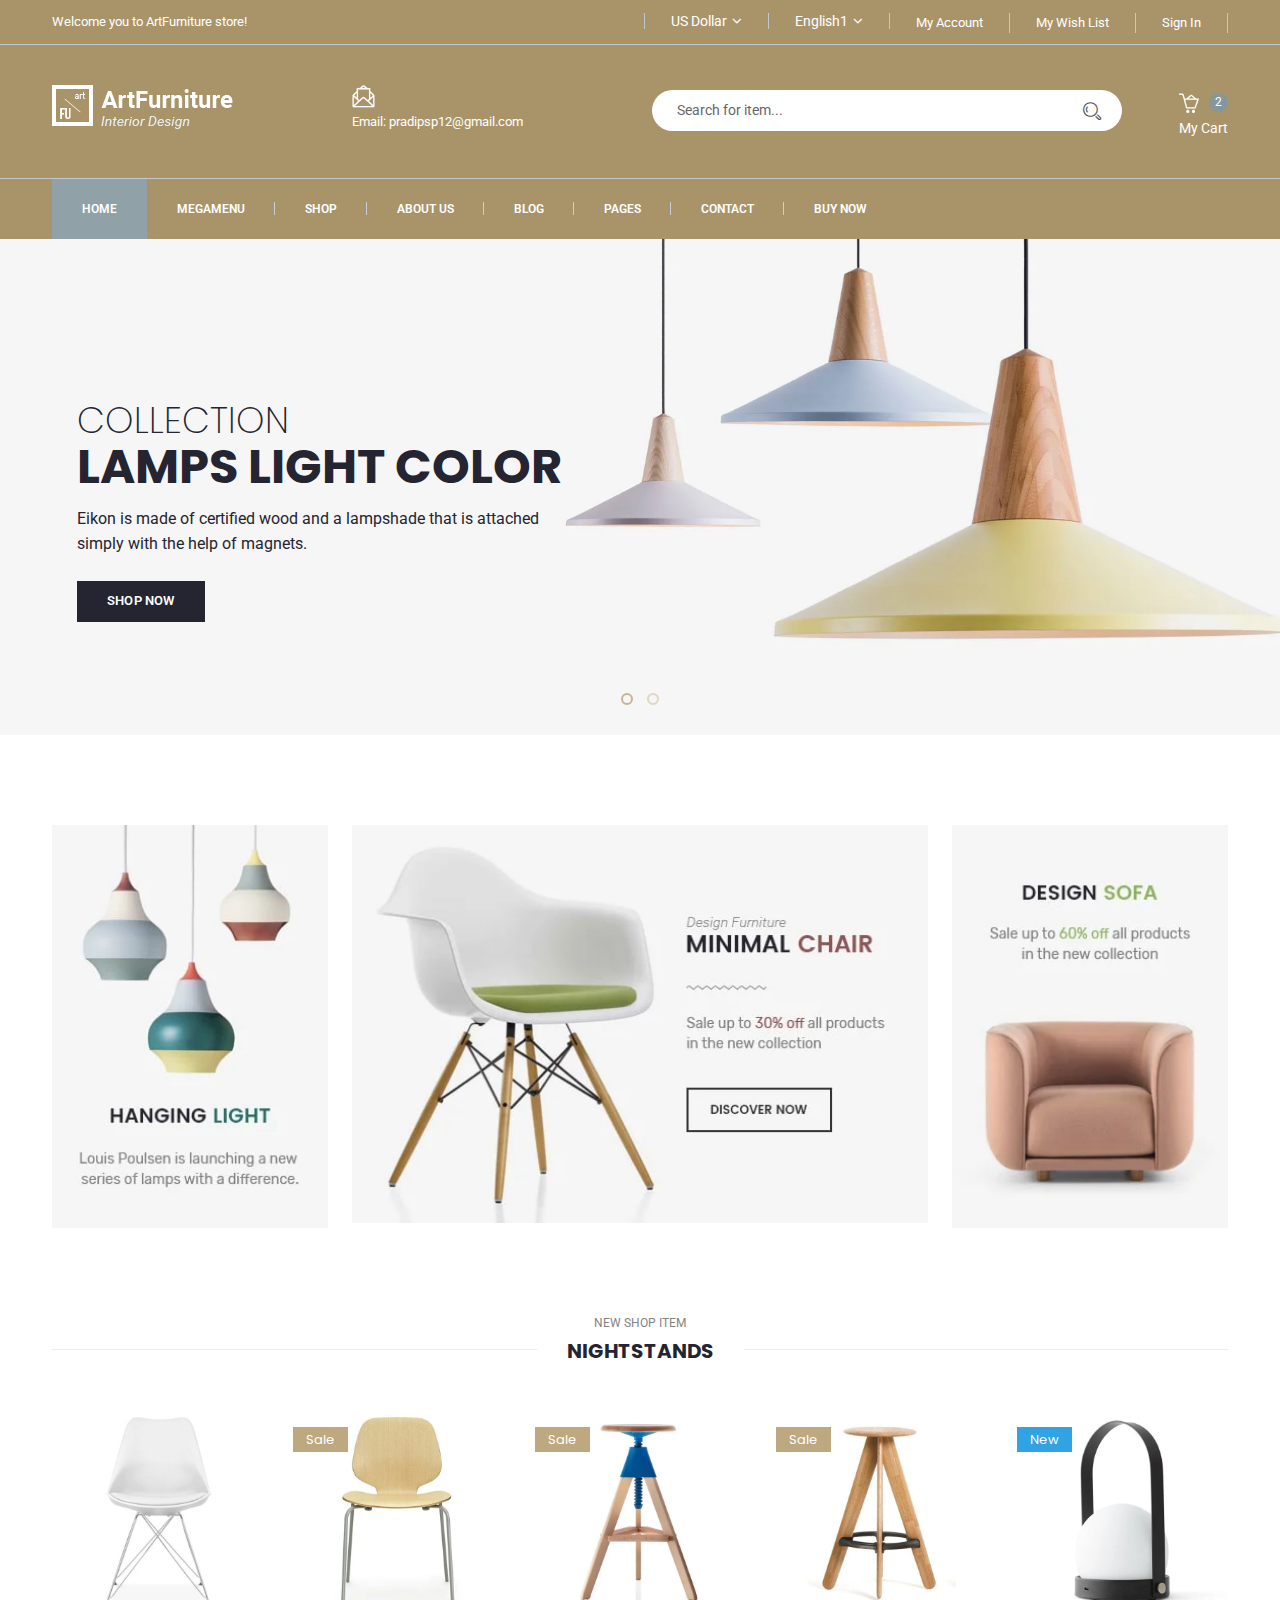
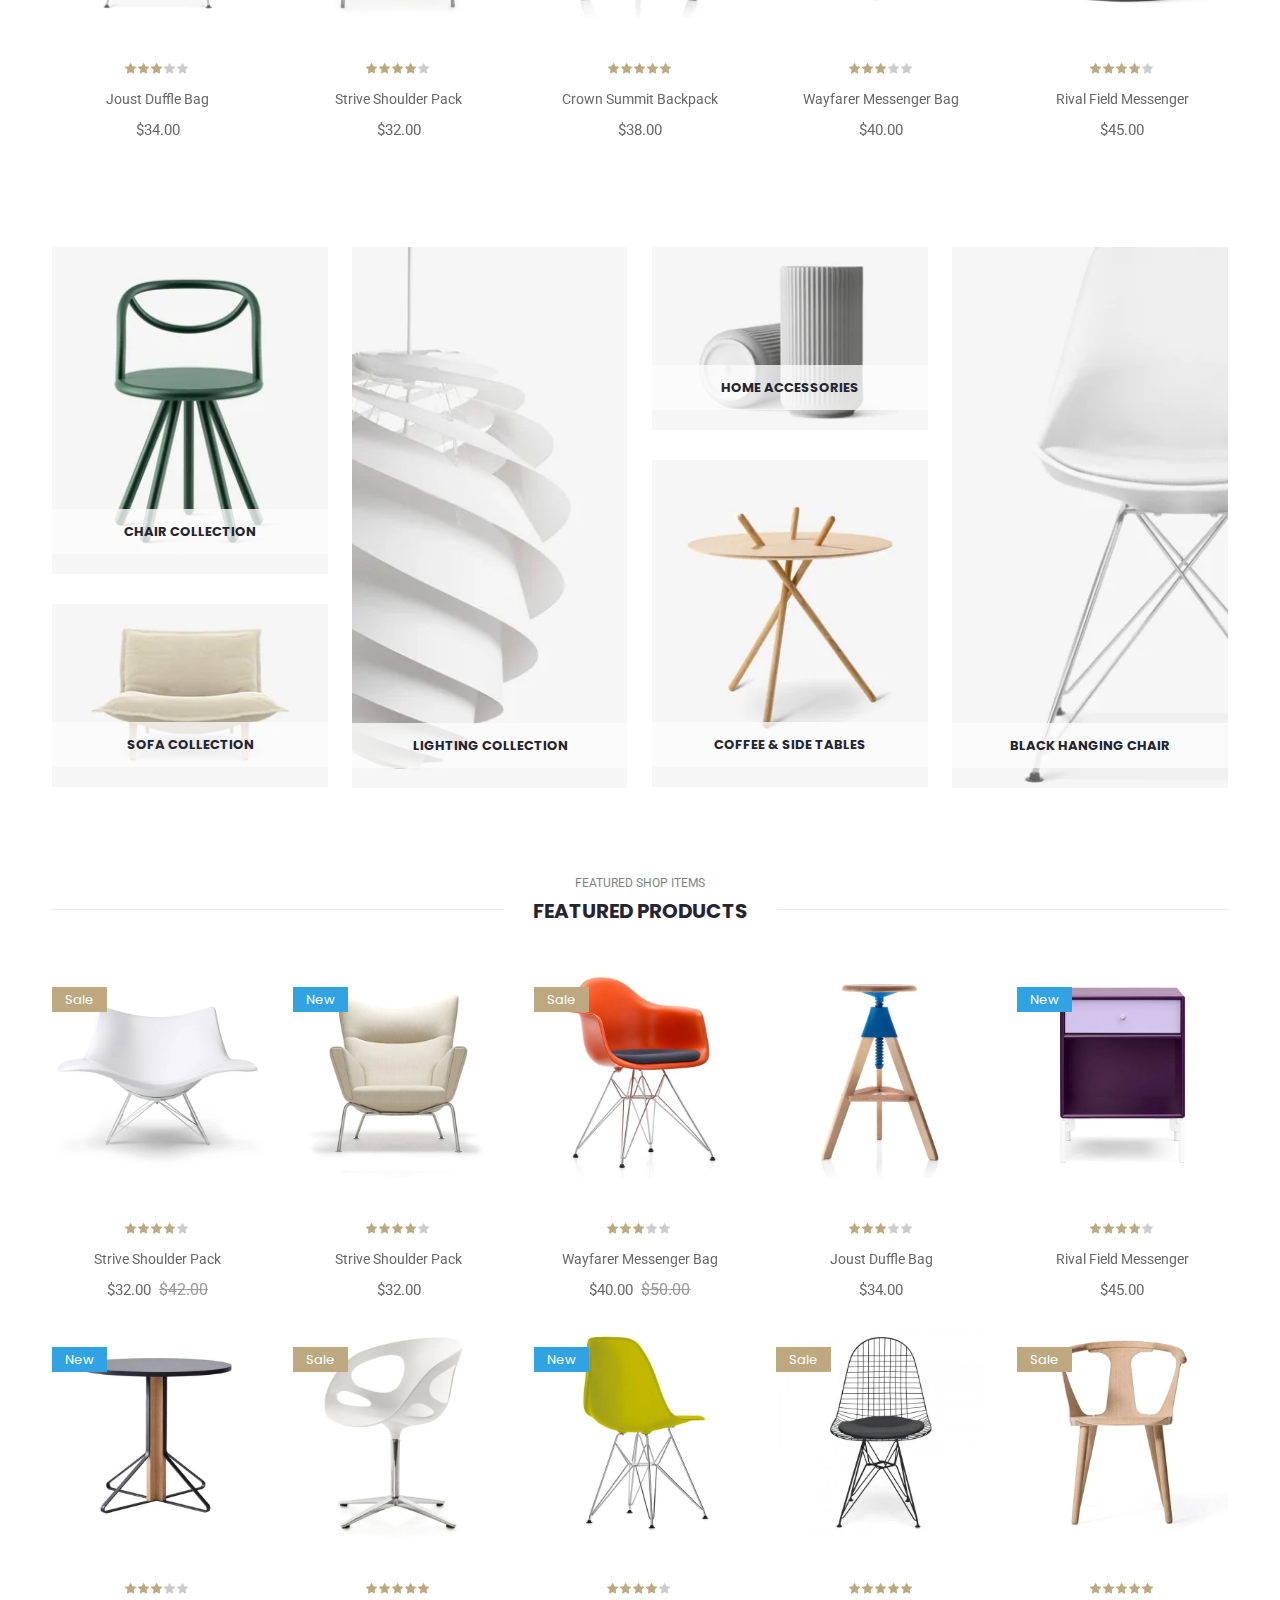
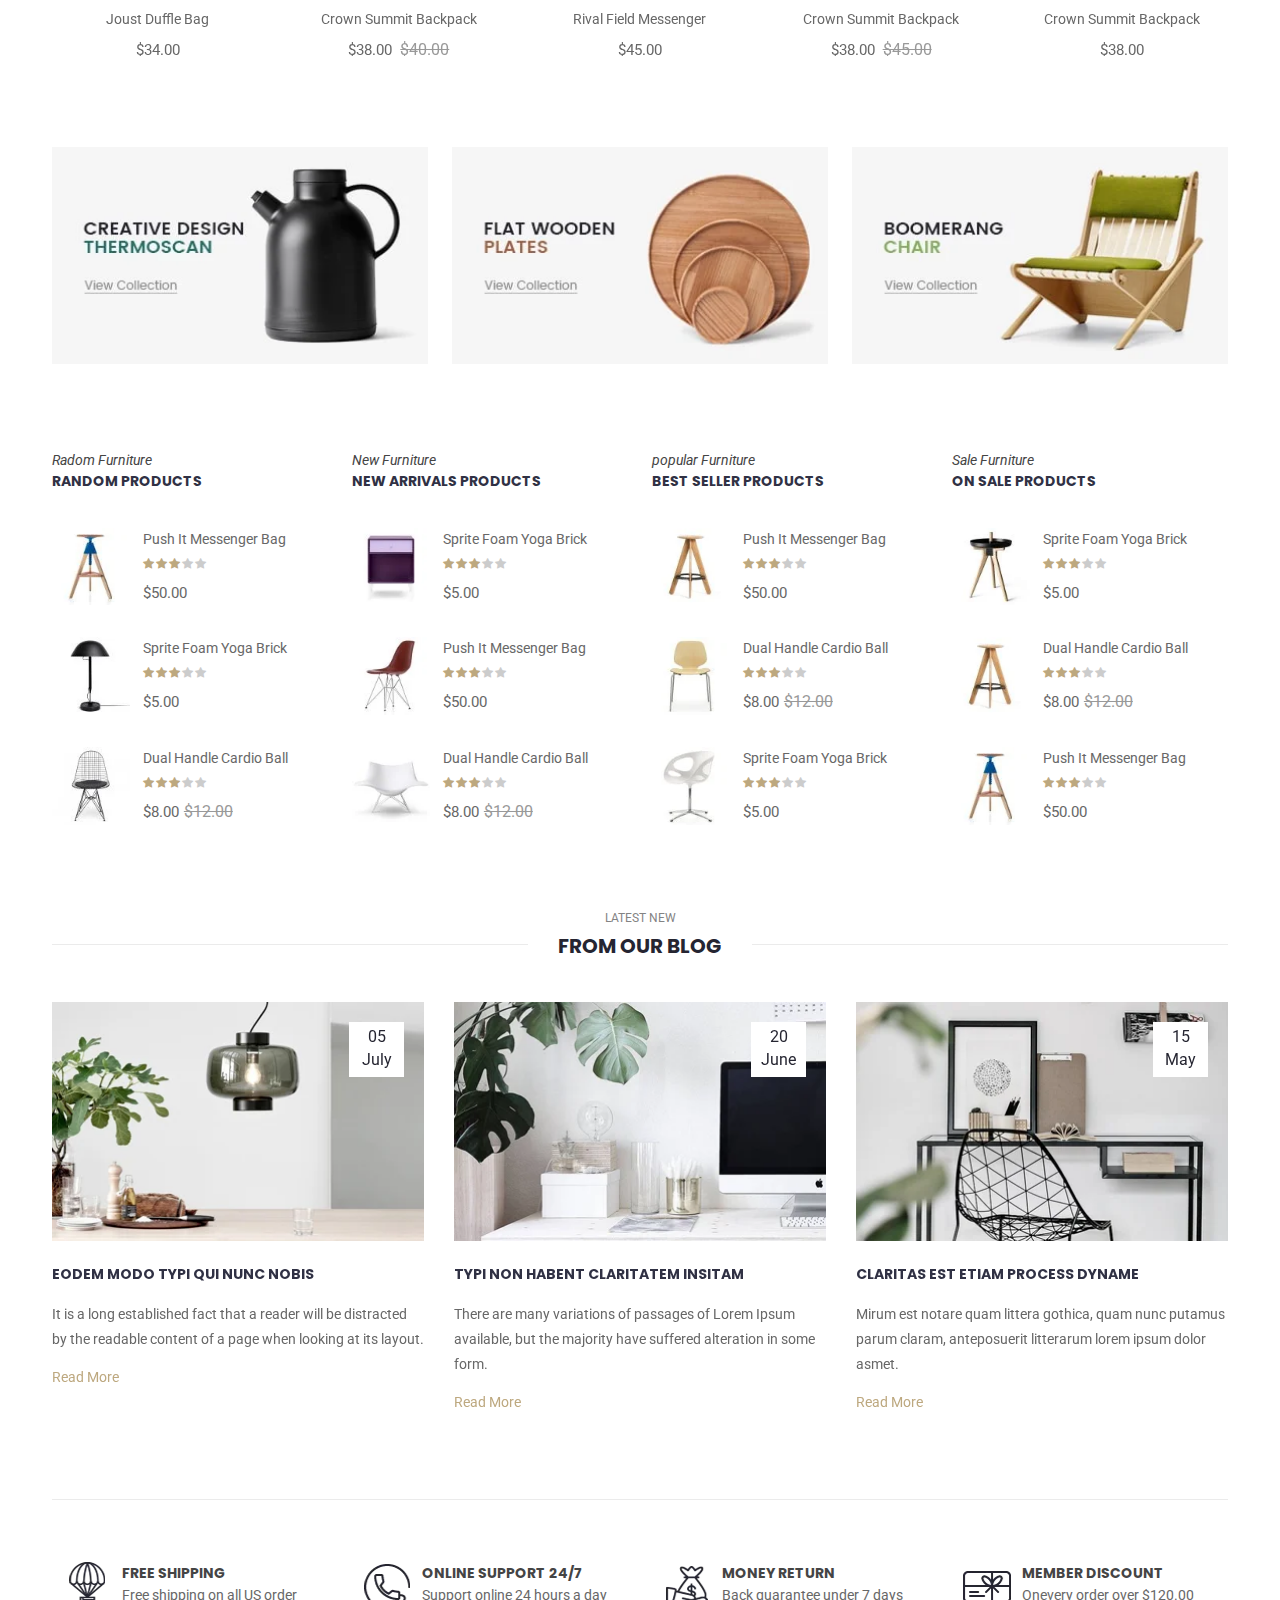
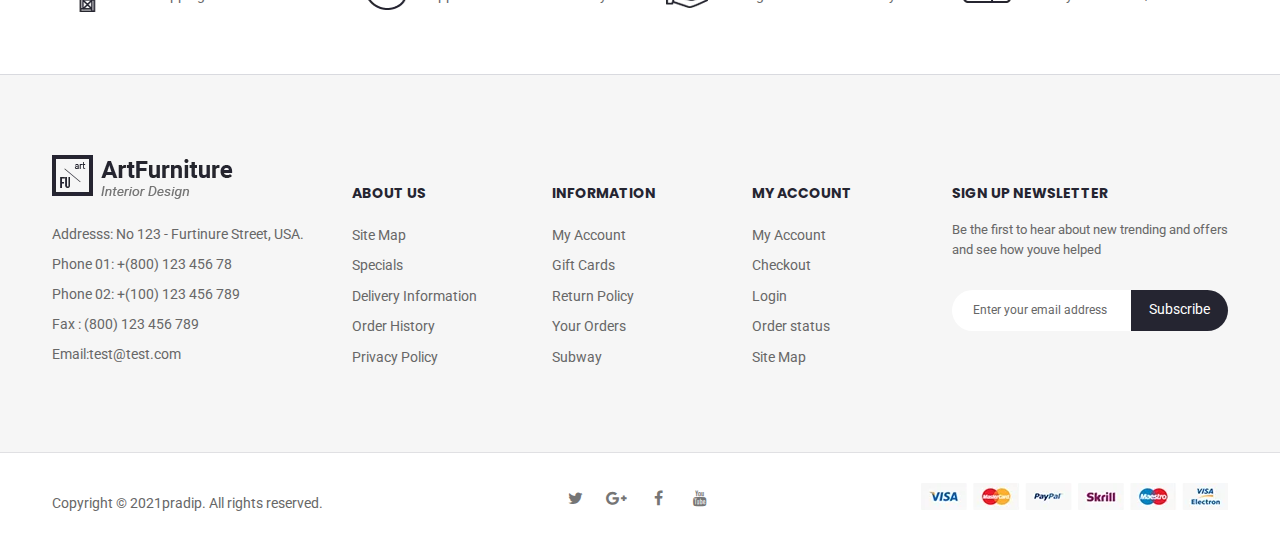
<file: index.html>
<!doctype html>
<html class="no-js" lang="en">

<head>
    <meta charset="utf-8">
    <meta http-equiv="x-ua-compatible" content="ie=edge">
    <title>Artfurniture - Premium eCommerce Template</title>
    <meta name="description" content="">
    <meta name="viewport" content="width=device-width, initial-scale=1">
    <!-- Favicon -->
    <!-- <link rel="shortcut icon" type="image/x-icon" href="assets/img/favicon.png"> -->

    <!-- all css here -->
    <link rel="stylesheet" href="assets/css/bootstrap.min.css">
    <link rel="stylesheet" href="assets/css/owl.carousel.min.css">
    <!-- <link rel="stylesheet" href="assets/css/font-awesome.min.css"> -->
    <link rel="stylesheet" href="https://cdnjs.cloudflare.com/ajax/libs/font-awesome/4.7.0/css/font-awesome.min.css">
    <link rel="stylesheet" href="assets/css/ie7.css">
    <link rel="stylesheet" href="assets/css/meanmenu.css">
    <link rel="stylesheet" href="assets/css/animate.css">
    <link rel="stylesheet" href="assets/css/bundle.css">
    <link rel="stylesheet" href="assets/css/slick.css">
    <link rel="stylesheet" href="assets/css/style.css">
    <link rel="stylesheet" href="assets/css/responsive.css">
</head>

<body>
    <!--[if lte IE 9]>
            <p class="browserupgrade">You are using an <strong>outdated</strong> browser. Please <a href="https://browsehappy.com/">upgrade your browser</a> to improve your experience and security.</p>
        <![endif]-->

    <!-- Header Area Start -->
    <header class="header-area bg-ash">
        <!--Header Top Area Start -->
        <div class="header-top">
            <div class="container">
                <div class="row">
                    <div class="col-md-4">
                        <span class="welcome-text">Welcome you to ArtFurniture store!</span>
                    </div>
                    <div class="col-md-8">
                        <div class="header-top-links">
                            <ul class="header-submenu">
                                <li><a href="#">US Dollar <i class="fa fa-angle-down"></i></a>
                                    <ul class="h-submenu">
                                        <li><a href="#">EUR</a></li>
                                        <li><a href="#">USD</a></li>
                                        <li><a href="#">BDT</a></li>
                                    </ul>
                                </li>
                            </ul>
                            <ul class="header-submenu">
                                <li><a href="#">English1 <i class="fa fa-angle-down"></i></a>
                                    <ul class="h-submenu">
                                        <li><a href="#">English2</a></li>
                                        <li><a href="#">English3</a></li>
                                        <li><a href="#">English4</a></li>
                                    </ul>
                                </li>
                            </ul>
                            <div class="account-wishlist">
                                <a href="account.html">My Account</a>
                                <a href="wishlist.html">My Wish List</a>
                                <a href="account.html">Sign In</a>
                            </div>
                        </div>
                    </div>
                </div>
            </div>
        </div>
        <!--Header Top Area End -->
        <!--Header Middle Area Start -->
        <div class="header-middle-area">
            <div class="container">
                <div class="row">
                    <div class="col-md-3">
                        <div class="logo">
                            <a href="index.html"><img src="assets/img/logo/logo.png" alt="Artfurniture"></a>
                        </div>
                    </div>
                    <div class="col-md-3">
                        <span class="email-image">
                                <span><img src="assets/img/icon/email.png" alt=""></span>
                        <span><span>Email: </span>pradipsp12@gmail.com</span>
                        </span>
                    </div>
                    <div class="col-md-6">
                        <form action="#" method="post" class="header-search">
                            <input type="text" placeholder="Search for item...">
                            <button><i class="icon icon-Search"></i></button>
                        </form>
                        <div class="cart-box-wrapper">
                            <a class="cart-info" href="cart.html">
                                    <span>
                                        <img src="assets/img/icon/cart.png" alt="">
                                        <span>2</span>
                                    </span>
                                    <span>My Cart</span>
                                </a>
                            <div class="cart-dropdown">
                                <button class="close"><i class="fa fa-close"></i></button>
                                <div class="cart-item-a-wrapper">
                                    <div class="cart-item-amount">
                                        <span class="cart-number"><span>2</span> items</span>
                                        <div class="cart-amount">
                                            <h5>Cart Subtotal :</h5>
                                            <h4>$70.00</h4>
                                        </div>
                                    </div>
                                    <a href="checkout.html" class="grey-button">Go to Checkout</a>
                                </div>
                                <div class="cart-dropdown-item">
                                    <div class="cart-p-image">
                                        <a href="cart.html"><img src="assets/img/cart/s-1.jpg" alt=""></a>
                                    </div>
                                    <div class="cart-p-text">
                                        <a href="cart.html" class="cart-p-name">Crown Summit Backpack</a>
                                        <span>$38.00</span>
                                        <div class="cart-p-qty">
                                            <label>Qty</label>
                                            <input type="text" placeholder="1">
                                            <button><i class="icon icon-Delete"></i></button>
                                        </div>
                                    </div>
                                </div>
                                <div class="cart-dropdown-item">
                                    <div class="cart-p-image">
                                        <a href="cart.html"><img src="assets/img/cart/s-2.jpg" alt=""></a>
                                    </div>
                                    <div class="cart-p-text">
                                        <a href="cart.html" class="cart-p-name">Strive Shoulder Pack</a>
                                        <span>$32.00</span>
                                        <div class="cart-p-qty">
                                            <label>Qty</label>
                                            <input type="text" placeholder="1">
                                            <button><i class="icon icon-Delete"></i></button>
                                        </div>
                                    </div>
                                </div>
                                <div class="cart-btn-wrapper">
                                    <a href="cart.html" class="grey-button">View and edit cart</a>
                                </div>
                            </div>
                        </div>
                    </div>
                </div>
            </div>
        </div>
        <!--Header Middle Area End -->
        <!-- Mainmenu Area Start -->
        <div class="mainmenu-area header-sticky display-none">
            <div class="container">
                <div class="menu-wrapper">
                    <div class="main-menu">
                        <nav>
                            <ul>
                                <li class="active"><a href="index.html">Home</a>
                                   
                                </li>
                                <li class="megamenu"><a href="#">Megamenu</a>
                                    <ul>
                                        <li>
                                            <ul>
                                                <li>Beds</li>
                                                <li><a href="#">Platform Beds</a></li>
                                                <li><a href="#">Storage Beds</a></li>
                                                <li><a href="#">Regular Beds</a></li>
                                                <li><a href="#">Sleigh Beds</a></li>
                                                <li><a href="#">modern beds</a></li>
                                            </ul>
                                        </li>
                                        <li>
                                            <ul>
                                                <li>Nightstands</li>
                                                <li><a href="#">Wooden Stand</a></li>
                                                <li><a href="#">Storage Stand</a></li>
                                                <li><a href="#">Barrel Stand</a></li>
                                                <li><a href="#">Black Stand</a></li>
                                                <li><a href="#">Bedside Stand</a></li>
                                            </ul>
                                        </li>
                                        <li>
                                            <ul>
                                                <li>Interior</li>
                                                <li><a href="#">Plastic Cabinet</a></li>
                                                <li><a href="#">Wooden Doors</a></li>
                                                <li><a href="#">Kitchen Item</a></li>
                                                <li><a href="#">Wooden Floors</a></li>
                                                <li><a href="#">Bathroom Tiles</a></li>
                                            </ul>
                                        </li>
                                    </ul>
                                </li>
                                <li><a href="shop.html">Shop</a>
                                    <ul>
                                        <li><a href="shop.html">Shop Page</a></li>
                                        <li><a href="product-details.html">Product Details</a></li>
                                        <li><a href="cart.html">Cart Page</a></li>
                                        <li><a href="checkout.html">Checkout Page</a></li>
                                        <li><a href="wishlist.html">Wishlist Page</a></li>
                                    </ul>
                                </li>
                                <li><a href="about.html">About Us</a></li>
                                <li><a href="blog.html">Blog</a>
                                    <ul>
                                        <li><a href="blog-details.html">Blog Details</a></li>
                                    </ul>
                                </li>
                                <li><a href="#">Pages</a>
                                    <ul>
                                        <li><a href="about.html">About Page</a></li>
                                        <li><a href="cart.html">Cart Page</a></li>
                                        <li><a href="checkout.html">Checkout Page</a></li>
                                        <li><a href="wishlist.html">Wishlist Page</a></li>
                                        <li><a href="account.html">Account Page</a></li>
                                        <li><a href="blog.html">Blog Page</a>
                                            <li><a href="blog-details.html">Blog Details</a></li>
                                            <li><a href="contact.html">Contact</a></li>
                                    </ul>
                                    </li>
                                    <li><a href="contact.html">Contact</a></li>
                                    <li><a href="#">Buy Now</a></li>
                            </ul>
                        </nav>
                    </div>
                </div>
            </div>
        </div>
        <!-- Mainmenu Area End -->
        <!-- Mobile Menu Area Start -->
        <div class="mobile-menu-area container">
            <div class="mobile-menu">
                <nav id="mobile-menu-active">
                    <ul class="menu-overflow">
                        <li><a href="index.html">HOME</a>
                            <ul>
                                <li><a href="index.html">Homepage One</a></li>
                                <li><a href="index-2.html">Homepage Two</a></li>
                                <li><a href="index-3.html">Homepage Three</a></li>
                                <li><a href="index-4.html">Homepage Four</a></li>
                            </ul>
                        </li>
                        <li><a href="about.html">About Us</a></li>
                        <li><a href="shop.html">Shop</a>
                            <ul>
                                <li><a href="product-details.html">Product Details Page</a></li>
                                <li><a href="cart.html">Cart Page</a></li>
                                <li><a href="checkout.html">Checkout Page</a></li>
                                <li><a href="wishlist.html">Wishlist Page</a></li>
                            </ul>
                        </li>
                        <li><a href="blog.html">Blog</a>
                            <ul>
                                <li><a href="blog-details.html">Blog Details</a></li>
                            </ul>
                        </li>
                        <li><a href="account.html">Account</a></li>
                        <li><a href="contact.html">Contact</a></li>
                    </ul>
                </nav>
            </div>
        </div>
        <!-- Mobile Menu Area End -->
    </header>
    <!-- Header Area End -->
    <!-- Slider Area Start -->
    <div class="slider-area">
        <div class="slider-wrapper owl-carousel carousel-style-dot">
            <div class="single-slide" style="background-image: url('assets/img/slider/1.jpg');">
                <div class="container">
                    <div class="slider-banner">
                        <h1>Collection</h1>
                        <h2>Lamps light Color</h2>
                        <p>Eikon is made of certified wood and a lampshade that is attached<br>simply with the help of magnets.</p>
                        <a href="shop.html" class="banner-btn">Shop now</a>
                    </div>
                </div>
            </div>
            <div class="single-slide slide-two" style="background-image: url('assets/img/slider/2.jpg');">
                <div class="container">
                    <div class="slider-banner">
                        <h1>inimalist design</h1>
                        <h2>Lounge Chairs</h2>
                        <p>Doko Demo is a minimalist design created by<br>Copenhagen-based designer CZYK</p>
                        <a href="shop.html" class="banner-btn">Shop now</a>
                    </div>
                </div>
            </div>
        </div>
    </div>
    <!-- Slider Area End -->
    <!-- Banner Area Start -->
    <div class="banner-area pt-90">
        <div class="container">
            <div class="row">
                <div class="col-lg-3 col-md-3">
                    <a class="banner-image" href="shop.html"><img src="assets/img/banner/1.jpg" alt=""></a>
                </div>
                <div class="col-lg-6 col-md-6">
                    <a class="banner-image" href="shop.html"><img src="assets/img/banner/2.jpg" alt=""></a>
                </div>
                <div class="col-lg-3 col-md-3">
                    <a class="banner-image" href="shop.html"><img src="assets/img/banner/3.jpg" alt=""></a>
                </div>
            </div>
        </div>
    </div>
    <!-- Banner Area End -->
    <!-- Product Area Start -->
    <div class="product-area text-center pt-90 pb-85">
        <div class="container">
            <div class="section-title">
                <span>new shop item</span>
                <h2><span>Nightstands</span></h2>
            </div>
        </div>
        <div class="container">
            <div class="custom-row">
                <div class="product-carousel owl-carousel carousel-style-one">
                    <div class="custom-col">
                        <div class="product-item">
                            <div class="product-image-hover">
                                <a href="shop.html">
                                        <img class="primary-image" src="assets/img/product/1.jpg" alt="">
                                        <img class="hover-image" src="assets/img/product/2.jpg" alt="">
                                    </a>
                                <div class="product-hover">
                                    <button><i class="icon icon-FullShoppingCart"></i></button>
                                    <a href="wishlist.htnl"><i class="icon icon-Heart"></i></a>
                                    <a href="wishlist.htnl"><i class="icon icon-Files"></i></a>
                                </div>
                            </div>
                            <div class="product-text">
                                <div class="product-rating">
                                    <i class="fa fa-star color"></i>
                                    <i class="fa fa-star color"></i>
                                    <i class="fa fa-star color"></i>
                                    <i class="fa fa-star"></i>
                                    <i class="fa fa-star"></i>
                                </div>
                                <h4><a href="shop.html">Joust Duffle Bag</a></h4>
                                <div class="product-price"><span>$34.00</span></div>
                            </div>
                        </div>
                    </div>
                    <div class="custom-col">
                        <div class="product-item">
                            <span class="hot-sale">sale</span>
                            <div class="product-image-hover">
                                <a href="shop.html">
                                        <img class="primary-image" src="assets/img/product/3.jpg" alt="">
                                        <img class="hover-image" src="assets/img/product/4.jpg" alt="">
                                    </a>
                                <div class="product-hover">
                                    <button><i class="icon icon-FullShoppingCart"></i></button>
                                    <a href="wishlist.htnl"><i class="icon icon-Heart"></i></a>
                                    <a href="wishlist.htnl"><i class="icon icon-Files"></i></a>
                                </div>
                            </div>
                            <div class="product-text">
                                <div class="product-rating">
                                    <i class="fa fa-star color"></i>
                                    <i class="fa fa-star color"></i>
                                    <i class="fa fa-star color"></i>
                                    <i class="fa fa-star color"></i>
                                    <i class="fa fa-star"></i>
                                </div>
                                <h4><a href="shop.html">Strive Shoulder Pack</a></h4>
                                <div class="product-price"><span>$32.00</span></div>
                            </div>
                        </div>
                    </div>
                    <div class="custom-col">
                        <div class="product-item">
                            <span class="hot-sale">sale</span>
                            <div class="product-image-hover">
                                <a href="shop.html">
                                        <img class="primary-image" src="assets/img/product/5.jpg" alt="">
                                        <img class="hover-image" src="assets/img/product/6.jpg" alt="">
                                    </a>
                                <div class="product-hover">
                                    <button><i class="icon icon-FullShoppingCart"></i></button>
                                    <a href="wishlist.htnl"><i class="icon icon-Heart"></i></a>
                                    <a href="wishlist.htnl"><i class="icon icon-Files"></i></a>
                                </div>
                            </div>
                            <div class="product-text">
                                <div class="product-rating">
                                    <i class="fa fa-star color"></i>
                                    <i class="fa fa-star color"></i>
                                    <i class="fa fa-star color"></i>
                                    <i class="fa fa-star color"></i>
                                    <i class="fa fa-star color"></i>
                                </div>
                                <h4><a href="shop.html">Crown Summit Backpack</a></h4>
                                <div class="product-price"><span>$38.00</span></div>
                            </div>
                        </div>
                    </div>
                    <div class="custom-col">
                        <div class="product-item">
                            <span class="hot-sale">sale</span>
                            <div class="product-image-hover">
                                <a href="shop.html">
                                        <img class="primary-image" src="assets/img/product/7.jpg" alt="">
                                        <img class="hover-image" src="assets/img/product/8.jpg" alt="">
                                    </a>
                                <div class="product-hover">
                                    <button><i class="icon icon-FullShoppingCart"></i></button>
                                    <a href="wishlist.htnl"><i class="icon icon-Heart"></i></a>
                                    <a href="wishlist.htnl"><i class="icon icon-Files"></i></a>
                                </div>
                            </div>
                            <div class="product-text">
                                <div class="product-rating">
                                    <i class="fa fa-star color"></i>
                                    <i class="fa fa-star color"></i>
                                    <i class="fa fa-star color"></i>
                                    <i class="fa fa-star"></i>
                                    <i class="fa fa-star"></i>
                                </div>
                                <h4><a href="shop.html">Wayfarer Messenger Bag</a></h4>
                                <div class="product-price"><span>$40.00</span></div>
                            </div>
                        </div>
                    </div>
                    <div class="custom-col">
                        <div class="product-item">
                            <span class="">New</span>
                            <div class="product-image-hover">
                                <a href="shop.html">
                                        <img class="primary-image" src="assets/img/product/9.jpg" alt="">
                                        <img class="hover-image" src="assets/img/product/10.jpg" alt="">
                                    </a>
                                <div class="product-hover">
                                    <button><i class="icon icon-FullShoppingCart"></i></button>
                                    <a href="wishlist.htnl"><i class="icon icon-Heart"></i></a>
                                    <a href="wishlist.htnl"><i class="icon icon-Files"></i></a>
                                </div>
                            </div>
                            <div class="product-text">
                                <div class="product-rating">
                                    <i class="fa fa-star color"></i>
                                    <i class="fa fa-star color"></i>
                                    <i class="fa fa-star color"></i>
                                    <i class="fa fa-star color"></i>
                                    <i class="fa fa-star"></i>
                                </div>
                                <h4><a href="shop.html">Rival Field Messenger</a></h4>
                                <div class="product-price"><span>$45.00</span></div>
                            </div>
                        </div>
                    </div>
                    <div class="custom-col">
                        <div class="product-item">
                            <div class="product-image-hover">
                                <a href="shop.html">
                                        <img class="primary-image" src="assets/img/product/11.jpg" alt="">
                                        <img class="hover-image" src="assets/img/product/12.jpg" alt="">
                                    </a>
                                <div class="product-hover">
                                    <button><i class="icon icon-FullShoppingCart"></i></button>
                                    <a href="wishlist.htnl"><i class="icon icon-Heart"></i></a>
                                    <a href="wishlist.htnl"><i class="icon icon-Files"></i></a>
                                </div>
                            </div>
                            <div class="product-text">
                                <div class="product-rating">
                                    <i class="fa fa-star color"></i>
                                    <i class="fa fa-star color"></i>
                                    <i class="fa fa-star color"></i>
                                    <i class="fa fa-star"></i>
                                    <i class="fa fa-star"></i>
                                </div>
                                <h4><a href="shop.html">Joust Duffle Bag</a></h4>
                                <div class="product-price"><span>$34.00</span></div>
                            </div>
                        </div>
                    </div>
                    <div class="custom-col">
                        <div class="product-item">
                            <span class="hot-sale">sale</span>
                            <div class="product-image-hover">
                                <a href="shop.html">
                                        <img class="primary-image" src="assets/img/product/13.jpg" alt="">
                                        <img class="hover-image" src="assets/img/product/14.jpg" alt="">
                                    </a>
                                <div class="product-hover">
                                    <button><i class="icon icon-FullShoppingCart"></i></button>
                                    <a href="wishlist.htnl"><i class="icon icon-Heart"></i></a>
                                    <a href="wishlist.htnl"><i class="icon icon-Files"></i></a>
                                </div>
                            </div>
                            <div class="product-text">
                                <div class="product-rating">
                                    <i class="fa fa-star color"></i>
                                    <i class="fa fa-star color"></i>
                                    <i class="fa fa-star color"></i>
                                    <i class="fa fa-star color"></i>
                                    <i class="fa fa-star"></i>
                                </div>
                                <h4><a href="shop.html">Strive Shoulder Pack</a></h4>
                                <div class="product-price"><span>$32.00</span></div>
                            </div>
                        </div>
                    </div>
                    <div class="custom-col">
                        <div class="product-item">
                            <span class="hot-sale">sale</span>
                            <div class="product-image-hover">
                                <a href="shop.html">
                                        <img class="primary-image" src="assets/img/product/15.jpg" alt="">
                                        <img class="hover-image" src="assets/img/product/16.jpg" alt="">
                                    </a>
                                <div class="product-hover">
                                    <button><i class="icon icon-FullShoppingCart"></i></button>
                                    <a href="wishlist.htnl"><i class="icon icon-Heart"></i></a>
                                    <a href="wishlist.htnl"><i class="icon icon-Files"></i></a>
                                </div>
                            </div>
                            <div class="product-text">
                                <div class="product-rating">
                                    <i class="fa fa-star color"></i>
                                    <i class="fa fa-star color"></i>
                                    <i class="fa fa-star color"></i>
                                    <i class="fa fa-star color"></i>
                                    <i class="fa fa-star color"></i>
                                </div>
                                <h4><a href="shop.html">Crown Summit Backpack</a></h4>
                                <div class="product-price"><span>$38.00</span></div>
                            </div>
                        </div>
                    </div>
                    <div class="custom-col">
                        <div class="product-item">
                            <span class="hot-sale">sale</span>
                            <div class="product-image-hover">
                                <a href="shop.html">
                                        <img class="primary-image" src="assets/img/product/17.jpg" alt="">
                                        <img class="hover-image" src="assets/img/product/18.jpg" alt="">
                                    </a>
                                <div class="product-hover">
                                    <button><i class="icon icon-FullShoppingCart"></i></button>
                                    <a href="wishlist.htnl"><i class="icon icon-Heart"></i></a>
                                    <a href="wishlist.htnl"><i class="icon icon-Files"></i></a>
                                </div>
                            </div>
                            <div class="product-text">
                                <div class="product-rating">
                                    <i class="fa fa-star color"></i>
                                    <i class="fa fa-star color"></i>
                                    <i class="fa fa-star color"></i>
                                    <i class="fa fa-star"></i>
                                    <i class="fa fa-star"></i>
                                </div>
                                <h4><a href="shop.html">Wayfarer Messenger Bag</a></h4>
                                <div class="product-price"><span>$40.00</span></div>
                            </div>
                        </div>
                    </div>
                    <div class="custom-col">
                        <div class="product-item">
                            <span class="">New</span>
                            <div class="product-image-hover">
                                <a href="shop.html">
                                        <img class="primary-image" src="assets/img/product/19.jpg" alt="">
                                        <img class="hover-image" src="assets/img/product/20.jpg" alt="">
                                    </a>
                                <div class="product-hover">
                                    <button><i class="icon icon-FullShoppingCart"></i></button>
                                    <a href="wishlist.htnl"><i class="icon icon-Heart"></i></a>
                                    <a href="wishlist.htnl"><i class="icon icon-Files"></i></a>
                                </div>
                            </div>
                            <div class="product-text">
                                <div class="product-rating">
                                    <i class="fa fa-star color"></i>
                                    <i class="fa fa-star color"></i>
                                    <i class="fa fa-star color"></i>
                                    <i class="fa fa-star color"></i>
                                    <i class="fa fa-star"></i>
                                </div>
                                <h4><a href="shop.html">Rival Field Messenger</a></h4>
                                <div class="product-price"><span>$45.00</span></div>
                            </div>
                        </div>
                    </div>
                    <div class="custom-col">
                        <div class="product-item">
                            <span class="hot-sale">sale</span>
                            <div class="product-image-hover">
                                <a href="shop.html">
                                        <img class="primary-image" src="assets/img/product/22.jpg" alt="">
                                        <img class="hover-image" src="assets/img/product/21.jpg" alt="">
                                    </a>
                                <div class="product-hover">
                                    <button><i class="icon icon-FullShoppingCart"></i></button>
                                    <a href="wishlist.htnl"><i class="icon icon-Heart"></i></a>
                                    <a href="wishlist.htnl"><i class="icon icon-Files"></i></a>
                                </div>
                            </div>
                            <div class="product-text">
                                <div class="product-rating">
                                    <i class="fa fa-star color"></i>
                                    <i class="fa fa-star color"></i>
                                    <i class="fa fa-star color"></i>
                                    <i class="fa fa-star color"></i>
                                    <i class="fa fa-star color"></i>
                                </div>
                                <h4><a href="shop.html">Crown Summit Backpack</a></h4>
                                <div class="product-price"><span>$38.00</span></div>
                            </div>
                        </div>
                    </div>
                    <div class="custom-col">
                        <div class="product-item">
                            <span class="hot-sale">sale</span>
                            <div class="product-image-hover">
                                <a href="shop.html">
                                        <img class="primary-image" src="assets/img/product/23.jpg" alt="">
                                        <img class="hover-image" src="assets/img/product/17.jpg" alt="">
                                    </a>
                                <div class="product-hover">
                                    <button><i class="icon icon-FullShoppingCart"></i></button>
                                    <a href="wishlist.htnl"><i class="icon icon-Heart"></i></a>
                                    <a href="wishlist.htnl"><i class="icon icon-Files"></i></a>
                                </div>
                            </div>
                            <div class="product-text">
                                <div class="product-rating">
                                    <i class="fa fa-star color"></i>
                                    <i class="fa fa-star color"></i>
                                    <i class="fa fa-star color"></i>
                                    <i class="fa fa-star"></i>
                                    <i class="fa fa-star"></i>
                                </div>
                                <h4><a href="shop.html">Wayfarer Messenger Bag</a></h4>
                                <div class="product-price"><span>$40.00</span></div>
                            </div>
                        </div>
                    </div>
                </div>
            </div>
        </div>
    </div>
    <!-- Product Area End -->
    <!-- Banner Area Start -->
    <div class="banner-area">
        <div class="container">
            <div class="row grid">
                <div class="col-md-3 grid-item">
                    <a class="banner-image" href="shop.html">
                            <img src="assets/img/banner/4.jpg" alt="">
                            <span class="banner-hover-text">Chair collection</span>
                        </a>
                </div>
                <div class="col-md-3 grid-item">
                    <a class="banner-image" href="shop.html">
                            <img src="assets/img/banner/5.jpg" alt="">
                            <span class="banner-hover-text">Lighting collection</span>
                        </a>
                </div>
                <div class="col-md-3 grid-item">
                    <a class="banner-image" href="shop.html">
                            <img src="assets/img/banner/6.jpg" alt="">
                            <span class="banner-hover-text">HOME ACCESSORIES</span>
                        </a>
                </div>
                <div class="col-md-3 grid-item">
                    <a class="banner-image" href="shop.html">
                            <img src="assets/img/banner/7.jpg" alt="">
                            <span class="banner-hover-text">Black Hanging Chair</span>
                        </a>
                </div>
                <div class="col-md-3 grid-item">
                    <a class="banner-image" href="shop.html">
                            <img src="assets/img/banner/9.jpg" alt="">
                            <span class="banner-hover-text">COFFEE &amp; SIDE TABLES</span>
                        </a>
                </div>
                <div class="col-md-3 grid-item">
                    <a class="banner-image" href="shop.html">
                            <img src="assets/img/banner/8.jpg" alt="">
                            <span class="banner-hover-text">sofa collection</span>
                        </a>
                </div>
            </div>
        </div>
    </div>
    <!-- Banner Area End -->
    <!-- Feature Product Area Start -->
    <div class="feature-product-area text-center ptb-60">
        <div class="container">
            <div class="section-title">
                <span>featured SHOP ITEMS</span>
                <h2><span>featured products</span></h2>
            </div>
        </div>
        <div class="container fix">
            <div class="custom-row">
                <div class="feature-product-carousel owl-carousel">
                    <div class="custom-col">
                        <div class="product-item mb-25">
                            <span class="hot-sale">sale</span>
                            <div class="product-image-hover">
                                <a href="shop.html">
                                        <img class="primary-image" src="assets/img/product/13.jpg" alt="">
                                        <img class="hover-image" src="assets/img/product/14.jpg" alt="">
                                    </a>
                                <div class="product-hover">
                                    <button><i class="icon icon-FullShoppingCart"></i></button>
                                    <a href="wishlist.htnl"><i class="icon icon-Heart"></i></a>
                                    <a href="wishlist.htnl"><i class="icon icon-Files"></i></a>
                                </div>
                            </div>
                            <div class="product-text">
                                <div class="product-rating">
                                    <i class="fa fa-star color"></i>
                                    <i class="fa fa-star color"></i>
                                    <i class="fa fa-star color"></i>
                                    <i class="fa fa-star color"></i>
                                    <i class="fa fa-star"></i>
                                </div>
                                <h4><a href="shop.html">Strive Shoulder Pack</a></h4>
                                <div class="product-price">
                                    <span>$32.00</span>
                                    <span class="prev-price">$42.00</span>
                                </div>
                            </div>
                        </div>
                        <div class="product-item mb-25">
                            <span class="">New</span>
                            <div class="product-image-hover">
                                <a href="shop.html">
                                        <img class="primary-image" src="assets/img/product/24.jpg" alt="">
                                        <img class="hover-image" src="assets/img/product/25.jpg" alt="">
                                    </a>
                                <div class="product-hover">
                                    <button><i class="icon icon-FullShoppingCart"></i></button>
                                    <a href="wishlist.htnl"><i class="icon icon-Heart"></i></a>
                                    <a href="wishlist.htnl"><i class="icon icon-Files"></i></a>
                                </div>
                            </div>
                            <div class="product-text">
                                <div class="product-rating">
                                    <i class="fa fa-star color"></i>
                                    <i class="fa fa-star color"></i>
                                    <i class="fa fa-star color"></i>
                                    <i class="fa fa-star"></i>
                                    <i class="fa fa-star"></i>
                                </div>
                                <h4><a href="shop.html">Joust Duffle Bag</a></h4>
                                <div class="product-price"><span>$34.00</span></div>
                            </div>
                        </div>
                    </div>
                    <div class="custom-col">
                        <div class="product-item mb-25">
                            <span class="">New</span>
                            <div class="product-image-hover">
                                <a href="shop.html">
                                        <img class="primary-image" src="assets/img/product/26.jpg" alt="">
                                        <img class="hover-image" src="assets/img/product/27.jpg" alt="">
                                    </a>
                                <div class="product-hover">
                                    <button><i class="icon icon-FullShoppingCart"></i></button>
                                    <a href="wishlist.htnl"><i class="icon icon-Heart"></i></a>
                                    <a href="wishlist.htnl"><i class="icon icon-Files"></i></a>
                                </div>
                            </div>
                            <div class="product-text">
                                <div class="product-rating">
                                    <i class="fa fa-star color"></i>
                                    <i class="fa fa-star color"></i>
                                    <i class="fa fa-star color"></i>
                                    <i class="fa fa-star color"></i>
                                    <i class="fa fa-star"></i>
                                </div>
                                <h4><a href="shop.html">Strive Shoulder Pack</a></h4>
                                <div class="product-price"><span>$32.00</span></div>
                            </div>
                        </div>
                        <div class="product-item mb-25">
                            <span class="hot-sale">sale</span>
                            <div class="product-image-hover">
                                <a href="shop.html">
                                        <img class="primary-image" src="assets/img/product/28.jpg" alt="">
                                        <img class="hover-image" src="assets/img/product/29.jpg" alt="">
                                    </a>
                                <div class="product-hover">
                                    <button><i class="icon icon-FullShoppingCart"></i></button>
                                    <a href="wishlist.htnl"><i class="icon icon-Heart"></i></a>
                                    <a href="wishlist.htnl"><i class="icon icon-Files"></i></a>
                                </div>
                            </div>
                            <div class="product-text">
                                <div class="product-rating">
                                    <i class="fa fa-star color"></i>
                                    <i class="fa fa-star color"></i>
                                    <i class="fa fa-star color"></i>
                                    <i class="fa fa-star color"></i>
                                    <i class="fa fa-star color"></i>
                                </div>
                                <h4><a href="shop.html">Crown Summit Backpack</a></h4>
                                <div class="product-price">
                                    <span>$38.00</span>
                                    <span class="prev-price">$40.00</span>
                                </div>
                            </div>
                        </div>
                    </div>
                    <div class="custom-col">
                        <div class="product-item mb-25">
                            <span class="hot-sale">sale</span>
                            <div class="product-image-hover">
                                <a href="shop.html">
                                        <img class="primary-image" src="assets/img/product/30.jpg" alt="">
                                        <img class="hover-image" src="assets/img/product/31.jpg" alt="">
                                    </a>
                                <div class="product-hover">
                                    <button><i class="icon icon-FullShoppingCart"></i></button>
                                    <a href="wishlist.htnl"><i class="icon icon-Heart"></i></a>
                                    <a href="wishlist.htnl"><i class="icon icon-Files"></i></a>
                                </div>
                            </div>
                            <div class="product-text">
                                <div class="product-rating">
                                    <i class="fa fa-star color"></i>
                                    <i class="fa fa-star color"></i>
                                    <i class="fa fa-star color"></i>
                                    <i class="fa fa-star"></i>
                                    <i class="fa fa-star"></i>
                                </div>
                                <h4><a href="shop.html">Wayfarer Messenger Bag</a></h4>
                                <div class="product-price">
                                    <span>$40.00</span>
                                    <span class="prev-price">$50.00</span>
                                </div>
                            </div>
                        </div>
                        <div class="product-item mb-25">
                            <span class="">New</span>
                            <div class="product-image-hover">
                                <a href="shop.html">
                                        <img class="primary-image" src="assets/img/product/23.jpg" alt="">
                                        <img class="hover-image" src="assets/img/product/17.jpg" alt="">
                                    </a>
                                <div class="product-hover">
                                    <button><i class="icon icon-FullShoppingCart"></i></button>
                                    <a href="wishlist.htnl"><i class="icon icon-Heart"></i></a>
                                    <a href="wishlist.htnl"><i class="icon icon-Files"></i></a>
                                </div>
                            </div>
                            <div class="product-text">
                                <div class="product-rating">
                                    <i class="fa fa-star color"></i>
                                    <i class="fa fa-star color"></i>
                                    <i class="fa fa-star color"></i>
                                    <i class="fa fa-star color"></i>
                                    <i class="fa fa-star"></i>
                                </div>
                                <h4><a href="shop.html">Rival Field Messenger</a></h4>
                                <div class="product-price"><span>$45.00</span></div>
                            </div>
                        </div>
                    </div>
                    <div class="custom-col">
                        <div class="product-item mb-25">
                            <div class="product-image-hover">
                                <a href="shop.html">
                                        <img class="primary-image" src="assets/img/product/5.jpg" alt="">
                                        <img class="hover-image" src="assets/img/product/6.jpg" alt="">
                                    </a>
                                <div class="product-hover">
                                    <button><i class="icon icon-FullShoppingCart"></i></button>
                                    <a href="wishlist.htnl"><i class="icon icon-Heart"></i></a>
                                    <a href="wishlist.htnl"><i class="icon icon-Files"></i></a>
                                </div>
                            </div>
                            <div class="product-text">
                                <div class="product-rating">
                                    <i class="fa fa-star color"></i>
                                    <i class="fa fa-star color"></i>
                                    <i class="fa fa-star color"></i>
                                    <i class="fa fa-star"></i>
                                    <i class="fa fa-star"></i>
                                </div>
                                <h4><a href="shop.html">Joust Duffle Bag</a></h4>
                                <div class="product-price"><span>$34.00</span></div>
                            </div>
                        </div>
                        <div class="product-item mb-25">
                            <span class="hot-sale">sale</span>
                            <div class="product-image-hover">
                                <a href="shop.html">
                                        <img class="primary-image" src="assets/img/product/15.jpg" alt="">
                                        <img class="hover-image" src="assets/img/product/16.jpg" alt="">
                                    </a>
                                <div class="product-hover">
                                    <button><i class="icon icon-FullShoppingCart"></i></button>
                                    <a href="wishlist.htnl"><i class="icon icon-Heart"></i></a>
                                    <a href="wishlist.htnl"><i class="icon icon-Files"></i></a>
                                </div>
                            </div>
                            <div class="product-text">
                                <div class="product-rating">
                                    <i class="fa fa-star color"></i>
                                    <i class="fa fa-star color"></i>
                                    <i class="fa fa-star color"></i>
                                    <i class="fa fa-star color"></i>
                                    <i class="fa fa-star color"></i>
                                </div>
                                <h4><a href="shop.html">Crown Summit Backpack</a></h4>
                                <div class="product-price">
                                    <span>$38.00</span>
                                    <span class="prev-price">$45.00</span>
                                </div>
                            </div>
                        </div>
                    </div>
                    <div class="custom-col">
                        <div class="product-item mb-25">
                            <span class="">New</span>
                            <div class="product-image-hover">
                                <a href="shop.html">
                                        <img class="primary-image" src="assets/img/product/19.jpg" alt="">
                                        <img class="hover-image" src="assets/img/product/20.jpg" alt="">
                                    </a>
                                <div class="product-hover">
                                    <button><i class="icon icon-FullShoppingCart"></i></button>
                                    <a href="wishlist.htnl"><i class="icon icon-Heart"></i></a>
                                    <a href="wishlist.htnl"><i class="icon icon-Files"></i></a>
                                </div>
                            </div>
                            <div class="product-text">
                                <div class="product-rating">
                                    <i class="fa fa-star color"></i>
                                    <i class="fa fa-star color"></i>
                                    <i class="fa fa-star color"></i>
                                    <i class="fa fa-star color"></i>
                                    <i class="fa fa-star"></i>
                                </div>
                                <h4><a href="shop.html">Rival Field Messenger</a></h4>
                                <div class="product-price"><span>$45.00</span></div>
                            </div>
                        </div>
                        <div class="product-item mb-25">
                            <span class="hot-sale">sale</span>
                            <div class="product-image-hover">
                                <a href="shop.html">
                                        <img class="primary-image" src="assets/img/product/32.jpg" alt="">
                                        <img class="hover-image" src="assets/img/product/33.jpg" alt="">
                                    </a>
                                <div class="product-hover">
                                    <button><i class="icon icon-FullShoppingCart"></i></button>
                                    <a href="wishlist.htnl"><i class="icon icon-Heart"></i></a>
                                    <a href="wishlist.htnl"><i class="icon icon-Files"></i></a>
                                </div>
                            </div>
                            <div class="product-text">
                                <div class="product-rating">
                                    <i class="fa fa-star color"></i>
                                    <i class="fa fa-star color"></i>
                                    <i class="fa fa-star color"></i>
                                    <i class="fa fa-star color"></i>
                                    <i class="fa fa-star color"></i>
                                </div>
                                <h4><a href="shop.html">Crown Summit Backpack</a></h4>
                                <div class="product-price"><span>$38.00</span></div>
                            </div>
                        </div>
                    </div>
                </div>
            </div>
        </div>
    </div>
    <!-- Feature Product Area End -->
    <!-- Banner Area Start -->
    <div class="banner-area">
        <div class="container">
            <div class="row">
                <div class="col-md-4">
                    <a class="banner-image" href="shop.html"><img src="assets/img/banner/10.jpg" alt=""></a>
                </div>
                <div class="col-md-4">
                    <a class="banner-image" href="shop.html"><img src="assets/img/banner/11.jpg" alt=""></a>
                </div>
                <div class="col-md-4">
                    <a class="banner-image" href="shop.html"><img src="assets/img/banner/12.jpg" alt=""></a>
                </div>
            </div>
        </div>
    </div>
    <!-- Banner Area End -->
    <!-- Product Widget Area Start -->
    <div class="product-widget-area pt-90 pb-70">
        <div class="container">
            <div class="row">
                <div class="col-lg-3 col-md-6">
                    <div class="single-product-widget">
                        <div class="product-widget-title">
                            <span>Radom Furniture</span>
                            <h4>Random products</h4>
                        </div>
                        <div class="product-widget-item">
                            <div class="product-wid-img">
                                <a href="shop.html"><img src="assets/img/widget/1.jpg" alt=""></a>
                            </div>
                            <div class="product-text">
                                <h4><a href="shop.html">Push It Messenger Bag</a></h4>
                                <div class="product-rating">
                                    <i class="fa fa-star color"></i>
                                    <i class="fa fa-star color"></i>
                                    <i class="fa fa-star color"></i>
                                    <i class="fa fa-star"></i>
                                    <i class="fa fa-star"></i>
                                </div>
                                <div class="product-price"><span>$50.00</span></div>
                            </div>
                        </div>
                        <div class="product-widget-item">
                            <div class="product-wid-img">
                                <a href="shop.html"><img src="assets/img/widget/10.jpg" alt=""></a>
                            </div>
                            <div class="product-text">
                                <h4><a href="shop.html">Sprite Foam Yoga Brick</a></h4>
                                <div class="product-rating">
                                    <i class="fa fa-star color"></i>
                                    <i class="fa fa-star color"></i>
                                    <i class="fa fa-star color"></i>
                                    <i class="fa fa-star"></i>
                                    <i class="fa fa-star"></i>
                                </div>
                                <div class="product-price"><span>$5.00</span></div>
                            </div>
                        </div>
                        <div class="product-widget-item">
                            <div class="product-wid-img">
                                <a href="shop.html"><img src="assets/img/widget/4.jpg" alt=""></a>
                            </div>
                            <div class="product-text">
                                <h4><a href="shop.html">Dual Handle Cardio Ball</a></h4>
                                <div class="product-rating">
                                    <i class="fa fa-star color"></i>
                                    <i class="fa fa-star color"></i>
                                    <i class="fa fa-star color"></i>
                                    <i class="fa fa-star"></i>
                                    <i class="fa fa-star"></i>
                                </div>
                                <div class="product-price"><span>$8.00</span><span class="prev-price">$12.00</span></div>
                            </div>
                        </div>
                    </div>
                </div>
                <div class="col-lg-3 col-md-6">
                    <div class="single-product-widget">
                        <div class="product-widget-title">
                            <span>New Furniture</span>
                            <h4>new arrivals products</h4>
                        </div>
                        <div class="product-widget-item">
                            <div class="product-wid-img">
                                <a href="shop.html"><img src="assets/img/widget/2.jpg" alt=""></a>
                            </div>
                            <div class="product-text">
                                <h4><a href="shop.html">Sprite Foam Yoga Brick</a></h4>
                                <div class="product-rating">
                                    <i class="fa fa-star color"></i>
                                    <i class="fa fa-star color"></i>
                                    <i class="fa fa-star color"></i>
                                    <i class="fa fa-star"></i>
                                    <i class="fa fa-star"></i>
                                </div>
                                <div class="product-price"><span>$5.00</span></div>
                            </div>
                        </div>
                        <div class="product-widget-item">
                            <div class="product-wid-img">
                                <a href="shop.html"><img src="assets/img/widget/3.jpg" alt=""></a>
                            </div>
                            <div class="product-text">
                                <h4><a href="shop.html">Push It Messenger Bag</a></h4>
                                <div class="product-rating">
                                    <i class="fa fa-star color"></i>
                                    <i class="fa fa-star color"></i>
                                    <i class="fa fa-star color"></i>
                                    <i class="fa fa-star"></i>
                                    <i class="fa fa-star"></i>
                                </div>
                                <div class="product-price"><span>$50.00</span></div>
                            </div>
                        </div>
                        <div class="product-widget-item">
                            <div class="product-wid-img">
                                <a href="shop.html"><img src="assets/img/widget/5.jpg" alt=""></a>
                            </div>
                            <div class="product-text">
                                <h4><a href="shop.html">Dual Handle Cardio Ball</a></h4>
                                <div class="product-rating">
                                    <i class="fa fa-star color"></i>
                                    <i class="fa fa-star color"></i>
                                    <i class="fa fa-star color"></i>
                                    <i class="fa fa-star"></i>
                                    <i class="fa fa-star"></i>
                                </div>
                                <div class="product-price"><span>$8.00</span><span class="prev-price">$12.00</span></div>
                            </div>
                        </div>
                    </div>
                </div>
                <div class="col-lg-3 col-md-6">
                    <div class="single-product-widget">
                        <div class="product-widget-title">
                            <span>popular Furniture</span>
                            <h4>best seller products</h4>
                        </div>
                        <div class="product-widget-item">
                            <div class="product-wid-img">
                                <a href="shop.html"><img src="assets/img/widget/6.jpg" alt=""></a>
                            </div>
                            <div class="product-text">
                                <h4><a href="shop.html">Push It Messenger Bag</a></h4>
                                <div class="product-rating">
                                    <i class="fa fa-star color"></i>
                                    <i class="fa fa-star color"></i>
                                    <i class="fa fa-star color"></i>
                                    <i class="fa fa-star"></i>
                                    <i class="fa fa-star"></i>
                                </div>
                                <div class="product-price"><span>$50.00</span></div>
                            </div>
                        </div>
                        <div class="product-widget-item">
                            <div class="product-wid-img">
                                <a href="shop.html"><img src="assets/img/widget/7.jpg" alt=""></a>
                            </div>
                            <div class="product-text">
                                <h4><a href="shop.html">Dual Handle Cardio Ball</a></h4>
                                <div class="product-rating">
                                    <i class="fa fa-star color"></i>
                                    <i class="fa fa-star color"></i>
                                    <i class="fa fa-star color"></i>
                                    <i class="fa fa-star"></i>
                                    <i class="fa fa-star"></i>
                                </div>
                                <div class="product-price"><span>$8.00</span><span class="prev-price">$12.00</span></div>
                            </div>
                        </div>
                        <div class="product-widget-item">
                            <div class="product-wid-img">
                                <a href="shop.html"><img src="assets/img/widget/8.jpg" alt=""></a>
                            </div>
                            <div class="product-text">
                                <h4><a href="shop.html">Sprite Foam Yoga Brick</a></h4>
                                <div class="product-rating">
                                    <i class="fa fa-star color"></i>
                                    <i class="fa fa-star color"></i>
                                    <i class="fa fa-star color"></i>
                                    <i class="fa fa-star"></i>
                                    <i class="fa fa-star"></i>
                                </div>
                                <div class="product-price"><span>$5.00</span></div>
                            </div>
                        </div>
                    </div>
                </div>
                <div class="col-lg-3 col-md-6">
                    <div class="single-product-widget">
                        <div class="product-widget-title">
                            <span>Sale Furniture</span>
                            <h4>On Sale products</h4>
                        </div>
                        <div class="product-widget-item">
                            <div class="product-wid-img">
                                <a href="shop.html"><img src="assets/img/widget/9.jpg" alt=""></a>
                            </div>
                            <div class="product-text">
                                <h4><a href="shop.html">Sprite Foam Yoga Brick</a></h4>
                                <div class="product-rating">
                                    <i class="fa fa-star color"></i>
                                    <i class="fa fa-star color"></i>
                                    <i class="fa fa-star color"></i>
                                    <i class="fa fa-star"></i>
                                    <i class="fa fa-star"></i>
                                </div>
                                <div class="product-price"><span>$5.00</span></div>
                            </div>
                        </div>
                        <div class="product-widget-item">
                            <div class="product-wid-img">
                                <a href="shop.html"><img src="assets/img/widget/6.jpg" alt=""></a>
                            </div>
                            <div class="product-text">
                                <h4><a href="shop.html">Dual Handle Cardio Ball</a></h4>
                                <div class="product-rating">
                                    <i class="fa fa-star color"></i>
                                    <i class="fa fa-star color"></i>
                                    <i class="fa fa-star color"></i>
                                    <i class="fa fa-star"></i>
                                    <i class="fa fa-star"></i>
                                </div>
                                <div class="product-price"><span>$8.00</span><span class="prev-price">$12.00</span></div>
                            </div>
                        </div>
                        <div class="product-widget-item">
                            <div class="product-wid-img">
                                <a href="shop.html"><img src="assets/img/widget/1.jpg" alt=""></a>
                            </div>
                            <div class="product-text">
                                <h4><a href="shop.html">Push It Messenger Bag</a></h4>
                                <div class="product-rating">
                                    <i class="fa fa-star color"></i>
                                    <i class="fa fa-star color"></i>
                                    <i class="fa fa-star color"></i>
                                    <i class="fa fa-star"></i>
                                    <i class="fa fa-star"></i>
                                </div>
                                <div class="product-price"><span>$50.00</span></div>
                            </div>
                        </div>
                    </div>
                </div>
            </div>
        </div>
    </div>
    <!-- Product Widget Area End -->
    <!-- Blog Area Start -->
    <div class="blog-area pb-85">
        <div class="container text-center">
            <div class="section-title">
                <span>Latest New</span>
                <h2><span>FROM OUR BLOG</span></h2>
            </div>
        </div>
        <div class="container">
            <div class="custom-row">
                <div class="blog-carousel owl-carousel">
                    <div class="custom-col">
                        <div class="single-blog">
                            <div class="blog-image">
                                <a href="blog.html">
                                        <img src="assets/img/blog/1.jpg" alt="">
                                        <span>05 <span>July</span></span>
                                    </a>
                            </div>
                            <div class="blog-text">
                                <h5><a href="blog.html">Eodem modo typi qui nunc nobis</a></h5>
                                <p>It is a long established fact that a reader will be distracted by the readable content of a page when looking at its layout.</p>
                                <a href="blog.html">Read More</a>
                            </div>
                        </div>
                    </div>
                    <div class="custom-col">
                        <div class="single-blog">
                            <div class="blog-image">
                                <a href="blog.html">
                                        <img src="assets/img/blog/2.jpg" alt="">
                                        <span>20 <span>June</span></span>
                                    </a>
                            </div>
                            <div class="blog-text">
                                <h5><a href="blog.html">Typi non habent claritatem insitam</a></h5>
                                <p>There are many variations of passages of Lorem Ipsum available, but the majority have suffered alteration in some form.</p>
                                <a href="blog.html">Read More</a>
                            </div>
                        </div>
                    </div>
                    <div class="custom-col">
                        <div class="single-blog">
                            <div class="blog-image">
                                <a href="blog.html">
                                        <img src="assets/img/blog/3.jpg" alt="">
                                        <span>15 <span>May</span></span>
                                    </a>
                            </div>
                            <div class="blog-text">
                                <h5><a href="blog.html">Claritas est etiam process dyname</a></h5>
                                <p>Mirum est notare quam littera gothica, quam nunc putamus parum claram, anteposuerit litterarum lorem ipsum dolor asmet.</p>
                                <a href="blog.html">Read More</a>
                            </div>
                        </div>
                    </div>
                </div>
            </div>
        </div>
    </div>
    <!-- Blog Area End -->
    <!-- Information Area Start -->
    <div class="information-area">
        <div class="container">
            <div class="information-wrapper ptb-60">
                <div class="row">
                    <div class="col-md-3">
                        <div class="single-information">
                            <div class="s-info-img"><img src="assets/img/icon/shipping.png" alt=""></div>
                            <div class="s-info-text">
                                <h4>free shipping</h4>
                                <span>Free shipping on all US order</span>
                            </div>
                        </div>
                    </div>
                    <div class="col-md-3">
                        <div class="single-information">
                            <div class="s-info-img"><img src="assets/img/icon/online.png" alt=""></div>
                            <div class="s-info-text">
                                <h4>Online Support 24/7</h4>
                                <span>Support online 24 hours a day</span>
                            </div>
                        </div>
                    </div>
                    <div class="col-md-3">
                        <div class="single-information">
                            <div class="s-info-img"><img src="assets/img/icon/money.png" alt=""></div>
                            <div class="s-info-text">
                                <h4>Money Return</h4>
                                <span>Back guarantee under 7 days</span>
                            </div>
                        </div>
                    </div>
                    <div class="col-md-3">
                        <div class="single-information">
                            <div class="s-info-img"><img src="assets/img/icon/member.png" alt=""></div>
                            <div class="s-info-text">
                                <h4>Member Discount</h4>
                                <span>Onevery order over $120.00</span>
                            </div>
                        </div>
                    </div>
                </div>
            </div>
        </div>
    </div>
    <!-- Information Area End -->
    <!-- Footer Area Start -->
    <footer class="footer-area">
        <div class="footer-top pt-80 pb-80">
            <div class="container">
                <div class="row">
                    <div class="col-lg-3 col-md-5">
                        <div class="single-footer-widget">
                            <div class="footer-logo">
                                <a href="index.html"><img src="assets/img/logo/logo-2.png" alt=""></a>
                            </div>
                            <div class="single-footer-text">
                                <span>Addresss: No 123 - Furtinure Street, USA.</span>
                                <span>Phone 01: +(800) 123 456 78</span>
                                <span>Phone 02: +(100) 123 456 789</span>
                                <span>Fax : (800) 123 456 789</span>
                                <span>Email:test@test.com</span>
                            </div>
                        </div>
                    </div>
                    <div class="col-lg-2 col-md-3">
                        <div class="single-footer-widget">
                            <h4>ABOUT US</h4>
                            <ul class="footer-widget-list">
                                <li><a href="#">Site Map</a></li>
                                <li><a href="#">Specials</a></li>
                                <li><a href="#">Delivery Information</a></li>
                                <li><a href="#">Order History</a></li>
                                <li><a href="#">Privacy Policy</a></li>
                            </ul>
                        </div>
                    </div>
                    <div class="col-lg-2 col-md-4">
                        <div class="single-footer-widget">
                            <h4>INFORMATION</h4>
                            <ul class="footer-widget-list">
                                <li><a href="account.html">My Account</a></li>
                                <li><a href="#">Gift Cards</a></li>
                                <li><a href="#">Return Policy</a></li>
                                <li><a href="#">Your Orders</a></li>
                                <li><a href="#">Subway</a></li>
                            </ul>
                        </div>
                    </div>
                    <div class="col-lg-2 col-md-3">
                        <div class="single-footer-widget">
                            <h4>my account</h4>
                            <ul class="footer-widget-list">
                                <li><a href="account.html">My Account</a></li>
                                <li><a href="checkout.html">Checkout</a></li>
                                <li><a href="account.html">Login</a></li>
                                <li><a href="#">Order status</a></li>
                                <li><a href="#">Site Map</a></li>
                            </ul>
                        </div>
                    </div>
                    <div class="col-lg-3 col-md-6">
                        <div class="single-footer-widget">
                            <h4>sign up newsletter</h4>
                            <p>Be the first to hear about new trending and offers and see how youve helped</p>
                            <div class="newsletter-form mc_embed_signup">
                                <form action="http://devitems.us11.list-manage.com/subscribe/post?u=6bbb9b6f5827bd842d9640c82&amp;id=05d85f18ef" method="post" id="mc-embedded-subscribe-form" name="mc-embedded-subscribe-form" class="validate" target="_blank" novalidate>
                                    <div id="mc_embed_signup_scroll" class="mc-form">
                                        <input type="email" value="" name="EMAIL" class="email" id="mce-EMAIL" placeholder="Enter your email address" required>
                                        <!-- real people should not fill this in and expect good things - do not remove this or risk form bot signups-->
                                        <div class="mc-news" aria-hidden="true"><input type="text" name="b_6bbb9b6f5827bd842d9640c82_05d85f18ef" tabindex="-1" value=""></div>
                                        <button id="mc-embedded-subscribe" type="submit" name="subscribe">Subscribe</button>
                                    </div>
                                </form>
                            </div>
                        </div>
                    </div>
                </div>
            </div>
        </div>
        <div class="footer-bottom">
            <div class="container">
                <div class="row">
                    <div class="col-lg-4 col-md-6">
                        <span>Copyright &copy; 2021<a href="#">pradip</a>. All rights reserved.</span>
                    </div>
                    <div class="col-lg-4 col-md-2">
                        <div class="social-link">
                            <a href="https://twitter.com/devitemsllc"><i class="fa fa-twitter"></i></a>
                            <a href="https://plus.google.com/117030536115448126648"><i class="fa fa-google-plus"></i></a>
                            <a href="https://www.facebook.com/devitems/"><i class="fa fa-facebook"></i></a>
                            <a href="https://www.youtube.com/channel/UC_AH6tcQrJa8txh_rNbL-AQ"><i class="fa fa-youtube"></i></a>
                        </div>
                    </div>
                    <div class="col-lg-4 col-md-4">
                        <div class="payment-image">
                            <img src="assets/img/payment.png" alt="">
                        </div>
                    </div>
                </div>
            </div>
        </div>
    </footer>
    <!-- Footer Area End -->
    <!--Start of Newsletter Form-->
    <!-- <div class="modal fade" id="newslettermodal" tabindex="-1" role="dialog">
        <div class="modal-dialog text-center" role="document">
            <div class="modal-content">
                <button type="button" class="close" data-bs-dismiss="modal" aria-label="Close"><span aria-hidden="true">close</span></button>
                <div class="newsletter-popup">
                    <form class="newsletter-content" method="post" action="#">
                        <h2>NEWSLETTER</h2>
                        <p>Subscribe to the Artfurniture mailing list to receive updates on new arrivals, special offers and other discount information.</p>
                        <input type="text" placeholder="Enter your email address">
                        <button type="button">subscribe</button>
                        <div class="checkbox_newsletter">
                            <input type="checkbox" id="checkbox">
                            <label for="checkbox"> Don't show this popup again</label>
                        </div>
                    </form>
                </div>
            </div>
        </div>
    </div> -->
    <!--End of Newsletter Form-->

    <!-- all js here -->
    <script src="assets/js/vendor/modernizr-3.6.0.min.js"></script>
    <script src="assets/js/vendor/jquery-3.6.0.min.js"></script>
    <script src="assets/js/vendor/jquery-migrate-3.3.2.min.js"></script>
    <script src="assets/js/vendor/bootstrap.bundle.min.js"></script>
    <script src="assets/js/jquery.meanmenu.js"></script>
    <script src="assets/js/owl.carousel.min.js"></script>
    <script src="assets/js/ajax-mail.js"></script>
    <script src="assets/js/plugins.js"></script>
    <script src="assets/js/main.js"></script>
</body>

</html>
</file>
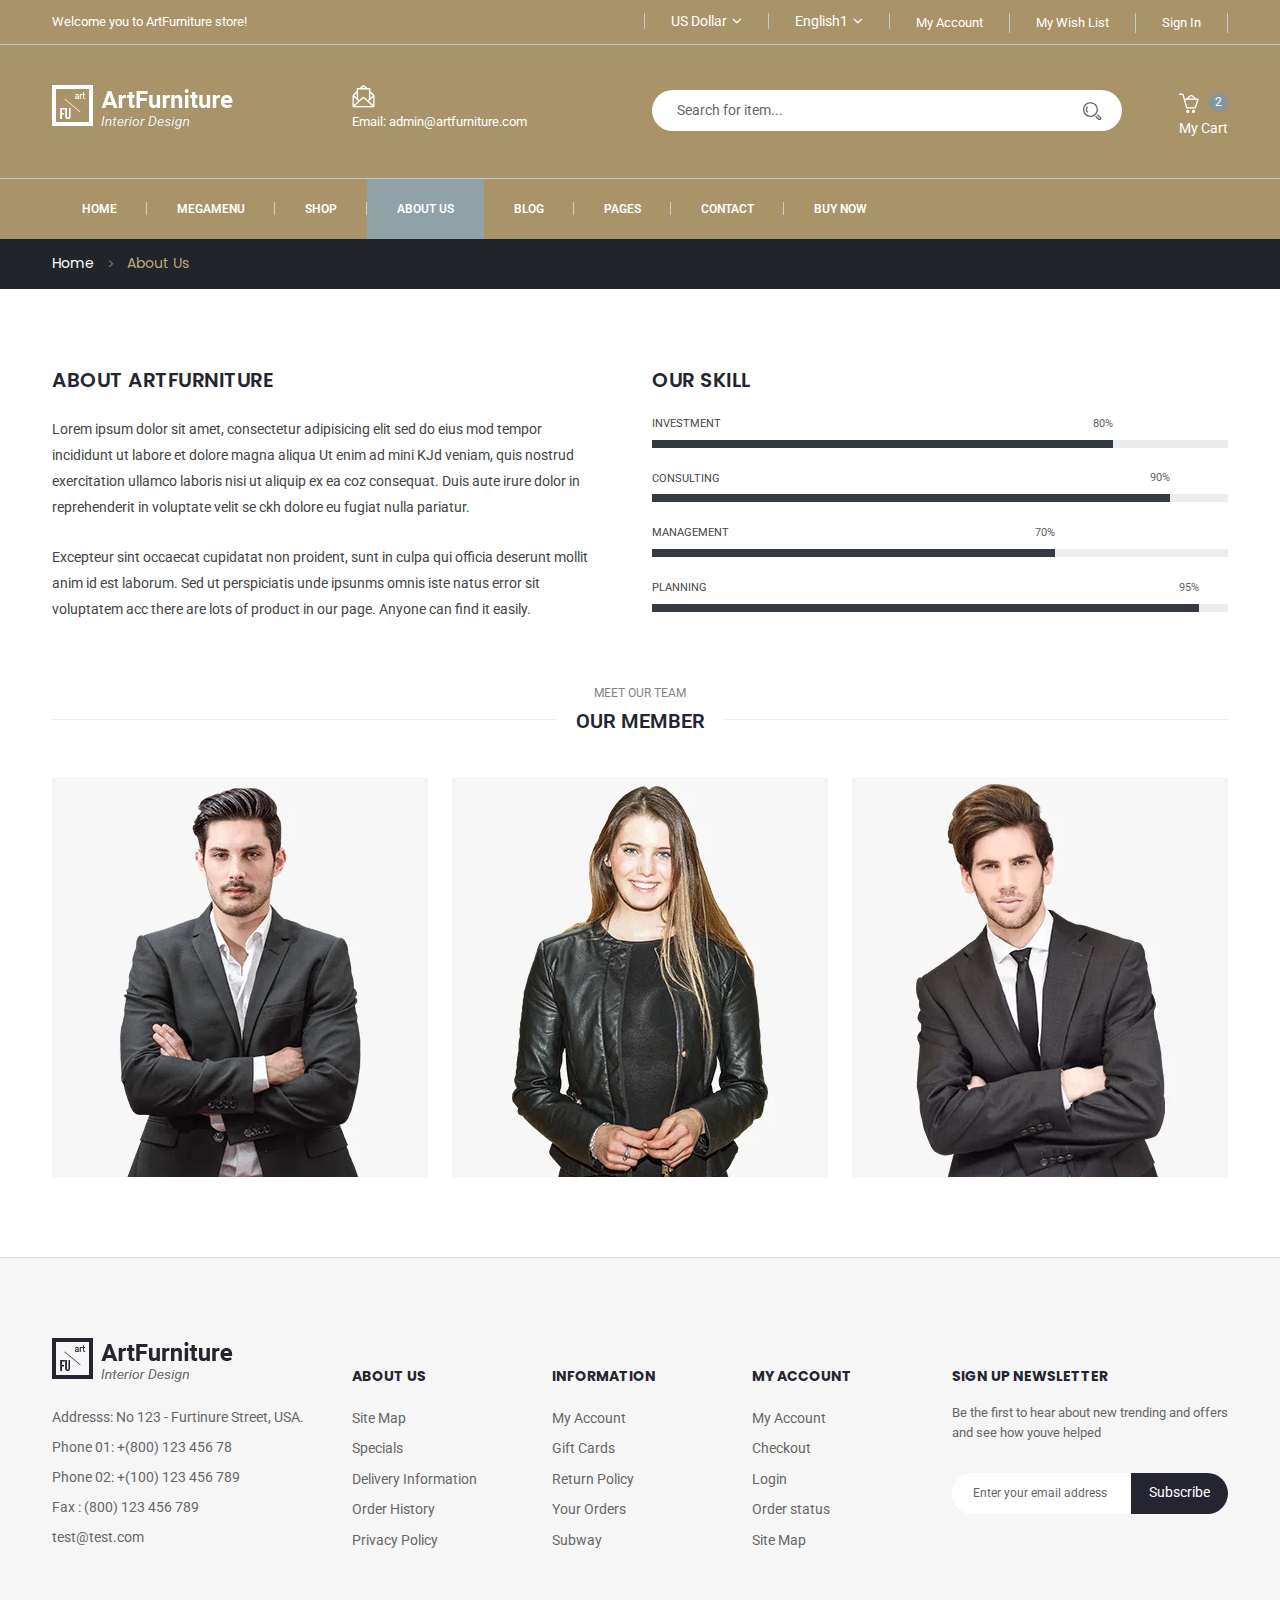
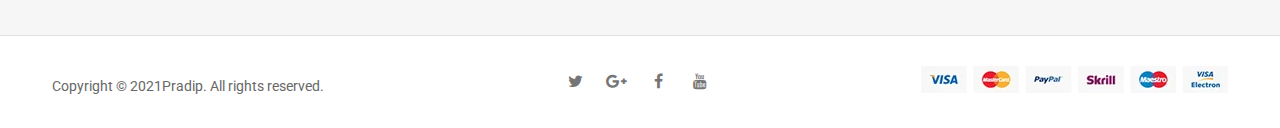
<file: about.html>
<!doctype html>
<html class="no-js" lang="en">

<head>
    <meta charset="utf-8">
    <meta http-equiv="x-ua-compatible" content="ie=edge">
    <title>About</title>
    <meta name="description" content="">
    <meta name="viewport" content="width=device-width, initial-scale=1">
    <!-- Favicon -->
    <!-- <link rel="shortcut icon" type="image/x-icon" href="assets/img/favicon.png"> -->

    <!-- all css here -->
    <link rel="stylesheet" href="assets/css/bootstrap.min.css">
    <link rel="stylesheet" href="assets/css/owl.carousel.min.css">
    <!-- <link rel="stylesheet" href="assets/css/font-awesome.min.css"> -->
    <link rel="stylesheet" href="https://cdnjs.cloudflare.com/ajax/libs/font-awesome/4.7.0/css/font-awesome.min.css">
    <link rel="stylesheet" href="assets/css/ie7.css">
    <link rel="stylesheet" href="assets/css/meanmenu.css">
    <link rel="stylesheet" href="assets/css/animate.css">
    <link rel="stylesheet" href="assets/css/bundle.css">
    <link rel="stylesheet" href="assets/css/slick.css">
    <link rel="stylesheet" href="assets/css/style.css">
    <link rel="stylesheet" href="assets/css/responsive.css">
</head>

<body>
    <!--[if lte IE 9]>
            <p class="browserupgrade">You are using an <strong>outdated</strong> browser. Please <a href="https://browsehappy.com/">upgrade your browser</a> to improve your experience and security.</p>
        <![endif]-->

    <!-- Header Area Start -->
    <header class="header-area bg-ash">
        <!--Header Top Area Start -->
        <div class="header-top">
            <div class="container">
                <div class="row">
                    <div class="col-md-4">
                        <span class="welcome-text">Welcome you to ArtFurniture store!</span>
                    </div>
                    <div class="col-md-8">
                        <div class="header-top-links">
                            <ul class="header-submenu">
                                <li><a href="#">US Dollar <i class="fa fa-angle-down"></i></a>
                                    <ul class="h-submenu">
                                        <li><a href="#">EUR</a></li>
                                        <li><a href="#">USD</a></li>
                                        <li><a href="#">BDT</a></li>
                                    </ul>
                                </li>
                            </ul>
                            <ul class="header-submenu">
                                <li><a href="#">English1 <i class="fa fa-angle-down"></i></a>
                                    <ul class="h-submenu">
                                        <li><a href="#">English2</a></li>
                                        <li><a href="#">English3</a></li>
                                        <li><a href="#">English4</a></li>
                                    </ul>
                                </li>
                            </ul>
                            <div class="account-wishlist">
                                <a href="account.html">My Account</a>
                                <a href="wishlist.html">My Wish List</a>
                                <a href="account.html">Sign In</a>
                            </div>
                        </div>
                    </div>
                </div>
            </div>
        </div>
        <!--Header Top Area End -->
        <!--Header Middle Area Start -->
        <div class="header-middle-area">
            <div class="container">
                <div class="row">
                    <div class="col-md-3">
                        <div class="logo">
                            <a href="index.html"><img src="assets/img/logo/logo.png" alt="Artfurniture"></a>
                        </div>
                    </div>
                    <div class="col-md-3">
                        <span class="email-image">
                                <span><img src="assets/img/icon/email.png" alt=""></span>
                        <span><span>Email: </span>admin@artfurniture.com</span>
                        </span>
                    </div>
                    <div class="col-md-6">
                        <form action="#" method="post" class="header-search">
                            <input type="text" placeholder="Search for item...">
                            <button><i class="icon icon-Search"></i></button>
                        </form>
                        <div class="cart-box-wrapper">
                            <a class="cart-info" href="cart.html">
                                    <span>
                                        <img src="assets/img/icon/cart.png" alt="">
                                        <span>2</span>
                                    </span>
                                    <span>My Cart</span>
                                </a>
                            <div class="cart-dropdown">
                                <button class="close"><i class="fa fa-close"></i></button>
                                <div class="cart-item-a-wrapper">
                                    <div class="cart-item-amount">
                                        <span class="cart-number"><span>2</span> items</span>
                                        <div class="cart-amount">
                                            <h5>Cart Subtotal :</h5>
                                            <h4>$70.00</h4>
                                        </div>
                                    </div>
                                    <a href="checkout.html" class="grey-button">Go to Checkout</a>
                                </div>
                                <div class="cart-dropdown-item">
                                    <div class="cart-p-image">
                                        <a href="cart.html"><img src="assets/img/cart/s-1.jpg" alt=""></a>
                                    </div>
                                    <div class="cart-p-text">
                                        <a href="cart.html" class="cart-p-name">Crown Summit Backpack</a>
                                        <span>$38.00</span>
                                        <div class="cart-p-qty">
                                            <label>Qty</label>
                                            <input type="text" placeholder="1">
                                            <button><i class="icon icon-Delete"></i></button>
                                        </div>
                                    </div>
                                </div>
                                <div class="cart-dropdown-item">
                                    <div class="cart-p-image">
                                        <a href="cart.html"><img src="assets/img/cart/s-2.jpg" alt=""></a>
                                    </div>
                                    <div class="cart-p-text">
                                        <a href="cart.html" class="cart-p-name">Strive Shoulder Pack</a>
                                        <span>$32.00</span>
                                        <div class="cart-p-qty">
                                            <label>Qty</label>
                                            <input type="text" placeholder="1">
                                            <button><i class="icon icon-Delete"></i></button>
                                        </div>
                                    </div>
                                </div>
                                <div class="cart-btn-wrapper">
                                    <a href="cart.html" class="grey-button">View and edit cart</a>
                                </div>
                            </div>
                        </div>
                    </div>
                </div>
            </div>
        </div>
        <!--Header Middle Area End -->
        <!-- Mainmenu Area Start -->
        <div class="mainmenu-area header-sticky display-none">
            <div class="container">
                <div class="menu-wrapper">
                    <div class="main-menu">
                        <nav>
                            <ul>
                                <li><a href="index.html">Home</a>
                                    
                                </li>
                                <li class="megamenu"><a href="#">Megamenu</a>
                                    <ul>
                                        <li>
                                            <ul>
                                                <li>Beds</li>
                                                <li><a href="#">Platform Beds</a></li>
                                                <li><a href="#">Storage Beds</a></li>
                                                <li><a href="#">Regular Beds</a></li>
                                                <li><a href="#">Sleigh Beds</a></li>
                                                <li><a href="#">modern beds</a></li>
                                            </ul>
                                        </li>
                                        <li>
                                            <ul>
                                                <li>Nightstands</li>
                                                <li><a href="#">Wooden Stand</a></li>
                                                <li><a href="#">Storage Stand</a></li>
                                                <li><a href="#">Barrel Stand</a></li>
                                                <li><a href="#">Black Stand</a></li>
                                                <li><a href="#">Bedside Stand</a></li>
                                            </ul>
                                        </li>
                                        <li>
                                            <ul>
                                                <li>Interior</li>
                                                <li><a href="#">Plastic Cabinet</a></li>
                                                <li><a href="#">Wooden Doors</a></li>
                                                <li><a href="#">Kitchen Item</a></li>
                                                <li><a href="#">Wooden Floors</a></li>
                                                <li><a href="#">Bathroom Tiles</a></li>
                                            </ul>
                                        </li>
                                    </ul>
                                </li>
                                <li><a href="shop.html">Shop</a>
                                    <ul>
                                        <li><a href="shop.html">Shop Page</a></li>
                                        <li><a href="product-details.html">Product Details</a></li>
                                        <li><a href="cart.html">Cart Page</a></li>
                                        <li><a href="checkout.html">Checkout Page</a></li>
                                        <li><a href="wishlist.html">Wishlist Page</a></li>
                                    </ul>
                                </li>
                                <li class="active"><a href="about.html">About Us</a></li>
                                <li><a href="blog.html">Blog</a>
                                    <ul>
                                        <li><a href="blog-details.html">Blog Details</a></li>
                                    </ul>
                                </li>
                                <li><a href="#">Pages</a>
                                    <ul>
                                        <li><a href="about.html">About Page</a></li>
                                        <li><a href="cart.html">Cart Page</a></li>
                                        <li><a href="checkout.html">Checkout Page</a></li>
                                        <li><a href="wishlist.html">Wishlist Page</a></li>
                                        <li><a href="account.html">Account Page</a></li>
                                        <li><a href="blog.html">Blog Page</a>
                                            <li><a href="blog-details.html">Blog Details</a></li>
                                            <li><a href="contact.html">Contact</a></li>
                                    </ul>
                                    </li>
                                    <li><a href="contact.html">Contact</a></li>
                                    <li><a href="#">Buy Now</a></li>
                            </ul>
                        </nav>
                    </div>
                </div>
            </div>
        </div>
        <!-- Mainmenu Area End -->
        <!-- Mobile Menu Area Start -->
        <div class="mobile-menu-area container">
            <div class="mobile-menu">
                <nav id="mobile-menu-active">
                    <ul class="menu-overflow">
                        <li><a href="index.html">HOME</a>
                            <ul>
                                <li><a href="index.html">Homepage One</a></li>
                                <li><a href="index-2.html">Homepage Two</a></li>
                                <li><a href="index-3.html">Homepage Three</a></li>
                                <li><a href="index-4.html">Homepage Four</a></li>
                            </ul>
                        </li>
                        <li><a href="about.html">About Us</a></li>
                        <li><a href="shop.html">Shop</a>
                            <ul>
                                <li><a href="product-details.html">Product Details Page</a></li>
                                <li><a href="cart.html">Cart Page</a></li>
                                <li><a href="checkout.html">Checkout Page</a></li>
                                <li><a href="wishlist.html">Wishlist Page</a></li>
                            </ul>
                        </li>
                        <li><a href="blog.html">Blog</a>
                            <ul>
                                <li><a href="blog-details.html">Blog Details</a></li>
                            </ul>
                        </li>
                        <li><a href="account.html">Account</a></li>
                        <li><a href="contact.html">Contact</a></li>
                    </ul>
                </nav>
            </div>
        </div>
        <!-- Mobile Menu Area End -->
    </header>
    <!-- Header Area End -->
    <!-- Breadcrumb Area Start -->
    <div class="breadcrumb-area bg-dark">
        <div class="container">
            <nav aria-label="breadcrumb">
                <ul class="breadcrumb">
                    <li class="breadcrumb-item"><a href="index.html">Home</a></li>
                    <li class="breadcrumb-item active" aria-current="page">About Us</li>
                </ul>
            </nav>
        </div>
    </div>
    <!-- Breadcrumb Area End -->
    <!-- About Skill Area Start -->
    <div class="about-skill-area pt-80 pb-50">
        <div class="container">
            <div class="row">
                <div class="col-lg-6 col-md-12">
                    <h2>ABOUT ARtfurniture</h2>
                    <div class="about-skill-test">
                        <p>Lorem ipsum dolor sit amet, consectetur adipisicing elit sed do eius mod tempor incididunt ut labore et dolore magna aliqua Ut enim ad mini KJd veniam, quis nostrud exercitation ullamco laboris nisi ut aliquip ex ea coz consequat.
                            Duis aute irure dolor in reprehenderit in voluptate velit se ckh dolore eu fugiat nulla pariatur.</p>
                        <p>Excepteur sint occaecat cupidatat non proident, sunt in culpa qui officia deserunt mollit anim id est laborum. Sed ut perspiciatis unde ipsunms omnis iste natus error sit voluptatem acc there are lots of product in our page. Anyone
                            can find it easily.</p>
                    </div>
                </div>
                <div class="col-lg-6 col-md-12">
                    <h2>our skill</h2>
                    <div class="skill-bar">
                        <div class="skill-bar-item">
                            <span>investment</span>
                            <div class="progress">
                                <div class="progress-bar wow fadeInLeft" data-progress="80%" style="width: 80%;" data-wow-duration="1.5s" data-wow-delay="1.2s">
                                    <span class="text-top">80%</span>
                                </div>
                            </div>
                        </div>
                        <div class="skill-bar-item">
                            <span>consulting</span>
                            <div class="progress">
                                <div class="progress-bar wow fadeInLeft" data-progress="90%" style="width: 90%;" data-wow-duration="1.5s" data-wow-delay="1.2s">
                                    <span class="text-top">90%</span>
                                </div>
                            </div>
                        </div>
                        <div class="skill-bar-item">
                            <span>management</span>
                            <div class="progress">
                                <div class="progress-bar wow fadeInLeft" data-progress="70%" style="width: 70%;" data-wow-duration="1.5s" data-wow-delay="1.2s">
                                    <span class="text-top">70%</span>
                                </div>
                            </div>
                        </div>
                        <div class="skill-bar-item">
                            <span>planning</span>
                            <div class="progress">
                                <div class="progress-bar wow fadeInLeft" data-progress="95%" style="width: 95%;" data-wow-duration="1.5s" data-wow-delay="1.2s">
                                    <span class="text-top">95%</span>
                                </div>
                            </div>
                        </div>
                    </div>
                </div>
            </div>
        </div>
    </div>
    <!-- About Skill Area End -->
    <!-- Team Area Start -->
    <div class="team-area team-area pb-80">
        <div class="container">
            <div class="section-title text-center title-style-2">
                <span>Meet Our Team</span>
                <h2><span>Our Member</span></h2>
            </div>
            <div class="row">
                <div class="col-lg-4 col-sm-4">
                    <div class="single-team">
                        <div class="team-image"><img src="assets/img/team/1.png" alt=""></div>
                        <div class="team-hover">
                            <h4>John F. Burden</h4>
                            <span class="block">Executive</span>
                            <div class="team-links">
                                <a href="https://www.facebook.com/"><i class="fa fa-facebook"></i></a>
                                <a href="https://www.rss.com/"><i class="fa fa-rss"></i></a>
                                <a href="https://plus.google.com/"><i class="fa fa-google-plus"></i></a>
                                <a href="https://www.pinterest.com/"><i class="fa fa-pinterest"></i></a>
                                <a href="https://www.instagram.com/"><i class="fa fa-instagram"></i></a>
                            </div>
                        </div>
                    </div>
                </div>
                <div class="col-lg-4 col-sm-4">
                    <div class="single-team">
                        <div class="team-image"><img src="assets/img/team/2.png" alt=""></div>
                        <div class="team-hover">
                            <h4>Matteo Orlowski</h4>
                            <span class="block">CEO</span>
                            <div class="team-links">
                                <a href="https://www.facebook.com/"><i class="fa fa-facebook"></i></a>
                                <a href="https://www.rss.com/"><i class="fa fa-rss"></i></a>
                                <a href="https://plus.google.com/"><i class="fa fa-google-plus"></i></a>
                                <a href="https://www.pinterest.com/"><i class="fa fa-pinterest"></i></a>
                                <a href="https://www.instagram.com/"><i class="fa fa-instagram"></i></a>
                            </div>
                        </div>
                    </div>
                </div>
                <div class="col-lg-4 col-sm-4">
                    <div class="single-team">
                        <div class="team-image"><img src="assets/img/team/3.png" alt=""></div>
                        <div class="team-hover">
                            <h4>Gary Rankin</h4>
                            <span class="block">Manager</span>
                            <div class="team-links">
                                <a href="https://www.facebook.com/"><i class="fa fa-facebook"></i></a>
                                <a href="https://www.rss.com/"><i class="fa fa-rss"></i></a>
                                <a href="https://plus.google.com/"><i class="fa fa-google-plus"></i></a>
                                <a href="https://www.pinterest.com/"><i class="fa fa-pinterest"></i></a>
                                <a href="https://www.instagram.com/"><i class="fa fa-instagram"></i></a>
                            </div>
                        </div>
                    </div>
                </div>
            </div>
        </div>
    </div>
    <!-- Team Area End -->
    <!-- Footer Area Start -->
    <footer class="footer-area">
        <div class="footer-top pt-80 pb-80">
            <div class="container">
                <div class="row">
                    <div class="col-lg-3 col-md-5">
                        <div class="single-footer-widget">
                            <div class="footer-logo">
                                <a href="index.html"><img src="assets/img/logo/logo-2.png" alt=""></a>
                            </div>
                            <div class="single-footer-text">
                                <span>Addresss: No 123 - Furtinure Street, USA.</span>
                                <span>Phone 01: +(800) 123 456 78</span>
                                <span>Phone 02: +(100) 123 456 789</span>
                                <span>Fax : (800) 123 456 789</span>
                                <span>test@test.com</span>
                            </div>
                        </div>
                    </div>
                    <div class="col-lg-2 col-md-3">
                        <div class="single-footer-widget">
                            <h4>ABOUT US</h4>
                            <ul class="footer-widget-list">
                                <li><a href="#">Site Map</a></li>
                                <li><a href="#">Specials</a></li>
                                <li><a href="#">Delivery Information</a></li>
                                <li><a href="#">Order History</a></li>
                                <li><a href="#">Privacy Policy</a></li>
                            </ul>
                        </div>
                    </div>
                    <div class="col-lg-2 col-md-4">
                        <div class="single-footer-widget">
                            <h4>INFORMATION</h4>
                            <ul class="footer-widget-list">
                                <li><a href="account.html">My Account</a></li>
                                <li><a href="#">Gift Cards</a></li>
                                <li><a href="#">Return Policy</a></li>
                                <li><a href="#">Your Orders</a></li>
                                <li><a href="#">Subway</a></li>
                            </ul>
                        </div>
                    </div>
                    <div class="col-lg-2 col-md-3">
                        <div class="single-footer-widget">
                            <h4>my account</h4>
                            <ul class="footer-widget-list">
                                <li><a href="account.html">My Account</a></li>
                                <li><a href="checkout.html">Checkout</a></li>
                                <li><a href="account.html">Login</a></li>
                                <li><a href="#">Order status</a></li>
                                <li><a href="#">Site Map</a></li>
                            </ul>
                        </div>
                    </div>
                    <div class="col-lg-3 col-md-6">
                        <div class="single-footer-widget">
                            <h4>sign up newsletter</h4>
                            <p>Be the first to hear about new trending and offers and see how youve helped</p>
                            <div class="newsletter-form mc_embed_signup">
                                <form action="http://devitems.us11.list-manage.com/subscribe/post?u=6bbb9b6f5827bd842d9640c82&amp;id=05d85f18ef" method="post" id="mc-embedded-subscribe-form" name="mc-embedded-subscribe-form" class="validate" target="_blank" novalidate>
                                    <div id="mc_embed_signup_scroll" class="mc-form">
                                        <input type="email" value="" name="EMAIL" class="email" id="mce-EMAIL" placeholder="Enter your email address" required>
                                        <!-- real people should not fill this in and expect good things - do not remove this or risk form bot signups-->
                                        <div class="mc-news" aria-hidden="true"><input type="text" name="b_6bbb9b6f5827bd842d9640c82_05d85f18ef" tabindex="-1" value=""></div>
                                        <button id="mc-embedded-subscribe" type="submit" name="subscribe">Subscribe</button>
                                    </div>
                                </form>
                            </div>
                        </div>
                    </div>
                </div>
            </div>
        </div>
        <div class="footer-bottom">
            <div class="container">
                <div class="row">
                    <div class="col-lg-4 col-md-6">
                        <span>Copyright &copy; 2021<a href="#">Pradip</a>. All rights reserved.</span>
                    </div>
                    <div class="col-lg-4 col-md-2">
                        <div class="social-link">
                            <a href=""><i class="fa fa-twitter"></i></a>
                            <a href=""><i class="fa fa-google-plus"></i></a>
                            <a href=""><i class="fa fa-facebook"></i></a>
                            <a href=""><i class="fa fa-youtube"></i></a>
                        </div>
                    </div>
                    <div class="col-lg-4 col-md-4">
                        <div class="payment-image">
                            <img src="assets/img/payment.png" alt="">
                        </div>
                    </div>
                </div>
            </div>
        </div>
    </footer>
    <!-- Footer Area End -->

    <!-- all js here -->
    <script src="assets/js/vendor/modernizr-3.6.0.min.js"></script>
    <script src="assets/js/vendor/jquery-3.6.0.min.js"></script>
    <script src="assets/js/vendor/jquery-migrate-3.3.2.min.js"></script>
    <script src="assets/js/vendor/bootstrap.bundle.min.js"></script>
    <script src="assets/js/owl.carousel.min.js"></script>
    <script src="assets/js/jquery.meanmenu.js"></script>
    <script src="assets/js/ajax-mail.js"></script>
    <script src="assets/js/plugins.js"></script>
    <script src="assets/js/main.js"></script>
</body>

</html>
</file>
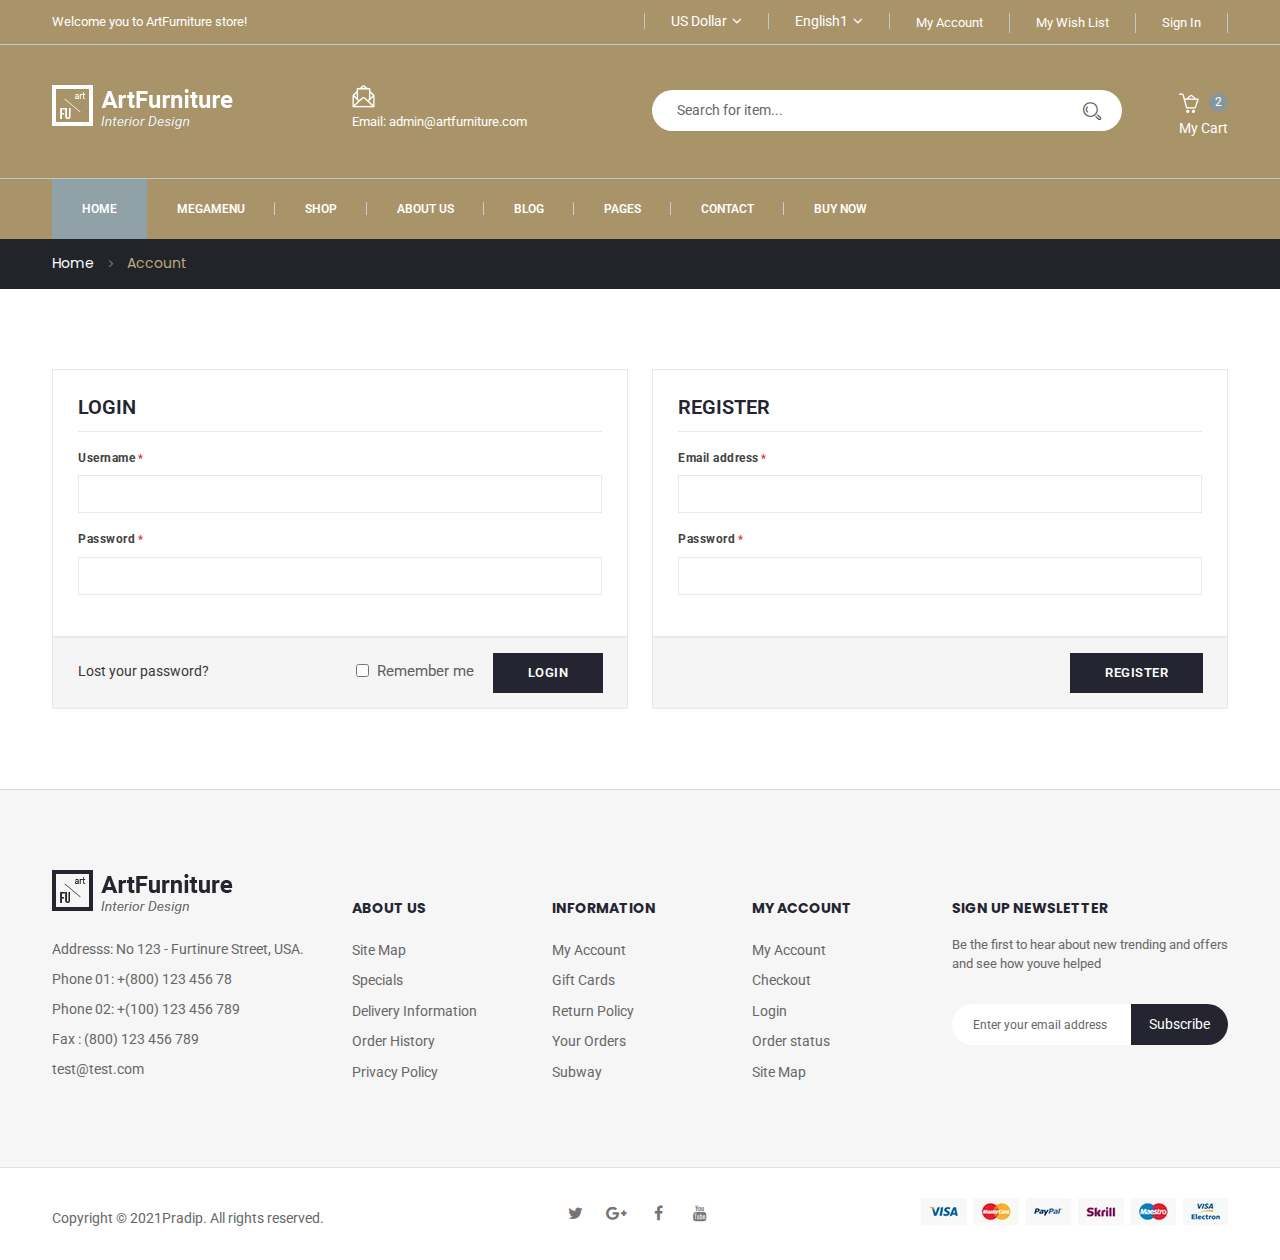
<file: account.html>
<!doctype html>
<html class="no-js" lang="en">

<head>
    <meta charset="utf-8">
    <meta http-equiv="x-ua-compatible" content="ie=edge">
    <title>About</title>
    <meta name="description" content="">
    <meta name="viewport" content="width=device-width, initial-scale=1">
    <!-- Favicon -->
    <!-- <link rel="shortcut icon" type="image/x-icon" href="assets/img/favicon.png"> -->

    <!-- all css here -->
    <link rel="stylesheet" href="assets/css/bootstrap.min.css">
    <link rel="stylesheet" href="assets/css/owl.carousel.min.css">
    <!-- <link rel="stylesheet" href="assets/css/font-awesome.min.css"> -->
    <link rel="stylesheet" href="https://cdnjs.cloudflare.com/ajax/libs/font-awesome/4.7.0/css/font-awesome.min.css">
    <link rel="stylesheet" href="assets/css/ie7.css">
    <link rel="stylesheet" href="assets/css/meanmenu.css">
    <link rel="stylesheet" href="assets/css/animate.css">
    <link rel="stylesheet" href="assets/css/bundle.css">
    <link rel="stylesheet" href="assets/css/slick.css">
    <link rel="stylesheet" href="assets/css/style.css">
    <link rel="stylesheet" href="assets/css/responsive.css">
</head>

<body>
    <!--[if lte IE 9]>
            <p class="browserupgrade">You are using an <strong>outdated</strong> browser. Please <a href="https://browsehappy.com/">upgrade your browser</a> to improve your experience and security.</p>
        <![endif]-->

    <!-- Header Area Start -->
    <header class="header-area bg-ash">
        <!--Header Top Area Start -->
        <div class="header-top">
            <div class="container">
                <div class="row">
                    <div class="col-md-4">
                        <span class="welcome-text">Welcome you to ArtFurniture store!</span>
                    </div>
                    <div class="col-md-8">
                        <div class="header-top-links">
                            <ul class="header-submenu">
                                <li><a href="#">US Dollar <i class="fa fa-angle-down"></i></a>
                                    <ul class="h-submenu">
                                        <li><a href="#">EUR</a></li>
                                        <li><a href="#">USD</a></li>
                                        <li><a href="#">BDT</a></li>
                                    </ul>
                                </li>
                            </ul>
                            <ul class="header-submenu">
                                <li><a href="#">English1 <i class="fa fa-angle-down"></i></a>
                                    <ul class="h-submenu">
                                        <li><a href="#">English2</a></li>
                                        <li><a href="#">English3</a></li>
                                        <li><a href="#">English4</a></li>
                                    </ul>
                                </li>
                            </ul>
                            <div class="account-wishlist">
                                <a href="account.html">My Account</a>
                                <a href="wishlist.html">My Wish List</a>
                                <a href="account.html">Sign In</a>
                            </div>
                        </div>
                    </div>
                </div>
            </div>
        </div>
        <!--Header Top Area End -->
        <!--Header Middle Area Start -->
        <div class="header-middle-area">
            <div class="container">
                <div class="row">
                    <div class="col-md-3">
                        <div class="logo">
                            <a href="index.html"><img src="assets/img/logo/logo.png" alt="Artfurniture"></a>
                        </div>
                    </div>
                    <div class="col-md-3">
                        <span class="email-image">
                                <span><img src="assets/img/icon/email.png" alt=""></span>
                        <span><span>Email: </span>admin@artfurniture.com</span>
                        </span>
                    </div>
                    <div class="col-md-6">
                        <form action="#" method="post" class="header-search">
                            <input type="text" placeholder="Search for item...">
                            <button><i class="icon icon-Search"></i></button>
                        </form>
                        <div class="cart-box-wrapper">
                            <a class="cart-info" href="cart.html">
                                    <span>
                                        <img src="assets/img/icon/cart.png" alt="">
                                        <span>2</span>
                                    </span>
                                    <span>My Cart</span>
                                </a>
                            <div class="cart-dropdown">
                                <button class="close"><i class="fa fa-close"></i></button>
                                <div class="cart-item-a-wrapper">
                                    <div class="cart-item-amount">
                                        <span class="cart-number"><span>2</span> items</span>
                                        <div class="cart-amount">
                                            <h5>Cart Subtotal :</h5>
                                            <h4>$70.00</h4>
                                        </div>
                                    </div>
                                    <a href="checkout.html" class="grey-button">Go to Checkout</a>
                                </div>
                                <div class="cart-dropdown-item">
                                    <div class="cart-p-image">
                                        <a href="cart.html"><img src="assets/img/cart/s-1.jpg" alt=""></a>
                                    </div>
                                    <div class="cart-p-text">
                                        <a href="cart.html" class="cart-p-name">Crown Summit Backpack</a>
                                        <span>$38.00</span>
                                        <div class="cart-p-qty">
                                            <label>Qty</label>
                                            <input type="text" placeholder="1">
                                            <button><i class="icon icon-Delete"></i></button>
                                        </div>
                                    </div>
                                </div>
                                <div class="cart-dropdown-item">
                                    <div class="cart-p-image">
                                        <a href="cart.html"><img src="assets/img/cart/s-2.jpg" alt=""></a>
                                    </div>
                                    <div class="cart-p-text">
                                        <a href="cart.html" class="cart-p-name">Strive Shoulder Pack</a>
                                        <span>$32.00</span>
                                        <div class="cart-p-qty">
                                            <label>Qty</label>
                                            <input type="text" placeholder="1">
                                            <button><i class="icon icon-Delete"></i></button>
                                        </div>
                                    </div>
                                </div>
                                <div class="cart-btn-wrapper">
                                    <a href="cart.html" class="grey-button">View and edit cart</a>
                                </div>
                            </div>
                        </div>
                    </div>
                </div>
            </div>
        </div>
        <!--Header Middle Area End -->
        <!-- Mainmenu Area Start -->
        <div class="mainmenu-area header-sticky display-none">
            <div class="container">
                <div class="menu-wrapper">
                    <div class="main-menu">
                        <nav>
                            <ul>
                                <li class="active"><a href="index.html">Home</a>
                                    
                                </li>
                                <li class="megamenu"><a href="#">Megamenu</a>
                                    <ul>
                                        <li>
                                            <ul>
                                                <li>Beds</li>
                                                <li><a href="#">Platform Beds</a></li>
                                                <li><a href="#">Storage Beds</a></li>
                                                <li><a href="#">Regular Beds</a></li>
                                                <li><a href="#">Sleigh Beds</a></li>
                                                <li><a href="#">modern beds</a></li>
                                            </ul>
                                        </li>
                                        <li>
                                            <ul>
                                                <li>Nightstands</li>
                                                <li><a href="#">Wooden Stand</a></li>
                                                <li><a href="#">Storage Stand</a></li>
                                                <li><a href="#">Barrel Stand</a></li>
                                                <li><a href="#">Black Stand</a></li>
                                                <li><a href="#">Bedside Stand</a></li>
                                            </ul>
                                        </li>
                                        <li>
                                            <ul>
                                                <li>Interior</li>
                                                <li><a href="#">Plastic Cabinet</a></li>
                                                <li><a href="#">Wooden Doors</a></li>
                                                <li><a href="#">Kitchen Item</a></li>
                                                <li><a href="#">Wooden Floors</a></li>
                                                <li><a href="#">Bathroom Tiles</a></li>
                                            </ul>
                                        </li>
                                    </ul>
                                </li>
                                <li><a href="shop.html">Shop</a>
                                    <ul>
                                        <li><a href="shop.html">Shop Page</a></li>
                                        <li><a href="product-details.html">Product Details</a></li>
                                        <li><a href="cart.html">Cart Page</a></li>
                                        <li><a href="checkout.html">Checkout Page</a></li>
                                        <li><a href="wishlist.html">Wishlist Page</a></li>
                                    </ul>
                                </li>
                                <li><a href="about.html">About Us</a></li>
                                <li><a href="blog.html">Blog</a>
                                    <ul>
                                        <li><a href="blog-details.html">Blog Details</a></li>
                                    </ul>
                                </li>
                                <li><a href="#">Pages</a>
                                    <ul>
                                        <li><a href="about.html">About Page</a></li>
                                        <li><a href="cart.html">Cart Page</a></li>
                                        <li><a href="checkout.html">Checkout Page</a></li>
                                        <li><a href="wishlist.html">Wishlist Page</a></li>
                                        <li><a href="account.html">Account Page</a></li>
                                        <li><a href="blog.html">Blog Page</a>
                                            <li><a href="blog-details.html">Blog Details</a></li>
                                            <li><a href="contact.html">Contact</a></li>
                                    </ul>
                                    </li>
                                    <li><a href="contact.html">Contact</a></li>
                                    <li><a href="#">Buy Now</a></li>
                            </ul>
                        </nav>
                    </div>
                </div>
            </div>
        </div>
        <!-- Mainmenu Area End -->
        <!-- Mobile Menu Area Start -->
        <div class="mobile-menu-area container">
            <div class="mobile-menu">
                <nav id="mobile-menu-active">
                    <ul class="menu-overflow">
                        <li><a href="index.html">HOME</a>
                            
                        </li>
                        <li><a href="about.html">About Us</a></li>
                        <li><a href="shop.html">Shop</a>
                            <ul>
                                <li><a href="product-details.html">Product Details Page</a></li>
                                <li><a href="cart.html">Cart Page</a></li>
                                <li><a href="checkout.html">Checkout Page</a></li>
                                <li><a href="wishlist.html">Wishlist Page</a></li>
                            </ul>
                        </li>
                        <li><a href="blog.html">Blog</a>
                            <ul>
                                <li><a href="blog-details.html">Blog Details</a></li>
                            </ul>
                        </li>
                        <li><a href="account.html">Account</a></li>
                        <li><a href="contact.html">Contact</a></li>
                    </ul>
                </nav>
            </div>
        </div>
        <!-- Mobile Menu Area End -->
    </header>
    <!-- Header Area End -->
    <!-- Breadcrumb Area Start -->
    <div class="breadcrumb-area bg-dark">
        <div class="container">
            <nav aria-label="breadcrumb">
                <ul class="breadcrumb">
                    <li class="breadcrumb-item"><a href="index.html">Home</a></li>
                    <li class="breadcrumb-item active" aria-current="page">Account</li>
                </ul>
            </nav>
        </div>
    </div>
    <!-- Breadcrumb Area End -->
    <!-- Account Area Start -->
    <div class="my-account-area ptb-80">
        <div class="container">
            <div class="row">
                <div class="col-lg-6 col-md-12 col-sm-12">
                    <form action="#">
                        <div class="form-fields">
                            <h2>Login</h2>
                            <p>
                                <label for="login-name" class="important">Username</label>
                                <input type="text" id="login-name">
                            </p>
                            <p>
                                <label for="login-pass" class="important">Password</label>
                                <input type="password" id="login-pass">
                            </p>
                        </div>
                        <div class="form-action">
                            <p class="lost_password"><a href="#">Lost your password?</a></p>
                            <button type="submit">Login</button>
                            <label><input type="checkbox">Remember me</label>
                        </div>
                    </form>
                </div>
                <div class="col-lg-6 col-md-12 col-sm-12">
                    <form action="#">
                        <div class="form-fields">
                            <h2>Register</h2>
                            <p>
                                <label for="reg-email" class="important">Email address</label>
                                <input type="text" id="reg-email">
                            </p>
                            <p>
                                <label for="reg-pass" class="important">Password</label>
                                <input type="password" id="reg-pass">
                            </p>
                        </div>
                        <div class="form-action">
                            <button type="submit">Register</button>
                        </div>
                    </form>
                </div>
            </div>
        </div>
    </div>
    <!-- Account Area End -->
    <!-- Footer Area Start -->
    <footer class="footer-area">
        <div class="footer-top pt-80 pb-80">
            <div class="container">
                <div class="row">
                    <div class="col-lg-3 col-md-5">
                        <div class="single-footer-widget">
                            <div class="footer-logo">
                                <a href="index.html"><img src="assets/img/logo/logo-2.png" alt=""></a>
                            </div>
                            <div class="single-footer-text">
                                <span>Addresss: No 123 - Furtinure Street, USA.</span>
                                <span>Phone 01: +(800) 123 456 78</span>
                                <span>Phone 02: +(100) 123 456 789</span>
                                <span>Fax : (800) 123 456 789</span>
                                <span>test@test.com</span>
                            </div>
                        </div>
                    </div>
                    <div class="col-lg-2 col-md-3">
                        <div class="single-footer-widget">
                            <h4>ABOUT US</h4>
                            <ul class="footer-widget-list">
                                <li><a href="#">Site Map</a></li>
                                <li><a href="#">Specials</a></li>
                                <li><a href="#">Delivery Information</a></li>
                                <li><a href="#">Order History</a></li>
                                <li><a href="#">Privacy Policy</a></li>
                            </ul>
                        </div>
                    </div>
                    <div class="col-lg-2 col-md-4">
                        <div class="single-footer-widget">
                            <h4>INFORMATION</h4>
                            <ul class="footer-widget-list">
                                <li><a href="account.html">My Account</a></li>
                                <li><a href="#">Gift Cards</a></li>
                                <li><a href="#">Return Policy</a></li>
                                <li><a href="#">Your Orders</a></li>
                                <li><a href="#">Subway</a></li>
                            </ul>
                        </div>
                    </div>
                    <div class="col-lg-2 col-md-3">
                        <div class="single-footer-widget">
                            <h4>my account</h4>
                            <ul class="footer-widget-list">
                                <li><a href="account.html">My Account</a></li>
                                <li><a href="checkout.html">Checkout</a></li>
                                <li><a href="account.html">Login</a></li>
                                <li><a href="#">Order status</a></li>
                                <li><a href="#">Site Map</a></li>
                            </ul>
                        </div>
                    </div>
                    <div class="col-lg-3 col-md-6">
                        <div class="single-footer-widget">
                            <h4>sign up newsletter</h4>
                            <p>Be the first to hear about new trending and offers and see how youve helped</p>
                            <div class="newsletter-form mc_embed_signup">
                                <form action="http://devitems.us11.list-manage.com/subscribe/post?u=6bbb9b6f5827bd842d9640c82&amp;id=05d85f18ef" method="post" id="mc-embedded-subscribe-form" name="mc-embedded-subscribe-form" class="validate" target="_blank" novalidate>
                                    <div id="mc_embed_signup_scroll" class="mc-form">
                                        <input type="email" value="" name="EMAIL" class="email" id="mce-EMAIL" placeholder="Enter your email address" required>
                                        <!-- real people should not fill this in and expect good things - do not remove this or risk form bot signups-->
                                        <div class="mc-news" aria-hidden="true"><input type="text" name="b_6bbb9b6f5827bd842d9640c82_05d85f18ef" tabindex="-1" value=""></div>
                                        <button id="mc-embedded-subscribe" type="submit" name="subscribe">Subscribe</button>
                                    </div>
                                </form>
                            </div>
                        </div>
                    </div>
                </div>
            </div>
        </div>
        <div class="footer-bottom">
            <div class="container">
                <div class="row">
                    <div class="col-lg-4 col-md-6">
                        <span>Copyright &copy; 2021<a href="#">Pradip</a>. All rights reserved.</span>
                    </div>
                    <div class="col-lg-4 col-md-2">
                        <div class="social-link">
                            <a href="https://twitter.com/devitemsllc"><i class="fa fa-twitter"></i></a>
                            <a href="https://plus.google.com/117030536115448126648"><i class="fa fa-google-plus"></i></a>
                            <a href="https://www.facebook.com/devitems/"><i class="fa fa-facebook"></i></a>
                            <a href="https://www.youtube.com/channel/UC_AH6tcQrJa8txh_rNbL-AQ"><i class="fa fa-youtube"></i></a>
                        </div>
                    </div>
                    <div class="col-lg-4 col-md-4">
                        <div class="payment-image">
                            <img src="assets/img/payment.png" alt="">
                        </div>
                    </div>
                </div>
            </div>
        </div>
    </footer>
    <!-- Footer Area End -->

    <!-- all js here -->
    <script src="assets/js/vendor/modernizr-3.6.0.min.js"></script>
    <script src="assets/js/vendor/jquery-3.6.0.min.js"></script>
    <script src="assets/js/vendor/jquery-migrate-3.3.2.min.js"></script>
    <script src="assets/js/vendor/bootstrap.bundle.min.js"></script>
    <script src="assets/js/owl.carousel.min.js"></script>
    <script src="assets/js/jquery.meanmenu.js"></script>
    <script src="assets/js/ajax-mail.js"></script>
    <script src="assets/js/plugins.js"></script>
    <script src="assets/js/main.js"></script>
</body>

</html>
</file>
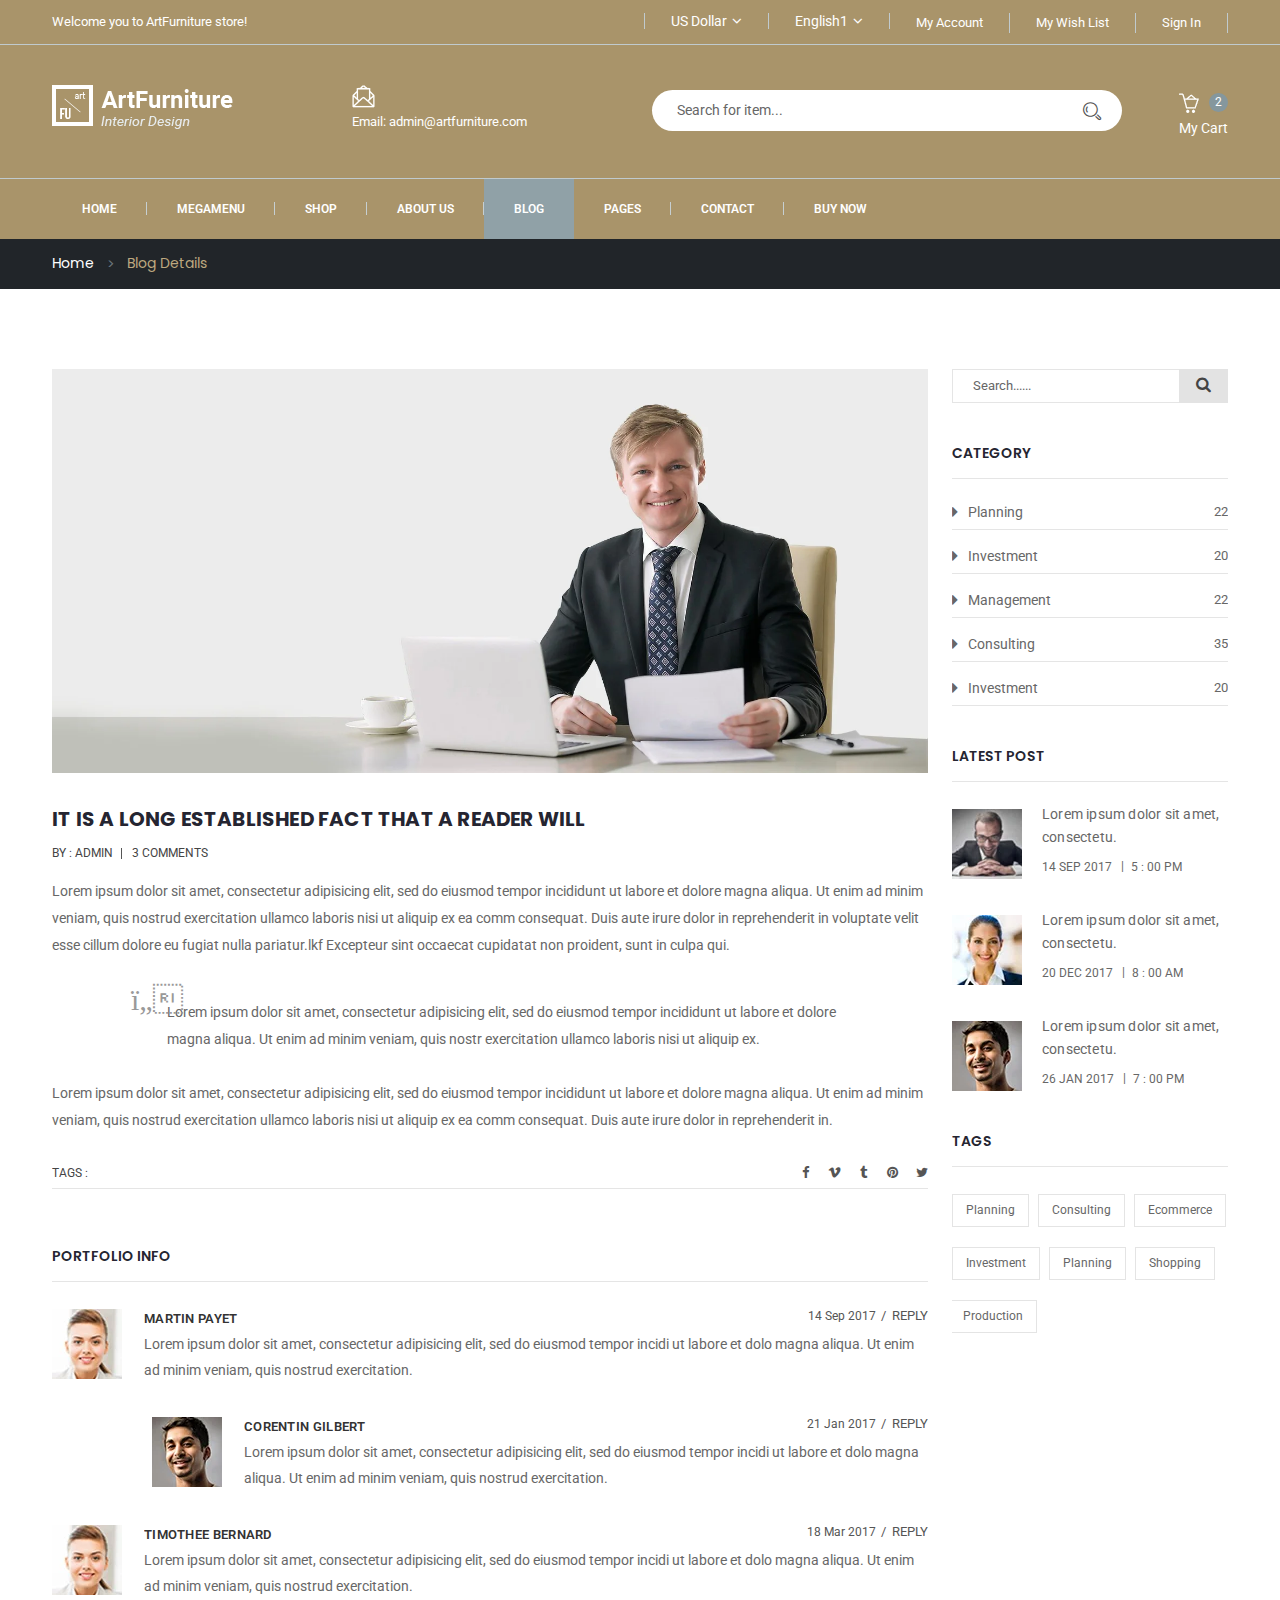
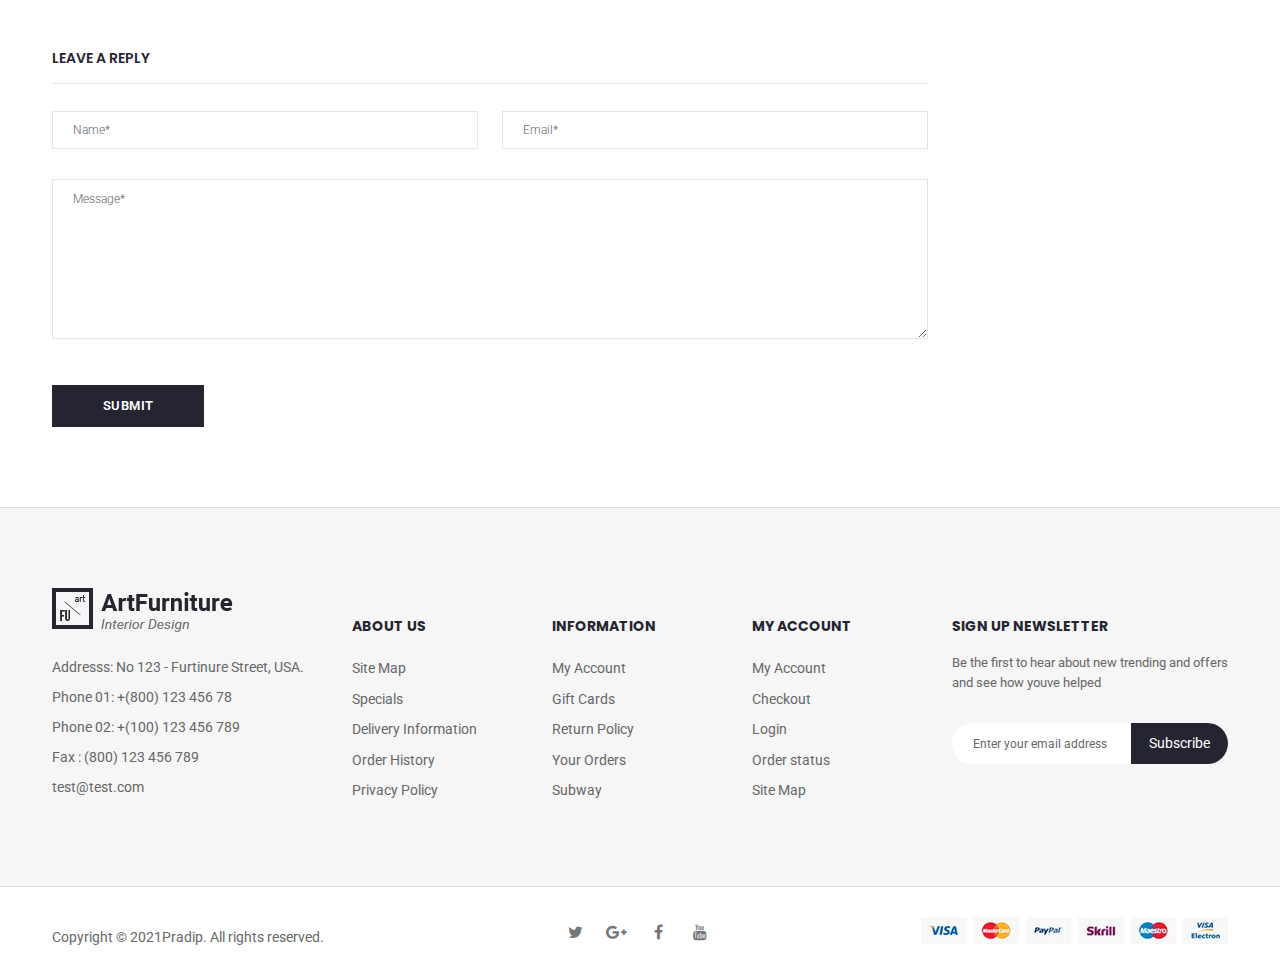
<file: blog-details.html>
<!doctype html>
<html class="no-js" lang="zxx">

<head>
    <meta charset="utf-8">
    <meta http-equiv="x-ua-compatible" content="ie=edge">
    <title>About</title>
    <meta name="description" content="">
    <meta name="viewport" content="width=device-width, initial-scale=1">
    <!-- Favicon -->
    <!-- <link rel="shortcut icon" type="image/x-icon" href="assets/img/favicon.png"> -->

    <!-- all css here -->
    <link rel="stylesheet" href="assets/css/bootstrap.min.css">
    <link rel="stylesheet" href="assets/css/owl.carousel.min.css">
    <!-- <link rel="stylesheet" href="assets/css/font-awesome.min.css"> -->
    <link rel="stylesheet" href="https://cdnjs.cloudflare.com/ajax/libs/font-awesome/4.7.0/css/font-awesome.min.css">
    <link rel="stylesheet" href="assets/css/ie7.css">
    <link rel="stylesheet" href="assets/css/meanmenu.css">
    <link rel="stylesheet" href="assets/css/animate.css">
    <link rel="stylesheet" href="assets/css/bundle.css">
    <link rel="stylesheet" href="assets/css/slick.css">
    <link rel="stylesheet" href="assets/css/style.css">
    <link rel="stylesheet" href="assets/css/responsive.css">
</head>

<body>
    <!--[if lte IE 9]>
            <p class="browserupgrade">You are using an <strong>outdated</strong> browser. Please <a href="https://browsehappy.com/">upgrade your browser</a> to improve your experience and security.</p>
        <![endif]-->

    <!-- Header Area Start -->
    <header class="header-area bg-ash">
        <!--Header Top Area Start -->
        <div class="header-top">
            <div class="container">
                <div class="row">
                    <div class="col-md-4">
                        <span class="welcome-text">Welcome you to ArtFurniture store!</span>
                    </div>
                    <div class="col-md-8">
                        <div class="header-top-links">
                            <ul class="header-submenu">
                                <li><a href="#">US Dollar <i class="fa fa-angle-down"></i></a>
                                    <ul class="h-submenu">
                                        <li><a href="#">EUR</a></li>
                                        <li><a href="#">USD</a></li>
                                        <li><a href="#">BDT</a></li>
                                    </ul>
                                </li>
                            </ul>
                            <ul class="header-submenu">
                                <li><a href="#">English1 <i class="fa fa-angle-down"></i></a>
                                    <ul class="h-submenu">
                                        <li><a href="#">English2</a></li>
                                        <li><a href="#">English3</a></li>
                                        <li><a href="#">English4</a></li>
                                    </ul>
                                </li>
                            </ul>
                            <div class="account-wishlist">
                                <a href="account.html">My Account</a>
                                <a href="wishlist.html">My Wish List</a>
                                <a href="account.html">Sign In</a>
                            </div>
                        </div>
                    </div>
                </div>
            </div>
        </div>
        <!--Header Top Area End -->
        <!--Header Middle Area Start -->
        <div class="header-middle-area">
            <div class="container">
                <div class="row">
                    <div class="col-md-3">
                        <div class="logo">
                            <a href="index.html"><img src="assets/img/logo/logo.png" alt="Artfurniture"></a>
                        </div>
                    </div>
                    <div class="col-md-3">
                        <span class="email-image">
                                <span><img src="assets/img/icon/email.png" alt=""></span>
                        <span><span>Email: </span>admin@artfurniture.com</span>
                        </span>
                    </div>
                    <div class="col-md-6">
                        <form action="#" method="post" class="header-search">
                            <input type="text" placeholder="Search for item...">
                            <button><i class="icon icon-Search"></i></button>
                        </form>
                        <div class="cart-box-wrapper">
                            <a class="cart-info" href="cart.html">
                                    <span>
                                        <img src="assets/img/icon/cart.png" alt="">
                                        <span>2</span>
                                    </span>
                                    <span>My Cart</span>
                                </a>
                            <div class="cart-dropdown">
                                <button class="close"><i class="fa fa-close"></i></button>
                                <div class="cart-item-a-wrapper">
                                    <div class="cart-item-amount">
                                        <span class="cart-number"><span>2</span> items</span>
                                        <div class="cart-amount">
                                            <h5>Cart Subtotal :</h5>
                                            <h4>$70.00</h4>
                                        </div>
                                    </div>
                                    <a href="checkout.html" class="grey-button">Go to Checkout</a>
                                </div>
                                <div class="cart-dropdown-item">
                                    <div class="cart-p-image">
                                        <a href="cart.html"><img src="assets/img/cart/s-1.jpg" alt=""></a>
                                    </div>
                                    <div class="cart-p-text">
                                        <a href="cart.html" class="cart-p-name">Crown Summit Backpack</a>
                                        <span>$38.00</span>
                                        <div class="cart-p-qty">
                                            <label>Qty</label>
                                            <input type="text" placeholder="1">
                                            <button><i class="icon icon-Delete"></i></button>
                                        </div>
                                    </div>
                                </div>
                                <div class="cart-dropdown-item">
                                    <div class="cart-p-image">
                                        <a href="cart.html"><img src="assets/img/cart/s-2.jpg" alt=""></a>
                                    </div>
                                    <div class="cart-p-text">
                                        <a href="cart.html" class="cart-p-name">Strive Shoulder Pack</a>
                                        <span>$32.00</span>
                                        <div class="cart-p-qty">
                                            <label>Qty</label>
                                            <input type="text" placeholder="1">
                                            <button><i class="icon icon-Delete"></i></button>
                                        </div>
                                    </div>
                                </div>
                                <div class="cart-btn-wrapper">
                                    <a href="cart.html" class="grey-button">View and edit cart</a>
                                </div>
                            </div>
                        </div>
                    </div>
                </div>
            </div>
        </div>
        <!--Header Middle Area End -->
        <!-- Mainmenu Area Start -->
        <div class="mainmenu-area header-sticky display-none">
            <div class="container">
                <div class="menu-wrapper">
                    <div class="main-menu">
                        <nav>
                            <ul>
                                <li><a href="index.html">Home</a>
                                    <ul>
                                        <li><a href="index.html">Homepage One</a></li>
                                        <li><a href="index-2.html">Homepage Two</a></li>
                                        <li><a href="index-3.html">Homepage Three</a></li>
                                        <li><a href="index-4.html">Homepage Four</a></li>
                                    </ul>
                                </li>
                                <li class="megamenu"><a href="#">Megamenu</a>
                                    <ul>
                                        <li>
                                            <ul>
                                                <li>Beds</li>
                                                <li><a href="#">Platform Beds</a></li>
                                                <li><a href="#">Storage Beds</a></li>
                                                <li><a href="#">Regular Beds</a></li>
                                                <li><a href="#">Sleigh Beds</a></li>
                                                <li><a href="#">modern beds</a></li>
                                            </ul>
                                        </li>
                                        <li>
                                            <ul>
                                                <li>Nightstands</li>
                                                <li><a href="#">Wooden Stand</a></li>
                                                <li><a href="#">Storage Stand</a></li>
                                                <li><a href="#">Barrel Stand</a></li>
                                                <li><a href="#">Black Stand</a></li>
                                                <li><a href="#">Bedside Stand</a></li>
                                            </ul>
                                        </li>
                                        <li>
                                            <ul>
                                                <li>Interior</li>
                                                <li><a href="#">Plastic Cabinet</a></li>
                                                <li><a href="#">Wooden Doors</a></li>
                                                <li><a href="#">Kitchen Item</a></li>
                                                <li><a href="#">Wooden Floors</a></li>
                                                <li><a href="#">Bathroom Tiles</a></li>
                                            </ul>
                                        </li>
                                    </ul>
                                </li>
                                <li><a href="shop.html">Shop</a>
                                    <ul>
                                        <li><a href="shop.html">Shop Page</a></li>
                                        <li><a href="product-details.html">Product Details</a></li>
                                        <li><a href="cart.html">Cart Page</a></li>
                                        <li><a href="checkout.html">Checkout Page</a></li>
                                        <li><a href="wishlist.html">Wishlist Page</a></li>
                                    </ul>
                                </li>
                                <li><a href="about.html">About Us</a></li>
                                <li class="active"><a href="blog.html">Blog</a>
                                    <ul>
                                        <li><a href="blog-details.html">Blog Details</a></li>
                                    </ul>
                                </li>
                                <li><a href="#">Pages</a>
                                    <ul>
                                        <li><a href="about.html">About Page</a></li>
                                        <li><a href="cart.html">Cart Page</a></li>
                                        <li><a href="checkout.html">Checkout Page</a></li>
                                        <li><a href="wishlist.html">Wishlist Page</a></li>
                                        <li><a href="account.html">Account Page</a></li>
                                        <li><a href="blog.html">Blog Page</a>
                                            <li><a href="blog-details.html">Blog Details</a></li>
                                            <li><a href="contact.html">Contact</a></li>
                                    </ul>
                                    </li>
                                    <li><a href="contact.html">Contact</a></li>
                                    <li><a href="#">Buy Now</a></li>
                            </ul>
                        </nav>
                    </div>
                </div>
            </div>
        </div>
        <!-- Mainmenu Area End -->
        <!-- Mobile Menu Area Start -->
        <div class="mobile-menu-area container">
            <div class="mobile-menu">
                <nav id="mobile-menu-active">
                    <ul class="menu-overflow">
                        <li><a href="index.html">HOME</a>
                            <ul>
                                <li><a href="index.html">Homepage One</a></li>
                                <li><a href="index-2.html">Homepage Two</a></li>
                                <li><a href="index-3.html">Homepage Three</a></li>
                                <li><a href="index-4.html">Homepage Four</a></li>
                            </ul>
                        </li>
                        <li><a href="about.html">About Us</a></li>
                        <li><a href="shop.html">Shop</a>
                            <ul>
                                <li><a href="product-details.html">Product Details Page</a></li>
                                <li><a href="cart.html">Cart Page</a></li>
                                <li><a href="checkout.html">Checkout Page</a></li>
                                <li><a href="wishlist.html">Wishlist Page</a></li>
                            </ul>
                        </li>
                        <li><a href="blog.html">Blog</a>
                            <ul>
                                <li><a href="blog-details.html">Blog Details</a></li>
                            </ul>
                        </li>
                        <li><a href="account.html">Account</a></li>
                        <li><a href="contact.html">Contact</a></li>
                    </ul>
                </nav>
            </div>
        </div>
        <!-- Mobile Menu Area End -->
    </header>
    <!-- Header Area End -->
    <!-- Breadcrumb Area Start -->
    <div class="breadcrumb-area bg-dark">
        <div class="container">
            <nav aria-label="breadcrumb">
                <ul class="breadcrumb">
                    <li class="breadcrumb-item"><a href="index.html">Home</a></li>
                    <li class="breadcrumb-item active" aria-current="page">Blog Details</li>
                </ul>
            </nav>
        </div>
    </div>
    <!-- Breadcrumb Area End -->
    <!-- Blog Details Area Start -->
    <div class="blog-details-area ptb-80">
        <div class="container">
            <div class="row">
                <div class="col-xl-9 col-lg-8">
                    <div class="blog-image">
                        <a href="blog.html"><img src="assets/img/blog/l-1.jpg" alt=""></a>
                    </div>
                    <h5>It is a long established fact that a reader will </h5>
                    <div class="post-information">
                        <span>BY : ADMIN</span>
                        <span>3 COMMENTS</span>
                    </div>
                    <div class="blog-details-text">
                        <p>Lorem ipsum dolor sit amet, consectetur adipisicing elit, sed do eiusmod tempor incididunt ut labore et dolore magna aliqua. Ut enim ad minim veniam, quis nostrud exercitation ullamco laboris nisi ut aliquip ex ea comm consequat.
                            Duis aute irure dolor in reprehenderit in voluptate velit esse cillum dolore eu fugiat nulla pariatur.lkf Excepteur sint occaecat cupidatat non proident, sunt in culpa qui. </p>
                        <p class="quote">Lorem ipsum dolor sit amet, consectetur adipisicing elit, sed do eiusmod tempor incididunt ut labore et dolore magna aliqua. Ut enim ad minim veniam, quis nostr exercitation ullamco laboris nisi ut aliquip ex. </p>
                        <p>Lorem ipsum dolor sit amet, consectetur adipisicing elit, sed do eiusmod tempor incididunt ut labore et dolore magna aliqua. Ut enim ad minim veniam, quis nostrud exercitation ullamco laboris nisi ut aliquip ex ea comm consequat.
                            Duis aute irure dolor in reprehenderit in.</p>
                        <div class="social-tags">
                            <span>TAGS :</span>
                            <div class="blog-links">
                                <a href="https://www.facebook.com/"><i class="fa fa-facebook"></i></a>
                                <a href="https://vimeo.com/"><i class="fa fa-vimeo"></i></a>
                                <a href="https://www.tumblr.com/"><i class="fa fa-tumblr"></i></a>
                                <a href="https://www.pinterest.com/"><i class="fa fa-pinterest"></i></a>
                                <a href="https://twitter.com/"><i class="fa fa-twitter"></i></a>
                            </div>
                        </div>
                    </div>
                    <div class="comment-reply-area">
                        <h4 class="details-title">PORTFOLIO INFO</h4>
                        <div class="comments-wrapper">
                            <div class="single-comments">
                                <div class="comment-img">
                                    <img src="assets/img/comment/1.jpg" alt="">
                                </div>
                                <div class="comment-text">
                                    <div class="comment-information">
                                        <a href="#">Martin Payet</a>
                                        <span>
                                                <a href="blog.html">14 Sep 2017</a>
                                                <a href="#">Reply</a>
                                            </span>
                                    </div>
                                    <p>Lorem ipsum dolor sit amet, consectetur adipisicing elit, sed do eiusmod tempor incidi ut labore et dolo magna aliqua. Ut enim ad minim veniam, quis nostrud exercitation.</p>
                                </div>
                            </div>
                            <div class="single-comments pl-100">
                                <div class="comment-img">
                                    <img src="assets/img/comment/2.jpg" alt="">
                                </div>
                                <div class="comment-text">
                                    <div class="comment-information">
                                        <a href="#">Corentin Gilbert</a>
                                        <span>
                                                <a href="blog.html">21 Jan 2017</a>
                                                <a href="#">Reply</a>
                                            </span>
                                    </div>
                                    <p>Lorem ipsum dolor sit amet, consectetur adipisicing elit, sed do eiusmod tempor incidi ut labore et dolo magna aliqua. Ut enim ad minim veniam, quis nostrud exercitation.</p>
                                </div>
                            </div>
                            <div class="single-comments">
                                <div class="comment-img">
                                    <img src="assets/img/comment/1.jpg" alt="">
                                </div>
                                <div class="comment-text">
                                    <div class="comment-information">
                                        <a href="#">Timothee Bernard</a>
                                        <span>
                                                <a href="blog.html">18 Mar 2017</a>
                                                <a href="#">Reply</a>
                                            </span>
                                    </div>
                                    <p>Lorem ipsum dolor sit amet, consectetur adipisicing elit, sed do eiusmod tempor incidi ut labore et dolo magna aliqua. Ut enim ad minim veniam, quis nostrud exercitation.</p>
                                </div>
                            </div>
                        </div>
                    </div>
                    <div class="new-comment-post">
                        <h4 class="details-title">Leave a Reply</h4>
                        <form action="#" method="post">
                            <div class="comment-form">
                                <div class="row">
                                    <div class="col-md-6">
                                        <input type="text" name="name" placeholder="Name*">
                                    </div>
                                    <div class="col-md-6">
                                        <input type="email" name="email" placeholder="Email*">
                                    </div>
                                </div>
                                <textarea name="post-comment" cols="30" rows="10" placeholder="Message*"></textarea>
                                <button class="default-btn" type="submit" value="">Submit</button>
                            </div>
                        </form>
                    </div>
                </div>
                <div class="col-xl-3 col-lg-4">
                    <div class="single-widget">
                        <form action="#" method="post">
                            <div class="search-box">
                                <input type="text" placeholder="Search......">
                                <button type="button"><i class="fa fa-search"></i></button>
                            </div>
                        </form>
                    </div>
                    <div class="single-widget">
                        <h4 class="details-title">CATEGORY</h4>
                        <ul>
                            <li>
                                <a href=#><i class="fa fa-caret-right"></i>planning <span>22</span></a>
                            </li>
                            <li>
                                <a href=#><i class="fa fa-caret-right"></i>investment<span>20</span></a>
                            </li>
                            <li>
                                <a href=#><i class="fa fa-caret-right"></i>management<span>22</span></a>
                            </li>
                            <li>
                                <a href=#><i class="fa fa-caret-right"></i>consulting<span>35</span></a>
                            </li>
                            <li>
                                <a href=#><i class="fa fa-caret-right"></i>investment<span>20</span></a>
                            </li>
                        </ul>
                    </div>
                    <div class="single-widget">
                        <h4 class="details-title">LATEST POST</h4>
                        <div class="recent-item">
                            <a href="blog.html"><img src="assets/img/comment/4.jpg" alt=""></a>
                            <div class="recent-text">
                                <h5><a href="blog-details.html">Lorem ipsum dolor sit amet, consectetu.</a></h5>
                                <div class="recent-info">
                                    <a href="blog.html">14 SEP 2017</a>
                                    <span>5 : 00 PM</span>
                                </div>
                            </div>
                        </div>
                        <div class="recent-item">
                            <a href="blog.html"><img src="assets/img/comment/3.jpg" alt=""></a>
                            <div class="recent-text">
                                <h5><a href="blog-details.html">Lorem ipsum dolor sit amet, consectetu.</a></h5>
                                <div class="recent-info">
                                    <a href="blog.html">20 DEC 2017</a>
                                    <span>8 : 00 AM</span>
                                </div>
                            </div>
                        </div>
                        <div class="recent-item">
                            <a href="blog.html"><img src="assets/img/comment/2.jpg" alt=""></a>
                            <div class="recent-text">
                                <h5><a href="blog-details.html">Lorem ipsum dolor sit amet, consectetu.</a></h5>
                                <div class="recent-info">
                                    <a href="blog.html">26 JAN 2017</a>
                                    <span>7 : 00 PM</span>
                                </div>
                            </div>
                        </div>
                    </div>
                    <div class="single-widget">
                        <h4 class="details-title">Tags</h4>
                        <div class="tags">
                            <ul>
                                <li><a href="#">planning</a></li>
                                <li><a href="#">consulting</a></li>
                                <li><a href="#">ecommerce</a></li>
                                <li><a href="#">investment</a></li>
                                <li><a href="#">planning</a></li>
                                <li><a href="#">shopping</a></li>
                                <li><a href="#">production</a></li>
                            </ul>
                        </div>
                    </div>
                </div>
            </div>
        </div>
    </div>
    <!-- Blog Details Area End -->
    <!-- Footer Area Start -->
    <footer class="footer-area">
        <div class="footer-top pt-80 pb-80">
            <div class="container">
                <div class="row">
                    <div class="col-lg-3 col-md-5">
                        <div class="single-footer-widget">
                            <div class="footer-logo">
                                <a href="index.html"><img src="assets/img/logo/logo-2.png" alt=""></a>
                            </div>
                            <div class="single-footer-text">
                                <span>Addresss: No 123 - Furtinure Street, USA.</span>
                                <span>Phone 01: +(800) 123 456 78</span>
                                <span>Phone 02: +(100) 123 456 789</span>
                                <span>Fax : (800) 123 456 789</span>
                                <span>test@test.com</span>
                            </div>
                        </div>
                    </div>
                    <div class="col-lg-2 col-md-3">
                        <div class="single-footer-widget">
                            <h4>ABOUT US</h4>
                            <ul class="footer-widget-list">
                                <li><a href="#">Site Map</a></li>
                                <li><a href="#">Specials</a></li>
                                <li><a href="#">Delivery Information</a></li>
                                <li><a href="#">Order History</a></li>
                                <li><a href="#">Privacy Policy</a></li>
                            </ul>
                        </div>
                    </div>
                    <div class="col-lg-2 col-md-4">
                        <div class="single-footer-widget">
                            <h4>INFORMATION</h4>
                            <ul class="footer-widget-list">
                                <li><a href="account.html">My Account</a></li>
                                <li><a href="#">Gift Cards</a></li>
                                <li><a href="#">Return Policy</a></li>
                                <li><a href="#">Your Orders</a></li>
                                <li><a href="#">Subway</a></li>
                            </ul>
                        </div>
                    </div>
                    <div class="col-lg-2 col-md-3">
                        <div class="single-footer-widget">
                            <h4>my account</h4>
                            <ul class="footer-widget-list">
                                <li><a href="account.html">My Account</a></li>
                                <li><a href="checkout.html">Checkout</a></li>
                                <li><a href="account.html">Login</a></li>
                                <li><a href="#">Order status</a></li>
                                <li><a href="#">Site Map</a></li>
                            </ul>
                        </div>
                    </div>
                    <div class="col-lg-3 col-md-6">
                        <div class="single-footer-widget">
                            <h4>sign up newsletter</h4>
                            <p>Be the first to hear about new trending and offers and see how youve helped</p>
                            <div class="newsletter-form mc_embed_signup">
                                <form action="http://devitems.us11.list-manage.com/subscribe/post?u=6bbb9b6f5827bd842d9640c82&amp;id=05d85f18ef" method="post" id="mc-embedded-subscribe-form" name="mc-embedded-subscribe-form" class="validate" target="_blank" novalidate>
                                    <div id="mc_embed_signup_scroll" class="mc-form">
                                        <input type="email" value="" name="EMAIL" class="email" id="mce-EMAIL" placeholder="Enter your email address" required>
                                        <!-- real people should not fill this in and expect good things - do not remove this or risk form bot signups-->
                                        <div class="mc-news" aria-hidden="true"><input type="text" name="b_6bbb9b6f5827bd842d9640c82_05d85f18ef" tabindex="-1" value=""></div>
                                        <button id="mc-embedded-subscribe" type="submit" name="subscribe">Subscribe</button>
                                    </div>
                                </form>
                            </div>
                        </div>
                    </div>
                </div>
            </div>
        </div>
        <div class="footer-bottom">
            <div class="container">
                <div class="row">
                    <div class="col-lg-4 col-md-6">
                        <span>Copyright &copy; 2021<a href="pradip">Pradip</a>. All rights reserved.</span>
                    </div>
                    <div class="col-lg-4 col-md-2">
                        <div class="social-link">
                            <a href="https://twitter.com/devitemsllc"><i class="fa fa-twitter"></i></a>
                            <a href="https://plus.google.com/117030536115448126648"><i class="fa fa-google-plus"></i></a>
                            <a href="https://www.facebook.com/devitems/"><i class="fa fa-facebook"></i></a>
                            <a href="https://www.youtube.com/channel/UC_AH6tcQrJa8txh_rNbL-AQ"><i class="fa fa-youtube"></i></a>
                        </div>
                    </div>
                    <div class="col-lg-4 col-md-4">
                        <div class="payment-image">
                            <img src="assets/img/payment.png" alt="">
                        </div>
                    </div>
                </div>
            </div>
        </div>
    </footer>
    <!-- Footer Area End -->

    <!-- all js here -->
    <script src="assets/js/vendor/modernizr-3.6.0.min.js"></script>
    <script src="assets/js/vendor/jquery-3.6.0.min.js"></script>
    <script src="assets/js/vendor/jquery-migrate-3.3.2.min.js"></script>
    <script src="assets/js/vendor/bootstrap.bundle.min.js"></script>
    <script src="assets/js/owl.carousel.min.js"></script>
    <script src="assets/js/jquery.meanmenu.js"></script>
    <script src="assets/js/ajax-mail.js"></script>
    <script src="assets/js/plugins.js"></script>
    <script src="assets/js/main.js"></script>
</body>

</html>
</file>
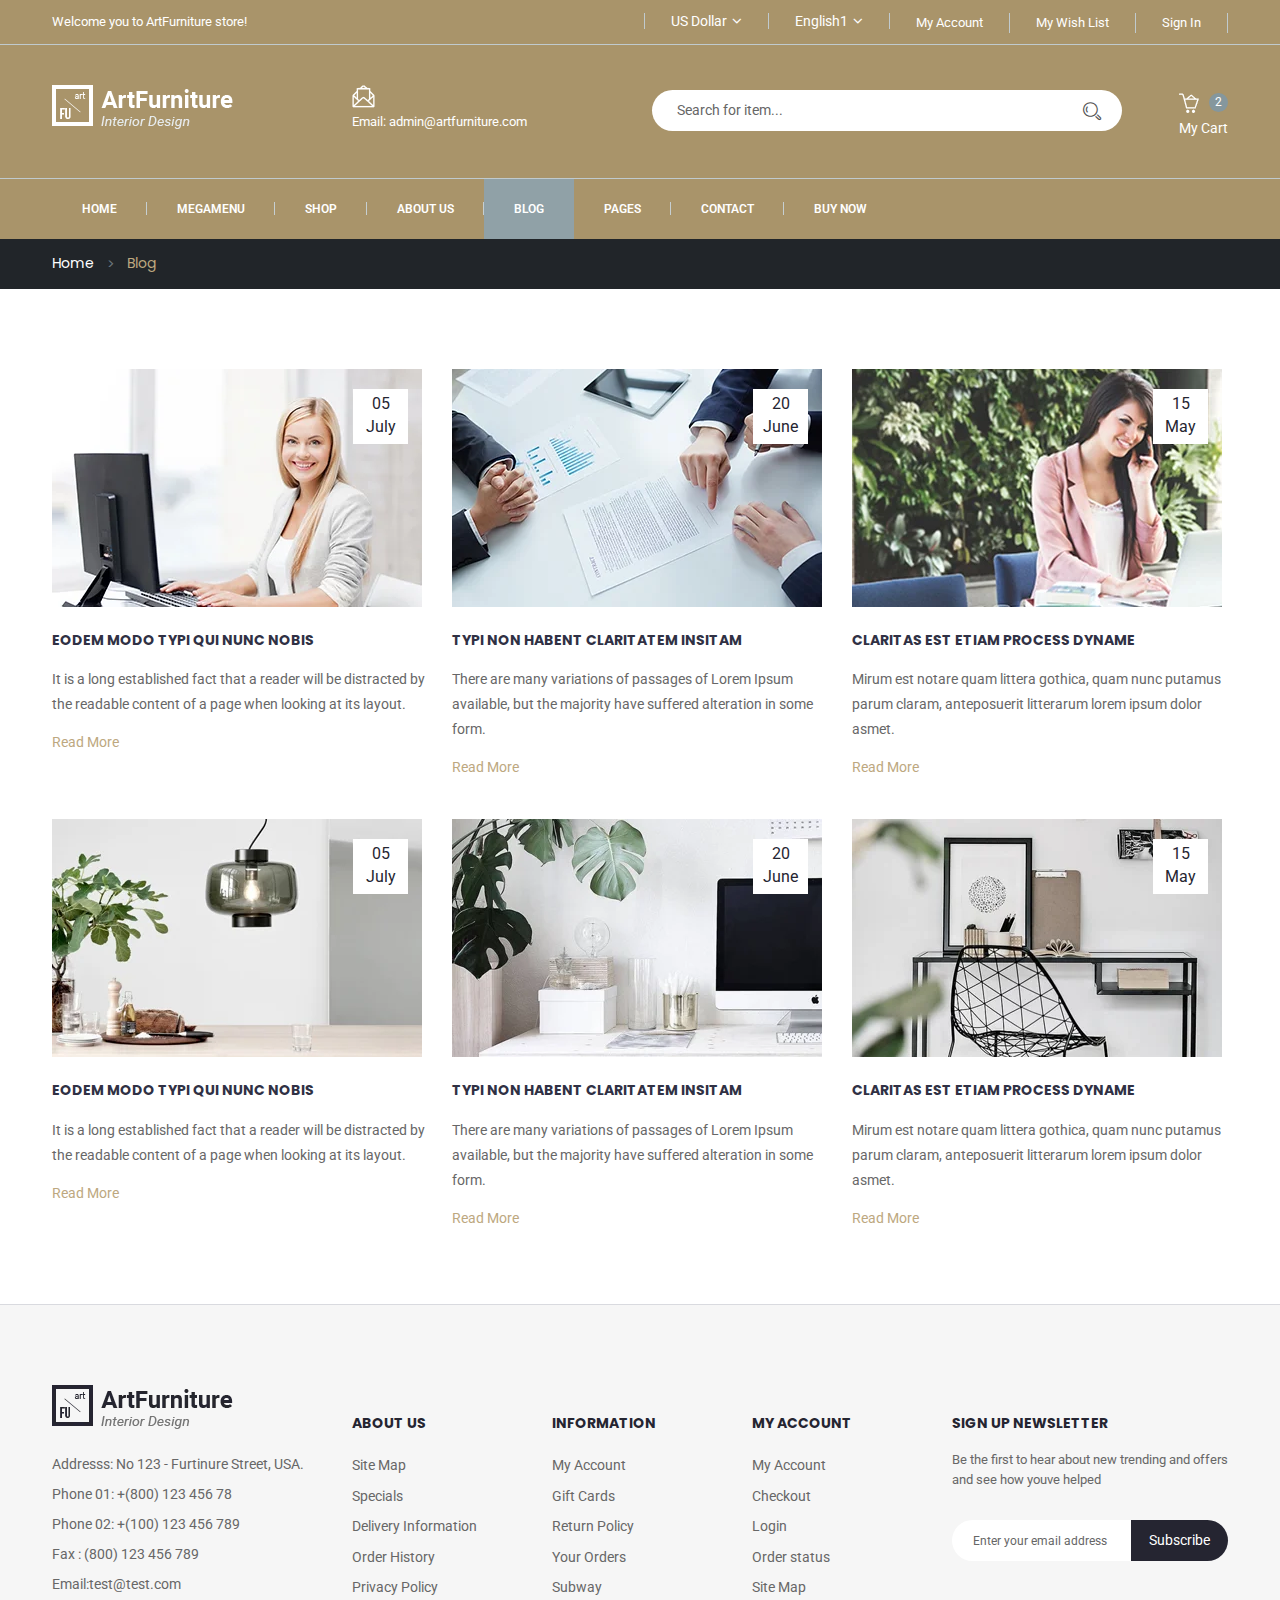
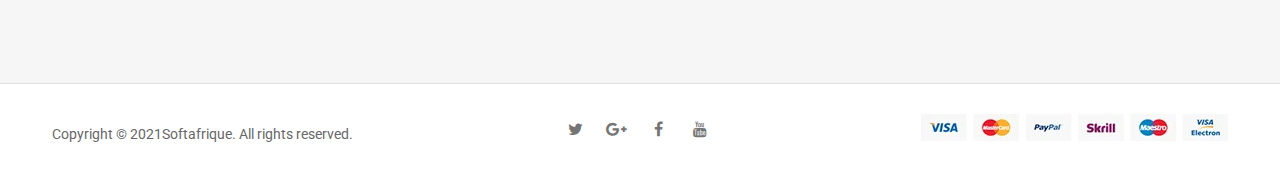
<file: blog.html>
<!doctype html>
<html class="no-js" lang="en">

<head>
    <meta charset="utf-8">
    <meta http-equiv="x-ua-compatible" content="ie=edge">
    <title>About</title>
    <meta name="description" content="">
    <meta name="viewport" content="width=device-width, initial-scale=1">
    <!-- Favicon -->
    <!-- <link rel="shortcut icon" type="image/x-icon" href="assets/img/favicon.png"> -->

    <!-- all css here -->
    <link rel="stylesheet" href="assets/css/bootstrap.min.css">
    <link rel="stylesheet" href="assets/css/owl.carousel.min.css">
    <!-- <link rel="stylesheet" href="assets/css/font-awesome.min.css"> -->
    <link rel="stylesheet" href="https://cdnjs.cloudflare.com/ajax/libs/font-awesome/4.7.0/css/font-awesome.min.css">
    <link rel="stylesheet" href="assets/css/ie7.css">
    <link rel="stylesheet" href="assets/css/meanmenu.css">
    <link rel="stylesheet" href="assets/css/animate.css">
    <link rel="stylesheet" href="assets/css/bundle.css">
    <link rel="stylesheet" href="assets/css/slick.css">
    <link rel="stylesheet" href="assets/css/style.css">
    <link rel="stylesheet" href="assets/css/responsive.css">
</head>

<body>
    <!--[if lte IE 9]>
            <p class="browserupgrade">You are using an <strong>outdated</strong> browser. Please <a href="https://browsehappy.com/">upgrade your browser</a> to improve your experience and security.</p>
        <![endif]-->

    <!-- Header Area Start -->
    <header class="header-area bg-ash">
        <!--Header Top Area Start -->
        <div class="header-top">
            <div class="container">
                <div class="row">
                    <div class="col-md-4">
                        <span class="welcome-text">Welcome you to ArtFurniture store!</span>
                    </div>
                    <div class="col-md-8">
                        <div class="header-top-links">
                            <ul class="header-submenu">
                                <li><a href="#">US Dollar <i class="fa fa-angle-down"></i></a>
                                    <ul class="h-submenu">
                                        <li><a href="#">EUR</a></li>
                                        <li><a href="#">USD</a></li>
                                        <li><a href="#">BDT</a></li>
                                    </ul>
                                </li>
                            </ul>
                            <ul class="header-submenu">
                                <li><a href="#">English1 <i class="fa fa-angle-down"></i></a>
                                    <ul class="h-submenu">
                                        <li><a href="#">English2</a></li>
                                        <li><a href="#">English3</a></li>
                                        <li><a href="#">English4</a></li>
                                    </ul>
                                </li>
                            </ul>
                            <div class="account-wishlist">
                                <a href="account.html">My Account</a>
                                <a href="wishlist.html">My Wish List</a>
                                <a href="account.html">Sign In</a>
                            </div>
                        </div>
                    </div>
                </div>
            </div>
        </div>
        <!--Header Top Area End -->
        <!--Header Middle Area Start -->
        <div class="header-middle-area">
            <div class="container">
                <div class="row">
                    <div class="col-md-3">
                        <div class="logo">
                            <a href="index.html"><img src="assets/img/logo/logo.png" alt="Artfurniture"></a>
                        </div>
                    </div>
                    <div class="col-md-3">
                        <span class="email-image">
                                <span><img src="assets/img/icon/email.png" alt=""></span>
                        <span><span>Email: </span>admin@artfurniture.com</span>
                        </span>
                    </div>
                    <div class="col-md-6">
                        <form action="#" method="post" class="header-search">
                            <input type="text" placeholder="Search for item...">
                            <button><i class="icon icon-Search"></i></button>
                        </form>
                        <div class="cart-box-wrapper">
                            <a class="cart-info" href="cart.html">
                                    <span>
                                        <img src="assets/img/icon/cart.png" alt="">
                                        <span>2</span>
                                    </span>
                                    <span>My Cart</span>
                                </a>
                            <div class="cart-dropdown">
                                <button class="close"><i class="fa fa-close"></i></button>
                                <div class="cart-item-a-wrapper">
                                    <div class="cart-item-amount">
                                        <span class="cart-number"><span>2</span> items</span>
                                        <div class="cart-amount">
                                            <h5>Cart Subtotal :</h5>
                                            <h4>$70.00</h4>
                                        </div>
                                    </div>
                                    <a href="checkout.html" class="grey-button">Go to Checkout</a>
                                </div>
                                <div class="cart-dropdown-item">
                                    <div class="cart-p-image">
                                        <a href="cart.html"><img src="assets/img/cart/s-1.jpg" alt=""></a>
                                    </div>
                                    <div class="cart-p-text">
                                        <a href="cart.html" class="cart-p-name">Crown Summit Backpack</a>
                                        <span>$38.00</span>
                                        <div class="cart-p-qty">
                                            <label>Qty</label>
                                            <input type="text" placeholder="1">
                                            <button><i class="icon icon-Delete"></i></button>
                                        </div>
                                    </div>
                                </div>
                                <div class="cart-dropdown-item">
                                    <div class="cart-p-image">
                                        <a href="cart.html"><img src="assets/img/cart/s-2.jpg" alt=""></a>
                                    </div>
                                    <div class="cart-p-text">
                                        <a href="cart.html" class="cart-p-name">Strive Shoulder Pack</a>
                                        <span>$32.00</span>
                                        <div class="cart-p-qty">
                                            <label>Qty</label>
                                            <input type="text" placeholder="1">
                                            <button><i class="icon icon-Delete"></i></button>
                                        </div>
                                    </div>
                                </div>
                                <div class="cart-btn-wrapper">
                                    <a href="cart.html" class="grey-button">View and edit cart</a>
                                </div>
                            </div>
                        </div>
                    </div>
                </div>
            </div>
        </div>
        <!--Header Middle Area End -->
        <!-- Mainmenu Area Start -->
        <div class="mainmenu-area header-sticky display-none">
            <div class="container">
                <div class="menu-wrapper">
                    <div class="main-menu">
                        <nav>
                            <ul>
                                <li><a href="index.html">Home</a>
                                    <ul>
                                        <li><a href="index.html">Homepage One</a></li>
                                        <li><a href="index-2.html">Homepage Two</a></li>
                                        <li><a href="index-3.html">Homepage Three</a></li>
                                        <li><a href="index-4.html">Homepage Four</a></li>
                                    </ul>
                                </li>
                                <li class="megamenu"><a href="#">Megamenu</a>
                                    <ul>
                                        <li>
                                            <ul>
                                                <li>Beds</li>
                                                <li><a href="#">Platform Beds</a></li>
                                                <li><a href="#">Storage Beds</a></li>
                                                <li><a href="#">Regular Beds</a></li>
                                                <li><a href="#">Sleigh Beds</a></li>
                                                <li><a href="#">modern beds</a></li>
                                            </ul>
                                        </li>
                                        <li>
                                            <ul>
                                                <li>Nightstands</li>
                                                <li><a href="#">Wooden Stand</a></li>
                                                <li><a href="#">Storage Stand</a></li>
                                                <li><a href="#">Barrel Stand</a></li>
                                                <li><a href="#">Black Stand</a></li>
                                                <li><a href="#">Bedside Stand</a></li>
                                            </ul>
                                        </li>
                                        <li>
                                            <ul>
                                                <li>Interior</li>
                                                <li><a href="#">Plastic Cabinet</a></li>
                                                <li><a href="#">Wooden Doors</a></li>
                                                <li><a href="#">Kitchen Item</a></li>
                                                <li><a href="#">Wooden Floors</a></li>
                                                <li><a href="#">Bathroom Tiles</a></li>
                                            </ul>
                                        </li>
                                    </ul>
                                </li>
                                <li><a href="shop.html">Shop</a>
                                    <ul>
                                        <li><a href="shop.html">Shop Page</a></li>
                                        <li><a href="product-details.html">Product Details</a></li>
                                        <li><a href="cart.html">Cart Page</a></li>
                                        <li><a href="checkout.html">Checkout Page</a></li>
                                        <li><a href="wishlist.html">Wishlist Page</a></li>
                                    </ul>
                                </li>
                                <li><a href="about.html">About Us</a></li>
                                <li class="active"><a href="blog.html">Blog</a>
                                    <ul>
                                        <li><a href="blog-details.html">Blog Details</a></li>
                                    </ul>
                                </li>
                                <li><a href="#">Pages</a>
                                    <ul>
                                        <li><a href="about.html">About Page</a></li>
                                        <li><a href="cart.html">Cart Page</a></li>
                                        <li><a href="checkout.html">Checkout Page</a></li>
                                        <li><a href="wishlist.html">Wishlist Page</a></li>
                                        <li><a href="account.html">Account Page</a></li>
                                        <li><a href="blog.html">Blog Page</a>
                                            <li><a href="blog-details.html">Blog Details</a></li>
                                            <li><a href="contact.html">Contact</a></li>
                                    </ul>
                                    </li>
                                    <li><a href="contact.html">Contact</a></li>
                                    <li><a href="#">Buy Now</a></li>
                            </ul>
                        </nav>
                    </div>
                </div>
            </div>
        </div>
        <!-- Mainmenu Area End -->
        <!-- Mobile Menu Area Start -->
        <div class="mobile-menu-area container">
            <div class="mobile-menu">
                <nav id="mobile-menu-active">
                    <ul class="menu-overflow">
                        <li><a href="index.html">HOME</a>
                            <ul>
                                <li><a href="index.html">Homepage One</a></li>
                                <li><a href="index-2.html">Homepage Two</a></li>
                                <li><a href="index-3.html">Homepage Three</a></li>
                                <li><a href="index-4.html">Homepage Four</a></li>
                            </ul>
                        </li>
                        <li><a href="about.html">About Us</a></li>
                        <li><a href="shop.html">Shop</a>
                            <ul>
                                <li><a href="product-details.html">Product Details Page</a></li>
                                <li><a href="cart.html">Cart Page</a></li>
                                <li><a href="checkout.html">Checkout Page</a></li>
                                <li><a href="wishlist.html">Wishlist Page</a></li>
                            </ul>
                        </li>
                        <li><a href="blog.html">Blog</a>
                            <ul>
                                <li><a href="blog-details.html">Blog Details</a></li>
                            </ul>
                        </li>
                        <li><a href="account.html">Account</a></li>
                        <li><a href="contact.html">Contact</a></li>
                    </ul>
                </nav>
            </div>
        </div>
        <!-- Mobile Menu Area End -->
    </header>
    <!-- Header Area Start -->
    <!-- Breadcrumb Area Start -->
    <div class="breadcrumb-area bg-dark">
        <div class="container">
            <nav aria-label="breadcrumb">
                <ul class="breadcrumb">
                    <li class="breadcrumb-item"><a href="index.html">Home</a></li>
                    <li class="breadcrumb-item active" aria-current="page">Blog</li>
                </ul>
            </nav>
        </div>
    </div>
    <!-- Breadcrumb Area End -->
    <!-- Blog Section Start -->
    <div class="blog-section pt-80 pb-35">
        <div class="container">
            <div class="row">
                <div class="col-lg-4 col-md-6">
                    <div class="single-blog">
                        <div class="blog-image">
                            <a href="blog-details.html">
                                    <img src="assets/img/blog/4.jpg" alt="">
                                    <span>05 <span>July</span></span>
                                </a>
                        </div>
                        <div class="blog-text">
                            <h5><a href="blog-details.html">Eodem modo typi qui nunc nobis</a></h5>
                            <p>It is a long established fact that a reader will be distracted by the readable content of a page when looking at its layout.</p>
                            <a href="blog-details.html">Read More</a>
                        </div>
                    </div>
                </div>
                <div class="col-lg-4 col-md-6">
                    <div class="single-blog">
                        <div class="blog-image">
                            <a href="blog-details.html">
                                    <img src="assets/img/blog/5.jpg" alt="">
                                    <span>20 <span>June</span></span>
                                </a>
                        </div>
                        <div class="blog-text">
                            <h5><a href="blog-details.html">Typi non habent claritatem insitam</a></h5>
                            <p>There are many variations of passages of Lorem Ipsum available, but the majority have suffered alteration in some form.</p>
                            <a href="blog-details.html">Read More</a>
                        </div>
                    </div>
                </div>
                <div class="col-lg-4 col-md-6">
                    <div class="single-blog">
                        <div class="blog-image">
                            <a href="blog-details.html">
                                    <img src="assets/img/blog/6.jpg" alt="">
                                    <span>15 <span>May</span></span>
                                </a>
                        </div>
                        <div class="blog-text">
                            <h5><a href="blog-details.html">Claritas est etiam process dyname</a></h5>
                            <p>Mirum est notare quam littera gothica, quam nunc putamus parum claram, anteposuerit litterarum lorem ipsum dolor asmet.</p>
                            <a href="blog-details.html">Read More</a>
                        </div>
                    </div>
                </div>
                <div class="col-lg-4 col-md-6">
                    <div class="single-blog">
                        <div class="blog-image">
                            <a href="blog-details.html">
                                    <img src="assets/img/blog/1.jpg" alt="">
                                    <span>05 <span>July</span></span>
                                </a>
                        </div>
                        <div class="blog-text">
                            <h5><a href="blog-details.html">Eodem modo typi qui nunc nobis</a></h5>
                            <p>It is a long established fact that a reader will be distracted by the readable content of a page when looking at its layout.</p>
                            <a href="blog-details.html">Read More</a>
                        </div>
                    </div>
                </div>
                <div class="col-lg-4 col-md-6">
                    <div class="single-blog">
                        <div class="blog-image">
                            <a href="blog-details.html">
                                    <img src="assets/img/blog/2.jpg" alt="">
                                    <span>20 <span>June</span></span>
                                </a>
                        </div>
                        <div class="blog-text">
                            <h5><a href="blog-details.html">Typi non habent claritatem insitam</a></h5>
                            <p>There are many variations of passages of Lorem Ipsum available, but the majority have suffered alteration in some form.</p>
                            <a href="blog-details.html">Read More</a>
                        </div>
                    </div>
                </div>
                <div class="col-lg-4 col-md-6">
                    <div class="single-blog">
                        <div class="blog-image">
                            <a href="blog-details.html">
                                    <img src="assets/img/blog/3.jpg" alt="">
                                    <span>15 <span>May</span></span>
                                </a>
                        </div>
                        <div class="blog-text">
                            <h5><a href="blog-details.html">Claritas est etiam process dyname</a></h5>
                            <p>Mirum est notare quam littera gothica, quam nunc putamus parum claram, anteposuerit litterarum lorem ipsum dolor asmet.</p>
                            <a href="blog-details.html">Read More</a>
                        </div>
                    </div>
                </div>
            </div>
        </div>
    </div>
    <!-- Blog Section End -->
    <!-- Footer Area Start -->
    <footer class="footer-area">
        <div class="footer-top pt-80 pb-80">
            <div class="container">
                <div class="row">
                    <div class="col-lg-3 col-md-5">
                        <div class="single-footer-widget">
                            <div class="footer-logo">
                                <a href="index.html"><img src="assets/img/logo/logo-2.png" alt=""></a>
                            </div>
                            <div class="single-footer-text">
                                <span>Addresss: No 123 - Furtinure Street, USA.</span>
                                <span>Phone 01: +(800) 123 456 78</span>
                                <span>Phone 02: +(100) 123 456 789</span>
                                <span>Fax : (800) 123 456 789</span>
                                <span>Email:test@test.com</span>
                            </div>
                        </div>
                    </div>
                    <div class="col-lg-2 col-md-3">
                        <div class="single-footer-widget">
                            <h4>ABOUT US</h4>
                            <ul class="footer-widget-list">
                                <li><a href="#">Site Map</a></li>
                                <li><a href="#">Specials</a></li>
                                <li><a href="#">Delivery Information</a></li>
                                <li><a href="#">Order History</a></li>
                                <li><a href="#">Privacy Policy</a></li>
                            </ul>
                        </div>
                    </div>
                    <div class="col-lg-2 col-md-4">
                        <div class="single-footer-widget">
                            <h4>INFORMATION</h4>
                            <ul class="footer-widget-list">
                                <li><a href="account.html">My Account</a></li>
                                <li><a href="#">Gift Cards</a></li>
                                <li><a href="#">Return Policy</a></li>
                                <li><a href="#">Your Orders</a></li>
                                <li><a href="#">Subway</a></li>
                            </ul>
                        </div>
                    </div>
                    <div class="col-lg-2 col-md-3">
                        <div class="single-footer-widget">
                            <h4>my account</h4>
                            <ul class="footer-widget-list">
                                <li><a href="account.html">My Account</a></li>
                                <li><a href="checkout.html">Checkout</a></li>
                                <li><a href="account.html">Login</a></li>
                                <li><a href="#">Order status</a></li>
                                <li><a href="#">Site Map</a></li>
                            </ul>
                        </div>
                    </div>
                    <div class="col-lg-3 col-md-6">
                        <div class="single-footer-widget">
                            <h4>sign up newsletter</h4>
                            <p>Be the first to hear about new trending and offers and see how youve helped</p>
                            <div class="newsletter-form mc_embed_signup">
                                <form action="http://devitems.us11.list-manage.com/subscribe/post?u=6bbb9b6f5827bd842d9640c82&amp;id=05d85f18ef" method="post" id="mc-embedded-subscribe-form" name="mc-embedded-subscribe-form" class="validate" target="_blank" novalidate>
                                    <div id="mc_embed_signup_scroll" class="mc-form">
                                        <input type="email" value="" name="EMAIL" class="email" id="mce-EMAIL" placeholder="Enter your email address" required>
                                        <!-- real people should not fill this in and expect good things - do not remove this or risk form bot signups-->
                                        <div class="mc-news" aria-hidden="true"><input type="text" name="b_6bbb9b6f5827bd842d9640c82_05d85f18ef" tabindex="-1" value=""></div>
                                        <button id="mc-embedded-subscribe" type="submit" name="subscribe">Subscribe</button>
                                    </div>
                                </form>
                            </div>
                        </div>
                    </div>
                </div>
            </div>
        </div>
        <div class="footer-bottom">
            <div class="container">
                <div class="row">
                    <div class="col-lg-4 col-md-6">
                        <span>Copyright &copy; 2021<a href="#">Softafrique</a>. All rights reserved.</span>
                    </div>
                    <div class="col-lg-4 col-md-2">
                        <div class="social-link">
                            <a href="https://twitter.com/devitemsllc"><i class="fa fa-twitter"></i></a>
                            <a href="https://plus.google.com/117030536115448126648"><i class="fa fa-google-plus"></i></a>
                            <a href="https://www.facebook.com/devitems/"><i class="fa fa-facebook"></i></a>
                            <a href="https://www.youtube.com/channel/UC_AH6tcQrJa8txh_rNbL-AQ"><i class="fa fa-youtube"></i></a>
                        </div>
                    </div>
                    <div class="col-lg-4 col-md-4">
                        <div class="payment-image">
                            <img src="assets/img/payment.png" alt="">
                        </div>
                    </div>
                </div>
            </div>
        </div>
    </footer>
    <!-- Footer Area End -->

    <!-- all js here -->
    <script src="assets/js/vendor/modernizr-3.6.0.min.js"></script>
    <script src="assets/js/vendor/jquery-3.6.0.min.js"></script>
    <script src="assets/js/vendor/jquery-migrate-3.3.2.min.js"></script>
    <script src="assets/js/vendor/bootstrap.bundle.min.js"></script>
    <script src="assets/js/owl.carousel.min.js"></script>
    <script src="assets/js/jquery.meanmenu.js"></script>
    <script src="assets/js/ajax-mail.js"></script>
    <script src="assets/js/plugins.js"></script>
    <script src="assets/js/main.js"></script>
</body>

</html>
</file>
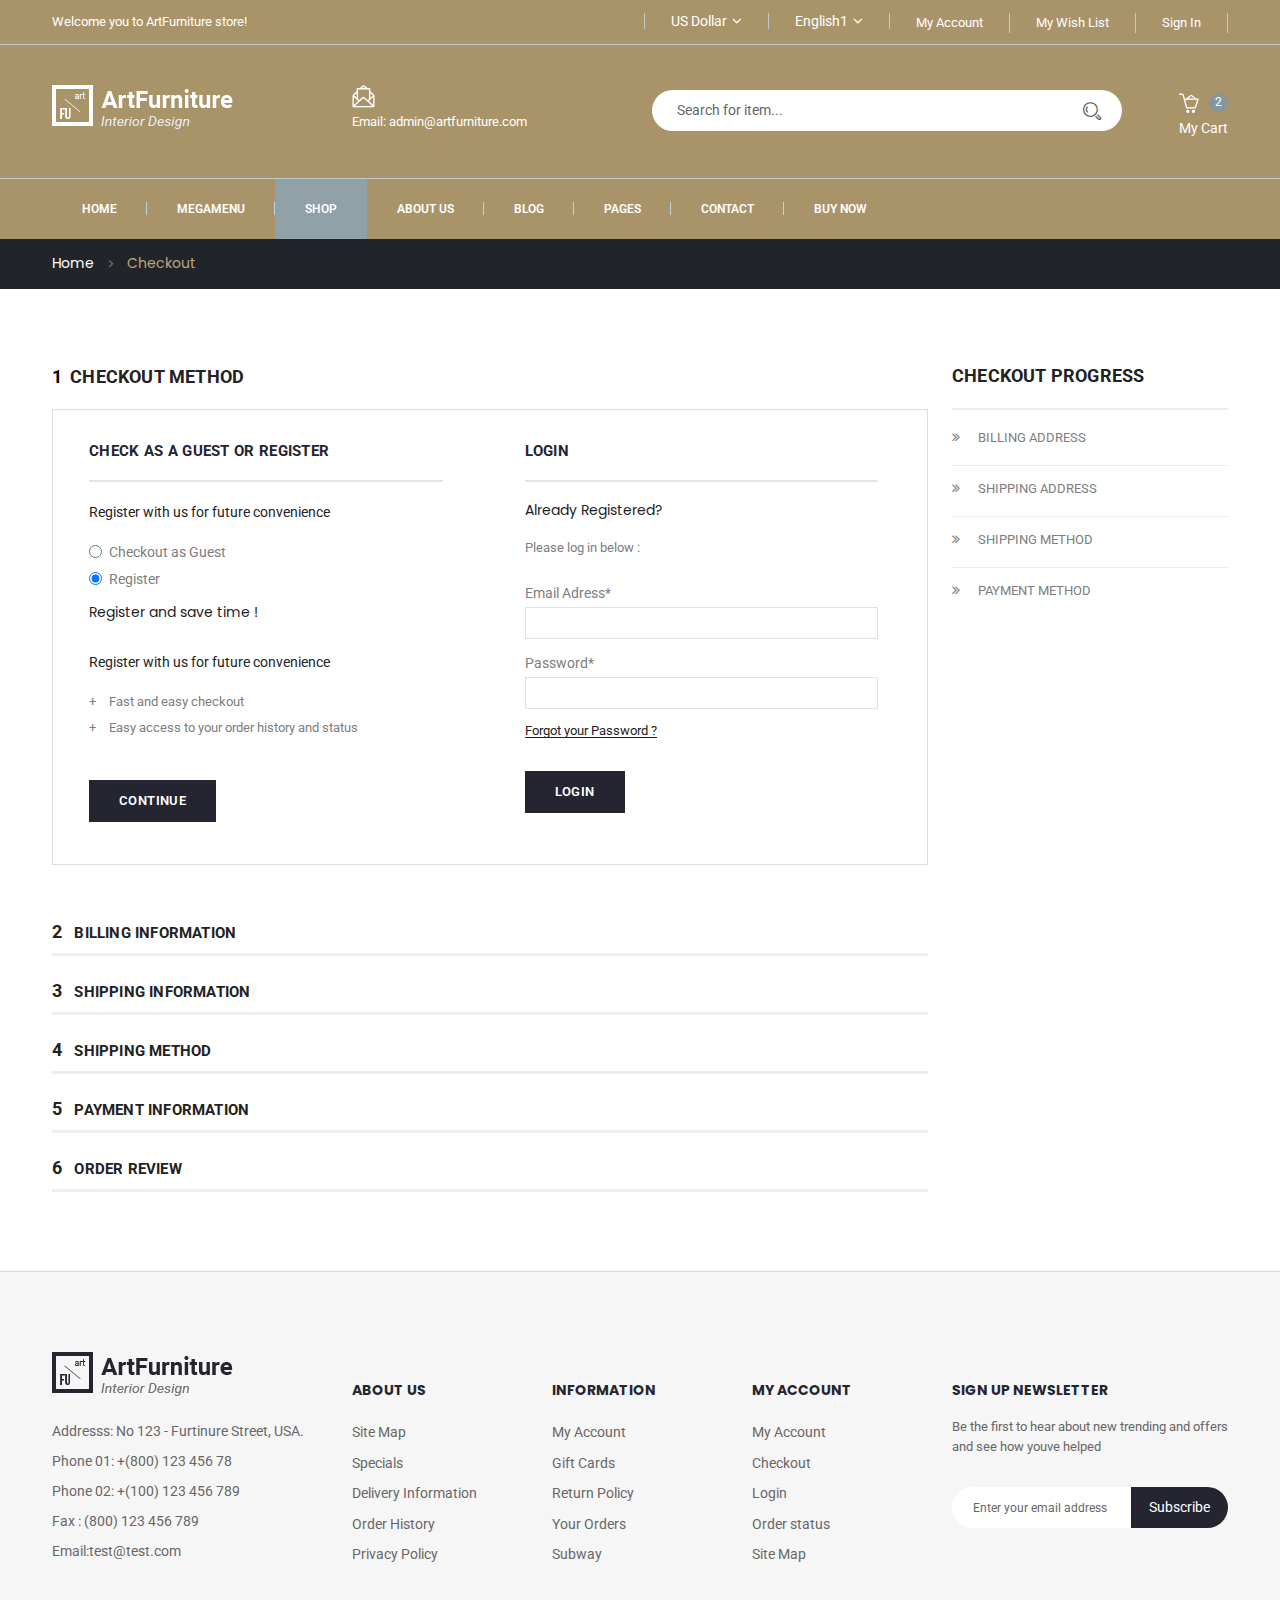
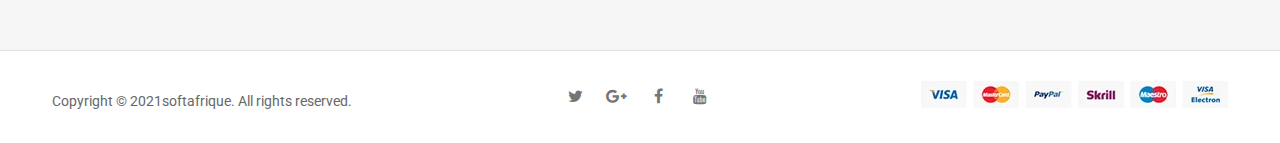
<file: checkout.html>
<!doctype html>
<html class="no-js" lang="en">

<head>
    <meta charset="utf-8">
    <meta http-equiv="x-ua-compatible" content="ie=edge">
    <title>Artfurniture - Premium eCommerce Template</title>
    <meta name="description" content="">
    <meta name="viewport" content="width=device-width, initial-scale=1">
    <!-- Favicon -->
    <!-- <link rel="shortcut icon" type="image/x-icon" href="assets/img/favicon.png"> -->

    <!-- all css here -->
    <link rel="stylesheet" href="assets/css/bootstrap.min.css">
    <link rel="stylesheet" href="assets/css/owl.carousel.min.css">
    <!-- <link rel="stylesheet" href="assets/css/font-awesome.min.css"> -->
    <link rel="stylesheet" href="https://cdnjs.cloudflare.com/ajax/libs/font-awesome/4.7.0/css/font-awesome.min.css">
    <link rel="stylesheet" href="assets/css/ie7.css">
    <link rel="stylesheet" href="assets/css/meanmenu.css">
    <link rel="stylesheet" href="assets/css/animate.css">
    <link rel="stylesheet" href="assets/css/bundle.css">
    <link rel="stylesheet" href="assets/css/slick.css">
    <link rel="stylesheet" href="assets/css/style.css">
    <link rel="stylesheet" href="assets/css/responsive.css">
</head>

<body>
    <!--[if lte IE 9]>
            <p class="browserupgrade">You are using an <strong>outdated</strong> browser. Please <a href="https://browsehappy.com/">upgrade your browser</a> to improve your experience and security.</p>
        <![endif]-->

    <!-- Header Area Start -->
    <header class="header-area bg-ash">
        <!--Header Top Area Start -->
        <div class="header-top">
            <div class="container">
                <div class="row">
                    <div class="col-md-4">
                        <span class="welcome-text">Welcome you to ArtFurniture store!</span>
                    </div>
                    <div class="col-md-8">
                        <div class="header-top-links">
                            <ul class="header-submenu">
                                <li><a href="#">US Dollar <i class="fa fa-angle-down"></i></a>
                                    <ul class="h-submenu">
                                        <li><a href="#">EUR</a></li>
                                        <li><a href="#">USD</a></li>
                                        <li><a href="#">BDT</a></li>
                                    </ul>
                                </li>
                            </ul>
                            <ul class="header-submenu">
                                <li><a href="#">English1 <i class="fa fa-angle-down"></i></a>
                                    <ul class="h-submenu">
                                        <li><a href="#">English2</a></li>
                                        <li><a href="#">English3</a></li>
                                        <li><a href="#">English4</a></li>
                                    </ul>
                                </li>
                            </ul>
                            <div class="account-wishlist">
                                <a href="account.html">My Account</a>
                                <a href="wishlist.html">My Wish List</a>
                                <a href="account.html">Sign In</a>
                            </div>
                        </div>
                    </div>
                </div>
            </div>
        </div>
        <!--Header Top Area End -->
        <!--Header Middle Area Start -->
        <div class="header-middle-area">
            <div class="container">
                <div class="row">
                    <div class="col-md-3">
                        <div class="logo">
                            <a href="index.html"><img src="assets/img/logo/logo.png" alt="Artfurniture"></a>
                        </div>
                    </div>
                    <div class="col-md-3">
                        <span class="email-image">
                                <span><img src="assets/img/icon/email.png" alt=""></span>
                        <span><span>Email: </span>admin@artfurniture.com</span>
                        </span>
                    </div>
                    <div class="col-md-6">
                        <form action="#" method="post" class="header-search">
                            <input type="text" placeholder="Search for item...">
                            <button><i class="icon icon-Search"></i></button>
                        </form>
                        <div class="cart-box-wrapper">
                            <a class="cart-info" href="cart.html">
                                    <span>
                                        <img src="assets/img/icon/cart.png" alt="">
                                        <span>2</span>
                                    </span>
                                    <span>My Cart</span>
                                </a>
                            <div class="cart-dropdown">
                                <button class="close"><i class="fa fa-close"></i></button>
                                <div class="cart-item-a-wrapper">
                                    <div class="cart-item-amount">
                                        <span class="cart-number"><span>2</span> items</span>
                                        <div class="cart-amount">
                                            <h5>Cart Subtotal :</h5>
                                            <h4>$70.00</h4>
                                        </div>
                                    </div>
                                    <a href="checkout.html" class="grey-button">Go to Checkout</a>
                                </div>
                                <div class="cart-dropdown-item">
                                    <div class="cart-p-image">
                                        <a href="cart.html"><img src="assets/img/cart/s-1.jpg" alt=""></a>
                                    </div>
                                    <div class="cart-p-text">
                                        <a href="cart.html" class="cart-p-name">Crown Summit Backpack</a>
                                        <span>$38.00</span>
                                        <div class="cart-p-qty">
                                            <label>Qty</label>
                                            <input type="text" placeholder="1">
                                            <button><i class="icon icon-Delete"></i></button>
                                        </div>
                                    </div>
                                </div>
                                <div class="cart-dropdown-item">
                                    <div class="cart-p-image">
                                        <a href="cart.html"><img src="assets/img/cart/s-2.jpg" alt=""></a>
                                    </div>
                                    <div class="cart-p-text">
                                        <a href="cart.html" class="cart-p-name">Strive Shoulder Pack</a>
                                        <span>$32.00</span>
                                        <div class="cart-p-qty">
                                            <label>Qty</label>
                                            <input type="text" placeholder="1">
                                            <button><i class="icon icon-Delete"></i></button>
                                        </div>
                                    </div>
                                </div>
                                <div class="cart-btn-wrapper">
                                    <a href="cart.html" class="grey-button">View and edit cart</a>
                                </div>
                            </div>
                        </div>
                    </div>
                </div>
            </div>
        </div>
        <!--Header Middle Area End -->
        <!-- Mainmenu Area Start -->
        <div class="mainmenu-area header-sticky display-none">
            <div class="container">
                <div class="menu-wrapper">
                    <div class="main-menu">
                        <nav>
                            <ul>
                                <li><a href="index.html">Home</a>
                                    <ul>
                                        <li><a href="index.html">Homepage One</a></li>
                                        <li><a href="index-2.html">Homepage Two</a></li>
                                        <li><a href="index-3.html">Homepage Three</a></li>
                                        <li><a href="index-4.html">Homepage Four</a></li>
                                    </ul>
                                </li>
                                <li class="megamenu"><a href="#">Megamenu</a>
                                    <ul>
                                        <li>
                                            <ul>
                                                <li>Beds</li>
                                                <li><a href="#">Platform Beds</a></li>
                                                <li><a href="#">Storage Beds</a></li>
                                                <li><a href="#">Regular Beds</a></li>
                                                <li><a href="#">Sleigh Beds</a></li>
                                                <li><a href="#">modern beds</a></li>
                                            </ul>
                                        </li>
                                        <li>
                                            <ul>
                                                <li>Nightstands</li>
                                                <li><a href="#">Wooden Stand</a></li>
                                                <li><a href="#">Storage Stand</a></li>
                                                <li><a href="#">Barrel Stand</a></li>
                                                <li><a href="#">Black Stand</a></li>
                                                <li><a href="#">Bedside Stand</a></li>
                                            </ul>
                                        </li>
                                        <li>
                                            <ul>
                                                <li>Interior</li>
                                                <li><a href="#">Plastic Cabinet</a></li>
                                                <li><a href="#">Wooden Doors</a></li>
                                                <li><a href="#">Kitchen Item</a></li>
                                                <li><a href="#">Wooden Floors</a></li>
                                                <li><a href="#">Bathroom Tiles</a></li>
                                            </ul>
                                        </li>
                                    </ul>
                                </li>
                                <li class="active"><a href="shop.html">Shop</a>
                                    <ul>
                                        <li><a href="shop.html">Shop Page</a></li>
                                        <li><a href="product-details.html">Product Details</a></li>
                                        <li><a href="cart.html">Cart Page</a></li>
                                        <li><a href="checkout.html">Checkout Page</a></li>
                                        <li><a href="wishlist.html">Wishlist Page</a></li>
                                    </ul>
                                </li>
                                <li><a href="about.html">About Us</a></li>
                                <li><a href="blog.html">Blog</a>
                                    <ul>
                                        <li><a href="blog-details.html">Blog Details</a></li>
                                    </ul>
                                </li>
                                <li><a href="#">Pages</a>
                                    <ul>
                                        <li><a href="about.html">About Page</a></li>
                                        <li><a href="cart.html">Cart Page</a></li>
                                        <li><a href="checkout.html">Checkout Page</a></li>
                                        <li><a href="wishlist.html">Wishlist Page</a></li>
                                        <li><a href="account.html">Account Page</a></li>
                                        <li><a href="blog.html">Blog Page</a>
                                            <li><a href="blog-details.html">Blog Details</a></li>
                                            <li><a href="contact.html">Contact</a></li>
                                    </ul>
                                    </li>
                                    <li><a href="contact.html">Contact</a></li>
                                    <li><a href="#">Buy Now</a></li>
                            </ul>
                        </nav>
                    </div>
                </div>
            </div>
        </div>
        <!-- Mainmenu Area End -->
        <!-- Mobile Menu Area Start -->
        <div class="mobile-menu-area container">
            <div class="mobile-menu">
                <nav id="mobile-menu-active">
                    <ul class="menu-overflow">
                        <li><a href="index.html">HOME</a>
                            <ul>
                                <li><a href="index.html">Homepage One</a></li>
                                <li><a href="index-2.html">Homepage Two</a></li>
                                <li><a href="index-3.html">Homepage Three</a></li>
                                <li><a href="index-4.html">Homepage Four</a></li>
                            </ul>
                        </li>
                        <li><a href="about.html">About Us</a></li>
                        <li><a href="shop.html">Shop</a>
                            <ul>
                                <li><a href="product-details.html">Product Details Page</a></li>
                                <li><a href="cart.html">Cart Page</a></li>
                                <li><a href="checkout.html">Checkout Page</a></li>
                                <li><a href="wishlist.html">Wishlist Page</a></li>
                            </ul>
                        </li>
                        <li><a href="blog.html">Blog</a>
                            <ul>
                                <li><a href="blog-details.html">Blog Details</a></li>
                            </ul>
                        </li>
                        <li><a href="account.html">Account</a></li>
                        <li><a href="contact.html">Contact</a></li>
                    </ul>
                </nav>
            </div>
        </div>
        <!-- Mobile Menu Area End -->
    </header>
    <!-- Header Area End -->
    <!-- Breadcrumb Area Start -->
    <div class="breadcrumb-area bg-dark">
        <div class="container">
            <nav aria-label="breadcrumb">
                <ul class="breadcrumb">
                    <li class="breadcrumb-item"><a href="index.html">Home</a></li>
                    <li class="breadcrumb-item active" aria-current="page">Checkout</li>
                </ul>
            </nav>
        </div>
    </div>
    <!-- Breadcrumb Area End -->
    <!-- Checkout Area Start -->
    <div class="checkout-area pt-80">
        <div class="container">
            <div class="row">
                <div class="col-lg-9 col-md-12">
                    <div class="panel-group" id="accordion" role="tablist" aria-multiselectable="true">
                        <div class="panel">
                            <div class="panel-heading" id="headingOne">
                                <h4 class="panel-title">
                                    <a data-bs-toggle="collapse" data-parent="#accordion" href="#checkout">
                                            <span>1</span>CHECKOUT METHOD
                                        </a>
                                </h4>
                            </div>
                            <div id="checkout" class="collapse show">
                                <div class="panel-body">
                                    <div class="single-panel">
                                        <div class="single-checkout">
                                            <h3 class="login-title">Check as a guest or register</h3>
                                            <p class="heading-p">Register with us for future convenience</p>
                                            <form action="#">
                                                <label>
                                                        <input type="radio" name="check" value="guest">
                                                        <span>Checkout as Guest</span>
                                                    </label>
                                                <label>
                                                        <input type="radio" name="check" value="user" checked="checked">
                                                        <span>Register</span>
                                                    </label>
                                            </form>
                                        </div>
                                        <div class="single-checkout">
                                            <h4>Register and save time !</h4>
                                            <p class="heading-p">Register with us for future convenience</p>
                                            <p class="fast-check"><span>+</span>Fast and easy checkout</p>
                                            <p class="fast-check"><span>+</span>Easy access to your order history and status</p>
                                            <a href="#" class="default-btn">Continue</a>
                                        </div>
                                    </div>
                                    <div class="single-panel">
                                        <div class="single-checkout">
                                            <h3 class="login-title">Login</h3>
                                            <h4>Already Registered?</h4>
                                            <p>Please log in below :</p>
                                            <div class="login-form">
                                                <form action="#">
                                                    <p>Email Adress*</p>
                                                    <input type="email" required>
                                                    <p>Password*</p>
                                                    <input type="password" required>
                                                    <div class="pass-wrap">
                                                        <a href="#" class="forgot-pass">Forgot your Password ?</a>
                                                    </div>
                                                    <a href="#" class="default-btn">Login</a>
                                                </form>
                                            </div>
                                        </div>
                                    </div>
                                </div>
                            </div>
                        </div>
                        <div class="panel">
                            <div class="panel-heading" id="headingTwo">
                                <h4 class="panel-title">
                                    <a class="collapsed" data-bs-toggle="collapse" data-parent="#accordion" href="#billing">
                                            <span>2</span> BILLING INFORMATION
                                        </a>
                                </h4>
                            </div>
                            <div id="billing" class="collapse">
                                <div class="panel-body">
                                    <div class="login-form">
                                        <form action="#" method="post">
                                            <div class="customer-name">
                                                <div class="first-name">
                                                    <p>First Name<span>*</span></p>
                                                    <input type="text" required>
                                                </div>
                                                <div class="last-name">
                                                    <p>Last Name<span>*</span></p>
                                                    <input type="text" required>
                                                </div>
                                            </div>
                                            <div class="customer-info">
                                                <div class="company-name">
                                                    <p>Company</p>
                                                    <input type="text">
                                                </div>
                                                <div class="email-address">
                                                    <p>Email Adress<span>*</span></p>
                                                    <input type="email" required>
                                                </div>
                                            </div>
                                            <p>Address<span>*</span></p>
                                            <input type="text" required>
                                            <input type="text">
                                            <div class="city-country">
                                                <div class="city">
                                                    <p>City<span>*</span></p>
                                                    <input type="text" required>
                                                </div>
                                                <div class="state">
                                                    <p>State/Province</p>
                                                    <select class="country">
                                                            <option value="state">Please select region, state or province</option>
                                                            <option value="indo">Bahasa Indonesia</option>
                                                            <option value="melyu">Bahasa Melayu</option>		
                                                            <option value="deutsch">Deutsch (Deutschland)</option>		
                                                            <option value="austra">English (Australia)</option>		
                                                            <option value="canada">English (Canada)</option>		
                                                            <option value="india">English (India)</option>		
                                                            <option value="ireland">English (Ireland)</option>		
                                                            <option value="maktoob">English (Maktoob)</option>		
                                                            <option value="malaysia">English (Malaysia)</option>		
                                                        </select>
                                                </div>
                                            </div>
                                            <div class="city-country">
                                                <div class="city">
                                                    <p>Zip/Postal Code<span>*</span></p>
                                                    <input type="text" required>
                                                </div>
                                                <div class="state">
                                                    <p>Country<span>*</span></p>
                                                    <select class="country">
                                                            <option value="AF">Afghanistan</option>
                                                            <option value="AU">Australia</option>		
                                                            <option value="BH">Bahrain</option>		
                                                            <option value="BD">Bangladesh</option>		
                                                            <option value="CA">Canada</option>		
                                                            <option value="DK">Denmark</option>		
                                                            <option value="EG">Egypt</option>		
                                                            <option value="FR">France</option>		
                                                            <option value="GB">United Kingdom</option>		
                                                            <option selected="selected" value="US">United States</option>		
                                                        </select>
                                                </div>
                                            </div>
                                            <div class="customer-info">
                                                <div class="telephone">
                                                    <p>Telephone<span>*</span></p>
                                                    <input type="text" required>
                                                </div>
                                                <div class="fax">
                                                    <p>Fax</p>
                                                    <input type="text">
                                                </div>
                                            </div>
                                            <div class="ship-wrap">
                                                <div class="ship-address">
                                                    <label>
                                                            <input type="radio" name="shipping_address" value="old-address" checked="checked">Ship to this address
                                                        </label>
                                                </div>
                                                <div class="ship-address">
                                                    <label>
                                                            <input type="radio" name="shipping_address" value="new-address" id="ship-new-address">Ship to different address
                                                        </label>
                                                </div>
                                            </div>
                                            <div class="ship-new-address-info">
                                                <div class="customer-name">
                                                    <div class="first-name">
                                                        <p>First Name<span>*</span></p>
                                                        <input type="text" required>
                                                    </div>
                                                    <div class="last-name">
                                                        <p>Last Name<span>*</span></p>
                                                        <input type="text" required>
                                                    </div>
                                                </div>
                                                <div class="customer-info">
                                                    <div class="company-name">
                                                        <p>Company</p>
                                                        <input type="text">
                                                    </div>
                                                    <div class="email-address">
                                                        <p>Email Adress<span>*</span></p>
                                                        <input type="email" required>
                                                    </div>
                                                </div>
                                                <p>Address<span>*</span></p>
                                                <input type="text" required>
                                                <input type="text">
                                                <div class="city-country">
                                                    <div class="city">
                                                        <p>City<span>*</span></p>
                                                        <input type="text" required>
                                                    </div>
                                                    <div class="state">
                                                        <p>State/Province</p>
                                                        <select class="country">
                                                                <option value="state">Please select region, state or province</option>
                                                                <option value="indo">Bahasa Indonesia</option>
                                                                <option value="melyu">Bahasa Melayu</option>		
                                                                <option value="deutsch">Deutsch (Deutschland)</option>		
                                                                <option value="austra">English (Australia)</option>		
                                                                <option value="canada">English (Canada)</option>		
                                                                <option value="india">English (India)</option>		
                                                                <option value="ireland">English (Ireland)</option>		
                                                                <option value="maktoob">English (Maktoob)</option>		
                                                                <option value="malaysia">English (Malaysia)</option>		
                                                            </select>
                                                    </div>
                                                </div>
                                                <div class="city-country">
                                                    <div class="city">
                                                        <p>Zip/Postal Code<span>*</span></p>
                                                        <input type="text" required>
                                                    </div>
                                                    <div class="state">
                                                        <p>Country<span>*</span></p>
                                                        <select class="country">
                                                                <option value="AF">Afghanistan</option>
                                                                <option value="AU">Australia</option>		
                                                                <option value="BH">Bahrain</option>		
                                                                <option value="BD">Bangladesh</option>		
                                                                <option value="CA">Canada</option>		
                                                                <option value="DK">Denmark</option>		
                                                                <option value="EG">Egypt</option>		
                                                                <option value="FR">France</option>		
                                                                <option value="GB">United Kingdom</option>		
                                                                <option selected="selected" value="US">United States</option>		
                                                            </select>
                                                    </div>
                                                </div>
                                                <div class="customer-info">
                                                    <div class="telephone">
                                                        <p>Telephone<span>*</span></p>
                                                        <input type="text" required>
                                                    </div>
                                                    <div class="fax">
                                                        <p>Fax</p>
                                                        <input type="text">
                                                    </div>
                                                </div>
                                            </div>
                                            <div class="buttons-set">
                                                <button class="button" type="button"><span>Continue</span></button>
                                            </div>
                                        </form>
                                    </div>
                                </div>
                            </div>
                        </div>
                        <div class="panel">
                            <div class="panel-heading" id="headingThree">
                                <h4 class="panel-title">
                                    <a class="collapsed" data-bs-toggle="collapse" data-parent="#accordion" href="#shipping">
                                            <span>3</span> SHIPPING INFORMATION
                                        </a>
                                </h4>
                            </div>
                            <div id="shipping" class="collapse">
                                <div class="panel-body">
                                    <div class="login-form">
                                        <form action="#" method="post">
                                            <div class="customer-name">
                                                <div class="first-name">
                                                    <p>First Name<span>*</span></p>
                                                    <input type="text" required>
                                                </div>
                                                <div class="last-name">
                                                    <p>Last Name<span>*</span></p>
                                                    <input type="text" required>
                                                </div>
                                            </div>
                                            <div class="customer-info">
                                                <div class="company-name">
                                                    <p>Company</p>
                                                    <input type="text">
                                                </div>
                                            </div>
                                            <p>Address<span>*</span></p>
                                            <input type="text" required>
                                            <input type="text">
                                            <div class="city-country">
                                                <div class="city">
                                                    <p>City<span>*</span></p>
                                                    <input type="text" required>
                                                </div>
                                                <div class="state">
                                                    <p>State/Province</p>
                                                    <select class="country">
                                                            <option value="state">Please select region, state or province</option>
                                                            <option value="indo">Bahasa Indonesia</option>
                                                            <option value="melyu">Bahasa Melayu</option>		
                                                            <option value="deutsch">Deutsch (Deutschland)</option>		
                                                            <option value="austra">English (Australia)</option>		
                                                            <option value="canada">English (Canada)</option>		
                                                            <option value="india">English (India)</option>		
                                                            <option value="ireland">English (Ireland)</option>		
                                                            <option value="maktoob">English (Maktoob)</option>		
                                                            <option value="malaysia">English (Malaysia)</option>		
                                                        </select>
                                                </div>
                                            </div>
                                            <div class="city-country">
                                                <div class="city">
                                                    <p>Zip/Postal Code<span>*</span></p>
                                                    <input type="text" required>
                                                </div>
                                                <div class="state">
                                                    <p>Country<span>*</span></p>
                                                    <select class="country">
                                                            <option value="AF">Afghanistan</option>
                                                            <option value="AU">Australia</option>		
                                                            <option value="BH">Bahrain</option>		
                                                            <option value="BD">Bangladesh</option>		
                                                            <option value="CA">Canada</option>		
                                                            <option value="DK">Denmark</option>		
                                                            <option value="EG">Egypt</option>		
                                                            <option value="FR">France</option>		
                                                            <option value="GB">United Kingdom</option>		
                                                            <option selected="selected" value="US">United States</option>		
                                                        </select>
                                                </div>
                                            </div>
                                            <div class="customer-info">
                                                <div class="telephone">
                                                    <p>Telephone<span>*</span></p>
                                                    <input type="text" required>
                                                </div>
                                                <div class="fax">
                                                    <p>Fax</p>
                                                    <input type="text">
                                                </div>
                                            </div>
                                            <div class="billing-add">
                                                <input type="checkbox" class="checkbox" value="1" name="billing_address">
                                                <label>Use Billing Address</label>
                                            </div>
                                            <div class="buttons-set">
                                                <p class="back-link"><a href="#">Back</a></p>
                                                <button class="button" type="button"><span>Continue</span></button>
                                            </div>
                                        </form>
                                    </div>
                                </div>
                            </div>
                        </div>
                        <div class="panel">
                            <div class="panel-heading" id="headingFour">
                                <h4 class="panel-title">
                                    <a class="collapsed" data-bs-toggle="collapse" data-parent="#accordion" href="#shipping-method">
                                            <span>4</span> SHIPPING Method
                                        </a>
                                </h4>
                            </div>
                            <div id="shipping-method" class="collapse">
                                <div class="panel-body">
                                    <div class="ship-method">
                                        <p>Flat Rate</p>
                                        <p>Fixed <span>$10.00</span></p>
                                        <div class="buttons-set">
                                            <p class="back-link"><a href="#">Back</a></p>
                                            <button type="button" class="button"><span>Continue</span></button>
                                        </div>
                                    </div>
                                </div>
                            </div>
                        </div>
                        <div class="panel">
                            <div class="panel-heading" id="headingFive">
                                <h4 class="panel-title">
                                    <a class="collapsed" data-bs-toggle="collapse" data-parent="#accordion" href="#payment-info">
                                            <span>5</span> PAYMENT INFORMATION
                                        </a>
                                </h4>
                            </div>
                            <div id="payment-info" class="collapse">
                                <div class="panel-body">
                                    <div class="ship-method payment">
                                        <div class="ship-wrap">
                                            <div class="ship-address">
                                                <input type="radio" name="check" value="check">
                                                <span>Check / Money order </span>
                                            </div>
                                            <div class="ship-address">
                                                <input type="radio" name="check" value="credit">
                                                <span>Credit Card (saved) </span>
                                            </div>
                                        </div>
                                        <div class="buttons-set">
                                            <p class="back-link"><a href="#">Back</a></p>
                                            <button type="button" class="button"><span>Continue</span></button>
                                        </div>
                                    </div>
                                </div>
                            </div>
                        </div>
                        <div class="panel">
                            <div class="panel-heading" id="headingSix">
                                <h4 class="panel-title">
                                    <a class="collapsed" data-bs-toggle="collapse" data-parent="#accordion" href="#order-review">
                                            <span>6</span> ORDER REVIEW
                                        </a>
                                </h4>
                            </div>
                            <div id="order-review" class="collapse">
                                <div class="panel-body">
                                    <form action="#">
                                        <div class="checkout-table table-responsive">
                                            <table>
                                                <thead>
                                                    <tr>
                                                        <th class="p-name alignleft">Product Name</th>
                                                        <th class="p-amount">Price</th>
                                                        <th class="p-quantity">Qty</th>
                                                        <th class="p-total">SubTotal</th>
                                                    </tr>
                                                </thead>
                                                <tbody>
                                                    <tr>
                                                        <td class="p-name">Aliquam consequat</td>
                                                        <td class="p-amount"><span class="amount">£156.87</span></td>
                                                        <td class="p-quantity">1</td>
                                                        <td class="p-total alignright">£156.87</td>
                                                    </tr>
                                                    <tr>
                                                        <td class="p-name">Spante Congue</td>
                                                        <td class="p-amount"><span class="amount">£156.87</span></td>
                                                        <td class="p-quantity">1</td>
                                                        <td class="p-total alignright">£156.87</td>
                                                    </tr>
                                                </tbody>
                                                <tfoot>
                                                    <tr>
                                                        <td colspan="3" class="alignright">Subtotal</td>
                                                        <td>£313.84</td>
                                                    </tr>
                                                    <tr>
                                                        <td colspan="3" class="alignright">Shipping &amp; Handling (Flat Rate - Fixed) </td>
                                                        <td>£5.00</td>
                                                    </tr>
                                                    <tr>
                                                        <td colspan="3" class="alignright"><strong>Grand Total</strong></td>
                                                        <td><strong>£318.84</strong></td>
                                                    </tr>
                                                </tfoot>
                                            </table>
                                            <div class="checkout-buttons">
                                                <p>Forgot an Item? <a href="#">Edit Your Cart</a>
                                                </p>
                                                <button type="button" class="default-btn"><span>Place Order</span></button>
                                            </div>
                                        </div>
                                    </form>
                                </div>
                            </div>
                        </div>
                    </div>
                </div>
                <div class="col-lg-3 col-md-12">
                    <div class="checkout-progress">
                        <div class="section-title">
                            <h4>Checkout Progress</h4>
                        </div>
                        <ul class="check">
                            <li><a href="#"><i class="fa fa-angle-double-right"></i>Billing address</a></li>
                            <li><a href="#"><i class="fa fa-angle-double-right"></i>Shipping address</a></li>
                            <li><a href="#"><i class="fa fa-angle-double-right"></i>shipping method</a></li>
                            <li><a href="#"><i class="fa fa-angle-double-right"></i>payment method</a></li>
                        </ul>
                    </div>
                </div>
            </div>
        </div>
    </div>
    <!-- Checkout Area End -->
    <!-- Footer Area Start -->
    <footer class="footer-area">
        <div class="footer-top pt-80 pb-80">
            <div class="container">
                <div class="row">
                    <div class="col-lg-3 col-md-5">
                        <div class="single-footer-widget">
                            <div class="footer-logo">
                                <a href="index.html"><img src="assets/img/logo/logo-2.png" alt=""></a>
                            </div>
                            <div class="single-footer-text">
                                <span>Addresss: No 123 - Furtinure Street, USA.</span>
                                <span>Phone 01: +(800) 123 456 78</span>
                                <span>Phone 02: +(100) 123 456 789</span>
                                <span>Fax : (800) 123 456 789</span>
                                <span>Email:test@test.com</span>
                            </div>
                        </div>
                    </div>
                    <div class="col-lg-2 col-md-3">
                        <div class="single-footer-widget">
                            <h4>ABOUT US</h4>
                            <ul class="footer-widget-list">
                                <li><a href="#">Site Map</a></li>
                                <li><a href="#">Specials</a></li>
                                <li><a href="#">Delivery Information</a></li>
                                <li><a href="#">Order History</a></li>
                                <li><a href="#">Privacy Policy</a></li>
                            </ul>
                        </div>
                    </div>
                    <div class="col-lg-2 col-md-4">
                        <div class="single-footer-widget">
                            <h4>INFORMATION</h4>
                            <ul class="footer-widget-list">
                                <li><a href="account.html">My Account</a></li>
                                <li><a href="#">Gift Cards</a></li>
                                <li><a href="#">Return Policy</a></li>
                                <li><a href="#">Your Orders</a></li>
                                <li><a href="#">Subway</a></li>
                            </ul>
                        </div>
                    </div>
                    <div class="col-lg-2 col-md-3">
                        <div class="single-footer-widget">
                            <h4>my account</h4>
                            <ul class="footer-widget-list">
                                <li><a href="account.html">My Account</a></li>
                                <li><a href="checkout.html">Checkout</a></li>
                                <li><a href="account.html">Login</a></li>
                                <li><a href="#">Order status</a></li>
                                <li><a href="#">Site Map</a></li>
                            </ul>
                        </div>
                    </div>
                    <div class="col-lg-3 col-md-6">
                        <div class="single-footer-widget">
                            <h4>sign up newsletter</h4>
                            <p>Be the first to hear about new trending and offers and see how youve helped</p>
                            <div class="newsletter-form mc_embed_signup">
                                <form action="http://devitems.us11.list-manage.com/subscribe/post?u=6bbb9b6f5827bd842d9640c82&amp;id=05d85f18ef" method="post" id="mc-embedded-subscribe-form" name="mc-embedded-subscribe-form" class="validate" target="_blank" novalidate>
                                    <div id="mc_embed_signup_scroll" class="mc-form">
                                        <input type="email" value="" name="EMAIL" class="email" id="mce-EMAIL" placeholder="Enter your email address" required>
                                        <!-- real people should not fill this in and expect good things - do not remove this or risk form bot signups-->
                                        <div class="mc-news" aria-hidden="true"><input type="text" name="b_6bbb9b6f5827bd842d9640c82_05d85f18ef" tabindex="-1" value=""></div>
                                        <button id="mc-embedded-subscribe" type="submit" name="subscribe">Subscribe</button>
                                    </div>
                                </form>
                            </div>
                        </div>
                    </div>
                </div>
            </div>
        </div>
        <div class="footer-bottom">
            <div class="container">
                <div class="row">
                    <div class="col-lg-4 col-md-6">
                        <span>Copyright &copy; 2021<a href="#">softafrique</a>. All rights reserved.</span>
                    </div>
                    <div class="col-lg-4 col-md-2">
                        <div class="social-link">
                            <a href="https://twitter.com/devitemsllc"><i class="fa fa-twitter"></i></a>
                            <a href="https://plus.google.com/117030536115448126648"><i class="fa fa-google-plus"></i></a>
                            <a href="https://www.facebook.com/devitems/"><i class="fa fa-facebook"></i></a>
                            <a href="https://www.youtube.com/channel/UC_AH6tcQrJa8txh_rNbL-AQ"><i class="fa fa-youtube"></i></a>
                        </div>
                    </div>
                    <div class="col-lg-4 col-md-4">
                        <div class="payment-image">
                            <img src="assets/img/payment.png" alt="">
                        </div>
                    </div>
                </div>
            </div>
        </div>
    </footer>
    <!-- Footer Area End -->

    <!-- all js here -->
    <script src="assets/js/vendor/modernizr-3.6.0.min.js"></script>
    <script src="assets/js/vendor/jquery-3.6.0.min.js"></script>
    <script src="assets/js/vendor/jquery-migrate-3.3.2.min.js"></script>
    <script src="assets/js/vendor/bootstrap.bundle.min.js"></script>
    <script src="assets/js/owl.carousel.min.js"></script>
    <script src="assets/js/jquery.meanmenu.js"></script>
    <script src="assets/js/ajax-mail.js"></script>
    <script src="assets/js/plugins.js"></script>
    <script src="assets/js/main.js"></script>
</body>

</html>
</file>
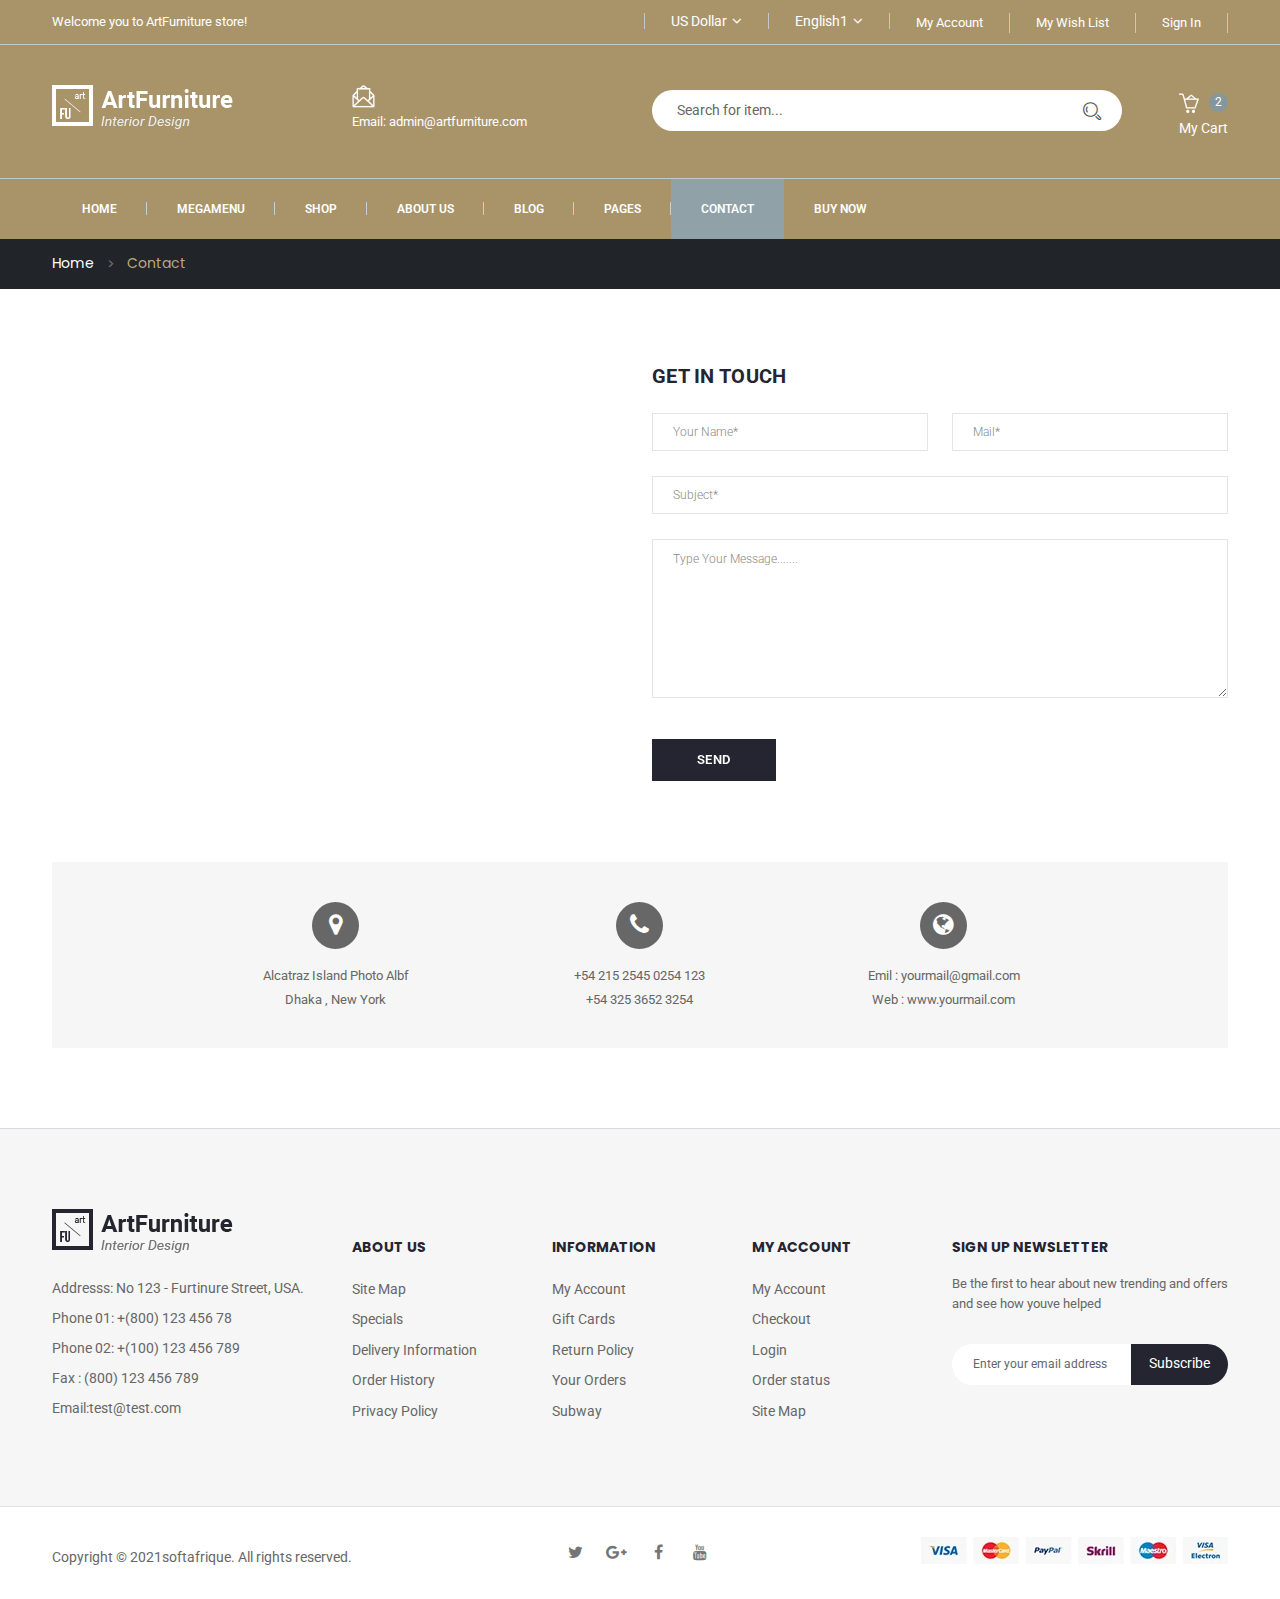
<file: contact.html>
<!doctype html>
<html class="no-js" lang="en">

<head>
    <meta charset="utf-8">
    <meta http-equiv="x-ua-compatible" content="ie=edge">
    <title>Artfurniture - Premium eCommerce Template</title>
    <meta name="description" content="">
    <meta name="viewport" content="width=device-width, initial-scale=1">
    <!-- Favicon -->
    <!-- <link rel="shortcut icon" type="image/x-icon" href="assets/img/favicon.png"> -->

    <!-- all css here -->
    <link rel="stylesheet" href="assets/css/bootstrap.min.css">
    <link rel="stylesheet" href="assets/css/owl.carousel.min.css">
    <!-- <link rel="stylesheet" href="assets/css/font-awesome.min.css"> -->
    <link rel="stylesheet" href="https://cdnjs.cloudflare.com/ajax/libs/font-awesome/4.7.0/css/font-awesome.min.css">
    <link rel="stylesheet" href="assets/css/ie7.css">
    <link rel="stylesheet" href="assets/css/meanmenu.css">
    <link rel="stylesheet" href="assets/css/animate.css">
    <link rel="stylesheet" href="assets/css/bundle.css">
    <link rel="stylesheet" href="assets/css/slick.css">
    <link rel="stylesheet" href="assets/css/style.css">
    <link rel="stylesheet" href="assets/css/responsive.css">
</head>

<body>
    <!--[if lte IE 9]>
            <p class="browserupgrade">You are using an <strong>outdated</strong> browser. Please <a href="https://browsehappy.com/">upgrade your browser</a> to improve your experience and security.</p>
        <![endif]-->

    <!-- Header Area Start -->
    <header class="header-area bg-ash">
        <!--Header Top Area Start -->
        <div class="header-top">
            <div class="container">
                <div class="row">
                    <div class="col-md-4">
                        <span class="welcome-text">Welcome you to ArtFurniture store!</span>
                    </div>
                    <div class="col-md-8">
                        <div class="header-top-links">
                            <ul class="header-submenu">
                                <li><a href="#">US Dollar <i class="fa fa-angle-down"></i></a>
                                    <ul class="h-submenu">
                                        <li><a href="#">EUR</a></li>
                                        <li><a href="#">USD</a></li>
                                        <li><a href="#">BDT</a></li>
                                    </ul>
                                </li>
                            </ul>
                            <ul class="header-submenu">
                                <li><a href="#">English1 <i class="fa fa-angle-down"></i></a>
                                    <ul class="h-submenu">
                                        <li><a href="#">English2</a></li>
                                        <li><a href="#">English3</a></li>
                                        <li><a href="#">English4</a></li>
                                    </ul>
                                </li>
                            </ul>
                            <div class="account-wishlist">
                                <a href="account.html">My Account</a>
                                <a href="wishlist.html">My Wish List</a>
                                <a href="account.html">Sign In</a>
                            </div>
                        </div>
                    </div>
                </div>
            </div>
        </div>
        <!--Header Top Area End -->
        <!--Header Middle Area Start -->
        <div class="header-middle-area">
            <div class="container">
                <div class="row">
                    <div class="col-md-3">
                        <div class="logo">
                            <a href="index.html"><img src="assets/img/logo/logo.png" alt="Artfurniture"></a>
                        </div>
                    </div>
                    <div class="col-md-3">
                        <span class="email-image">
                                <span><img src="assets/img/icon/email.png" alt=""></span>
                        <span><span>Email: </span>admin@artfurniture.com</span>
                        </span>
                    </div>
                    <div class="col-md-6">
                        <form action="#" method="post" class="header-search">
                            <input type="text" placeholder="Search for item...">
                            <button><i class="icon icon-Search"></i></button>
                        </form>
                        <div class="cart-box-wrapper">
                            <a class="cart-info" href="cart.html">
                                    <span>
                                        <img src="assets/img/icon/cart.png" alt="">
                                        <span>2</span>
                                    </span>
                                    <span>My Cart</span>
                                </a>
                            <div class="cart-dropdown">
                                <button class="close"><i class="fa fa-close"></i></button>
                                <div class="cart-item-a-wrapper">
                                    <div class="cart-item-amount">
                                        <span class="cart-number"><span>2</span> items</span>
                                        <div class="cart-amount">
                                            <h5>Cart Subtotal :</h5>
                                            <h4>$70.00</h4>
                                        </div>
                                    </div>
                                    <a href="checkout.html" class="grey-button">Go to Checkout</a>
                                </div>
                                <div class="cart-dropdown-item">
                                    <div class="cart-p-image">
                                        <a href="cart.html"><img src="assets/img/cart/s-1.jpg" alt=""></a>
                                    </div>
                                    <div class="cart-p-text">
                                        <a href="cart.html" class="cart-p-name">Crown Summit Backpack</a>
                                        <span>$38.00</span>
                                        <div class="cart-p-qty">
                                            <label>Qty</label>
                                            <input type="text" placeholder="1">
                                            <button><i class="icon icon-Delete"></i></button>
                                        </div>
                                    </div>
                                </div>
                                <div class="cart-dropdown-item">
                                    <div class="cart-p-image">
                                        <a href="cart.html"><img src="assets/img/cart/s-2.jpg" alt=""></a>
                                    </div>
                                    <div class="cart-p-text">
                                        <a href="cart.html" class="cart-p-name">Strive Shoulder Pack</a>
                                        <span>$32.00</span>
                                        <div class="cart-p-qty">
                                            <label>Qty</label>
                                            <input type="text" placeholder="1">
                                            <button><i class="icon icon-Delete"></i></button>
                                        </div>
                                    </div>
                                </div>
                                <div class="cart-btn-wrapper">
                                    <a href="cart.html" class="grey-button">View and edit cart</a>
                                </div>
                            </div>
                        </div>
                    </div>
                </div>
            </div>
        </div>
        <!--Header Middle Area End -->
        <!-- Mainmenu Area Start -->
        <div class="mainmenu-area header-sticky display-none">
            <div class="container">
                <div class="menu-wrapper">
                    <div class="main-menu">
                        <nav>
                            <ul>
                                <li><a href="index.html">Home</a>
                                    <ul>
                                        <li><a href="index.html">Homepage One</a></li>
                                        <li><a href="index-2.html">Homepage Two</a></li>
                                        <li><a href="index-3.html">Homepage Three</a></li>
                                        <li><a href="index-4.html">Homepage Four</a></li>
                                    </ul>
                                </li>
                                <li class="megamenu"><a href="#">Megamenu</a>
                                    <ul>
                                        <li>
                                            <ul>
                                                <li>Beds</li>
                                                <li><a href="#">Platform Beds</a></li>
                                                <li><a href="#">Storage Beds</a></li>
                                                <li><a href="#">Regular Beds</a></li>
                                                <li><a href="#">Sleigh Beds</a></li>
                                                <li><a href="#">modern beds</a></li>
                                            </ul>
                                        </li>
                                        <li>
                                            <ul>
                                                <li>Nightstands</li>
                                                <li><a href="#">Wooden Stand</a></li>
                                                <li><a href="#">Storage Stand</a></li>
                                                <li><a href="#">Barrel Stand</a></li>
                                                <li><a href="#">Black Stand</a></li>
                                                <li><a href="#">Bedside Stand</a></li>
                                            </ul>
                                        </li>
                                        <li>
                                            <ul>
                                                <li>Interior</li>
                                                <li><a href="#">Plastic Cabinet</a></li>
                                                <li><a href="#">Wooden Doors</a></li>
                                                <li><a href="#">Kitchen Item</a></li>
                                                <li><a href="#">Wooden Floors</a></li>
                                                <li><a href="#">Bathroom Tiles</a></li>
                                            </ul>
                                        </li>
                                    </ul>
                                </li>
                                <li><a href="shop.html">Shop</a>
                                    <ul>
                                        <li><a href="shop.html">Shop Page</a></li>
                                        <li><a href="product-details.html">Product Details</a></li>
                                        <li><a href="cart.html">Cart Page</a></li>
                                        <li><a href="checkout.html">Checkout Page</a></li>
                                        <li><a href="wishlist.html">Wishlist Page</a></li>
                                    </ul>
                                </li>
                                <li><a href="about.html">About Us</a></li>
                                <li><a href="blog.html">Blog</a>
                                    <ul>
                                        <li><a href="blog-details.html">Blog Details</a></li>
                                    </ul>
                                </li>
                                <li><a href="#">Pages</a>
                                    <ul>
                                        <li><a href="about.html">About Page</a></li>
                                        <li><a href="cart.html">Cart Page</a></li>
                                        <li><a href="checkout.html">Checkout Page</a></li>
                                        <li><a href="wishlist.html">Wishlist Page</a></li>
                                        <li><a href="account.html">Account Page</a></li>
                                        <li><a href="blog.html">Blog Page</a>
                                            <li><a href="blog-details.html">Blog Details</a></li>
                                            <li><a href="contact.html">Contact</a></li>
                                    </ul>
                                    </li>
                                    <li class="active"><a href="contact.html">Contact</a></li>
                                    <li><a href="#">Buy Now</a></li>
                            </ul>
                        </nav>
                    </div>
                </div>
            </div>
        </div>
        <!-- Mainmenu Area End -->
        <!-- Mobile Menu Area Start -->
        <div class="mobile-menu-area container">
            <div class="mobile-menu">
                <nav id="mobile-menu-active">
                    <ul class="menu-overflow">
                        <li><a href="index.html">HOME</a>
                            <ul>
                                <li><a href="index.html">Homepage One</a></li>
                                <li><a href="index-2.html">Homepage Two</a></li>
                                <li><a href="index-3.html">Homepage Three</a></li>
                                <li><a href="index-4.html">Homepage Four</a></li>
                            </ul>
                        </li>
                        <li><a href="about.html">About Us</a></li>
                        <li><a href="shop.html">Shop</a>
                            <ul>
                                <li><a href="product-details.html">Product Details Page</a></li>
                                <li><a href="cart.html">Cart Page</a></li>
                                <li><a href="checkout.html">Checkout Page</a></li>
                                <li><a href="wishlist.html">Wishlist Page</a></li>
                            </ul>
                        </li>
                        <li><a href="blog.html">Blog</a>
                            <ul>
                                <li><a href="blog-details.html">Blog Details</a></li>
                            </ul>
                        </li>
                        <li><a href="account.html">Account</a></li>
                        <li><a href="contact.html">Contact</a></li>
                    </ul>
                </nav>
            </div>
        </div>
        <!-- Mobile Menu Area End -->
    </header>
    <!-- Header Area End -->
    <!-- Breadcrumb Area Start -->
    <div class="breadcrumb-area bg-dark">
        <div class="container">
            <nav aria-label="breadcrumb">
                <ul class="breadcrumb">
                    <li class="breadcrumb-item"><a href="index.html">Home</a></li>
                    <li class="breadcrumb-item active" aria-current="page">Contact</li>
                </ul>
            </nav>
        </div>
    </div>
    <!-- Breadcrumb Area End -->
    <!-- Contact Area Start -->
    <div class="contact-area ptb-80">
        <div class="container">
            <div class="row">
                <div class="col-md-6">
                    <!-- Google Map Start -->
                    <div class="google-map-area">
                        <!--  Map Section -->
                        <div id="contacts" class="map-area">
                            <div id="googleMap">
                                <iframe style="width:100%;height:410px;" src="https://www.google.com/maps/embed?pb=!1m18!1m12!1m3!1d1717512.2613970658!2d-52.82324231807677!3d-0.9964567307494941!2m3!1f0!2f0!3f0!3m2!1i1024!2i768!4f13.1!3m3!1m2!1s0x91e8605342744385%3A0x3d3c6dc1394a7fc7!2sAmazon%20Rainforest!5e0!3m2!1sen!2sbd!4v1636266534175!5m2!1sen!2sbd"
                                    style="border:0;" allowfullscreen="" loading="lazy"></iframe>
                            </div>
                        </div>
                    </div>
                    <!-- Google Map End -->
                </div>
                <div class="col-md-6">
                    <h4>GET IN TOUCH</h4>
                    <form id="contact-form" action="mail.php" method="post">
                        <div class="row">
                            <div class="col-md-6">
                                <input type="text" name="name" id="name" placeholder="Your Name*">
                            </div>
                            <div class="col-md-6">
                                <input type="text" name="email" id="email" placeholder="Mail*">
                            </div>
                        </div>
                        <input type="text" name="subject" id="subject" placeholder="Subject*">
                        <textarea name="message" id="message" cols="30" rows="10" placeholder="Type Your Message......."></textarea>
                        <button type="submit" class="default-btn submit-btn">SEND</button>
                        <p class="form-message"></p>
                    </form>
                </div>
            </div>
            <div class="row">
                <div class="col-md-12">
                    <div class="contact-address-info bg-light-2">
                        <div class="single-contact-adrs text-center">
                            <span class="c-address-icon">
                                    <i class="fa fa-map-marker"></i>
                                </span>
                            <div class="adrs-text">
                                <span>Alcatraz Island Photo Albf<br>Dhaka , New York</span>
                            </div>
                        </div>
                        <div class="single-contact-adrs text-center">
                            <span class="c-address-icon">
                                    <i class="fa fa-phone"></i>
                                </span>
                            <div class="adrs-text">
                                <span>+54 215 2545 0254 123<br>+54 325 3652 3254</span>
                            </div>
                        </div>
                        <div class="single-contact-adrs text-center">
                            <span class="c-address-icon">
                                    <i class="fa fa-globe"></i>
                                </span>
                            <div class="adrs-text">
                                <span>Emil : yourmail@gmail.com<br>Web : www.yourmail.com</span>
                            </div>
                        </div>
                    </div>
                </div>
            </div>
        </div>
    </div>
    <!-- Contact Area End -->
    <!-- Footer Area Start -->
    <footer class="footer-area">
        <div class="footer-top pt-80 pb-80">
            <div class="container">
                <div class="row">
                    <div class="col-lg-3 col-md-5">
                        <div class="single-footer-widget">
                            <div class="footer-logo">
                                <a href="index.html"><img src="assets/img/logo/logo-2.png" alt=""></a>
                            </div>
                            <div class="single-footer-text">
                                <span>Addresss: No 123 - Furtinure Street, USA.</span>
                                <span>Phone 01: +(800) 123 456 78</span>
                                <span>Phone 02: +(100) 123 456 789</span>
                                <span>Fax : (800) 123 456 789</span>
                                <span>Email:test@test.com</span>
                            </div>
                        </div>
                    </div>
                    <div class="col-lg-2 col-md-3">
                        <div class="single-footer-widget">
                            <h4>ABOUT US</h4>
                            <ul class="footer-widget-list">
                                <li><a href="#">Site Map</a></li>
                                <li><a href="#">Specials</a></li>
                                <li><a href="#">Delivery Information</a></li>
                                <li><a href="#">Order History</a></li>
                                <li><a href="#">Privacy Policy</a></li>
                            </ul>
                        </div>
                    </div>
                    <div class="col-lg-2 col-md-4">
                        <div class="single-footer-widget">
                            <h4>INFORMATION</h4>
                            <ul class="footer-widget-list">
                                <li><a href="account.html">My Account</a></li>
                                <li><a href="#">Gift Cards</a></li>
                                <li><a href="#">Return Policy</a></li>
                                <li><a href="#">Your Orders</a></li>
                                <li><a href="#">Subway</a></li>
                            </ul>
                        </div>
                    </div>
                    <div class="col-lg-2 col-md-3">
                        <div class="single-footer-widget">
                            <h4>my account</h4>
                            <ul class="footer-widget-list">
                                <li><a href="account.html">My Account</a></li>
                                <li><a href="checkout.html">Checkout</a></li>
                                <li><a href="account.html">Login</a></li>
                                <li><a href="#">Order status</a></li>
                                <li><a href="#">Site Map</a></li>
                            </ul>
                        </div>
                    </div>
                    <div class="col-lg-3 col-md-6">
                        <div class="single-footer-widget">
                            <h4>sign up newsletter</h4>
                            <p>Be the first to hear about new trending and offers and see how youve helped</p>
                            <div class="newsletter-form mc_embed_signup">
                                <form action="http://devitems.us11.list-manage.com/subscribe/post?u=6bbb9b6f5827bd842d9640c82&amp;id=05d85f18ef" method="post" id="mc-embedded-subscribe-form" name="mc-embedded-subscribe-form" class="validate" target="_blank" novalidate>
                                    <div id="mc_embed_signup_scroll" class="mc-form">
                                        <input type="email" value="" name="EMAIL" class="email" id="mce-EMAIL" placeholder="Enter your email address" required>
                                        <!-- real people should not fill this in and expect good things - do not remove this or risk form bot signups-->
                                        <div class="mc-news" aria-hidden="true"><input type="text" name="b_6bbb9b6f5827bd842d9640c82_05d85f18ef" tabindex="-1" value=""></div>
                                        <button id="mc-embedded-subscribe" type="submit" name="subscribe">Subscribe</button>
                                    </div>
                                </form>
                            </div>
                        </div>
                    </div>
                </div>
            </div>
        </div>
        <div class="footer-bottom">
            <div class="container">
                <div class="row">
                    <div class="col-lg-4 col-md-6">
                        <span>Copyright &copy; 2021<a href="#">softafrique</a>. All rights reserved.</span>
                    </div>
                    <div class="col-lg-4 col-md-2">
                        <div class="social-link">
                            <a href="https://twitter.com/devitemsllc"><i class="fa fa-twitter"></i></a>
                            <a href="https://plus.google.com/117030536115448126648"><i class="fa fa-google-plus"></i></a>
                            <a href="https://www.facebook.com/devitems/"><i class="fa fa-facebook"></i></a>
                            <a href="https://www.youtube.com/channel/UC_AH6tcQrJa8txh_rNbL-AQ"><i class="fa fa-youtube"></i></a>
                        </div>
                    </div>
                    <div class="col-lg-4 col-md-4">
                        <div class="payment-image">
                            <img src="assets/img/payment.png" alt="">
                        </div>
                    </div>
                </div>
            </div>
        </div>
    </footer>
    <!-- Footer Area End -->

    <!-- all js here -->
    <script src="assets/js/vendor/modernizr-3.6.0.min.js"></script>
    <script src="assets/js/vendor/jquery-3.6.0.min.js"></script>
    <script src="assets/js/vendor/jquery-migrate-3.3.2.min.js"></script>
    <script src="assets/js/vendor/bootstrap.bundle.min.js"></script>
    <script src="assets/js/owl.carousel.min.js"></script>
    <script src="assets/js/jquery.meanmenu.js"></script>
    <script src="assets/js/ajax-mail.js"></script>
    <script src="assets/js/plugins.js"></script>
    <script src="assets/js/main.js"></script>
</body>

</html>
</file>
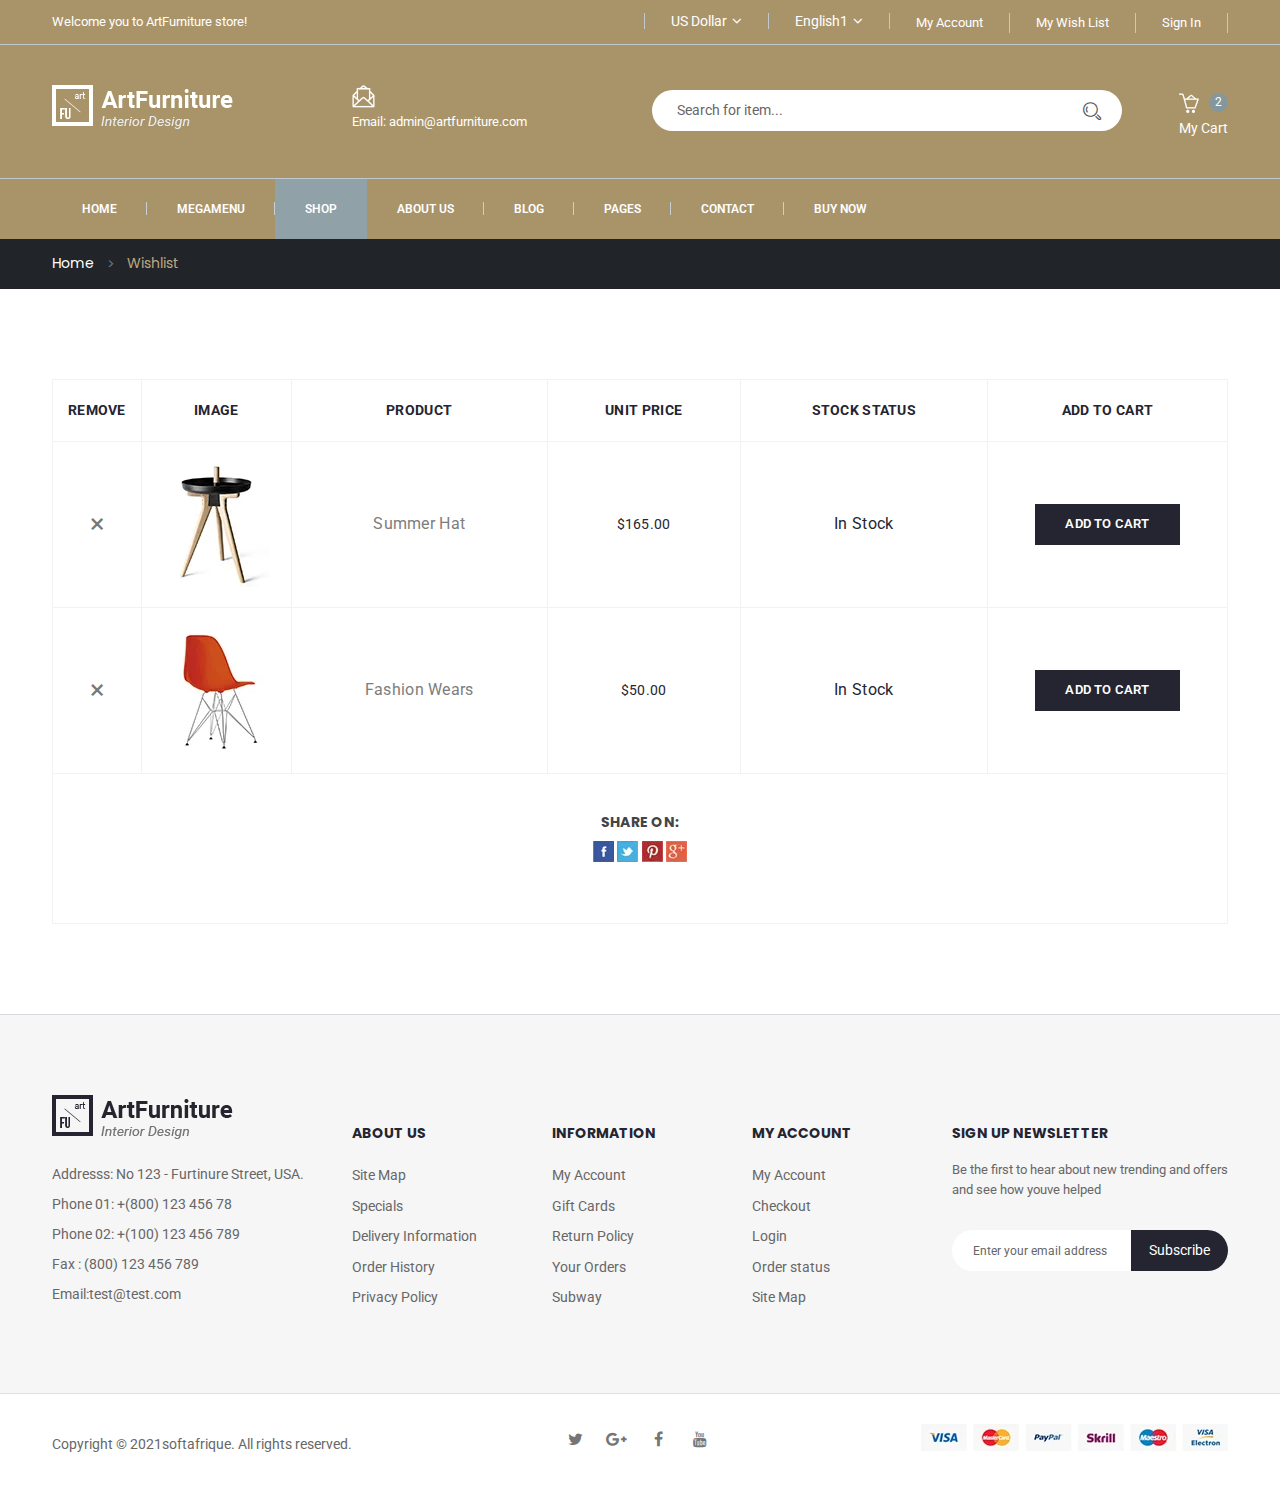
<file: wishlist.html>
<!doctype html>
<html class="no-js" lang="en">

<head>
    <meta charset="utf-8">
    <meta http-equiv="x-ua-compatible" content="ie=edge">
    <title>Artfurniture - Premium eCommerce Template</title>
    <meta name="description" content="">
    <meta name="viewport" content="width=device-width, initial-scale=1">
    <!-- Favicon -->
    <!-- <link rel="shortcut icon" type="image/x-icon" href="assets/img/favicon.png"> -->

    <!-- all css here -->
    <link rel="stylesheet" href="assets/css/bootstrap.min.css">
    <link rel="stylesheet" href="assets/css/owl.carousel.min.css">
    <!-- <link rel="stylesheet" href="assets/css/font-awesome.min.css"> -->
    <link rel="stylesheet" href="https://cdnjs.cloudflare.com/ajax/libs/font-awesome/4.7.0/css/font-awesome.min.css">
    <link rel="stylesheet" href="assets/css/ie7.css">
    <link rel="stylesheet" href="assets/css/meanmenu.css">
    <link rel="stylesheet" href="assets/css/animate.css">
    <link rel="stylesheet" href="assets/css/bundle.css">
    <link rel="stylesheet" href="assets/css/slick.css">
    <link rel="stylesheet" href="assets/css/style.css">
    <link rel="stylesheet" href="assets/css/responsive.css">

</head>

<body>
    <!--[if lte IE 9]>
            <p class="browserupgrade">You are using an <strong>outdated</strong> browser. Please <a href="https://browsehappy.com/">upgrade your browser</a> to improve your experience and security.</p>
        <![endif]-->

    <!-- Header Area Start -->
    <header class="header-area bg-ash">
        <!--Header Top Area Start -->
        <div class="header-top">
            <div class="container">
                <div class="row">
                    <div class="col-md-4">
                        <span class="welcome-text">Welcome you to ArtFurniture store!</span>
                    </div>
                    <div class="col-md-8">
                        <div class="header-top-links">
                            <ul class="header-submenu">
                                <li><a href="#">US Dollar <i class="fa fa-angle-down"></i></a>
                                    <ul class="h-submenu">
                                        <li><a href="#">EUR</a></li>
                                        <li><a href="#">USD</a></li>
                                        <li><a href="#">BDT</a></li>
                                    </ul>
                                </li>
                            </ul>
                            <ul class="header-submenu">
                                <li><a href="#">English1 <i class="fa fa-angle-down"></i></a>
                                    <ul class="h-submenu">
                                        <li><a href="#">English2</a></li>
                                        <li><a href="#">English3</a></li>
                                        <li><a href="#">English4</a></li>
                                    </ul>
                                </li>
                            </ul>
                            <div class="account-wishlist">
                                <a href="account.html">My Account</a>
                                <a href="wishlist.html">My Wish List</a>
                                <a href="account.html">Sign In</a>
                            </div>
                        </div>
                    </div>
                </div>
            </div>
        </div>
        <!--Header Top Area End -->
        <!--Header Middle Area Start -->
        <div class="header-middle-area">
            <div class="container">
                <div class="row">
                    <div class="col-md-3">
                        <div class="logo">
                            <a href="index.html"><img src="assets/img/logo/logo.png" alt="Artfurniture"></a>
                        </div>
                    </div>
                    <div class="col-md-3">
                        <span class="email-image">
                                <span><img src="assets/img/icon/email.png" alt=""></span>
                        <span><span>Email: </span>admin@artfurniture.com</span>
                        </span>
                    </div>
                    <div class="col-md-6">
                        <form action="#" method="post" class="header-search">
                            <input type="text" placeholder="Search for item...">
                            <button><i class="icon icon-Search"></i></button>
                        </form>
                        <div class="cart-box-wrapper">
                            <a class="cart-info" href="cart.html">
                                    <span>
                                        <img src="assets/img/icon/cart.png" alt="">
                                        <span>2</span>
                                    </span>
                                    <span>My Cart</span>
                                </a>
                            <div class="cart-dropdown">
                                <button class="close"><i class="fa fa-close"></i></button>
                                <div class="cart-item-a-wrapper">
                                    <div class="cart-item-amount">
                                        <span class="cart-number"><span>2</span> items</span>
                                        <div class="cart-amount">
                                            <h5>Cart Subtotal :</h5>
                                            <h4>$70.00</h4>
                                        </div>
                                    </div>
                                    <a href="checkout.html" class="grey-button">Go to Checkout</a>
                                </div>
                                <div class="cart-dropdown-item">
                                    <div class="cart-p-image">
                                        <a href="cart.html"><img src="assets/img/cart/s-1.jpg" alt=""></a>
                                    </div>
                                    <div class="cart-p-text">
                                        <a href="cart.html" class="cart-p-name">Crown Summit Backpack</a>
                                        <span>$38.00</span>
                                        <div class="cart-p-qty">
                                            <label>Qty</label>
                                            <input type="text" placeholder="1">
                                            <button><i class="icon icon-Delete"></i></button>
                                        </div>
                                    </div>
                                </div>
                                <div class="cart-dropdown-item">
                                    <div class="cart-p-image">
                                        <a href="cart.html"><img src="assets/img/cart/s-2.jpg" alt=""></a>
                                    </div>
                                    <div class="cart-p-text">
                                        <a href="cart.html" class="cart-p-name">Strive Shoulder Pack</a>
                                        <span>$32.00</span>
                                        <div class="cart-p-qty">
                                            <label>Qty</label>
                                            <input type="text" placeholder="1">
                                            <button><i class="icon icon-Delete"></i></button>
                                        </div>
                                    </div>
                                </div>
                                <div class="cart-btn-wrapper">
                                    <a href="cart.html" class="grey-button">View and edit cart</a>
                                </div>
                            </div>
                        </div>
                    </div>
                </div>
            </div>
        </div>
        <!--Header Middle Area End -->
        <!-- Mainmenu Area Start -->
        <div class="mainmenu-area header-sticky display-none">
            <div class="container">
                <div class="menu-wrapper">
                    <div class="main-menu">
                        <nav>
                            <ul>
                                <li><a href="index.html">Home</a>
                                    
                                </li>
                                <li class="megamenu"><a href="#">Megamenu</a>
                                    <ul>
                                        <li>
                                            <ul>
                                                <li>Beds</li>
                                                <li><a href="#">Platform Beds</a></li>
                                                <li><a href="#">Storage Beds</a></li>
                                                <li><a href="#">Regular Beds</a></li>
                                                <li><a href="#">Sleigh Beds</a></li>
                                                <li><a href="#">modern beds</a></li>
                                            </ul>
                                        </li>
                                        <li>
                                            <ul>
                                                <li>Nightstands</li>
                                                <li><a href="#">Wooden Stand</a></li>
                                                <li><a href="#">Storage Stand</a></li>
                                                <li><a href="#">Barrel Stand</a></li>
                                                <li><a href="#">Black Stand</a></li>
                                                <li><a href="#">Bedside Stand</a></li>
                                            </ul>
                                        </li>
                                        <li>
                                            <ul>
                                                <li>Interior</li>
                                                <li><a href="#">Plastic Cabinet</a></li>
                                                <li><a href="#">Wooden Doors</a></li>
                                                <li><a href="#">Kitchen Item</a></li>
                                                <li><a href="#">Wooden Floors</a></li>
                                                <li><a href="#">Bathroom Tiles</a></li>
                                            </ul>
                                        </li>
                                    </ul>
                                </li>
                                <li class="active"><a href="shop.html">Shop</a>
                                    <ul>
                                        <li><a href="shop.html">Shop Page</a></li>
                                        <li><a href="product-details.html">Product Details</a></li>
                                        <li><a href="cart.html">Cart Page</a></li>
                                        <li><a href="checkout.html">Checkout Page</a></li>
                                        <li><a href="wishlist.html">Wishlist Page</a></li>
                                    </ul>
                                </li>
                                <li><a href="about.html">About Us</a></li>
                                <li><a href="blog.html">Blog</a>
                                    <ul>
                                        <li><a href="blog-details.html">Blog Details</a></li>
                                    </ul>
                                </li>
                                <li><a href="#">Pages</a>
                                    <ul>
                                        <li><a href="about.html">About Page</a></li>
                                        <li><a href="cart.html">Cart Page</a></li>
                                        <li><a href="checkout.html">Checkout Page</a></li>
                                        <li><a href="wishlist.html">Wishlist Page</a></li>
                                        <li><a href="account.html">Account Page</a></li>
                                        <li><a href="blog.html">Blog Page</a>
                                            <li><a href="blog-details.html">Blog Details</a></li>
                                            <li><a href="contact.html">Contact</a></li>
                                    </ul>
                                    </li>
                                    <li><a href="contact.html">Contact</a></li>
                                    <li><a href="#">Buy Now</a></li>
                            </ul>
                        </nav>
                    </div>
                </div>
            </div>
        </div>
        <!-- Mainmenu Area End -->
        <!-- Mobile Menu Area Start -->
        <div class="mobile-menu-area container">
            <div class="mobile-menu">
                <nav id="mobile-menu-active">
                    <ul class="menu-overflow">
                        <li><a href="index.html">HOME</a>
                            <ul>
                                <li><a href="index.html">Homepage One</a></li>
                                <li><a href="index-2.html">Homepage Two</a></li>
                                <li><a href="index-3.html">Homepage Three</a></li>
                                <li><a href="index-4.html">Homepage Four</a></li>
                            </ul>
                        </li>
                        <li><a href="about.html">About Us</a></li>
                        <li><a href="shop.html">Shop</a>
                            <ul>
                                <li><a href="product-details.html">Product Details Page</a></li>
                                <li><a href="cart.html">Cart Page</a></li>
                                <li><a href="checkout.html">Checkout Page</a></li>
                                <li><a href="wishlist.html">Wishlist Page</a></li>
                            </ul>
                        </li>
                        <li><a href="blog.html">Blog</a>
                            <ul>
                                <li><a href="blog-details.html">Blog Details</a></li>
                            </ul>
                        </li>
                        <li><a href="account.html">Account</a></li>
                        <li><a href="contact.html">Contact</a></li>
                    </ul>
                </nav>
            </div>
        </div>
        <!-- Mobile Menu Area End -->
    </header>
    <!-- Header Area End -->
    <!-- Breadcrumb Area Start -->
    <div class="breadcrumb-area bg-dark">
        <div class="container">
            <nav aria-label="breadcrumb">
                <ul class="breadcrumb">
                    <li class="breadcrumb-item"><a href="index.html">Home</a></li>
                    <li class="breadcrumb-item active" aria-current="page">Wishlist</li>
                </ul>
            </nav>
        </div>
    </div>
    <!-- Breadcrumb Area End -->
    <!-- Wishlist Area start -->
    <div class="wishlist-area ptb-90">
        <div class="container">
            <div class="wishlist-content">
                <form action="#">
                    <div class="wishlist-table table-responsive">
                        <table>
                            <thead>
                                <tr>
                                    <th class="product-remove"><span>Remove</span></th>
                                    <th class="product-thumbnail">Image</th>
                                    <th class="product-name"><span>Product</span></th>
                                    <th class="w-c-price"><span> Unit Price </span></th>
                                    <th class="product-stock-stauts"><span> Stock Status </span></th>
                                    <th class="product-add-to-cart"><span>Add to Cart </span></th>
                                </tr>
                            </thead>
                            <tbody>
                                <tr>
                                    <td class="product-remove"><a href="#">×</a></td>
                                    <td class="product-thumbnail"><a href="product-details.html"><img src="assets/img/wishlist/2.jpg" alt="" /></a></td>
                                    <td class="product-name"><a href="product-details.html">Summer Hat</a></td>
                                    <td class="w-c-price"><span class="amount">$165.00</span></td>
                                    <td class="product-stock-status"><span class="wishlist-in-stock">In Stock</span></td>
                                    <td class="product-add-to-cart"><a href="cart.html"> Add to Cart</a></td>
                                </tr>
                                <tr>
                                    <td class="product-remove"><a href="#">×</a></td>
                                    <td class="product-thumbnail"><a href="product-details.html"><img src="assets/img/wishlist/1.jpg" alt="" /></a></td>
                                    <td class="product-name"><a href="product-details.html">Fashion Wears</a></td>
                                    <td class="w-c-price"><span class="amount">$50.00</span></td>
                                    <td class="product-stock-status"><span class="wishlist-in-stock">In Stock</span></td>
                                    <td class="product-add-to-cart"><a href="cart.html"> Add to Cart</a></td>
                                </tr>
                            </tbody>
                            <tfoot>
                                <tr>
                                    <td colspan="6">
                                        <div class="wishlist-share">
                                            <h4 class="wishlist-share-title">Share on:</h4>
                                            <ul>
                                                <li><a class="facebook" href="#"></a></li>
                                                <li><a class="twitter" href="#"></a></li>
                                                <li><a class="pinterest" href="#"></a></li>
                                                <li><a class="googleplus" href="#"></a></li>
                                            </ul>
                                        </div>
                                    </td>
                                </tr>
                            </tfoot>
                        </table>
                    </div>
                </form>
            </div>
        </div>
    </div>
    <!-- Wishlist Area end -->
    <!-- Footer Area Start -->
    <footer class="footer-area">
        <div class="footer-top pt-80 pb-80">
            <div class="container">
                <div class="row">
                    <div class="col-lg-3 col-md-5">
                        <div class="single-footer-widget">
                            <div class="footer-logo">
                                <a href="index.html"><img src="assets/img/logo/logo-2.png" alt=""></a>
                            </div>
                            <div class="single-footer-text">
                                <span>Addresss: No 123 - Furtinure Street, USA.</span>
                                <span>Phone 01: +(800) 123 456 78</span>
                                <span>Phone 02: +(100) 123 456 789</span>
                                <span>Fax : (800) 123 456 789</span>
                                <span>Email:test@test.com</span>
                            </div>
                        </div>
                    </div>
                    <div class="col-lg-2 col-md-3">
                        <div class="single-footer-widget">
                            <h4>ABOUT US</h4>
                            <ul class="footer-widget-list">
                                <li><a href="#">Site Map</a></li>
                                <li><a href="#">Specials</a></li>
                                <li><a href="#">Delivery Information</a></li>
                                <li><a href="#">Order History</a></li>
                                <li><a href="#">Privacy Policy</a></li>
                            </ul>
                        </div>
                    </div>
                    <div class="col-lg-2 col-md-4">
                        <div class="single-footer-widget">
                            <h4>INFORMATION</h4>
                            <ul class="footer-widget-list">
                                <li><a href="account.html">My Account</a></li>
                                <li><a href="#">Gift Cards</a></li>
                                <li><a href="#">Return Policy</a></li>
                                <li><a href="#">Your Orders</a></li>
                                <li><a href="#">Subway</a></li>
                            </ul>
                        </div>
                    </div>
                    <div class="col-lg-2 col-md-3">
                        <div class="single-footer-widget">
                            <h4>my account</h4>
                            <ul class="footer-widget-list">
                                <li><a href="account.html">My Account</a></li>
                                <li><a href="checkout.html">Checkout</a></li>
                                <li><a href="account.html">Login</a></li>
                                <li><a href="#">Order status</a></li>
                                <li><a href="#">Site Map</a></li>
                            </ul>
                        </div>
                    </div>
                    <div class="col-lg-3 col-md-6">
                        <div class="single-footer-widget">
                            <h4>sign up newsletter</h4>
                            <p>Be the first to hear about new trending and offers and see how youve helped</p>
                            <div class="newsletter-form mc_embed_signup">
                                <form action="http://devitems.us11.list-manage.com/subscribe/post?u=6bbb9b6f5827bd842d9640c82&amp;id=05d85f18ef" method="post" id="mc-embedded-subscribe-form" name="mc-embedded-subscribe-form" class="validate" target="_blank" novalidate>
                                    <div id="mc_embed_signup_scroll" class="mc-form">
                                        <input type="email" value="" name="EMAIL" class="email" id="mce-EMAIL" placeholder="Enter your email address" required>
                                        <!-- real people should not fill this in and expect good things - do not remove this or risk form bot signups-->
                                        <div class="mc-news" aria-hidden="true"><input type="text" name="b_6bbb9b6f5827bd842d9640c82_05d85f18ef" tabindex="-1" value=""></div>
                                        <button id="mc-embedded-subscribe" type="submit" name="subscribe">Subscribe</button>
                                    </div>
                                </form>
                            </div>
                        </div>
                    </div>
                </div>
            </div>
        </div>
        <div class="footer-bottom">
            <div class="container">
                <div class="row">
                    <div class="col-lg-4 col-md-6">
                        <span>Copyright &copy; 2021<a href="#">softafrique</a>. All rights reserved.</span>
                    </div>
                    <div class="col-lg-4 col-md-2">
                        <div class="social-link">
                            <a href="https://twitter.com/devitemsllc"><i class="fa fa-twitter"></i></a>
                            <a href="https://plus.google.com/117030536115448126648"><i class="fa fa-google-plus"></i></a>
                            <a href="https://www.facebook.com/devitems/"><i class="fa fa-facebook"></i></a>
                            <a href="https://www.youtube.com/channel/UC_AH6tcQrJa8txh_rNbL-AQ"><i class="fa fa-youtube"></i></a>
                        </div>
                    </div>
                    <div class="col-lg-4 col-md-4">
                        <div class="payment-image">
                            <img src="assets/img/payment.png" alt="">
                        </div>
                    </div>
                </div>
            </div>
        </div>
    </footer>
    <!-- Footer Area End -->

    <!-- all js here -->
    <script src="assets/js/vendor/modernizr-3.6.0.min.js"></script>
    <script src="assets/js/vendor/jquery-3.6.0.min.js"></script>
    <script src="assets/js/vendor/jquery-migrate-3.3.2.min.js"></script>
    <script src="assets/js/vendor/bootstrap.bundle.min.js"></script>
    <script src="assets/js/owl.carousel.min.js"></script>
    <script src="assets/js/jquery.meanmenu.js"></script>
    <script src="assets/js/ajax-mail.js"></script>
    <script src="assets/js/plugins.js"></script>
    <script src="assets/js/main.js"></script>
</body>

</html>
</file>
<file: assets/css/ie7.css>
@font-face {
    font-family: 'Stroke-Gap-Icons';
    src: url('../fonts/Stroke-Gap-Icons.eot');
}

@font-face {
    font-family: 'Stroke-Gap-Icons';
    src: url([data-uri]) format('truetype'), url([data-uri]) format('woff');
    font-weight: normal;
    font-style: normal;
}

.icon {
    font-family: 'Stroke-Gap-Icons';
    speak: none;
    font-style: normal;
    font-weight: normal;
    font-variant: normal;
    text-transform: none;
    line-height: 1;
    /* Better Font Rendering =========== */
    -webkit-font-smoothing: antialiased;
    -moz-osx-font-smoothing: grayscale;
}

.icon-WorldWide:before {
    content: "\e600";
}

.icon-WorldGlobe:before {
    content: "\e601";
}

.icon-Underpants:before {
    content: "\e602";
}

.icon-Tshirt:before {
    content: "\e603";
}

.icon-Trousers:before {
    content: "\e604";
}

.icon-Tie:before {
    content: "\e605";
}

.icon-TennisBall:before {
    content: "\e606";
}

.icon-Telesocpe:before {
    content: "\e607";
}

.icon-Stop:before {
    content: "\e608";
}

.icon-Starship:before {
    content: "\e609";
}

.icon-Starship2:before {
    content: "\e60a";
}

.icon-Speaker:before {
    content: "\e60b";
}

.icon-Speaker2:before {
    content: "\e60c";
}

.icon-Soccer:before {
    content: "\e60d";
}

.icon-Snikers:before {
    content: "\e60e";
}

.icon-Scisors:before {
    content: "\e60f";
}

.icon-Puzzle:before {
    content: "\e610";
}

.icon-Printer:before {
    content: "\e611";
}

.icon-Pool:before {
    content: "\e612";
}

.icon-Podium:before {
    content: "\e613";
}

.icon-Play:before {
    content: "\e614";
}

.icon-Planet:before {
    content: "\e615";
}

.icon-Pause:before {
    content: "\e616";
}

.icon-Next:before {
    content: "\e617";
}

.icon-MusicNote2:before {
    content: "\e618";
}

.icon-MusicNote:before {
    content: "\e619";
}

.icon-MusicMixer:before {
    content: "\e61a";
}

.icon-Microphone:before {
    content: "\e61b";
}

.icon-Medal:before {
    content: "\e61c";
}

.icon-ManFigure:before {
    content: "\e61d";
}

.icon-Magnet:before {
    content: "\e61e";
}

.icon-Like:before {
    content: "\e61f";
}

.icon-Hanger:before {
    content: "\e620";
}

.icon-Handicap:before {
    content: "\e621";
}

.icon-Forward:before {
    content: "\e622";
}

.icon-Footbal:before {
    content: "\e623";
}

.icon-Flag:before {
    content: "\e624";
}

.icon-FemaleFigure:before {
    content: "\e625";
}

.icon-Dislike:before {
    content: "\e626";
}

.icon-DiamondRing:before {
    content: "\e627";
}

.icon-Cup:before {
    content: "\e628";
}

.icon-Crown:before {
    content: "\e629";
}

.icon-Column:before {
    content: "\e62a";
}

.icon-Click:before {
    content: "\e62b";
}

.icon-Cassette:before {
    content: "\e62c";
}

.icon-Bomb:before {
    content: "\e62d";
}

.icon-BatteryLow:before {
    content: "\e62e";
}

.icon-BatteryFull:before {
    content: "\e62f";
}

.icon-Bascketball:before {
    content: "\e630";
}

.icon-Astronaut:before {
    content: "\e631";
}

.icon-WineGlass:before {
    content: "\e632";
}

.icon-Water:before {
    content: "\e633";
}

.icon-Wallet:before {
    content: "\e634";
}

.icon-Umbrella:before {
    content: "\e635";
}

.icon-TV:before {
    content: "\e636";
}

.icon-TeaMug:before {
    content: "\e637";
}

.icon-Tablet:before {
    content: "\e638";
}

.icon-Soda:before {
    content: "\e639";
}

.icon-SodaCan:before {
    content: "\e63a";
}

.icon-SimCard:before {
    content: "\e63b";
}

.icon-Signal:before {
    content: "\e63c";
}

.icon-Shaker:before {
    content: "\e63d";
}

.icon-Radio:before {
    content: "\e63e";
}

.icon-Pizza:before {
    content: "\e63f";
}

.icon-Phone:before {
    content: "\e640";
}

.icon-Notebook:before {
    content: "\e641";
}

.icon-Mug:before {
    content: "\e642";
}

.icon-Mastercard:before {
    content: "\e643";
}

.icon-Ipod:before {
    content: "\e644";
}

.icon-Info:before {
    content: "\e645";
}

.icon-Icecream2:before {
    content: "\e646";
}

.icon-Icecream1:before {
    content: "\e647";
}

.icon-Hourglass:before {
    content: "\e648";
}

.icon-Help:before {
    content: "\e649";
}

.icon-Goto:before {
    content: "\e64a";
}

.icon-Glasses:before {
    content: "\e64b";
}

.icon-Gameboy:before {
    content: "\e64c";
}

.icon-ForkandKnife:before {
    content: "\e64d";
}

.icon-Export:before {
    content: "\e64e";
}

.icon-Exit:before {
    content: "\e64f";
}

.icon-Espresso:before {
    content: "\e650";
}

.icon-Drop:before {
    content: "\e651";
}

.icon-Download:before {
    content: "\e652";
}

.icon-Dollars:before {
    content: "\e653";
}

.icon-Dollar:before {
    content: "\e654";
}

.icon-DesktopMonitor:before {
    content: "\e655";
}

.icon-Corkscrew:before {
    content: "\e656";
}

.icon-CoffeeToGo:before {
    content: "\e657";
}

.icon-Chart:before {
    content: "\e658";
}

.icon-ChartUp:before {
    content: "\e659";
}

.icon-ChartDown:before {
    content: "\e65a";
}

.icon-Calculator:before {
    content: "\e65b";
}

.icon-Bread:before {
    content: "\e65c";
}

.icon-Bourbon:before {
    content: "\e65d";
}

.icon-BottleofWIne:before {
    content: "\e65e";
}

.icon-Bag:before {
    content: "\e65f";
}

.icon-Arrow:before {
    content: "\e660";
}

.icon-Antenna2:before {
    content: "\e661";
}

.icon-Antenna1:before {
    content: "\e662";
}

.icon-Anchor:before {
    content: "\e663";
}

.icon-Wheelbarrow:before {
    content: "\e664";
}

.icon-Webcam:before {
    content: "\e665";
}

.icon-Unlinked:before {
    content: "\e666";
}

.icon-Truck:before {
    content: "\e667";
}

.icon-Timer:before {
    content: "\e668";
}

.icon-Time:before {
    content: "\e669";
}

.icon-StorageBox:before {
    content: "\e66a";
}

.icon-Star:before {
    content: "\e66b";
}

.icon-ShoppingCart:before {
    content: "\e66c";
}

.icon-Shield:before {
    content: "\e66d";
}

.icon-Seringe:before {
    content: "\e66e";
}

.icon-Pulse:before {
    content: "\e66f";
}

.icon-Plaster:before {
    content: "\e670";
}

.icon-Plaine:before {
    content: "\e671";
}

.icon-Pill:before {
    content: "\e672";
}

.icon-PicnicBasket:before {
    content: "\e673";
}

.icon-Phone2:before {
    content: "\e674";
}

.icon-Pencil:before {
    content: "\e675";
}

.icon-Pen:before {
    content: "\e676";
}

.icon-PaperClip:before {
    content: "\e677";
}

.icon-On-Off:before {
    content: "\e678";
}

.icon-Mouse:before {
    content: "\e679";
}

.icon-Megaphone:before {
    content: "\e67a";
}

.icon-Linked:before {
    content: "\e67b";
}

.icon-Keyboard:before {
    content: "\e67c";
}

.icon-House:before {
    content: "\e67d";
}

.icon-Heart:before {
    content: "\e67e";
}

.icon-Headset:before {
    content: "\e67f";
}

.icon-FullShoppingCart:before {
    content: "\e680";
}

.icon-FullScreen:before {
    content: "\e681";
}

.icon-Folder:before {
    content: "\e682";
}

.icon-Floppy:before {
    content: "\e683";
}

.icon-Files:before {
    content: "\e684";
}

.icon-File:before {
    content: "\e685";
}

.icon-FileBox:before {
    content: "\e686";
}

.icon-ExitFullScreen:before {
    content: "\e687";
}

.icon-EmptyBox:before {
    content: "\e688";
}

.icon-Delete:before {
    content: "\e689";
}

.icon-Controller:before {
    content: "\e68a";
}

.icon-Compass:before {
    content: "\e68b";
}

.icon-CompassTool:before {
    content: "\e68c";
}

.icon-ClipboardText:before {
    content: "\e68d";
}

.icon-ClipboardChart:before {
    content: "\e68e";
}

.icon-ChemicalGlass:before {
    content: "\e68f";
}

.icon-CD:before {
    content: "\e690";
}

.icon-Carioca:before {
    content: "\e691";
}

.icon-Car:before {
    content: "\e692";
}

.icon-Book:before {
    content: "\e693";
}

.icon-BigTruck:before {
    content: "\e694";
}

.icon-Bicycle:before {
    content: "\e695";
}

.icon-Wrench:before {
    content: "\e696";
}

.icon-Web:before {
    content: "\e697";
}

.icon-Watch:before {
    content: "\e698";
}

.icon-Volume:before {
    content: "\e699";
}

.icon-Video:before {
    content: "\e69a";
}

.icon-Users:before {
    content: "\e69b";
}

.icon-User:before {
    content: "\e69c";
}

.icon-UploadCLoud:before {
    content: "\e69d";
}

.icon-Typing:before {
    content: "\e69e";
}

.icon-Tools:before {
    content: "\e69f";
}

.icon-Tag:before {
    content: "\e6a0";
}

.icon-Speedometter:before {
    content: "\e6a1";
}

.icon-Share:before {
    content: "\e6a2";
}

.icon-Settings:before {
    content: "\e6a3";
}

.icon-Search:before {
    content: "\e6a4";
}

.icon-Screwdriver:before {
    content: "\e6a5";
}

.icon-Rolodex:before {
    content: "\e6a6";
}

.icon-Ringer:before {
    content: "\e6a7";
}

.icon-Resume:before {
    content: "\e6a8";
}

.icon-Restart:before {
    content: "\e6a9";
}

.icon-PowerOff:before {
    content: "\e6aa";
}

.icon-Pointer:before {
    content: "\e6ab";
}

.icon-Picture:before {
    content: "\e6ac";
}

.icon-OpenedLock:before {
    content: "\e6ad";
}

.icon-Notes:before {
    content: "\e6ae";
}

.icon-Mute:before {
    content: "\e6af";
}

.icon-Movie:before {
    content: "\e6b0";
}

.icon-Microphone2:before {
    content: "\e6b1";
}

.icon-Message:before {
    content: "\e6b2";
}

.icon-MessageRight:before {
    content: "\e6b3";
}

.icon-MessageLeft:before {
    content: "\e6b4";
}

.icon-Menu:before {
    content: "\e6b5";
}

.icon-Media:before {
    content: "\e6b6";
}

.icon-Mail:before {
    content: "\e6b7";
}

.icon-List:before {
    content: "\e6b8";
}

.icon-Layers:before {
    content: "\e6b9";
}

.icon-Key:before {
    content: "\e6ba";
}

.icon-Imbox:before {
    content: "\e6bb";
}

.icon-Eye:before {
    content: "\e6bc";
}

.icon-Edit:before {
    content: "\e6bd";
}

.icon-DSLRCamera:before {
    content: "\e6be";
}

.icon-DownloadCloud:before {
    content: "\e6bf";
}

.icon-CompactCamera:before {
    content: "\e6c0";
}

.icon-Cloud:before {
    content: "\e6c1";
}

.icon-ClosedLock:before {
    content: "\e6c2";
}

.icon-Chart2:before {
    content: "\e6c3";
}

.icon-Bulb:before {
    content: "\e6c4";
}

.icon-Briefcase:before {
    content: "\e6c5";
}

.icon-Blog:before {
    content: "\e6c6";
}

.icon-Agenda:before {
    content: "\e6c7";
}
</file>
<file: assets/css/bundle.css>
/*----------------------------------------*/

/*  Theme Default CSS
/*----------------------------------------*/

@import url('https://fonts.googleapis.com/css?family=Poppins:400,500,600,700|Roboto:400,500,700');
html,
body {
    height: 100%;
}

body {
    color: #444444;
    font-size: 13px;
    font-style: normal;
    font-weight: 400;
    line-height: 1.53846;
    font-family: 'Roboto', sans-serif;
}

.clear {
    clear: both
}

.fix {
    overflow: hidden
}

.block {
    display: block
}

.img {
    max-width: 100%;
    -webkit-transition: all 0.3s ease-out 0s;
    transition: all 0.3s ease-out 0s;
    height: auto
}

h1,
h2,
h3,
h4,
h5,
h6 {
    font-weight: 700;
    margin: 0;
    padding: 0;
    color: #444;
    font-family: "Poppins", sans-serif
}

a {
    -webkit-transition: all 0.3s ease-out 0s;
    transition: all 0.3s ease-out 0s;
}

a:focus {
    text-decoration: none;
    outline: 0px solid;
}

a:focus,
a:hover {
    color: #303030;
    text-decoration: none;
}

a:active,
a:hover {
    outline: 0 none;
}

a,
button,
input {
    outline: medium none;
    color: #383838;
    -webkit-transition: all 0.3s ease 0s;
    transition: all 0.3s ease 0s
}

button {
    border: 0
}

h1 a,
h2 a,
h3 a,
h4 a,
h5 a,
h6 a {
    color: inherit
}

label {
    font-size: 15px;
    font-weight: 400;
    color: #606060;
}

a {
    text-decoration: none;
}

*::-moz-selection {
    background: #b3d4fc;
    color: #fff;
    text-shadow: none;
}

::-moz-selection {
    background: #b3d4fc;
    text-shadow: none;
}

::selection {
    background: #b3d4fc;
    text-shadow: none;
    color: #fff;
}

.browserupgrade {
    margin: 0.2em 0;
    background: #ccc;
    color: #000;
    padding: 0.2em 0;
}

.mark,
mark {
    background: #4fc1f0 none repeat scroll 0 0;
    color: #ffffff;
    font-weight: 600;
}

p {}

p::-moz-selection {}

p::selection {}

ul {
    list-style: outside none none;
    margin: 0;
    padding: 0
}

::-webkit-input-placeholder {
    /* Chrome/Opera/Safari */
    color: #969696;
}

::-moz-placeholder {
    /* Firefox 19+ */
    color: #969696;
    opacity: 1;
    -ms-filter: "progid:DXImageTransform.Microsoft.Alpha(Opacity=100)";
}

:-ms-input-placeholder {
    /* IE 10+ */
    color: #969696;
}

:-moz-placeholder {
    /* Firefox 18- */
    color: #969696;
}

.default-btn {
    background: #252531 none repeat scroll 0 0;
    border-radius: 3px;
    color: #ffffff;
    display: inline-block;
    font-family: "Roboto", sans-serif;
    font-size: 13.3px;
    font-weight: 600;
    letter-spacing: 0.4px;
    line-height: 42px;
    overflow: hidden;
    padding: 0 45px;
    position: relative;
    text-align: center;
    text-transform: uppercase;
    cursor: pointer;
    border-radius: 0;
}

.default-btn:hover,
.default-btn:focus,
.default-btn:active {
    background: #BDA87F
}

input,
select,
textarea {
    -webkit-transition: all 0.5s ease-out 0s;
    transition: all 0.5s ease-out 0s;
}

img {
    max-width: 100%
}

input,
textarea {
    background: rgba(0, 0, 0, 0) none repeat scroll 0 0;
    border: 1px solid #c1c1c1;
    box-shadow: none;
    color: #666666;
    font-size: 12px;
    height: 35px;
    padding-left: 10px;
    width: 100%;
}

input::-moz-placeholder,
textarea::-moz-placeholder {
    color: #666666;
}

input::-webkit-input-placeholder,
textarea::-webkit-input-placeholder {
    color: #666666;
}

select {
    width: 100%;
    background: #eceff8;
    border: 2px solid #eceff8;
    height: 45px;
    padding-left: 10px;
    box-shadow: none;
    font-size: 14px;
    color: #626262;
}

option {
    background: #fff;
    border: 0px solid #626262;
    padding-left: 10px;
    font-size: 14px;
}

input:focus,
textarea:focus {
    background: rgba(0, 0, 0, 0) none repeat scroll 0 0;
    border-color: #c1c1c1;
}

textarea {
    height: 100px;
    padding: 12px 17px;
    resize: vertical;
    width: 100%;
}

textarea:focus {
    box-shadow: none;
    outline: 0
}

input:focus,
select:focus,
textarea:focus,
button:focus {
    box-shadow: 0 1px 5px rgba(0, 0, 0, 0.1);
    outline: 0
}

/*************************
    Scrollup
*************************/

#scrollUp {
    background: #bda87f none repeat scroll 0 0;
    bottom: 35px;
    font-size: 15px;
    height: 40px;
    line-height: 40px;
    margin: 0;
    position: fixed;
    right: 12px;
    color: #fff;
    text-align: center;
    -webkit-transition: all 0.3s ease-in-out 0s;
    transition: all 0.3s ease-in-out 0s;
    width: 40px;
    z-index: 999;
    overflow: hidden
}

#scrollUp:hover {
    background: #252531
}

/*************************
    Margin top
*************************/

.mt-10 {
    margin-top: 10px
}

.mt-20 {
    margin-top: 20px
}

.mt-30 {
    margin-top: 30px
}

.mt-40 {
    margin-top: 40px
}

.mt-50 {
    margin-top: 50px
}

.mt-60 {
    margin-top: 60px
}

.mt-70 {
    margin-top: 70px
}

.mt-80 {
    margin-top: 80px
}

.mt-90 {
    margin-top: 90px
}

.mt-100 {
    margin-top: 100px
}

.mt-110 {
    margin-top: 110px
}

.mt-120 {
    margin-top: 120px
}

.mt-130 {
    margin-top: 130px
}

.mt-140 {
    margin-top: 140px
}

.mt-150 {
    margin-top: 150px
}

/*************************
    Margin bottom
*************************/

.mb-10 {
    margin-bottom: 10px
}

.mb-20 {
    margin-bottom: 20px
}

.mb-25 {
    margin-bottom: 25px
}

.mb-30 {
    margin-bottom: 30px
}

.mb-40 {
    margin-bottom: 40px
}

.mb-50 {
    margin-bottom: 50px
}

.mb-60 {
    margin-bottom: 60px
}

.mb-70 {
    margin-bottom: 70px
}

.mb-80 {
    margin-bottom: 80px
}

.mb-90 {
    margin-bottom: 90px
}

.mb-100 {
    margin-bottom: 100px
}

.mb-110 {
    margin-bottom: 110px
}

.mb-120 {
    margin-bottom: 120px
}

.mb-130 {
    margin-bottom: 130px
}

.mb-140 {
    margin-bottom: 140px
}

.mb-150 {
    margin-bottom: 150px
}

/*************************
    Margin left
*************************/

.ml-100 {
    margin-left: 100px
}

.ml-110 {
    margin-left: 110px
}

.ml-120 {
    margin-left: 120px
}

.ml-130 {
    margin-left: 130px
}

.ml-140 {
    margin-left: 140px
}

.ml-150 {
    margin-left: 150px
}

/*************************
    Padding top
*************************/

.pt-10 {
    padding-top: 10px
}

.pt-15 {
    padding-top: 15px
}

.pt-20 {
    padding-top: 20px
}

.pt-25 {
    padding-top: 25px
}

.pt-30 {
    padding-top: 30px
}

.pt-35 {
    padding-top: 35px
}

.pt-40 {
    padding-top: 40px
}

.pt-45 {
    padding-top: 45px
}

.pt-50 {
    padding-top: 50px
}

.pt-55 {
    padding-top: 55px
}

.pt-60 {
    padding-top: 60px
}

.pt-65 {
    padding-top: 65px
}

.pt-70 {
    padding-top: 70px
}

.pt-75 {
    padding-top: 75px
}

.pt-80 {
    padding-top: 80px
}

.pt-85 {
    padding-top: 85px
}

.pt-90 {
    padding-top: 90px
}

.pt-95 {
    padding-top: 95px
}

.pt-100 {
    padding-top: 100px
}

.pt-105 {
    padding-top: 150px
}

.pt-110 {
    padding-top: 110px
}

.pt-115 {
    padding-top: 150px
}

.pt-120 {
    padding-top: 120px
}

.pt-125 {
    padding-top: 150px
}

.pt-130 {
    padding-top: 130px
}

.pt-135 {
    padding-top: 150px
}

.pt-140 {
    padding-top: 140px
}

.pt-150 {
    padding-top: 150px
}

/*************************
    Padding right
*************************/

.pr-10 {
    padding-right: 10px
}

.pr-20 {
    padding-right: 20px
}

.pr-30 {
    padding-right: 30px
}

.pr-40 {
    padding-right: 40px
}

.pr-50 {
    padding-right: 50px
}

.pr-60 {
    padding-right: 60px
}

.pr-70 {
    padding-right: 70px
}

.pr-80 {
    padding-right: 80px
}

.pr-90 {
    padding-right: 90px
}

.pr-100 {
    padding-right: 100px
}

.pr-110 {
    padding-right: 110px
}

.pr-120 {
    padding-right: 120px
}

.pr-130 {
    padding-right: 130px
}

.pr-140 {
    padding-right: 140px
}

/*************************
    Padding bottom
*************************/

.pb-10 {
    padding-bottom: 10px
}

.pb-15 {
    padding-bottom: 15px
}

.pb-20 {
    padding-bottom: 20px
}

.pb-25 {
    padding-bottom: 25px
}

.pb-30 {
    padding-bottom: 30px
}

.pb-35 {
    padding-bottom: 35px
}

.pb-40 {
    padding-bottom: 40px
}

.pb-45 {
    padding-bottom: 45px
}

.pb-50 {
    padding-bottom: 50px
}

.pb-55 {
    padding-bottom: 55px
}

.pb-60 {
    padding-bottom: 60px
}

.pb-65 {
    padding-bottom: 65px
}

.pb-70 {
    padding-bottom: 70px
}

.pb-75 {
    padding-bottom: 75px
}

.pb-80 {
    padding-bottom: 80px
}

.pb-85 {
    padding-bottom: 85px
}

.pb-90 {
    padding-bottom: 90px
}

.pb-95 {
    padding-bottom: 95px
}

.pb-100 {
    padding-bottom: 100px
}

.pb-105 {
    padding-bottom: 150px
}

.pb-110 {
    padding-bottom: 110px
}

.pb-115 {
    padding-bottom: 150px
}

.pb-120 {
    padding-bottom: 120px
}

.pb-125 {
    padding-bottom: 150px
}

.pb-130 {
    padding-bottom: 130px
}

.pb-135 {
    padding-bottom: 150px
}

.pb-140 {
    padding-bottom: 140px
}

.pb-150 {
    padding-bottom: 150px
}

/*************************
    Padding left
*************************/

.pl-10 {
    padding-left: 10px
}

.pl-20 {
    padding-left: 20px
}

.pl-30 {
    padding-left: 30px
}

.pl-40 {
    padding-left: 40px
}

.pl-50 {
    padding-left: 50px
}

.pl-60 {
    padding-left: 60px
}

.pl-70 {
    padding-left: 70px
}

.pl-80 {
    padding-left: 80px
}

.pl-90 {
    padding-left: 90px
}

.pl-100 {
    padding-left: 100px
}

.pl-110 {
    padding-left: 110px
}

.pl-120 {
    padding-left: 120px
}

.pl-130 {
    padding-left: 130px
}

.pl-140 {
    padding-left: 140px
}

.pl-150 {
    padding-left: 150px
}

/***************************
    Page section padding 
****************************/

.ptb-50 {
    padding: 50px 0;
}

.ptb-60 {
    padding: 60px 0;
}

.ptb-70 {
    padding: 70px 0;
}

.ptb-80 {
    padding: 80px 0
}

.ptb-90 {
    padding: 90px 0
}

.ptb-100 {
    padding: 100px 0
}

.ptb-110 {
    padding: 110px 0
}

.ptb-120 {
    padding: 120px 0
}

.ptb-130 {
    padding: 130px 0
}

.ptb-140 {
    padding: 140px 0
}

.ptb-150 {
    padding: 150px 0
}

/****************************
    Background variation set 
*****************************/

.bg-white {
    background: #fff
}

.bg-light {
    background: #F7F7F7
}

.bg-light-2 {
    background: #f6f6f6
}

.bg-ash {
    background: #A9946A;
}

.bg-golden {
    background: #A9946A;
}

.bg-dark {
    background: #333333
}

.bg-1,
.bg-2,
.bg-3,
.bg-4,
.bg-5 {
    background-attachment: scroll;
    background-clip: initial;
    background-color: rgba(0, 0, 0, 0);
    background-origin: initial;
    background-position: center center;
    background-repeat: no-repeat;
    background-size: cover;
    position: relative;
}

.bg-1 {
    background-image: url("../img/bg/1.jpg");
}

.bg-2 {
    background-image: url("../img/bg/2.jpg");
}

.bg-3 {
    background-image: url("../img/bg/3.jpg");
}

.bg-4 {
    background-image: url("../img/bg/4.jpg");
}

.bg-5 {
    background-image: url("../img/bg/5.jpg");
}

[data-overlay] {
    position: relative;
}

[data-overlay]::before {
    background: #000 none repeat scroll 0 0;
    content: "";
    height: 100%;
    left: 0;
    position: absolute;
    top: 0;
    width: 100%;
    z-index: 1;
}

[data-overlay="3"]::before {
    opacity: 0.3;
}

[data-overlay="4"]::before {
    opacity: 0.4;
}

[data-overlay="5"]::before {
    opacity: 0.5;
}

[data-overlay="56"]::before {
    opacity: 0.56;
}

[data-overlay="6"]::before {
    opacity: 0.6;
}

[data-overlay="7"]::before {
    opacity: 0.7;
}

[data-overlay="8"]::before {
    opacity: 0.8;
}

/* white overlay */

[white-overlay] {
    position: relative;
}

[white-overlay]::before {
    background: #fff none repeat scroll 0 0;
    content: "";
    height: 100%;
    left: 0;
    position: absolute;
    top: 0;
    width: 100%;
    z-index: 1;
}

[white-overlay="3"]::before {
    opacity: 0.3;
}

[white-overlay="4"]::before {
    opacity: 0.4;
}

[white-overlay="5"]::before {
    opacity: 0.3;
}

[white-overlay="6"]::before {
    opacity: 0.6;
}

[white-overlay="7"]::before {
    opacity: 0.8;
}

[white-overlay="9"]::before {
    opacity: 0.9;
}

/***********************
    Section Title
************************/

.section-title {
    margin-bottom: 44px;
    position: relative;
}

.section-title>span {
    color: #838383;
    display: block;
    font-size: 12px;
    font-weight: normal;
    line-height: 11px;
    margin-bottom: 10px;
    text-transform: uppercase;
}

.section-title>h2 {
    background: #ffffff none repeat scroll 0 0;
    border: medium none;
    color: #252531;
    font-size: 20px;
    font-weight: bold;
    position: relative;
    text-transform: uppercase;
}

.section-title>h2::after {
    background: #ebebeb none repeat scroll 0 0;
    bottom: 13px;
    content: "";
    display: block;
    height: 1px;
    position: absolute;
    width: 100%;
}

.section-title>h2 span {
    background: #ffffff none repeat scroll 0 0;
    display: inline-block;
    padding: 0 30px;
    position: relative;
    z-index: 1;
}

.section-title.title-style-2>h2 {
    font-family: Roboto, sans-serif;
    font-weight: 600;
}

.section-title.title-style-2>h2 span {
    padding: 0 20px;
}

/***********************
    Carosuel Style
************************/

.carousel-style-one {
    position: relative
}

.carousel-style-one .owl-nav>button {
    background: #ffffff none repeat scroll 0 0 !important;
    border: 4px solid #d7d7d7 !important;
    border-radius: 50%;
    color: #54545b !important;
    font-size: 14px !important;
    height: 49px;
    left: -30px;
    line-height: 41px !important;
    position: absolute;
    top: 40.8%;
    transition: all 0.4s ease-out 0s;
    width: 49px;
}

.carousel-style-one .owl-nav>.owl-next {
    left: auto;
    right: -30px;
}

.carousel-style-one .owl-nav {
    opacity: 0;
    transition: .2s
}

.carousel-style-one:hover .owl-nav {
    opacity: 1
}

.carousel-style-dot .owl-dots {
    bottom: 25px;
    left: 0;
    line-height: 0;
    position: absolute;
    right: 0;
    text-align: center;
}

.carousel-style-dot .owl-dots .owl-dot {
    background: #f6f6f6 none repeat scroll 0 0;
    border: 2px solid #c7b694;
    border-radius: 20px;
    display: block;
    height: 12px;
    margin: 5px 7px;
    opacity: .5;
    width: 12px;
    display: inline-block;
    transition: .3s
}

.carousel-style-dot .owl-dots .owl-dot:hover,
.carousel-style-dot .owl-dots .owl-dot.active {
    opacity: 1
}

.custom-row {
    margin-left: -15px;
    margin-right: -15px
}

.custom-col {
    padding-left: 15px;
    padding-right: 15px
}

.custom-col.w-20 {
    width: 20%;
    float: left
}
</file>
<file: assets/css/style.css>
/*-----------------------------
    
    CSS INDEX
    ===================
	
    1. Template default css (css/bundle.css)
    2. Header Area
        2.1 Header Top
        2.2 Header Middle Area
        2.3 Mainmenu Area
    3. Slider Area
    4. Banner Area
    5. Product Area
    6. Product Widget Area
    7. Blog Area
    8. Information Area
    9. Footer Area
    10. Newsletter CSS
    11. Homepage Two
    12. Homepage Three
    13. Homepage Four
    14. Shop Page
    15. Product Details Page
    16. Cart Page
    17. Checkout Page
    18. Wishlist Page
    19. Account Page
    20. About Page
    21. Contact Page
    22. Blog Details Page
    
-----------------------------------------------------------------------------------*/

/*----------------------------------------*/

/*  2. Header Area
/*----------------------------------------*/

/*----------------------------------------*/

/*      2.1 Header Top
/*----------------------------------------*/

.header-area,
.header-two-area,
.header-three-area,
.header-four-area {
    position: relative;
    z-index: 99;
    color: #fff
}

.header-top {
    border-bottom: 1px solid #c0cace;
    position: relative;
}

.header-top-links {
    display: -webkit-box;
    display: -ms-flexbox;
    display: flex;
    -webkit-box-pack: end;
    -ms-flex-pack: end;
    justify-content: flex-end;
    text-transform: capitalize;
}

.account-wishlist {
    display: -webkit-box;
    display: -ms-flexbox;
    display: flex;
    -webkit-box-pack: end;
    -ms-flex-pack: end;
    justify-content: flex-end;
    padding: 13px 0 11px;
}

.account-wishlist a {
    border-right: 1px solid #c0cace;
    color: #ffffff;
    display: inline-block;
    padding: 0 26px;
    position: relative;
}

.account-wishlist a:hover {
    color: #393939
}

.header-submenu {
    padding: 12px 0 10px;
    position: relative;
}

.h-submenu {
    background: #ffffff none repeat scroll 0 0;
    border: 1px solid #bbbbbb;
    box-shadow: 0 3px 3px rgba(0, 0, 0, 0.15);
    left: -28px;
    opacity: 0;
    -ms-filter: "progid:DXImageTransform.Microsoft.Alpha(Opacity=0)";
    padding: 9px 15px;
    position: absolute;
    text-align: right;
    -webkit-transition: all 0.3s ease 0s;
    transition: all 0.3s ease 0s;
    visibility: hidden;
    width: 156px;
    z-index: 2;
}

.header-submenu:hover .h-submenu {
    visibility: visible;
    opacity: 1;
    -ms-filter: "progid:DXImageTransform.Microsoft.Alpha(Opacity=100)"
}

.h-submenu li a {
    display: block;
    padding: 5px 0;
}

.h-submenu li a:hover {
    color: #bda87f
}

.welcome-text {
    display: block;
    padding: 12px 0;
}

.header-submenu>li>a {
    border-right: 1px solid #c0cace;
    color: #ffffff;
    font-size: 14px;
    line-height: 17px;
    padding: 0 26px;
    position: relative;
}

.header-submenu:first-of-type>li>a {
    border-left: 1px solid #c0cace;
}

.header-submenu>li>a>i {
    font-size: 15px;
    padding-left: 2px;
}

/*----------------------------------------*/

/*      2.2 Header Middle Area
/*----------------------------------------*/

.email-image>span {
    display: block;
}

.header-area .logo {
    padding: 40px 0;
}

.logo>a {
    display: inline-block;
}

.email-image {
    display: block;
    padding: 40px 0;
}

.email-image>span:last-child {
    line-height: 28px;
}

.header-search input {
    border: 0 none;
    color: #a1a1a1;
    font-size: 14px;
    height: 100%;
    padding: 0 52px 0 25px;
}

.header-search input::-moz-placeholder {
    color: #a1a1a1;
}

.header-search button {
    background: rgba(0, 0, 0, 0) none repeat scroll 0 0;
    color: #535353;
    font-size: 18px;
    height: 100%;
    line-height: 43px;
    position: absolute;
    right: 0;
    text-align: center;
    top: 0;
    width: 60px;
    cursor: pointer;
}

.header-search {
    background: #ffffff none repeat scroll 0 0;
    border-radius: 30px;
    float: left;
    height: 41px;
    margin: 45px 0;
    position: relative;
    width: 470px;
}

.cart-box-wrapper {
    float: right;
    margin: 37px 0 29px;
    position: relative;
}

.cart-info span span {
    background: #85979d none repeat scroll 0 0;
    border-radius: 50%;
    color: #ffffff;
    display: inline-block;
    font-size: 12px;
    height: 19px;
    line-height: 19px;
    margin-left: 7px;
    text-align: center;
    width: 19px;
}

.cart-info>span:last-child {
    color: #ffffff;
    display: block;
    font-size: 14px;
    padding-top: 5px;
}

.cart-info {
    display: block;
    padding: 10px 0;
}

.cart-dropdown {
    background: #ffffff none repeat scroll 0 0;
    border: 1px solid #bbbbbb;
    box-shadow: 0 3px 3px rgba(0, 0, 0, 0.15);
    color: #666666;
    opacity: 0;
    -ms-filter: "progid:DXImageTransform.Microsoft.Alpha(Opacity=0)";
    padding: 25px 0;
    position: absolute;
    right: 0;
    top: 100%;
    -webkit-transition: all 0.3s ease 0s;
    transition: all 0.3s ease 0s;
    visibility: hidden;
    width: 390px;
    z-index: 3;
}

.cart-dropdown:after {
    background: #ffffff none repeat scroll 0 0;
    content: "";
    height: 9px;
    position: absolute;
    right: 28px;
    top: -5px;
    -webkit-transform: rotate(45deg);
    transform: rotate(45deg);
    width: 9px;
}

.cart-box-wrapper:hover .cart-dropdown {
    visibility: visible;
    opacity: 1;
    -ms-filter: "progid:DXImageTransform.Microsoft.Alpha(Opacity=100)"
}

.cart-number span {
    font-weight: 700;
}

.cart-number {
    display: block;
}

.cart-item-amount {
    display: -webkit-box;
    display: -ms-flexbox;
    display: flex;
    -webkit-box-pack: justify;
    -ms-flex-pack: justify;
    justify-content: space-between;
    margin-bottom: 17px;
    padding: 0 30px;
}

.cart-amount {
    text-align: right;
}

.cart-amount h5 {
    color: #666666;
    display: block;
    font-size: 13px;
    margin-bottom: 7px;
    padding: 0 8px;
    font-family: "Roboto", sans-serif;
}

.cart-amount h4 {
    color: #666666;
    font-size: 18px;
    font-family: "Roboto", sans-serif;
}

.grey-button {
    background: #e3e3e3 none repeat scroll 0 0;
    border: 1px solid #e3e3e3;
    color: #333333;
    display: block;
    font-family: "Poppins", sans-serif;
    font-size: 14px;
    font-weight: 700;
    line-height: 22px;
    margin: 0 30px;
    padding: 13px 15px;
    text-align: center;
    text-transform: uppercase;
    -webkit-transition: all 0.3s ease-out 0s;
    transition: all 0.3s ease-out 0s;
}

.grey-button:hover {
    background: #bda87f none repeat scroll 0 0;
    border-color: #bda87f;
    color: #ffffff;
}

.cart-item-a-wrapper {
    border-bottom: 1px solid #cccccc;
}

.cart-p-image>a {
    display: inline-block;
}

.cart-item-a-wrapper>a {
    margin-bottom: 30px;
}

.cart-dropdown-item {
    border-bottom: 1px solid #cccccc;
    display: -webkit-box;
    display: -ms-flexbox;
    display: flex;
    -webkit-box-pack: justify;
    -ms-flex-pack: justify;
    justify-content: space-between;
    margin: 0 15px;
    padding: 16px 0 23px;
}

.cart-p-text {
    display: inline-block;
    line-height: 23px;
    padding-right: 15px;
    text-align: right;
}

.cart-p-name {
    color: #676767;
    display: block;
    font-size: 14px;
    margin-bottom: 8px;
}

.cart-p-text>span {
    display: block;
    font-size: 14px;
    font-weight: 700;
    margin-bottom: 6px;
}

.cart-p-qty {
    display: -webkit-box;
    display: -ms-flexbox;
    display: flex;
    -webkit-box-pack: end;
    -ms-flex-pack: end;
    justify-content: flex-end;
}

.cart-p-qty label {
    color: #666666;
    font-size: 13px;
    font-weight: 700;
    line-height: 33px;
    margin-bottom: 0;
    padding-right: 14px;
    text-transform: capitalize;
}

.cart-p-qty>input {
    border: 1px solid #c2c2c2;
    color: #444444;
    font-size: 14px;
    height: 32px;
    padding: 0 10px;
    text-align: center;
    width: 50px;
}

.cart-p-qty>input::-moz-placeholder {
    color: #444444;
}

.cart-p-qty>button {
    background: rgba(0, 0, 0, 0) none repeat scroll 0 0;
    color: #303030;
    font-size: 14px;
    line-height: 39px;
    margin-left: 4px;
    cursor: pointer
}

.cart-p-qty>button:focus {
    box-shadow: none
}

.cart-dropdown-item:nth-last-of-type(2) {
    border: 0 none;
}

.cart-btn-wrapper {
    border-top: 1px solid #cccccc;
    margin: 15px 0;
    padding-top: 15px;
}

.cart-btn-wrapper a {
    margin: 0 15px;
}

.cart-dropdown>button.close {
    cursor: pointer;
    font-size: 18px;
    opacity: 0.2;
    -ms-filter: "progid:DXImageTransform.Microsoft.Alpha(Opacity=20)";
    position: absolute;
    right: 10px;
    top: 9px;
}

.cart-dropdown>button.close:hover {
    opacity: 0.5;
    -ms-filter: "progid:DXImageTransform.Microsoft.Alpha(Opacity=50)";
}

/*----------------------------------------*/

/*  2.3 Mainmenu Area
/*----------------------------------------*/

.fixed {
    left: 0;
    position: absolute;
    width: 100%;
    z-index: 99;
}

.mainmenu-area {
    border-top: 1px solid #c0cace;
}

.main-menu>nav>ul {
    display: -webkit-box;
    display: -ms-flexbox;
    display: flex;
    position: relative;
}

.main-menu>nav>ul>li {
    position: relative
}

.main-menu>nav>ul>li a {
    color: #ffffff;
    display: inline-block;
    font-size: 12px;
    font-weight: 600;
    line-height: 60px;
    padding: 0 30px;
    position: relative;
    text-transform: uppercase;
}

.main-menu>nav>ul>li:hover>a,
.main-menu>nav>ul>li.active>a {
    background: #90a1a7 none repeat scroll 0 0;
}

.main-menu>nav>ul>li a:after {
    background: #c6cfd2 none repeat scroll 0 0;
    content: "";
    display: block;
    height: 13px;
    position: absolute;
    right: 0;
    top: 23px;
    width: 1px;
    -webkit-transition: all 0.3s ease-out 0s;
    transition: all 0.3s ease-out 0s
}

.main-menu>nav>ul>li:hover a:after,
.main-menu>nav>ul>li.active a:after {
    display: none
}

.main-menu>nav>ul>li:last-child a:after {
    display: none
}

.main-menu>nav>ul>li>ul {
    box-shadow: 1px 2px 10px 0 rgba(0, 0, 0, 0.1);
    left: 0;
    opacity: 0;
    -ms-filter: "progid:DXImageTransform.Microsoft.Alpha(Opacity=0)";
    padding: 30px 30px 26px;
    position: absolute;
    text-align: left;
    top: 100%;
    -webkit-transform: scaleY(0);
    transform: scaleY(0);
    -webkit-transform-origin: 0 0 0;
    transform-origin: 0 0 0;
    -webkit-transition: all 0.3s ease 0s;
    transition: all 0.3s ease 0s;
    visibility: hidden;
    width: 210px;
    z-index: 999;
    background: #fff
}

.main-menu>nav>ul>li:hover>ul {
    -webkit-transform: scaleY(1);
    transform: scaleY(1);
    -ms-filter: "progid:DXImageTransform.Microsoft.Alpha(Opacity=100)";
    visibility: visible;
    opacity: 1
}

.main-menu>nav>ul>li>ul li {
    display: block;
    padding: 0;
    position: relative
}

.main-menu>nav>ul>li.megamenu>ul li:first-child {
    border-bottom: 1px solid #f1f1f1;
    color: #393939;
    font-size: 13px;
    font-weight: 700;
    line-height: 20px;
    margin-bottom: 10px;
    padding-bottom: 6px;
    text-transform: uppercase;
}

.main-menu>nav>ul>li.megamenu>ul li:last-child {
    margin: 0;
}

.main-menu>nav>ul>li.megamenu>ul>li:first-child {
    border: 0 none;
    margin-bottom: 0;
    padding-bottom: 0;
}

.main-menu>nav>ul>li>ul>li a {
    color: #444444;
    display: block;
    font-size: 12px;
    font-weight: normal;
    line-height: 30px;
    padding: 0;
    text-transform: uppercase;
}

.main-menu>nav>ul>li>ul>li a:hover {
    color: #bda87f
}

.main-menu>nav>ul>li.megamenu {
    position: inherit;
}

.main-menu>nav>ul>li.megamenu>ul {
    display: -webkit-box;
    display: -ms-flexbox;
    display: flex;
    width: auto;
}

.main-menu>nav>ul>li.megamenu>ul>li {
    float: left;
    margin-right: 35px;
    width: 245px;
}

.main-menu>nav>ul>li.megamenu>ul li:last-child {
    margin: 0;
}

.header-sticky.sticky {
    -webkit-animation: 300ms ease-in-out 0s normal none 1 running fadeInDown;
    animation: 300ms ease-in-out 0s normal none 1 running fadeInDown;
    background: #8FA0A6 none repeat scroll 0 0;
    box-shadow: 0 0 5px 0 rgba(0, 0, 0, 0.2);
    left: 0;
    padding: 0;
    position: fixed;
    top: 0;
    width: 100%;
    z-index: 999;
}

.header-area .header-sticky.sticky {
    background: rgba(143, 160, 166, 0.85) none repeat scroll 0 0;
}

#mobile-menu-active {
    display: none;
}

.mobile-menu-area {
    display: none
}

.mobile-menu .mean-nav ul.menu-overflow {
    height: 241px;
    overflow-y: auto;
}

.mobile-menu-area,
.mean-container .mean-bar:after {
    display: none
}

.mean-container .mean-bar {
    background: rgba(0, 0, 0, 0) none repeat scroll 0 0;
    min-height: 0;
    padding: 0;
}

.mean-container a.meanmenu-reveal {
    border: 0 none;
    color: #222222;
    margin-top: -81px;
    padding: 10px 0 2px;
    position: absolute;
    width: 26px;
    overflow: hidden;
    transition: all .0s ease 0s;
    font-size: 25px !important;
    font-weight: 400;
}

.mean-container a.meanmenu-reveal.meanclose {
    padding: 2px 0 2px;
    transition: all .0s ease 0s;
}

.mean-container a.meanmenu-reveal>span {
    background-color: #fff;
    position: relative;
    transition: all .3s ease 0s;
    display: block;
}

.mean-container a.meanmenu-reveal>span:before,
.mean-container a.meanmenu-reveal>span:after {
    content: "";
    position: absolute;
    left: 0;
    width: 100%;
    height: 100%;
    background-color: #fff;
    transition: all .3s ease 0s;
}

.header-two-area .mean-container a.meanmenu-reveal>span:before,
.header-two-area .mean-container a.meanmenu-reveal>span:after {
    content: "";
    position: absolute;
    left: 0;
    width: 100%;
    height: 100%;
    background-color: #252531;
    transition: all .3s ease 0s;
}

.mean-container a.meanmenu-reveal>span:before {
    top: -8px;
}

.mean-container a.meanmenu-reveal>span:after {
    bottom: -8px;
}

.mean-container .mean-nav {
    margin-top: 0px;
    position: absolute;
    background: #fff;
}

.mobile-menu-area .menu-close {
    background-color: transparent;
    border: 2px solid #fff;
    border-radius: 50%;
    color: #858585;
    height: 40px;
    padding: 0;
    width: 40px;
    margin-bottom: 30px;
}

.mobile-menu-area .menu-close:hover {
    color: #433a8b;
    border-color: #433a8b;
}

.mobile-menu-area .menu-close i {
    display: block;
    font-size: 30px;
    line-height: 30px;
    padding-right: 2px;
}

.mean-container .mean-bar ul li a {
    color: #252525;
    font-size: 12px;
    line-height: 15px;
    border-top: 1px solid #ccc;
    font-weight: 500;
}

.mean-container .mean-nav ul li.mean-last a {
    border-bottom: 1px solid #cccccc;
}

.mean-container .mean-nav ul li a:hover {
    color: #bda87f;
}

.mean-nav ul li a i {
    display: none;
}

.mean-container .mean-nav ul li a.mean-expand {
    margin-top: 0;
    width: 17px;
    height: 15px;
    padding: 12px 16px;
    text-align: center;
    position: absolute;
    right: 0;
    top: 0;
    z-index: 2;
    font-weight: 700;
    background: transparent;
    border: none;
    font-weight: 400;
    font-size: 25px !important;
}

.mean-container .mean-nav ul li li a {
    border-top: 1px solid #ccc;
    opacity: 1;
}

.mean-container .mean-nav ul li a.mean-expand:hover {
    background: #bda87f none repeat scroll 0 0;
    color: #fff;
}

/*----------------------------------------*/

/*  3. Slider Area
/*----------------------------------------*/

.slider-area,
.slider-two-area,
.slider-three-area,
.slider-four-area {
    overflow: hidden;
    position: relative
}

.single-slide {
    -webkit-box-align: center;
    -ms-flex-align: center;
    align-items: center;
    background-position: center center;
    background-size: cover;
    display: -webkit-box;
    display: -ms-flexbox;
    display: flex;
    height: 706px;
}

.slider-banner {
    padding-left: 25px;
}

.single-slide h1 {
    color: #252531;
    font-size: 36px;
    font-weight: 200;
    margin-bottom: 7px;
    padding-top: 47px;
    text-transform: uppercase;
    width: 100%;
}

.owl-item.active .single-slide h1 {
    -webkit-animation: 1100ms ease-in-out 0s normal none 1 running fadeInRight;
    animation: 1100ms ease-in-out 0s normal none 1 running fadeInRight;
}

.single-slide h2 {
    color: #252531;
    font-size: 48px;
    font-weight: bold;
    line-height: 35px;
    margin: 0 0 22px;
    text-transform: uppercase;
}

.owl-item.active .single-slide h2 {
    -webkit-animation: 1500ms ease-in-out 0s normal none 1 running fadeInLeft;
    animation: 1500ms ease-in-out 0s normal none 1 running fadeInLeft;
}

.single-slide p {
    color: #252531;
    font-family: "Roboto", sans-serif;
    font-size: 16px;
    font-weight: normal;
    line-height: 25px;
    margin: 0;
}

.owl-item.active .single-slide p {
    -webkit-animation: 2200ms ease-in-out 0s normal none 1 running bounceInDown;
    animation: 2200ms ease-in-out 0s normal none 1 running bounceInDown;
}

.banner-btn {
    background: #252531 none repeat scroll 0 0;
    color: #ffffff;
    display: inline-block;
    font-size: 13.3px;
    font-weight: 600;
    margin-top: 25px;
    padding: 10px 30px;
    text-transform: uppercase;
    letter-spacing: .2px
}

.banner-btn:hover,
.banner-btn:focus,
.banner-btn:active {
    background: #BDA87F none repeat scroll 0 0;
    color: #fff
}

.owl-item.active .banner-btn {
    -webkit-animation: 2000ms ease-in-out 0s normal none 1 running bounceInDown;
    animation: 2000ms ease-in-out 0s normal none 1 running bounceInDown
}

.owl-item.active .slide-two h1 {
    -webkit-animation: 1500ms ease-in-out 0s normal none 1 running fadeInLeft;
    animation: 1500ms ease-in-out 0s normal none 1 running fadeInLeft;
}

.owl-item.active .slide-two h2 {
    -webkit-animation: 1800ms ease-in-out 0s normal none 1 running fadeInLeft;
    animation: 1800ms ease-in-out 0s normal none 1 running fadeInLeft
}

.owl-item.active .slide-two p {
    -webkit-animation: 1200ms ease-in-out 0s normal none 1 running slideInDown;
    animation: 1200ms ease-in-out 0s normal none 1 running slideInDown
}

.owl-item.active .slide-two .banner-btn {
    -webkit-animation: 1400ms ease-in-out 0s normal none 1 running zoomInUp;
    animation: 1400ms ease-in-out 0s normal none 1 running zoomInUp
}

/*----------------------------------------*/

/*  4. Banner Area
/*----------------------------------------*/

.banner-image {
    display: block;
    overflow: hidden;
    position: relative;
}

.banner-image img {
    -webkit-transition: all 0.4s ease 0s;
    transition: all 0.4s ease 0s;
    width: 100%;
}

.banner-image:hover img {
    -webkit-transform: scale(1.02);
    transform: scale(1.02);
}

.grid-item .banner-image {
    margin-bottom: 30px;
    position: relative
}

.banner-hover-text {
    background: rgba(253, 253, 253, 0.78) none repeat scroll 0 0;
    bottom: 20px;
    color: #252531;
    font-family: "Poppins", sans-serif;
    font-size: 13px;
    font-weight: bold;
    left: 0;
    margin: 0;
    padding: 13px 0 12px;
    position: absolute;
    text-align: center;
    text-transform: uppercase;
    width: 100%;
}

/*----------------------------------------*/

/*  5. Product Area
/*----------------------------------------*/

.product-image-hover>a {
    display: block;
    position: relative;
}

.hover-image {
    height: 100%;
    left: 0;
    opacity: 0;
    -ms-filter: "progid:DXImageTransform.Microsoft.Alpha(Opacity=0)";
    position: absolute;
    top: 0;
    width: 100%;
}

.product-image-hover>a img {
    -webkit-transition: all 0.5s ease-in-out 0s;
    transition: all 0.5s ease-in-out 0s;
}

.product-item:hover .hover-image {
    opacity: 1;
    -ms-filter: "progid:DXImageTransform.Microsoft.Alpha(Opacity=100)";
}

.product-hover {
    background: #ffffff none repeat scroll 0 0;
    bottom: -6px;
    display: -webkit-box;
    display: -ms-flexbox;
    display: flex;
    -ms-flex-flow: column wrap;
    flex-flow: column wrap;
    height: 50px;
    left: 0;
    opacity: 0;
    -ms-filter: "progid:DXImageTransform.Microsoft.Alpha(Opacity=0)";
    padding: 14px 0;
    position: absolute;
    -webkit-transform: translateY(20px);
    transform: translateY(20px);
    -webkit-transition: all 0.3s ease 0s;
    transition: all 0.3s ease 0s;
    width: 100%;
}

.product-text {
    padding-top: 43px;
}

.product-item {
    position: relative;
}

.product-image-hover {
    position: relative;
}

.product-item:hover .product-hover {
    box-shadow: 2px 2px 2px 0 #ececec;
    opacity: 1;
    -ms-filter: "progid:DXImageTransform.Microsoft.Alpha(Opacity=100)";
    -webkit-transform: translateY(0px);
    transform: translateY(0px);
}

.product-hover>button {
    background: rgba(0, 0, 0, 0) none repeat scroll 0 0;
    cursor: pointer;
    padding: 0;
}

.product-hover button,
.product-hover a {
    color: #868686;
    font-size: 20px;
    line-height: 20px;
}

.product-hover>a {
    border-left: 1px solid #e5e5e5;
}

.product-hover>button:focus {
    box-shadow: none;
}

.product-hover>button:hover,
.product-hover a:hover {
    color: #bda87f;
}

.product-rating {
    display: -webkit-box;
    display: -ms-flexbox;
    display: flex;
    -webkit-box-pack: center;
    -ms-flex-pack: center;
    justify-content: center;
    margin-bottom: 10px;
}

.product-rating i {
    color: #cccccc;
    font-size: 12px;
    letter-spacing: 2px;
    line-height: 16px;
}

.product-rating i.color {
    color: #bda87f
}

.product-text>h4 {
    color: #676767;
    font-family: "Roboto", sans-serif;
    font-size: 14px;
    font-weight: 400;
    line-height: 25px;
    margin-bottom: 7px;
}

.product-text>h4 a:hover {
    color: #bda87f
}

.product-price>span {
    color: #676767;
    display: inline-block;
    font-size: 15px;
}

.product-price>span.prev-price {
    text-decoration: line-through;
    color: #999999;
    font-size: 16px;
    line-height: 20px;
    padding-left: 5px
}

.product-item>span {
    background: #31a2e2 none repeat scroll 0 0;
    color: #ffffff;
    display: inline-block;
    font-family: "Poppins", sans-serif;
    font-size: 13px;
    left: 0;
    line-height: 25px;
    position: absolute;
    text-transform: capitalize;
    top: 20px;
    width: 55px;
    z-index: 1;
}

.product-item>span.hot-sale {
    background: #bda87f
}

.product-item>span.hot-sale.black {
    background: #252531
}

/*----------------------------------------*/

/*  6. Product Widget Area
/*----------------------------------------*/

.product-widget-title>span {
    display: block;
    font-family: "Roboto", sans-serif;
    font-size: 14px;
    font-style: italic;
    line-height: 13px;
    padding-bottom: 6px;
}

.product-widget-title>h4 {
    color: #303144;
    font-size: 14px;
    text-transform: uppercase;
}

.product-widget-item {
    display: -webkit-box;
    display: -ms-flexbox;
    display: flex;
    padding: 14px 0 18px;
}

.product-widget-title {
    margin-bottom: 24px;
}

.product-wid-img>a {
    display: inline-block;
}

.product-wid-img {
    width: 28.2%;
}

.product-widget-item .product-text {
    padding: 0 0 0 13px;
}

.product-widget-item .product-rating {
    -webkit-box-pack: left;
    -ms-flex-pack: left;
    justify-content: left;
}

.product-widget-item .product-text>h4 {
    line-height: 23px;
    margin-bottom: 5px;
}

/*----------------------------------------*/

/*  7. Blog Area
/*----------------------------------------*/

.blog-text h5 {
    color: #303144;
    font-size: 14px;
    font-weight: bold;
    margin-bottom: 19px;
    text-transform: uppercase;
}

.blog-text p {
    color: #676767;
    font-family: Roboto, sans-serif;
    font-size: 14px;
    font-weight: 400;
    line-height: 25px;
    margin-bottom: 0;
    padding-bottom: 15px;
}

.blog-image a {
    display: block;
    position: relative;
}

.blog-image>span {
    height: 55px;
    position: absolute;
    right: 0;
    top: 0;
}

.blog-image a>span {
    background: #ffffff none repeat scroll 0 0;
    color: #252531;
    display: block;
    font-size: 16px;
    height: 55px;
    line-height: 23px;
    padding: 3px;
    position: absolute;
    right: 20px;
    text-align: center;
    top: 20px;
    width: 55px;
}

.blog-image span {
    display: block;
}

.blog-text {
    padding-top: 25px;
}

.blog-text h5 a:hover {
    color: #bda87f;
}

.blog-text>a {
    color: #bda87f;
    display: inline-block;
    font-size: 14px;
    text-transform: capitalize;
}

.blog-text>a:hover {
    color: #303144;
}

/*----------------------------------------*/

/*  8. Information Area
/*----------------------------------------*/

.information-wrapper {
    border-top: 1px solid #ebebeb
}

.single-information {
    display: -webkit-box;
    display: -ms-flexbox;
    display: flex;
    overflow: hidden;
}

.s-info-text>h4 {
    font-size: 14px;
    margin: 0 0 4px;
    text-transform: uppercase;
}

.s-info-text>span {
    color: #676767;
    font-size: 14px;
}

.s-info-text {
    padding-top: 5px;
}

/*----------------------------------------*/

/*  9. Footer Area
/*----------------------------------------*/

.footer-top {
    background: #f6f6f6 none repeat scroll 0 0;
    border-top: 1px solid #d9dadf;
    color: #676767;
}

.footer-logo>a {
    display: inline-block;
}

.single-footer-text>span {
    color: #676767;
    display: block;
    font-size: 14px;
    line-height: 30px;
}

.single-footer-text {
    margin: 20px 0 0;
}

.footer-widget-list>li a {
    color: #676767;
    display: inline-block;
    font-size: 14px;
    line-height: 30.5px;
}

.footer-widget-list>li a:hover {
    color: #bda87f;
    padding-left: 10px
}

.single-footer-widget>h4 {
    color: #252531;
    font-size: 14px;
    line-height: 30px;
    margin: 23px 0 12px;
    text-transform: uppercase;
}

.mc-form {
    background: #ffffff none repeat scroll 0 0;
    border-radius: 30px;
    color: #a1a1a1;
    height: 41px;
    margin-top: 30px;
    position: relative;
}

.mc-form .email {
    border: 1px solid rgba(0, 0, 0, 0);
    border-radius: 30px;
    color: #a1a1a1;
    font-size: 12px;
    height: 100%;
    line-height: 49px;
    padding: 0 20px;
}

.mc-news {
    left: -5000px;
    position: absolute;
}

#mc_embed_signup_scroll>button {
    background: #252531 none repeat scroll 0 0;
    border-radius: 0 30px 30px 0;
    color: #ffffff;
    cursor: pointer;
    font-size: 14px;
    height: 100%;
    position: absolute;
    right: 0;
    text-transform: capitalize;
    top: 0;
    width: 97px;
}

.mc-form .email::-moz-placeholder {
    color: #a1a1a1;
}

.mc-form .email:focus {
    border: 1px solid #d7d7d7;
    box-shadow: 0 1px 5px rgba(0, 0, 0, 0.1);
}

.footer-bottom {
    border-top: 1px solid #e0e0e3;
    font-size: 14px;
    padding: 30px 0;
}

.footer-bottom span,
.footer-bottom span a {
    color: #676767;
    display: inline-block;
    padding-top: 5px;
}

.footer-bottom span a:hover {
    color: #000
}

.social-link {
    display: -webkit-box;
    display: -ms-flexbox;
    display: flex;
    -webkit-box-pack: center;
    -ms-flex-pack: center;
    justify-content: center;
}

.social-link>a {
    color: #757575;
    font-size: 16px;
    height: 32px;
    line-height: 32px;
    margin: 0 4.8px;
    text-align: center;
    width: 32px;
}

.social-link>a:hover {
    color: #bda87f
}

.payment-image {
    float: right;
}

.social-link>a:first-child {
    margin-left: 0;
}

/*----------------------------------------*/

/*  10. Newsletter CSS
/*----------------------------------------*/

.modal {
    background-color: rgba(0, 0, 0, 0.82);
    z-index: 99999;
}

.modal-dialog {
    background: #ffffff none repeat scroll 0 0;
    bottom: 0;
    height: 390px;
    left: 0;
    margin: auto;
    max-width: 790px;
    position: absolute;
    right: 0;
    text-align: left;
    top: 0;
}

.newsletter-content>h2 {
    color: #000000;
    font-size: 36px;
    font-weight: 700;
    line-height: 30px;
    margin-bottom: 16px;
}

.modal button.close {
    background: #444444 none repeat scroll 0 0;
    border: 1px solid #ffffff;
    color: #ffffff;
    font-size: 10px;
    font-weight: 600;
    height: 24px;
    letter-spacing: 0.4px;
    opacity: 1;
    -ms-filter: "progid:DXImageTransform.Microsoft.Alpha(Opacity=100)";
    padding: 5px;
    position: absolute;
    right: 0;
    text-shadow: none;
    text-transform: uppercase;
    top: -25px;
    width: 70px;
    cursor: pointer;
}

.modal .close:focus,
.close:hover {
    background: inherit;
    box-shadow: none;
}

.modal-content {
    border: 0 none;
    padding: 84px 50px 25px;
    border-radius: 0;
}

.newsletter-content>p {
    color: #7d7d7d;
    font-family: "Poppins", sans-serif;
    font-size: 14px;
    line-height: 22px;
    margin-bottom: 15px;
    white-space: pre-line;
}

.newsletter-content>input {
    background: #ebebeb none repeat scroll 0 0;
    border: 0 none;
    color: #333333;
    display: block;
    height: 41px;
    margin: auto auto 20px;
    padding: 0 10px;
    width: 380px;
}

.newsletter-content>input::-moz-placeholder {
    color: #333333;
}

.newsletter-content>button {
    background: #e3e3e3 none repeat scroll 0 0;
    border: 1px solid #e3e3e3;
    color: #333333;
    cursor: pointer;
    display: inline-block;
    font-size: 14px;
    padding: 6.5px 15px;
    text-transform: uppercase;
}

.newsletter-content>button:hover {
    background: #bda87f none repeat scroll 0 0;
    border-color: #bda87f;
    color: #ffffff;
}

.checkbox_newsletter>input {
    line-height: normal;
    margin: 3px 0 0;
    vertical-align: top;
    width: auto;
}

.checkbox_newsletter {
    padding-top: 5px;
}

.checkbox_newsletter>label {
    color: #7d7d7d;
    font-size: 14px;
    margin: 10px 0;
    cursor: pointer
}

/*----------------------------------------*/

/*  11. Homepage Two
/*----------------------------------------*/

.custom-container {
    padding: 0 60px;
}

.header-two-area .logo {
    padding: 20px 0;
}

.header-two-area .main-menu>nav>ul>li>a {
    background: rgba(0, 0, 0, 0) none repeat scroll 0 0;
    color: #949494;
    font-family: "Poppins", sans-serif;
    font-size: 13px;
    font-weight: 500;
    line-height: 84px;
    padding: 0;
}

.header-two-area .main-menu>nav>ul>li a:after {
    display: none;
}

.header-two-area .main-menu>nav>ul>li {
    margin-right: 15px;
}

.header-two-area .main-menu>nav>ul>li:hover>a,
.header-two-area .main-menu>nav>ul>li.active>a {
    color: #252531;
}

.search-form-two {
    position: relative
}

.search-form-two form {
    background: #ffffff none repeat scroll 0 0;
    border-top: 1px solid #eeeeee;
    box-shadow: 0 2px 3px rgba(0, 0, 0, 0.3);
    opacity: 0;
    -ms-filter: "progid:DXImageTransform.Microsoft.Alpha(Opacity=0)";
    padding: 20px;
    position: absolute;
    right: -6px;
    top: 98%;
    -webkit-transition: all 0.2s linear 0s;
    transition: all 0.2s linear 0s;
    visibility: hidden;
    width: 280px;
}

.search-form-two:hover form {
    opacity: 1;
    -ms-filter: "progid:DXImageTransform.Microsoft.Alpha(Opacity=100)";
    visibility: visible
}

.search-form-two form input {
    border: 1px solid #f1f1f1;
    box-shadow: none;
    color: #9b9b9b;
    font-size: 14px;
    height: 40px;
    width: 100%;
}

.search-form-two form input::-moz-placeholder {
    color: #9b9b9b;
}

.search-form-two button {
    background: rgba(0, 0, 0, 0) none repeat scroll 0 0;
    color: #333333;
    cursor: pointer;
    font-size: 15px;
    height: 40px;
    opacity: 0.4;
    -ms-filter: "progid:DXImageTransform.Microsoft.Alpha(Opacity=40)";
    position: absolute;
    right: 20px;
    top: 20px;
    width: 41px;
}

.search-form-two button:focus {
    box-shadow: none
}

.header-two-content {
    display: -webkit-box;
    display: -ms-flexbox;
    display: flex;
    -webkit-box-pack: end;
    -ms-flex-pack: end;
    justify-content: flex-end;
}

.header-two-area .cart-box-wrapper {
    float: left;
    margin: 0 0 0 25px;
}

.header-two-area .cart-info {
    padding: 32px 19px 31px 0;
}

.header-two-area .cart-info>span:last-child {
    background: #bda87f none repeat scroll 0 0;
    border-radius: 50%;
    color: #ffffff;
    display: inline-block;
    font-size: 12px;
    height: 19px;
    line-height: 18px;
    padding: 0;
    position: absolute;
    right: -2px;
    text-align: center;
    top: 33px;
    width: 19px;
}

.header-settings>a {
    display: inline-block;
    line-height: 84px;
}

.header-settings {
    margin-left: 22px;
    position: relative;
}

.search-form-two>a {
    display: inline-block;
    line-height: 84px;
}

.header-two-area .cart-dropdown:after {
    -moz-border-bottom-colors: none;
    -moz-border-left-colors: none;
    -moz-border-right-colors: none;
    -moz-border-top-colors: none;
    border-color: #aaaaaa rgba(0, 0, 0, 0) rgba(0, 0, 0, 0) #aaaaaa;
    -o-border-image: none;
    border-image: none;
    border-style: solid;
    border-width: 1px;
}

.header-settings>ul {
    background: #ffffff none repeat scroll 0 0;
    border-top: 1px solid #eeeeee;
    box-shadow: 0 2px 3px rgba(0, 0, 0, 0.3);
    opacity: 0;
    -ms-filter: "progid:DXImageTransform.Microsoft.Alpha(Opacity=0)";
    padding: 15px 0;
    position: absolute;
    right: -6px;
    top: 98%;
    visibility: hidden;
    width: 120px;
}

.header-settings:hover>ul {
    opacity: 1;
    -ms-filter: "progid:DXImageTransform.Microsoft.Alpha(Opacity=100)";
    visibility: visible
}

.header-settings li {
    position: relative;
}

.header-settings ul li a {
    line-height: 25px;
    padding: 0 20px;
    display: block;
}

.header-settings>ul>li:hover>a {
    color: #BDA87F
}

ul.header-menu-list {
    background: #ffffff none repeat scroll 0 0;
    border-top: 1px solid #eeeeee;
    box-shadow: 0 2px 3px rgba(0, 0, 0, 0.3);
    left: 100%;
    opacity: 0;
    -ms-filter: "progid:DXImageTransform.Microsoft.Alpha(Opacity=0)";
    padding: 7px 0px;
    position: absolute;
    top: 0;
    visibility: hidden;
    width: 86px;
}

.header-settings>ul li:hover ul.header-menu-list {
    opacity: 1;
    -ms-filter: "progid:DXImageTransform.Microsoft.Alpha(Opacity=100)";
    visibility: visible;
}

.header-two-area.sticky {
    background: rgba(255, 255, 255, 0.96) none repeat scroll 0 0;
}

.header-two-area.sticky .logo {
    padding: 10px 0;
}

.header-two-area.sticky .main-menu>nav>ul>li>a,
.sticky .search-form-two>a,
.sticky .header-settings>a {
    line-height: 65px;
}

.sticky.header-two-area .cart-info {
    padding: 22px 19px 22px 0;
}

.slider-two-area .slider-banner {
    padding-left: 34px;
}

.slider-two-area {
    padding: 0 60px;
}

.slider-two-area .single-slide h1 {
    padding-top: 27px;
}

.slider-two-area .banner-btn,
.slider-three-area .banner-btn {
    background: rgba(0, 0, 0, 0) none repeat scroll 0 0;
    border: 2px solid #252531;
    color: #252531;
    font-size: 13px;
    font-weight: 400;
    margin-top: 69px;
    padding: 10px 30px;
}

.slider-two-area .banner-btn:hover,
.slider-two-area .banner-btn:focus {
    background: #252531 none repeat scroll 0 0;
    color: #ffffff;
}

.header-two-area .mean-container a.meanmenu-reveal span {
    background: #252531 none repeat scroll 0 0;
}

.header-two-area .mean-container a.meanmenu-reveal {
    margin-top: -54px;
}

.header-two-area .mean-container {
    padding-left: 15px;
    padding-right: 15px;
}

/*----------------------------------------*/

/*  12. Homepage Three
/*----------------------------------------*/

.header-three-area .welcome-text,
.header-four-area .welcome-text {
    color: #84848a;
}

.header-three-area .header-top,
.header-four-area .header-top {
    border: 0 none;
}

.header-three-area {
    font-family: "Poppins", sans-serif;
}

.header-three-area .header-submenu>li>a,
.header-four-area .header-submenu>li>a {
    color: #84848a;
    font-size: 12px;
}

.header-three-area .header-submenu>li>a:hover,
.header-four-area .header-submenu>li>a:hover {
    color: #222;
}

.header-three-area .account-wishlist>a,
.header-four-area .account-wishlist>a {
    color: #84848a;
}

.header-three-area .account-wishlist>a:hover,
.header-four-area .account-wishlist>a:hover {
    color: #222;
}

.header-three-area .header-submenu,
.header-four-area .header-submenu {
    padding: 12px 0 13px;
}

.header-three-area .logo,
.header-four-area .logo {
    padding: 40px 0;
}

.header-three-area .header-search {
    background: #a08a5f none repeat scroll 0 0;
    width: 446px;
}

.header-three-area .header-search>input:focus,
.header-four-area .header-search>input:focus {
    box-shadow: none;
}

.header-three-area .header-search>input,
.header-four-area .header-search>input {
    color: #d4c8b2;
}

.header-three-area .header-search>input::-moz-placeholder,
.header-four-area .header-search>input::-moz-placeholder {
    color: #d4c8b2;
}

.header-three-area .cart-info span span {
    position: relative;
    right: -4px;
}

.header-three-area .cart-info span img {
    position: relative;
    right: -5px;
}

.header-three-area .header-search button,
.header-four-area .header-search button {
    color: #ffffff;
}

.header-three-area .menu-wrapper,
.header-four-area .menu-wrapper {
    background: #ffffff none repeat scroll 0 0;
    border-bottom: 1px solid #e4e4e4;
}

.header-three-area .main-menu>nav>ul>li a:after,
.header-four-area .main-menu>nav>ul>li a:after {
    display: none;
}

.header-three-area .main-menu>nav>ul>li>a,
.header-four-area .main-menu>nav>ul>li>a {
    border-left: 1px solid #eeeeef;
    color: #252531;
    font-weight: 700;
    font-family: "Poppins", sans-serif
}

.header-three-area .main-menu>nav>ul>li:first-child a,
.header-four-area .main-menu>nav>ul>li:first-child a {
    border-left: 0
}

.header-three-area .main-menu>nav>ul>li:hover>a,
.header-three-area .main-menu>nav>ul>li.active>a,
.header-four-area .main-menu>nav>ul>li:hover>a,
.header-four-area .main-menu>nav>ul>li.active>a {
    background: rgba(0, 0, 0, 0) none repeat scroll 0 0;
    color: #bda87f;
}

.header-three-area .sticky,
.header-four-area .sticky {
    background: rgba(255, 255, 255, 0.9) none repeat scroll 0 0;
}

.header-three-area .sticky .menu-wrapper,
.header-four-area .sticky .menu-wrapper {
    background: rgba(0, 0, 0, 0) none repeat scroll 0 0;
    border-color: rgba(0, 0, 0, 0);
}

.header-three-area .mean-container a.meanmenu-reveal {
    margin-right: 30px;
    margin-top: -74px;
}

.header-three-area .mean-container .mean-nav {
    margin-top: -14px;
}

.slider-three-area .single-slide {
    height: 695px;
}

.slider-three-area .single-slide h1 {
    color: #252531;
    font-size: 48px;
    font-weight: 600;
    line-height: 35px;
    margin-bottom: 11px;
    padding-top: 0;
}

.slider-three-area .single-slide h2 {
    color: #252531;
    font-size: 30px;
    font-weight: 200;
    line-height: 22px;
    margin-bottom: 36px;
}

.slider-three-area .slider-banner,
.slider-four-area .slider-banner {
    padding-left: 6px;
}

.slider-three-area .banner-btn:hover,
.slider-three-area .banner-btn:focus,
.slider-four-area .banner-btn:hover,
.slider-four-area .banner-btn:focus {
    background: #bda87f;
    border-color: #bda87f
}

.slider-three-area .banner-btn {
    margin: 49px 0 41px;
    padding: 10px 31px
}

.banner-container {
    background: #ffffff none repeat scroll 0 0;
    margin-top: -80px;
    padding: 30px;
    position: relative;
    z-index: 2;
}

.product-widget-two-area {
    border-top: 1px solid #ebebeb;
    border-bottom: 1px solid #ebebeb
}

/*----------------------------------------*/

/*  13. Homepage Four
/*----------------------------------------*/

.header-four-area .header-search {
    background: #a08a5f none repeat scroll 0 0;
}

.slider-four-area .single-slide {
    height: 664px;
}

.slider-four-area .single-slide h2 {
    font-weight: 600;
    margin-bottom: 8px;
}

.slider-four-area .owl-item.active .single-slide h2 {
    -webkit-animation: 1100ms ease-in-out 0s normal none 1 running fadeInRight;
    animation: 1100ms ease-in-out 0s normal none 1 running fadeInRight;
}

.slider-four-area .owl-item.active .single-slide h1 {
    -webkit-animation: 1500ms ease-in-out 0s normal none 1 running fadeInLeft;
    animation: 1500ms ease-in-out 0s normal none 1 running fadeInLeft;
}

.slider-four-area .owl-item.active .single-slide.slide-two h2 {
    -webkit-animation: 1500ms ease-in-out 0s normal none 1 running fadeInLeft;
    animation: 1500ms ease-in-out 0s normal none 1 running fadeInLeft;
}

.slider-four-area .owl-item.active .single-slide h1 {
    -webkit-animation: 1800ms ease-in-out 0s normal none 1 running fadeInLeft;
    animation: 1800ms ease-in-out 0s normal none 1 running fadeInLeft;
}

.slider-four-area .single-slide h1 {
    font-size: 30px;
    line-height: 28px;
    margin-bottom: 33px;
    padding-top: 0;
}

.slider-four-area .banner-btn {
    background: rgba(0, 0, 0, 0) none repeat scroll 0 0;
    border: 2px solid #252531;
    color: #252531;
    font-size: 13px;
    font-weight: 400;
    margin-bottom: 34px;
    margin-top: 50px;
    padding: 10px 30px;
}

.information-four-area {
    border-top: 1px solid #ebebeb;
}

.footer-four-area .footer-top {
    background: #f2f3f8 none repeat scroll 0 0;
}

.product-area .tab-content .tab-pane {
    display: block;
    height: 0;
    opacity: 0;
    visibility: hidden;
}

.product-area .tab-content .tab-pane.active {
    height: auto;
    opacity: 1;
    visibility: visible;
}

.product-tab-list {
    display: -webkit-box;
    display: -ms-flexbox;
    display: flex;
    -webkit-box-pack: center;
    -ms-flex-pack: center;
    justify-content: center;
    padding: 9px 0 40px;
}

.product-tab-list a {
    color: #d7d7d7;
    display: block;
    font-family: "Poppins", sans-serif;
    font-size: 12px;
    font-weight: 700;
    margin: 0 42px;
    padding: 0 8px;
    text-align: center;
    text-transform: uppercase;
}

.product-tab-list a img {
    margin-bottom: 16px;
}

.product-tab-list a span {
    display: block;
}

.product-tab-list a.active {
    color: #bda87f;
}

.product-tab-list a.active img {
    filter: url('data:image/svg+xml;charset=utf-8,<svg xmlns="http://www.w3.org/2000/svg"><filter id="filter"><feComponentTransfer color-interpolation-filters="sRGB"><feFuncR type="linear" slope="0.82" /><feFuncG type="linear" slope="0.82" /><feFuncB type="linear" slope="0.82" /></feComponentTransfer><feColorMatrix type="hueRotate" color-interpolation-filters="sRGB" values="66" /><feColorMatrix type="matrix" color-interpolation-filters="sRGB" values="0.46484000000000003 0.48619999999999997 0.04896 0 0 0.14484 0.8094 0.04896 0 0 0.14484 0.48619999999999997 0.36896 0 0 0 0 0 1 0" /></filter></svg>#filter');
    -webkit-filter: brightness(82%) hue-rotate(66deg) saturate(32%);
    filter: brightness(82%) hue-rotate(66deg) saturate(32%);
}

.product-text>p {
    color: #a3a3a3;
    font-size: 14px;
    line-height: 21px;
    margin-bottom: 9px;
    padding-top: 2px;
}

.ht-banner-content {
    display: -webkit-box;
    display: -ms-flexbox;
    display: flex;
    padding: 0 15px;
}

.slider-four-area .carousel-style-dot .owl-dots {
    bottom: 106px;
}

.header-four-area .mean-container a.meanmenu-reveal {
    margin-top: -76px;
}

.header-four-area .mean-container .mean-nav {
    margin-top: -16px;
}

/*----------------------------------------*/

/*  14. Shop Page
/*----------------------------------------*/

.breadcrumb {
    background: rgba(0, 0, 0, 0) none repeat scroll 0 0;
    font-family: "Poppins", sans-serif;
    font-size: 14px;
    padding: 14px 0;
    margin: 0
}

.breadcrumb-item>a {
    color: #ffffff;
}

.breadcrumb-item.active {
    color: #bda87f;
    padding: 0 8.5px;
}

.breadcrumb-item+.breadcrumb-item:before {
    content: ">";
    font-size: 14px;
    padding-left: 4px;
    padding-right: 12px;
    position: relative;
    top: 1px;
}

.breadcrumb-item a:hover {
    color: #bda87f;
}

.shop-banner {
    margin-bottom: 22px;
}

.sidebar-widget>h4 {
    border-bottom: 1px solid #e5e5e5;
    color: #252531;
    font-size: 14px;
    font-weight: 600;
    line-height: 20px;
    margin-bottom: 15px;
    padding-bottom: 15px;
    text-transform: uppercase;
}

.shop-area {
    font-family: "Poppins", sans-serif;
}

.sidebar-widget.widget-style-1 {
    border: 1px solid #e5e5e5;
    padding: 20px;
}

.sidebar-widget {
    margin-bottom: 40px;
}

.sidebar-widget:last-child {
    margin: 0;
}

.sidebar-widget>p {
    margin: 0;
}

.widget-option a {
    color: #bda87f;
    display: block;
    font-size: 14px;
    line-height: 24px;
    margin-bottom: 15px;
    position: relative;
}

.widget-option a:after {
    font-family: FontAwesome;
    font-size: 8px;
    position: absolute;
    right: 0;
    -webkit-transition: all 0.3s ease 0s;
    transition: all 0.3s ease 0s
}

.widget-option a.collapsed:after {
    content: "ï¸"
}

.widget-option a:after {
    content: "ï·"
}

.collapse-content {
    border-top: 1px solid #f1f1f1;
    padding: 18px 0 22px;
}

.single-widget-opt>label {
    color: #444444;
    cursor: pointer;
    font-size: 14px;
    line-height: 34px;
    margin: 0;
    text-transform: capitalize;
    -webkit-transition: all 0.3s ease 0s;
    transition: all 0.3s ease 0s;
}

.single-widget-opt>input {
    border: 1px solid #999999;
    line-height: 0;
    margin-right: 10px;
    width: auto;
}

.single-widget-opt {
    display: -webkit-box;
    display: -ms-flexbox;
    display: flex;
    line-height: 30px;
    overflow: hidden;
}

.single-widget-opt>label span {
    color: #7d7d7d;
}

.widget-color span {
    border: 1px solid #dadada;
    cursor: pointer;
    display: block;
    height: 20px;
    margin: 0 5px 5px;
    width: 30px;
}

.widget-color {
    display: -webkit-box;
    display: -ms-flexbox;
    display: flex;
    -ms-flex-flow: row wrap;
    flex-flow: row wrap;
    margin-left: -5px;
    margin-right: -5px;
    padding: 7px 0 3px;
}

.black {
    background: #000000 none repeat scroll 0 0;
}

.single-widget-opt>label:hover {
    padding-left: 5px;
}

.single-widget-opt>label:hover {
    color: #bda87f;
}

.widget-option a.collapsed {
    color: #444444;
}

.blue {
    background: #1857f7 none repeat scroll 0 0;
}

.gray {
    background: #8f8f8f none repeat scroll 0 0;
}

.green {
    background: #53a828 none repeat scroll 0 0;
}

.white {
    background: #ffffff none repeat scroll 0 0;
}

.purple {
    background: #ef3dff none repeat scroll 0 0;
}

.red {
    background: #ff0000 none repeat scroll 0 0;
}

.ht-product-tab {
    border: 1px solid #e9e9e9;
    display: -webkit-box;
    display: -ms-flexbox;
    display: flex;
    -webkit-box-pack: justify;
    -ms-flex-pack: justify;
    justify-content: space-between;
    margin-bottom: 30px;
    padding: 12px;
}

h1.page-title {
    font-size: 40px;
    line-height: 44px;
    margin: 0 0 20px;
    text-transform: uppercase;
}

.ht-product-tab a {
    color: #252531;
    font-size: 20px;
    margin-right: 4px;
    padding: 0 5.5px;
}

.shop-results span {
    color: #444444;
    display: inline-block;
    font-weight: 700;
    margin-right: 5px;
}

.shop-results select {
    background: rgba(0, 0, 0, 0) none repeat scroll 0 0;
    border: 1px solid #f1f1f1;
    box-shadow: none;
    color: #444444;
    cursor: pointer;
    font-size: 13px;
    height: 30px;
    margin: 2px 0 0;
    text-transform: capitalize;
    width: auto;
}

.shop-content-wrapper {
    display: -webkit-box;
    display: -ms-flexbox;
    display: flex;
    -webkit-box-pack: end;
    -ms-flex-pack: end;
    justify-content: flex-end;
    line-height: 30px;
    padding-right: 13px;
}

.shop-content-wrapper a {
    font-size: 15px;
    margin-left: 3px;
    padding: 0 7px;
}

.ht-product-tab a.active {
    color: #bda87f;
}

.shop-area .product-price>span {
    font-family: "Roboto", sans-serif;
}

.shop-area .product-item {
    margin-bottom: 45px;
}

.pagination-wrapper {
    border: 1px solid #e9e9e9;
    display: -webkit-box;
    display: -ms-flexbox;
    display: flex;
    -webkit-box-pack: justify;
    -ms-flex-pack: justify;
    justify-content: space-between;
    margin-bottom: 30px;
    margin-top: 29px;
}

.page-link {
    border: 0 none;
    color: #333333;
    font-weight: 700;
    padding: 6px 8px;
}

.page-link:focus,
.page-link:hover,
.page-item.active .page-link {
    background: rgba(0, 0, 0, 0) none repeat scroll 0 0;
    color: #1979c3;
}

.page-item:last-child a.page-link {
    border: 1px solid #d1d1d1;
    border-radius: 0;
    color: #7d7d7d;
    font-size: 20px;
    line-height: 13px;
    margin-left: 9px;
    padding: 2px 7px;
}

.pagination {
    line-height: 0;
    padding: 10px 6px;
}

.pagination-wrapper>nav {
    line-height: 0;
}

.pagination-wrapper .shop-results>span:last-of-type {
    font-weight: normal;
    margin: 0 0 0 5px;
}

.pagination-wrapper .shop-results {
    padding: 8.5px 10px;
}

.pagination-wrapper .shop-results select {
    width: 62px;
}

.pagination-wrapper .shop-results>span:first-of-type {
    margin-right: 14px;
}

#list .product-item {
    border-bottom: 1px solid #e5e5e5;
    display: -webkit-box;
    display: -ms-flexbox;
    display: flex;
    margin: 0;
    padding: 30px 0;
}

#list .product-image-hover {
    width: 43.3%;
}

#list .product-text {
    padding: 0 11px;
}

#list .product-rating {
    -webkit-box-pack: left;
    -ms-flex-pack: left;
    justify-content: left;
    margin: 2px 0 7px;
}

#list .product-text>h4 {
    font-size: 16px;
    margin-bottom: 14px;
}

#list .product-text>p {
    color: #4a4a4a;
    font-family: Roboto, sans-serif;
    line-height: 22px;
    margin-bottom: 20px;
}

#list .product-price {
    margin-bottom: 17px;
}

#list .product-text>a {
    color: #444444;
    font-family: Roboto, sans-serif;
}

#list .product-text>a:hover {
    color: #bda87f;
}

#list .product-hover {
    bottom: 6px;
    text-align: center;
}

/*----------------------------------------*/

/*  15. Product Details Page
/*----------------------------------------*/

.single-product-thumbnail {
    margin-top: 20px;
    width: 100%;
}

.single-product-thumbnail {
    margin-top: 20px;
    width: 100%;
}

.single-product-thumbnail .slick-list .p-thumb {
    border: 2px solid rgba(0, 0, 0, 0);
    cursor: pointer;
    padding: 0;
    position: relative;
    -webkit-transition: all 0.3s ease 0s;
    transition: all 0.3s ease 0s;
}

.single-product-thumbnail .slick-list .p-thumb img {
    cursor: pointer;
    width: 100%;
}

.single-product-thumbnail .p-thumb:after {
    background: rgba(0, 0, 0, 0) -webkit-linear-gradient(left top, rgba(255, 255, 255, 0.25), rgba(64, 64, 64, 0.1)) repeat scroll 0 0;
    background: rgba(0, 0, 0, 0) linear-gradient(to right bottom, rgba(255, 255, 255, 0.25), rgba(64, 64, 64, 0.1)) repeat scroll 0 0;
    content: "";
    height: 100%;
    left: 0;
    opacity: 0;
    -ms-filter: "progid:DXImageTransform.Microsoft.Alpha(Opacity=0)";
    position: absolute;
    top: 0;
    -webkit-transition: all 0.3s ease 0s;
    transition: all 0.3s ease 0s;
    width: 100%;
}

.single-product-thumbnail .p-thumb.slick-current {
    border-color: #bda87f;
}

.single-product-thumbnail .p-thumb.slick-current:after {
    opacity: 1;
    -ms-filter: "progid:DXImageTransform.Microsoft.Alpha(Opacity=100)";
}

.single-product-image .slick-arrow {
    background: rgba(0, 0, 0, 0) none repeat scroll 0 0;
    color: #999999;
    cursor: pointer;
    font-size: 47px;
    overflow: hidden;
    position: absolute;
    top: 50%;
    -webkit-transform: translateY(-50%);
    transform: translateY(-50%);
    z-index: 9;
    opacity: 0;
    -ms-filter: "progid:DXImageTransform.Microsoft.Alpha(Opacity=0)"
}

.single-product-image .slick-arrow.slick-prev {
    left: -50px;
}

.single-product-image .slick-arrow.slick-next {
    right: -50px;
}

.single-product-image:hover .slick-arrow {
    opacity: 1;
    -ms-filter: "progid:DXImageTransform.Microsoft.Alpha(Opacity=100)"
}

.single-product-image .slick-arrow:focus {
    box-shadow: none
}

.single-product-image:hover .slick-arrow.slick-prev {
    left: 0px;
}

.single-product-image:hover .slick-arrow.slick-next {
    right: 0px;
}

.single-product-image .p-image img {
    width: 100%;
}

.p-d-wrapper h1 {
    font-family: Roboto, sans-serif;
    font-size: 34px;
    font-weight: 400;
    line-height: 28px;
    margin-bottom: 21px;
}

.p-d-wrapper {
    font-family: "Poppins", sans-serif;
    padding-left: 27px;
}

.p-rating-review .product-rating {
    display: block;
    margin: 0;
}

.p-rating-review {
    display: -webkit-box;
    display: -ms-flexbox;
    display: flex;
    margin-bottom: 13px;
}

.p-rating-review .product-rating i {
    letter-spacing: -1.5px;
}

.p-rating-review>span {
    display: block;
    margin: 0 3px 0 22px;
}

.p-rating-review>a {
    display: block;
    padding: 0 5px;
}

.p-rating-review>a:hover {
    color: #bda87f;
}

.p-d-price {
    color: #676767;
    display: block;
    font-family: "Roboto", sans-serif;
    font-size: 15px;
    margin-bottom: 4px;
}

.model-stock {
    display: -webkit-box;
    display: -ms-flexbox;
    display: flex;
    font-weight: 700;
    text-transform: uppercase;
}

.model-stock>span span {
    font-weight: 700;
    margin-right: 8px;
}

.model-stock>span {
    color: #7d7d7d;
    display: block;
    font-weight: 400;
    margin-left: 23px;
}

.qty-cart-add>label {
    -ms-flex-item-align: center;
    align-self: center;
    color: #444444;
    font-size: 13px;
    font-weight: 700;
    margin: 0 13px 0 0;
    text-transform: capitalize;
}

.qty-cart-add {
    -ms-flex-line-pack: center;
    align-content: center;
    display: -webkit-box;
    display: -ms-flexbox;
    display: flex;
    height: 40px;
    margin: 21px 0 20px;
}

.qty-cart-add>input {
    border: 1px solid #c2c2c2;
    border-radius: 20px;
    color: #444444;
    font-size: 14px;
    height: 100%;
    padding: 0 10px;
    text-align: center;
    width: 52px;
}

.qty-cart-add>input,
.qty-cart-add>input:hover,
.qty-cart-add>input:focus {
    -moz-appearance: textfield;
}

.qty-cart-add>input::-moz-progress-bar {
    color: #444444;
}

.qty-cart-add>input:focus {
    box-shadow: none;
}

.qty-cart-add>a {
    background: #bda87f none repeat scroll 0 0;
    border-radius: 29px;
    color: #ffffff;
    font-size: 14px;
    line-height: 40px;
    margin-left: 15px;
    padding: 0 41px;
    text-transform: uppercase;
}

.p-d-buttons {
    border-top: 1px solid #f1f1f1;
    display: -webkit-box;
    display: -ms-flexbox;
    display: flex;
    padding: 30px 0 19px;
}

.p-d-buttons>a {
    background: #e3e3e3 none repeat scroll 0 0;
    color: #333333;
    display: block;
    font-size: 14px;
    font-weight: 700;
    line-height: 40px;
    margin-right: 3px;
    padding: 0 16px;
    text-transform: uppercase;
}

.qty-cart-add>.no-spin::-moz-placeholder {
    color: #444444;
}

.qty-cart-add>a:hover {
    background: #444444 none repeat scroll 0 0;
}

.p-d-buttons>a:hover {
    background: #bda87f none repeat scroll 0 0;
    color: #ffffff;
}

.scroll-area {
    padding-top: 62px
}

.p-d-tab-container {
    border: 1px solid #e5e5e5;
    padding: 15px;
}

.p-tab-btn {
    border-bottom: 1px solid #e5e5e5;
}

.p-tab-btn .nav a {
    color: #7d7d7d;
    font-size: 14px;
    font-weight: 600;
    line-height: 25px;
    margin-right: 25px;
    text-transform: uppercase;
}

.p-tab-btn .nav {
    padding-bottom: 6px;
}

.p-tab-btn .nav a.active {
    color: #222222;
}

.tab-items {
    padding: 20px;
}

.p-details-list>span {
    display: block;
    line-height: 21px;
    margin-bottom: 9px;
    margin-left: 40px;
    position: relative;
}

.p-details-list>span:after {
    background: #474747 none repeat scroll 0 0;
    border-radius: 50%;
    content: "";
    height: 5px;
    left: -12px;
    position: absolute;
    top: 8.5px;
    width: 5px;
}

.p-details-list>p {
    margin-bottom: 9px;
}

.p-review-wrapper {
    padding-top: 9px;
}

.p-review-wrapper>h2 {
    font-family: Roboto, sans-serif;
    font-size: 18px;
    font-weight: 400;
    margin-bottom: 20px;
    text-transform: capitalize;
}

.p-review-wrapper .section-title {
    margin-bottom: 39px;
}

.p-single-rating>span {
    display: block;
    font-weight: 700;
    margin-right: 5px;
}

.p-single-rating .product-rating {
    display: block;
    margin: 0;
}

.p-single-rating {
    display: -webkit-box;
    display: -ms-flexbox;
    display: flex;
    margin-bottom: 8px;
}

.p-tab-ratings {
    padding: 12px 0 0 8px;
}

.p-single-rating .product-rating i {
    letter-spacing: -1.5px;
}

.tab-items {
    padding: 20px;
}

.p-details-list>span {
    display: block;
    line-height: 21px;
    margin-bottom: 9px;
    margin-left: 40px;
    position: relative;
}

.p-details-list>span:after {
    background: #474747 none repeat scroll 0 0;
    border-radius: 50%;
    content: "";
    height: 5px;
    left: -12px;
    position: absolute;
    top: 8.5px;
    width: 5px;
}

.p-details-list>p {
    margin-bottom: 9px;
}

.section-title.title-style-2>h2 {
    font-family: Roboto, sans-serif;
    font-weight: 600;
}

.section-title.title-style-2>h2 span {
    padding: 0 20px;
}

.p-review-wrapper {
    padding-top: 9px;
}

.p-review-wrapper>h2 {
    font-family: Roboto, sans-serif;
    font-size: 18px;
    font-weight: 400;
    margin-bottom: 20px;
    text-transform: capitalize;
}

.p-review-wrapper .section-title {
    margin-bottom: 39px;
}

.p-single-rating>span {
    display: block;
    font-weight: 700;
    margin-right: 5px;
}

.p-single-rating .product-rating {
    display: block;
    margin: 0;
}

.p-single-rating {
    display: -webkit-box;
    display: -ms-flexbox;
    display: flex;
    margin-bottom: 8px;
}

.p-tab-ratings {
    padding: 12px 0 0 8px;
    width: 280px;
}

.p-single-rating .product-rating i {
    letter-spacing: -1.5px;
}

.p-tab-contents {
    border-bottom: 1px solid #c9c9c9;
    display: -webkit-box;
    display: -ms-flexbox;
    display: flex;
    margin-bottom: 70px;
    padding-bottom: 27px;
}

.p-rating-info>span {
    display: block;
    text-transform: capitalize;
}

.p-rating-info {
    padding: 9px 0 0;
}

.p-rating-info>span:first-child {
    margin-bottom: 20px;
}

.p-rating-info span span {
    font-weight: 700;
}

.submit-review-wrapper h3 {
    color: #333333;
    font-family: Roboto, sans-serif;
    font-size: 20px;
    font-weight: 400;
}

.submit-review-wrapper h4 {
    border-bottom: 1px solid #e5e5e5;
    color: #333333;
    font-family: Roboto, sans-serif;
    font-size: 20px;
    margin-bottom: 30px;
    text-transform: capitalize;
}

.submit-review-wrapper {
    width: 45.85%;
}

.submit-rating-container {
    display: -webkit-box;
    display: -ms-flexbox;
    display: flex;
}

.submit-rating-wrapper {
    padding-left: 19px;
    padding-top: 2px;
}

.submit-rating-title>h4 {
    font-size: 21px;
    padding-right: 13px;
    position: relative;
}

.submit-rating-title {
    padding-top: 4px;
}

.submit-rating-title>h4:after,
.important:after {
    color: #e02b27;
    content: "*";
    font-size: 11px;
    position: absolute;
    right: 3px;
    top: 8px;
}

.submit-single-rating>span {
    display: block;
    font-weight: 700;
    text-transform: capitalize;
    width: 56px;
}

.submit-single-rating {
    display: -webkit-box;
    display: -ms-flexbox;
    display: flex;
    margin-bottom: 3px;
}

.submit-single-rating .rating-number {
    color: #bbbbbb;
    cursor: pointer;
    font-size: 17px;
}

.submit-single-rating .rating-number:hover i {
    color: #ff5501;
}

.rating-form {
    padding-left: 29px;
    padding-top: 24px;
}

.rating-form-box {
    display: -webkit-box;
    display: -ms-flexbox;
    display: flex;
    margin-bottom: 29px;
}

.rating-form-box>input,
.rating-form-box>textarea {
    border: 1px solid #c2c2c2;
    height: 32px;
    margin-left: 18px;
}

.rating-form-box>textarea {
    height: 100px
}

.rating-form-box>input:focus,
.rating-form-box>textarea:focus {
    box-shadow: none;
}

.rating-form-box label {
    color: #444444;
    font-family: Roboto, sans-serif;
    font-size: 12.7px;
    font-weight: bold;
    padding: 6px 10px 0 0;
    text-align: right;
    width: 100px;
    position: relative
}

.important:after {
    right: 1px;
}

.rating-form>button {
    background: #f2f2f2 none repeat scroll 0 0;
    border: 1px solid #cdcdcd;
    color: #333333;
    cursor: pointer;
    font-size: 14px;
    margin-left: 97px;
    padding: 10px;
    text-transform: uppercase;
}

.rating-form>button:hover {
    background: #e2e2e2 none repeat scroll 0 0;
}

/*----------------------------------------*/

/*  16. Cart Page
/*----------------------------------------*/

.cart-main-area .cart-table table {
    background: #ffffff none repeat scroll 0 0;
    border: 1px solid #f1f1f1;
    line-height: 25px;
    margin: 0;
    width: 100%;
}

.cart-main-area .cart-table table th {
    border-bottom: 1px solid #f2f2f2;
    border-left: 1px solid #f1f1f1;
    border-right: 1px solid #f1f1f1;
    color: #252531;
    font-size: 14px;
    letter-spacing: 0.3px;
    padding: 13px 20px;
    text-transform: uppercase;
    vertical-align: middle;
    text-align: center;
}

.cart-main-area .p-image>a {
    border: 1px solid #ececec;
    display: block;
    text-align: center;
}

.cart-main-area .cart-table table td {
    border-right: 1px solid #f1f1f1;
    color: #252531;
    text-align: center;
    vertical-align: middle;
}

.cart-main-area .cart-table table td.p-total {
    font-size: 15px;
    text-align: center;
    width: 13%;
}

.cart-main-area .cart-table table .p-amount {
    text-align: center;
    width: 13%;
}

.cart-main-area .cart-table table tbody .p-amount {
    font-size: 15px;
}

.cart-main-area .cart-table table td.edit {
    text-align: center;
    width: 10%;
}

.cart-main-area .cart-table table td.p-quantity {
    text-align: center;
    width: 10%;
}

.cart-main-area .cart-table .p-quantity input,
.wishlist-concept form input {
    border: 1px solid #f2f2f2;
    color: #222222;
    padding: 5px;
    text-align: center;
    width: 3em;
}

.cart-main-area .all-cart-buttons {
    padding: 40px 0 35px;
}

.ht-shipping-content,
.amount-totals {
    display: block;
    margin-bottom: 46px;
    overflow: hidden;
}

.cart-main-area .ht-shipping-content h3,
.ht-single-about>h3 {
    border-bottom: 1px solid #ececec;
    color: #252531;
    font-family: "Roboto", sans-serif;
    font-size: 16px;
    letter-spacing: 0.3px;
    line-height: 13px;
    margin-bottom: 11px;
    padding-bottom: 9px;
    text-transform: uppercase;
}

.cart-main-area select.country {
    background: rgba(0, 0, 0, 0) none repeat scroll 0 0;
    border: 1px solid #f1f1f1;
    color: #777777;
    height: 40px;
    margin-bottom: 18px;
    outline: medium none;
    padding: 0 10px;
    width: 300px;
    cursor: pointer;
}

.postal-code>input {
    border: 1px solid #f1f1f1;
    color: #555555;
    height: 38px;
    line-height: 25px;
    margin-bottom: 27px;
    outline: medium none;
    padding: 0 10px;
    width: 300px;
}

.cart-main-area select.country {
    -moz-appearance: none;
    -webkit-appearance: none;
}

.ht-shipping-content .level {
    color: #7d7d7d;
    font-size: 13px;
    margin-bottom: 12px;
}

.amount-totals {
    padding-left: 35px;
}

.amount-totals>p.total {
    color: #7d7d7d;
    display: block;
    margin-bottom: 11px;
    text-align: left;
}

.amount-totals p:nth-child(2) {
    text-transform: uppercase;
    font-size: 16px;
}

.amount-totals span {
    float: right;
}

.amount-totals .button {
    float: right;
    margin-bottom: 10px;
    margin-top: 9px;
    overflow: hidden;
}

.cart-main-area .cart-table table th.p-image {
    border: 0 none;
}

.cart-main-area .cart-table table .p-name {
    width: 25%;
}

.p-image {
    padding: 0 43px 51px;
    width: 24%;
}

.cart-main-area .cart-table table .p-total {
    padding: 13px 32px;
}

.cart-main-area .cart-table table th.p-edit {
    border-left: 0 none;
}

.p-name>a {
    color: #252531;
    font-size: 16px;
}

.p-name>a:hover {
    color: #bda87f
}

.all-cart-buttons button,
.buttons-set .button,
.amount-totals .button {
    background: #252531 none repeat scroll 0 0;
    border: 0 none;
    color: #ffffff;
    cursor: pointer;
    display: inline-block;
    font-size: 13.3px;
    font-weight: 600;
    letter-spacing: 0.2px;
    line-height: 39px;
    padding: 0 27px;
    text-transform: uppercase;
}

.all-cart-buttons button:hover,
.buttons-set .button:hover,
.amount-totals .button:hover {
    background: #bda87f
}

.all-cart-buttons button:last-child,
.all-cart-buttons button:nth-child(2) {
    float: right;
    margin-left: 5px;
}

.all-cart-buttons .button:hover,
.buttons-set .button:hover,
.amount-totals .button:hover {
    background: #bda87f none repeat scroll 0 0;
}

.ht-shipping-content>p {
    color: #7d7d7d;
    font-size: 14px;
    line-height: 20px;
    margin-bottom: 19px;
}

.ht-shipping-content>h4 {
    color: #252531;
    font-family: "Roboto", sans-serif;
    font-size: 15.3px;
    letter-spacing: 0.2px;
    line-height: 13px;
    margin-bottom: 22px;
    text-transform: uppercase;
}

.ht-shipping-content:nth-of-type(2)>p {
    margin-bottom: 14px;
}

.amount-totals>p {
    color: #7d7d7d;
    font-size: 13px;
    text-align: right;
}

.ht-shipping-content:nth-of-type(2) {
    margin: 0;
}

/*----------------------------------------*/

/*  17. Checkout Page
/*----------------------------------------*/

.checkout-area .panel-group {
    margin: 0;
    padding-bottom: 52px;
}

.checkout-area #accordion .panel-heading {
    padding: 0
}

.checkout-area #accordion .panel-title a.collapsed {
    font-size: 15px;
    border-color: #eeeeee;
    margin-bottom: 27px;
}

.checkout-area .panel-title>a {
    background: #ffffff none repeat scroll 0 0;
    border-bottom: 3px solid #ffffff;
    color: #222222;
    display: block;
    font-family: "Roboto", sans-serif;
    font-size: 18px;
    letter-spacing: 0.2px;
    line-height: 16px;
    margin-bottom: 9px;
    padding: 0 0 12px;
    position: relative;
    text-decoration: none;
    text-transform: uppercase;
    width: 100%;
}

.checkout-area #accordion .panel-title a span {
    color: #000000;
    padding-right: 8px;
    font-size: 18px
}

.checkout-area #accordion .panel-title a.collapsed span {
    color: #222222;
}

.checkout-area .panel {
    border: 0
}

.checkout-area .panel {
    box-shadow: none
}

.single-checkout>h2 {
    font-size: 16px;
    font-weight: 500;
    margin-bottom: 13px;
    padding-top: 7px;
}

h3.login-title {
    border-bottom: 2px solid #e5e5e5;
    color: #252531;
    font-family: "Roboto", sans-serif;
    font-size: 15px;
    letter-spacing: 0.3px;
    margin-bottom: 20px;
    padding-bottom: 20px;
    text-transform: uppercase;
}

.single-checkout p.heading-p {
    color: #222222;
    font-size: 14px;
    margin-bottom: 19px;
}

.single-checkout label {
    color: #7d7d7d;
    display: block;
    font-size: 14px;
    font-weight: 400;
    margin-bottom: 5px;
    overflow: hidden;
}

.single-panel {
    float: left;
    width: 50%;
}

.single-panel:first-child {
    padding-right: 41px;
}

.single-panel:last-child {
    padding-left: 41px;
}

.single-checkout input {
    float: left;
    height: 23px;
    width: auto;
    cursor: pointer
}

.single-checkout:first-child {
    margin-bottom: 14px;
}

.single-checkout span {
    color: #7d7d7d;
    float: left;
    padding-left: 7px;
}

.single-checkout input[type="radio"] {
    margin-top: -2px
}

.single-checkout h4 {
    color: #222222;
    font-size: 14px;
    font-weight: normal;
    margin: 0 0 31px;
}

.panel-body p.fast-check {
    color: #7d7d7d;
    line-height: 25px;
    margin-bottom: 1px;
}

.fast-check span {
    padding-right: 13px;
    padding-left: 0;
}

.single-checkout p {
    color: #7d7d7d;
}

.single-checkout:last-child .heading-p {
    margin-bottom: 15px;
}

.login-btn {
    margin-top: 29px
}

.checkout-area .c-btn:hover,
.login-btn:hover,
.login-reister-area .c-btn:hover {
    background: #E03550 none repeat scroll 0 0;
    color: #ffffff;
}

.login-form input {
    border: 1px solid #e1e1e1;
    border-radius: 0;
    box-shadow: none;
    clear: both;
    cursor: auto;
    display: block;
    height: 32px;
    margin-bottom: 10px;
    overflow: hidden;
    padding: 0 10px;
    width: 100%;
}

.single-checkout .login-form p {
    color: #666666;
    font-size: 14px;
    font-weight: 400;
    line-height: 28px;
    margin-bottom: 0;
    padding-bottom: 5px;
}

.login-form p span {
    color: #eb340a;
    padding-left: 2px;
}

.forgot-pass {
    border-bottom: 1px solid #222222;
    color: #222222;
    display: inline-block;
    line-height: 13px;
    margin-top: 5px;
    overflow: hidden;
    text-decoration: none;
    z-index: 9;
}

.login-reister-area .c-btn {
    display: block;
    float: left;
    margin-top: 20px;
    padding: 6px 25px !important;
}

.checkout-progress .section-title {
    margin-bottom: 0;
    margin-right: 0;
}

.checkout-progress ul.check li {
    border-bottom: 1px solid #ececec;
    display: block;
    padding: 13px 0 17px;
}

.checkout-progress ul.check li:last-child {
    border: 0
}

.checkout-progress .check>li a {
    color: #7d7d7d;
    text-transform: uppercase;
    font-size: 13px;
}

.checkout-progress .check>li a:hover {
    color: #BDA87F
}

.checkout-progress ul.check li a i {
    margin-right: 18px;
    font-size: 14px;
}

.checkout-area .customer-name div,
.checkout-area .customer-info div,
.customer-info div,
.city-country div {
    float: left;
    width: 50%;
}

.checkout-area .login-form p {
    color: #7d7d7d;
    padding-bottom: 0;
}

.city-country,
.customer-info,
.customer-name {
    overflow: hidden
}

.city-country select {
    background: #ffffff none repeat scroll 0 0;
    border: 1px solid #e1e1e1;
    height: 32px;
    line-height: 32px;
    padding: 0 5px;
    width: 100%;
    cursor: pointer;
}

.ship-address>input {
    display: inline-block;
    height: auto;
    margin-right: 6px;
    padding: 0;
    position: relative;
    top: -3px;
    width: auto;
}

.checkout-area .login-form .buttons-set {
    padding-bottom: 0;
    padding-top: 10px;
    overflow: hidden;
}

.ship-address label {
    font-weight: normal;
    margin-bottom: 0;
    cursor: pointer
}

.ship-address input[type="radio"] {
    display: inline-block;
    margin-right: 9px;
    margin-top: 0;
    width: auto;
    height: auto;
}

.ship-address input[type="radio"]:focus,
.billing-add input[type="checkbox"]:focus {
    outline: none
}

.billing-add input[type="checkbox"] {
    display: inline-block;
    height: auto;
    margin-right: 6px;
    margin-top: -2px;
    width: auto;
}

.ship-new-address-info {
    display: none
}

.checkout-area p.back-link {
    float: left;
    line-height: 14px;
    margin-top: 13px;
    padding-left: 0;
}

.checkout-area p.back-link a:hover {
    color: #BDA87F
}

.ship-method .buttons-set {
    margin: 20px 0 0;
    padding-top: 15px;
    overflow: hidden;
}

.ship-wrap .ship-address input {
    margin-top: 0;
    top: 2px;
    position: relative;
}

.checkout-table {
    padding: 10px
}

.checkout-table table {
    width: 100%
}

.checkout-table thead th {
    color: #7d7d7d;
    font-size: 14px;
    font-weight: 400;
    padding: 10px;
    text-transform: uppercase;
}

.checkout-table table .p-amount {
    width: 80px
}

.checkout-table table .p-quantity {
    text-align: center;
    width: 50px;
}

.checkout-table table .p-total {
    width: 90px
}

.checkout-table tbody tr,
.checkout-table tfoot {
    border-top: 1px solid #f2f2f2
}

.checkout-table tbody td.p-name {
    color: #232323;
    font-size: 16px;
    text-align: left;
}

.checkout-table tbody td {
    padding: 10px;
    text-align: right;
    color: #7d7d7d;
}

.checkout-table tfoot td {
    color: #7d7d7d;
    padding: 2px 10px;
    text-align: right;
}

.checkout-table tfoot tr:first-child,
.checkout-table tfoot tr:last-child {
    font-size: 16px
}

.checkout-buttons {
    border: 1px solid #d9dde3;
    margin: 12px 2px;
    overflow: hidden;
    padding: 20px 30px;
}

.checkout-table .login-btn {
    margin-top: 0
}

.panel-body p.fast-check:nth-of-type(3) {
    margin-bottom: 40px;
}

.checkout-area .panel-body {
    border: 1px solid #dcdcdc;
    margin-bottom: 59px;
    padding: 32px 49px 31px 36px;
    overflow: hidden;
}

.single-panel:nth-child(2) .single-checkout>h4 {
    margin-bottom: 20px;
}

.login-form>form {
    padding-top: 5px;
}

.forgot-pss {
    display: inline-block;
}

.forgot-pass:hover {
    color: #BDA87F;
    border-color: #BDA87F
}

.single-checkout .default-btn {
    font-size: 13px;
    padding: 0 30px;
}

.single-checkout .default-btn:hover,
.single-checkout .default-btn:active,
.single-checkout .default-btn:focus {
    color: #fff
}

.pass-wrap {
    margin-bottom: 27px;
}

.customer-name>div:nth-child(1),
.customer-info>div:nth-child(1),
.city-country>div:first-child {
    padding-right: 15px;
}

.customer-name>div:nth-child(2),
.customer-info>div:nth-child(2),
.city-country>div:nth-child(2) {
    padding-left: 15px;
}

.checkout-area .buttons-set .button {
    float: right;
}

.ship-method>p {
    color: #7d7d7d;
}

.checkout-area .buttons-set .button {
    float: right;
}

.ship-method>p {
    color: #7d7d7d;
}

.ship-method.payment {
    text-align: left;
}

.checkout-area .ship-address {
    margin-bottom: 10px;
}

.checkout-buttons>p {
    color: #7d7d7d;
    float: left;
}

.checkout-buttons .button {
    float: right;
}

.checkout-buttons .default-button {
    float: right;
}

.checkout-buttons .default-btn {
    float: right;
    font-size: 13px;
}

.checkout-buttons a:hover {
    color: #BDA87F;
}

.checkout-progress .section-title>h4 {
    border-bottom: 2px solid #ececec;
    color: #222222;
    font-family: "Roboto", sans-serif;
    font-size: 18px;
    letter-spacing: 0.2px;
    line-height: 14px;
    margin-bottom: 5px;
    padding-bottom: 25px;
    text-transform: uppercase;
}

.checkout-progress .section-title {
    margin-bottom: 0;
    margin-right: 0;
}

/*----------------------------------------*/

/*  18. Wishlist Page
/*----------------------------------------*/

.wishlist-table table {
    background: #ffffff none repeat scroll 0 0;
    border-color: #f2f2f2;
    border-radius: 0;
    border-style: solid;
    border-width: 1px 0 0 1px;
    width: 100%;
}

.wishlist-table table th,
.wishlist-table table td {
    border-bottom: 1px solid #f2f2f2;
    border-right: 1px solid #f2f2f2;
    color: #252531;
    font-size: 14px;
    letter-spacing: 0.3px;
    padding: 20px 10px;
    text-align: center;
    text-transform: uppercase;
}

.wishlist-table table .product-remove {
    padding: 0 15px;
    width: 20px;
}

.wishlist-table table .product-remove>a {
    color: #777777;
    font-size: 27px;
}

.wishlist-table table .product-remove>a:hover {
    color: #BDA87F;
}

.wishlist-table table .product-thumbnail {
    width: 150px;
}

.wishlist-area .product-name>a,
.wishlist-area td.product-price span.amount,
.wishlist-area .product-stock-status span {
    color: #7d7d7d;
    font-size: 16px;
    text-transform: capitalize;
}

.wishlist-table table .wishlist-in-stock,
.wishlist-table table .w-c-price {
    color: #252531;
}

.wishlist-table table .product-add-to-cart>a {
    background: #252531 none repeat scroll 0 0;
    color: #ffffff;
    display: inline-block;
    font-size: 13.3px;
    font-weight: 600;
    letter-spacing: 0.2px;
    padding: 10px 30px;
    text-transform: uppercase;
}

.wishlist-table table .product-add-to-cart>a:hover {
    background: #BDA87F none repeat scroll 0 0;
}

.wishlist-table table .product-add-to-cart {
    width: 240px;
}

.wishlist-share {
    margin-bottom: 35px;
    margin-top: 20px;
}

.wishlist-share ul li {
    display: inline-block;
    height: 21px;
    margin-left: 0;
    margin-right: 0;
}

.wishlist-share ul li a {
    background-position: left top;
    border: medium none;
    display: inline-block;
    height: 21px;
    width: 21px;
}

.wishlist-share ul li a.facebook {
    background: rgba(0, 0, 0, 0) url("../img/icon/facebook.png") no-repeat scroll 0 0;
}

.wishlist-share ul li a.twitter {
    background: rgba(0, 0, 0, 0) url("../img/icon/twitter.png") no-repeat scroll 0 0;
}

.wishlist-share ul li a.pinterest {
    background: rgba(0, 0, 0, 0) url("../img/icon/pinterest.jpg") no-repeat scroll 0 0;
}

.wishlist-share ul li a.googleplus {
    background: rgba(0, 0, 0, 0) url("../img/icon/googleplus.jpg") no-repeat scroll 0 0;
}

.wishlist-share ul li a:hover {
    background-position: left bottom;
}

.product-name>a:hover {
    color: #BDA87F;
}

.wishlist-share-title {
    font-size: 14px;
    margin-bottom: 10px;
}

/*----------------------------------------*/

/*  19. Account Page
/*----------------------------------------*/

.form-fields {
    border: 1px solid #e9e9e9;
    float: left;
    padding: 25px 25px;
    width: 100%;
}

.form-fields h2 {
    border-bottom: 1px solid #e9e9e9;
    color: #252531;
    font-family: "Roboto", sans-serif;
    font-size: 20px;
    font-weight: 600;
    margin: 0 0 16px;
    padding: 0 0 12px;
    text-transform: uppercase;
}

.form-fields p label {
    color: #444444;
    display: inline-block;
    font-size: 12px;
    font-weight: 700;
    letter-spacing: 0.5px;
    margin: 0 0 8px;
    position: relative;
}

.form-fields .important:after {
    right: -8px;
    top: 2px;
}

.form-fields p label span.required,
.shipping-discount .required,
.contact-us-area .contact-form .required,
.product-details-area span.required {
    color: #eb340a;
}

.form-fields p input {
    background: #ffffff none repeat scroll 0 0;
    border: 1px solid #e9e9e9;
    border-radius: 0;
    height: 38px;
    padding: 0 0 0 10px;
    width: 100%;
}

.form-action {
    background: #f5f5f5 none repeat scroll 0 0;
    border: 1px solid #e9e9e9;
    float: left;
    padding: 15px 10px;
    width: 100%;
}

.form-action p.lost_password {
    float: left;
    font-size: 14px;
    line-height: 36px;
    margin: 0;
    padding-left: 15px;
}

.form-action p.lost_password:hover {
    color: #bda87f
}

.form-action label {
    cursor: pointer;
    float: right;
    font-weight: normal;
    margin: 7px 19px 0 0;
}

.form-action label input {
    height: auto;
    line-height: 0;
    margin-right: 8px;
    margin-top: 0;
    position: relative;
    top: 1px;
    width: auto;
}

.form-action>button {
    background: #252531 none repeat scroll 0 0;
    color: #ffffff;
    cursor: pointer;
    float: right;
    font-weight: 600;
    letter-spacing: 0.5px;
    margin-right: 14px;
    padding: 10px 35px;
    text-transform: uppercase;
}

.form-action>button:hover {
    background: #bda87f none repeat scroll 0 0;
}

/*----------------------------------------*/

/*  20. About Page
/*----------------------------------------*/

.skill-bar-item {
    margin-bottom: 23px;
    overflow: hidden;
}

.progress-bar {
    box-shadow: none;
    position: relative;
    background-color: #343A40;
    overflow: visible;
}

.skill-bar-item>span {
    display: block;
    font-size: 11px;
    margin-bottom: 7px;
    text-transform: uppercase;
}

.progress {
    background: #ececec none repeat scroll 0 0;
    border-radius: 0;
    box-shadow: none;
    height: 8px;
    margin-bottom: 0;
    overflow: visible;
}

.progress-bar span {
    color: #5e5e5e;
    font-size: 11px;
    position: absolute;
    right: 0;
    top: -24px;
    z-index: 9;
}

.about-skill-area h2 {
    color: #252531;
    font-size: 20px;
    font-weight: 600;
    letter-spacing: 0.5px;
    line-height: 22px;
    margin-bottom: 25px;
    text-transform: uppercase;
}

.about-skill-test {
    padding-right: 30px;
}

.about-skill-test>p {
    font-size: 14px;
    line-height: 26px;
}

.about-skill-test>p:nth-child(1) {
    margin-bottom: 24px;
}

.single-team {
    background: #f5f5f5 none repeat scroll 0 0;
    overflow: hidden;
    position: relative;
    text-align: center;
}

.team-image>img {
    max-width: 100%;
}

.team-hover>h4 {
    color: #ffffff;
    font-size: 16px;
    font-weight: 600;
    margin-bottom: 10px;
    -webkit-transform: translate3d(0px, 200%, 0px);
    transform: translate3d(0px, 200%, 0px);
    -webkit-transition: -webkit-transform 0.25s ease 0s;
    transition: -webkit-transform 0.25s ease 0s;
    transition: transform 0.25s ease 0s;
    transition: transform 0.25s ease 0s, -webkit-transform 0.25s ease 0s;
}

.single-team:hover .team-hover h4 {
    -webkit-transform: translate3d(0px, 0px, 0px);
    transform: translate3d(0px, 0px, 0px);
    -webkit-transition-delay: 0.3s;
    transition-delay: 0.3s;
}

.team-hover span {
    color: #ffffff;
    font-size: 14px;
    margin-bottom: 18px;
    -webkit-transform: translate3d(0px, 200%, 0px);
    transform: translate3d(0px, 200%, 0px);
    -webkit-transition: -webkit-transform 0.25s ease 0s;
    transition: -webkit-transform 0.25s ease 0s;
    transition: transform 0.25s ease 0s;
    transition: transform 0.25s ease 0s, -webkit-transform 0.25s ease 0s;
}

.single-team:hover .team-hover span {
    -webkit-transform: translate3d(0px, 0px, 0px);
    transform: translate3d(0px, 0px, 0px);
    -webkit-transition-delay: 0.4s;
    transition-delay: 0.4s;
}

.team-links a {
    background: rgba(0, 0, 0, 0) none repeat scroll 0 0;
    border-radius: 50%;
    color: #ffffff;
    display: inline-block;
    font-size: 16px;
    height: 26px;
    margin: 0 4px;
    -webkit-transform: translate3d(0px, 200%, 0px);
    transform: translate3d(0px, 200%, 0px);
    -webkit-transition: -webkit-transform 0.35s ease 0s;
    transition: -webkit-transform 0.35s ease 0s;
    transition: transform 0.35s ease 0s;
    transition: transform 0.35s ease 0s, -webkit-transform 0.35s ease 0s;
    width: 26px;
}

.single-team:hover .team-links a {
    -webkit-transform: translate3d(0px, 0px, 0px);
    transform: translate3d(0px, 0px, 0px);
}

.single-team:hover .team-links a:nth-child(1) {
    -webkit-transition-delay: 0.5s;
    transition-delay: 0.5s;
}

.single-team:hover .team-links a:nth-child(2) {
    -webkit-transition-delay: 0.6s;
    transition-delay: 0.6s;
}

.single-team:hover .team-links a:nth-child(3) {
    -webkit-transition-delay: 0.7s;
    transition-delay: 0.7s;
}

.single-team:hover .team-links a:nth-child(4) {
    -webkit-transition-delay: 0.8s;
    transition-delay: 0.8s;
}

.single-team:hover .team-links a:nth-child(5) {
    -webkit-transition-delay: 0.9s;
    transition-delay: 0.9s;
}

.team-links>a:hover {
    background: #ffffff none repeat scroll 0 0;
    color: #bda87f;
}

.team-hover {
    background: rgba(0, 0, 0, 0.74) none repeat scroll 0 0;
    bottom: -100%;
    left: 0;
    padding: 29px 32px 28px;
    position: absolute;
    -webkit-transition: all 0.4s ease 0s;
    transition: all 0.4s ease 0s;
    width: 100%;
}

.single-team:hover .team-hover {
    bottom: 0;
}

.team-section .single-team {
    margin-bottom: 50px;
}

/*----------------------------------------*/

/*  21. Contact Page
/*----------------------------------------*/

.contact-area h4 {
    color: #252531;
    line-height: 14px;
    margin-bottom: 30px;
    font-size: 20px;
    font-family: "Roboto", sans-serif;
    letter-spacing: .3px;
}

.contact-area #contact-form input,
.contact-area #contact-form textarea {
    border: 1px solid #e4e4e4;
    color: #888888;
    font-size: 12px;
    font-weight: 300;
    height: 38px;
    margin-bottom: 25px;
    padding: 0 20px;
}

.contact-area #contact-form textarea {
    height: 159px;
    padding: 10px 20px;
    margin-bottom: 35px
}

.contact-area #contact-form input::-moz-placeholder,
.contact-area #contact-form textarea::-moz-placeholder {
    color: #888;
}

.contact-area #contact-form input::-webkit-input-placeholder,
.contact-area #contact-form textarea::-webkit-input-placeholder {
    color: #888;
}

.adrs-text>span {
    color: #666666;
    display: inline-block;
    line-height: 24px;
}

.c-address-icon {
    background: #676767 none repeat scroll 0 0;
    border-radius: 50%;
    color: #ffffff;
    display: inline-block;
    font-size: 24px;
    height: 47px;
    line-height: 47px;
    text-align: center;
    -webkit-transition: all 0.3s ease 0s;
    transition: all 0.3s ease 0s;
    width: 47px;
}

.single-contact-adrs {
    float: left;
    width: 33.3333%;
}

.contact-address-info {
    margin-top: 65px;
    overflow: hidden;
    padding: 40px 132px 36px;
}

.adrs-text {
    overflow: hidden;
    padding-top: 15px;
}

.single-contact-adrs:hover .c-address-icon {
    background: #bda87f none repeat scroll 0 0;
}

/*----------------------------------------*/

/*  22. Blog Details Page
/*----------------------------------------*/

.blog-section .single-blog {
    margin-bottom: 40px;
}

.blog-section .single-blog {
    margin: 0 0 40px 0
}

.blog-details-area h5 {
    color: #252531;
    letter-spacing: 0.2px;
    margin-bottom: 12px;
    padding-top: 34px;
    text-transform: uppercase;
}

.blog-details-area {
    color: #444;
}

.post-information {
    margin-bottom: 15px;
    overflow: hidden;
}

.post-information span {
    display: inline-block;
    font-size: 12px;
    line-height: 11px;
    margin-right: 7px;
    padding-right: 8px;
    text-transform: uppercase;
}

.post-information>span:first-child {
    border-right: 1px solid #555555;
}

.blog-details-text>p {
    color: #676767;
    font-family: Roboto, sans-serif;
    font-size: 14px;
    line-height: 27px;
    margin-bottom: 29px;
}

.blog-details-text>p.quote {
    margin: 40px 80px 27px 115px;
    position: relative;
}

.blog-details-text p.quote:after {
    color: #999999;
    content: "ï„";
    font-family: "FontAwesome";
    font-size: 30px;
    left: -36px;
    position: absolute;
    top: -13px;
}

.social-tags {
    border-bottom: 1px solid #e5e5e5;
    overflow: hidden;
    padding-bottom: 5px;
}

.social-tags>span {
    display: inline-block;
    font-size: 12px;
    line-height: 12px;
}

.blog-links {
    display: inline-block;
    float: right;
}

.blog-links>a {
    color: #555555;
    display: inline-block;
    line-height: 19px;
    margin-left: 13px;
    text-align: center;
    width: 13px;
}

.blog-links>a:hover {
    color: #BDA87F;
}

.comment-reply-area {
    padding-top: 57px;
}

.blog-details-area .details-title {
    border-bottom: 1px solid #e5e5e5;
    color: #252531;
    font-size: 14px;
    font-weight: 600;
    line-height: 20px;
    margin-bottom: 27px;
    padding-bottom: 15px;
    text-transform: uppercase;
}

.comment-img {
    float: left;
}

.comment-text {
    overflow: hidden;
    padding-left: 22px;
}

.single-comments {
    margin-bottom: 34px;
    overflow: hidden;
}

.comment-information>a {
    color: #333333;
    display: inline-block;
    font-weight: 600;
    letter-spacing: 0.3px;
    line-height: 13px;
    position: relative;
    text-transform: uppercase;
}

.comment-information>span {
    display: inline-block;
    float: right;
    line-height: 13px;
}

.comment-text>p {
    color: #676767;
    font-size: 14px;
    line-height: 26px;
    margin: 0;
}

.comment-information>span a:first-child {
    font-size: 12px;
    position: relative;
    top: 0;
}

.comment-information>span a:last-child {
    position: relative;
    text-transform: uppercase;
}

.comment-information span a {
    color: #555555;
    margin-left: 13px;
}

.comment-information>span a:last-child:after {
    color: #555555;
    content: "/";
    left: -11px;
    position: absolute;
    top: 1px;
}

.comment-information>a:hover,
.comment-information a:hover {
    color: #BDA87F;
}

.comment-information {
    margin-bottom: 2px;
    overflow: hidden;
}

.comments-wrapper {
    margin-bottom: 15px;
    overflow: hidden;
}

.new-comment-post input,
.new-comment-post textarea {
    color: #666;
    font-weight: 300;
    height: 38px;
    margin-bottom: 30px;
    padding: 0 20px;
    border-color: #e4e4e4;
}

.new-comment-post input::-moz-placeholder,
.new-comment-post textarea::-moz-placeholder {
    color: #666;
}

.new-comment-post input::-webkit-input-placeholder,
.new-comment-post textarea::-webkit-input-placeholder {
    color: #666;
}

.new-comment-post textarea {
    height: 160px;
    margin-bottom: 40px;
    padding: 10px 20px;
}

.new-comment-post .default-btn {
    border-radius: 0;
    padding: 0 51px;
}

.search-box>input {
    border-color: #e5e5e5;
    color: #666;
    font-size: 13px;
    height: 34px;
    padding: 0 20px;
}

.search-box>input::-moz-placeholder {
    color: #666;
}

.search-box>input::-webkit-input-placeholder {
    color: #666;
}

.search-box {
    position: relative;
}

.search-box>button {
    background: #e3e3e3 none repeat scroll 0 0;
    border: 0 none;
    color: #444444;
    cursor: pointer;
    font-size: 16px;
    height: 100%;
    position: absolute;
    right: 0;
    top: 0;
    width: 49px;
}

.search-box>button:hover {
    background: #BDA87F none repeat scroll 0 0;
    color: #fff
}

.single-widget {
    margin-bottom: 40px;
    overflow: hidden;
    position: relative;
}

.single-widget li {
    border-bottom: 1px solid #e5e5e5;
    display: block;
    line-height: 12px;
    margin-bottom: 20px;
}

.single-widget li a {
    color: #676767;
    display: block;
    font-size: 14px;
    line-height: 12px;
    padding-bottom: 11px;
    position: relative;
    text-transform: capitalize;
}

.single-widget li a span {
    color: #676767;
    float: right;
    font-size: 13px;
}

.single-widget a:hover,
.single-widget a:hover i,
.single-widget a:hover span {
    color: #BDA87F;
}

.single-widget a i {
    color: #676767;
    font-size: 17px;
    line-height: 8px;
    padding-right: 10px;
    position: relative;
    top: 1px;
}

.single-widget li:last-child {
    margin: 0;
}

.recent-item>a {
    display: block;
    float: left;
    height: 70px;
    margin: 0 20px 0 0;
    padding: 0;
    position: relative;
    width: 70px;
}

.recent-item {
    margin-bottom: 36px;
    overflow: hidden;
}

.recent-text {
    overflow: hidden;
}

.recent-text>h5 {
    color: #676767;
    font-family: "Roboto", sans-serif;
    font-size: 14px;
    font-weight: 400;
    line-height: 23px;
    margin-bottom: 6px;
    position: relative;
    text-transform: none;
    top: -6px;
    padding: 0;
}

.recent-info>a,
.recent-info>span {
    color: #676767;
    font-size: 12px;
    margin: 0;
}

.recent-info {
    line-height: 12px;
}

.recent-info>a:first-child {
    margin-right: 16px;
    position: relative;
}

.recent-info>a:first-child:after {
    content: "|";
    position: absolute;
    right: -12px;
    top: 0;
}

.recent-item:last-child {
    margin: 0;
}

.tags {
    margin-left: -3px;
    margin-right: -3px
}

.tags li {
    border: 0 none;
    display: inline-block;
    margin-bottom: 20px;
    margin-right: 3px;
    margin-top: 0;
    margin-left: 3px;
}

.single-widget .tags li a {
    border: 1px solid #e4e4e4;
    color: #676767;
    font-size: 12px;
    line-height: 31px;
    margin: 0;
    padding: 0 13px;
}

.single-widget .tags li a:hover {
    background: #BDA87F none repeat scroll 0 0;
    border-color: #BDA87F;
    color: #ffffff;
}

.recent-item>a:before {
    border-radius: 50%;
}

@media only screen and (min-width: 1200px) {
    .container {
        max-width: 1200px;
    }
}
</file>
<file: assets/css/responsive.css>
/* large desktop :1366px. */

@media (min-width: 1200px) and (max-width: 1400px) {
    .single-slide {
        height: 496px
    }
    .slider-two-area .single-slide {
        height: 478px;
    }
    .slider-three-area .single-slide {
        height: 417px;
    }
    .slider-four-area .single-slide {
        height: 466px;
    }
}

/* Normal desktop :992px. */

@media (min-width: 992px) and (max-width: 1200px) {
    .single-slide {
        height: 376px
    }
    .header-search {
        width: 360px;
    }
    .cart-dropdown {
        width: 300px;
    }
    .product-widget-item .product-text {
        padding: 0 0 0 5px;
    }
    .product-wid-img {
        width: 27%;
    }
    .single-information {
        display: block;
        text-align: center
    }
    .s-info-img>img {
        padding-bottom: 15px;
    }
    .footer-bottom span {
        font-size: 13px;
    }
    .main-menu>nav>ul>li.megamenu>ul>li {
        width: 140px
    }
    .header-three-area .header-top {
        padding: 0;
    }
    .email-image span span {
        display: none;
    }
    .header-three-area .header-search {
        width: 340px;
    }
    .slider-three-area .single-slide {
        height: 399px;
    }
    .slider-three-area .single-slide h2 {
        margin-bottom: 21px;
    }
    .slider-three-area .banner-btn {
        margin: 29px 0 49px;
    }
    .slider-four-area .single-slide {
        height: 500px;
    }
    .cart-main-area .cart-table table .p-amount {
        width: 15%;
    }
    .single-panel:first-child {
        padding-right: 15px;
    }
    .single-widget-opt>label:hover {
        padding-left: 3px;
    }
    .header-two-area .main-menu>nav>ul>li:last-child {
        margin-right: 0;
    }
    #list .product-text {
        padding-left: 0;
    }
    #mc_embed_signup_scroll>button {
        border-radius: 30px;
        margin-top: 13px;
        position: inherit;
    }
    .mc-form {
        margin-top: 22px;
    }
    .carousel-style-one .owl-nav>.owl-next {
        right: 0px;
    }
    .carousel-style-one .owl-nav>button {
        left: 0px;
    }
    .header-two-area .main-menu>nav>ul>li {
        margin-right: 12px;
    }
}

/* Tablet desktop :768px. */

@media (min-width: 768px) and (max-width: 991px) {
    .header-submenu>li>a {
        padding: 0 12px;
    }
    .account-wishlist>a {
        padding: 0 12px;
    }
    .header-search {
        width: 205px;
    }
    .cart-dropdown {
        padding: 20px 0 17px;
        width: 289px;
    }
    .cart-dropdown-item {
        padding: 8px 0 15px;
    }
    .cart-item-a-wrapper>a {
        margin-bottom: 20px;
    }
    .cart-btn-wrapper {
        margin: 0;
    }
    .single-slide {
        height: 370px;
    }
    .slider-banner h1 {
        font-size: 27px;
        padding-top: 20px;
    }
    .slider-banner h2 {
        font-size: 32px;
        margin: 0 0 15px;
    }
    .slider-banner {
        padding: 0;
    }
    .col-md-6:nth-child(1) .single-product-widget,
    .col-md-6:nth-child(2) .single-product-widget {
        margin-bottom: 30px;
    }
    .single-information {
        display: block;
        padding: 0;
        text-align: center;
    }
    .s-info-img {
        padding-bottom: 12px;
    }
    .single-footer-widget {
        margin-bottom: 25px;
    }
    .footer-top {
        padding: 80px 0 50px;
    }
    .modal-dialog {
        height: 366px;
        width: 90%;
    }
    .modal-content {
        padding: 72px 50px 25px;
    }
    .email-image span span,
    .display-none {
        display: none;
    }
    .cart-box-wrapper {
        float: left;
        margin-left: 30px;
    }
    .mobile-menu-area {
        display: block
    }
    .header-two-area .cart-box-wrapper {
        margin-right: 52px;
    }
    .header-sticky.sticky {
        animation: 0s ease 0s normal none 1 running none;
        position: inherit;
    }
    .header-three-area .header-top {
        padding: 0;
    }
    .header-three-area .welcome-text {
        font-size: 12px;
    }
    .header-three-area .header-search {
        margin: 28px 0 35px;
        width: 488px;
    }
    .header-four-area .header-search {
        margin: 28px 0 35px;
        width: 560px;
    }
    .header-three-area .logo,
    .header-four-area .logo,
    .header-three-area .email-image,
    .header-four-area .email-image {
        padding-bottom: 0;
    }
    .header-three-area .cart-box-wrapper,
    .header-four-area .cart-box-wrapper {
        margin: 11px 0 7px 32px;
    }
    .slider-three-area .single-slide {
        height: 420px;
    }
    .slider-three-area .single-slide h2 {
        margin-bottom: 30px;
    }
    .slider-three-area .banner-btn {
        margin: 37px 0 57px;
    }
    .slider-four-area .single-slide h1 {
        font-size: 27px;
        margin-bottom: 25px;
    }
    .slider-four-area .single-slide {
        height: 416px;
    }
    .slider-four-area .banner-btn {
        margin: 35px 0 42px;
    }
    .product-tab-list a {
        margin: 0 13px;
    }
    .banner-container.banner-style-2 {
        padding: 20px 20px 30px;
    }
    .ht-banner-content {
        padding: 0;
    }
    .about-skill-test {
        padding: 0 0 30px;
    }
    .team-hover {
        padding: 29px 0 28px;
    }
    .my-account-area .col-lg-6:first-child form {
        margin-bottom: 40px;
        overflow: hidden;
    }
    .single-widget:last-child {
        margin: 0;
    }
    .single-widget .tags li {
        margin-bottom: 0;
    }
    .single-widget:first-child {
        margin-top: 50px;
    }
    .p-image {
        padding: 0 22px 51px;
        width: 43%;
    }
    .cart-main-area .cart-table table .p-name {
        width: 33%;
    }
    .cart-main-area .cart-table table .p-amount {
        padding: 13px 12px;
        width: 28%;
    }
    .col-md-12:last-child .ht-shipping-content,
    .col-md-12:last-child .ht-shipping-content .amount-totals {
        margin: 0;
    }
    .col-md-12:last-child .ht-shipping-content {
        padding-top: 50px;
    }
    .single-panel:first-child {
        padding-right: 15px;
    }
    .checkout-area .panel-group {
        padding: 0;
    }
    .checkout-area {
        padding-bottom: 60px;
    }
    .checkout-progress {
        padding-top: 32px;
    }
    .p-d-wrapper {
        padding: 0;
    }
    .p-d-buttons>a:last-child {
        margin: 0;
    }
    .p-d-buttons>a {
        padding: 0 14px;
    }
    .submit-review-wrapper {
        width: 67%;
    }
    .product-wid-img {
        width: 15%;
    }
    .sidebar-widget .banner-image {
        width: 38%;
    }
    .pagination-wrapper {
        margin: 10px 0 50px;
    }
    .sidebar-widget .product-widget-item:last-child {
        padding-bottom: 5px;
    }
    #list .product-item:last-child {
        border: 0 none;
    }
    .wishlist-table table .product-add-to-cart {
        width: 168px;
    }
    .wishlist-table table .product-add-to-cart>a {
        padding: 10px 20px;
    }
    .contact-address-info {
        padding: 40px 47px 36px;
    }
    .carousel-style-one .owl-nav>button {
        left: -15px;
    }
    .carousel-style-one .owl-nav>.owl-next {
        right: -15px;
    }
    .banner-area.style-1 .banner-image {
        margin-bottom: 30px;
    }
    .banner-area.style-1 .col-md-4:last-child .banner-image,
    .banner-area.style-1 .col-md-6:last-child .banner-image {
        margin-bottom: 0;
    }
    .banner-area.style-1 .ht-banner-content {
        flex-wrap: wrap;
    }
}

/* small mobile :320px. */

@media (max-width: 767px) {
    .header-top-links {
        display: block;
        justify-content: flex-start;
    }
    .header-submenu {
        float: left;
        padding-top: 5px;
    }
    .account-wishlist {
        display: block;
        float: left;
        padding: 0px 0 11px;
    }
    .header-submenu>li>a {
        padding: 0 16px;
    }
    .header-submenu:first-of-type>li>a {
        padding-left: 0;
    }
    .header-submenu:last-of-type>li>a {
        border: 0 none;
    }
    .h-submenu {
        left: auto;
        right: 0;
        width: 86px;
    }
    .account-wishlist>a:first-child {
        padding-left: 0;
    }
    .account-wishlist>a {
        padding: 0 18px;
    }
    .account-wishlist>a:last-child {
        border: 0 none;
    }
    .header-middle-area .logo {
        padding: 25px 0 0;
    }
    .email-image,
    .welcome-text {
        display: none
    }
    .header-search {
        height: 36px;
        margin: 18px 18px 12px 0;
        width: 62%;
    }
    .cart-box-wrapper {
        float: left;
        margin: 0 0 19px;
    }
    .cart-box-wrapper {
        margin: 0 0 8px;
    }
    .cart-dropdown {
        left: auto;
        right: -42px;
        width: 289px;
    }
    .cart-p-image img {
        width: 56px;
    }
    .cart-item-a-wrapper>a,
    .cart-btn-wrapper a {
        line-height: 12px;
        margin-bottom: 20px;
    }
    .cart-dropdown-item {
        padding: 13px 0 12px;
    }
    .cart-btn-wrapper {
        margin: 0;
    }
    .cart-btn-wrapper a {
        margin-bottom: 0;
    }
    .single-slide {
        height: 262px;
    }
    .slider-banner h1 {
        font-size: 20px;
        line-height: 17px;
        margin-bottom: 9px;
        padding: 0;
    }
    .slider-banner>h2 {
        font-size: 26px;
        line-height: 20px;
        margin: 0 0 12px;
    }
    .slider-banner {
        padding: 0;
    }
    .slider-banner>p {
        font-size: 14px;
    }
    .banner-btn {
        margin-top: 15px;
        padding: 6px 24px;
    }
    .slider-area .owl-dots {
        bottom: 9px;
    }
    .pt-90 {
        padding-top: 60px;
    }
    .pb-90 {
        padding-bottom: 60px;
    }
    .banner-area.style-1 .banner-image {
        margin-bottom: 30px;
    }
    .banner-area.style-1 .col-md-4:last-child .banner-image,
    .banner-area.style-1 .col-md-6:last-child .banner-image {
        margin-bottom: 0;
    }
    .sidebar-widget .banner-image {
        margin: 0;
    }
    .col-lg-3:last-child .banner-image,
    .col-md-6:last-child .banner-image {
        margin: 0;
    }
    .carousel-style-one .owl-nav>button {
        left: 10px;
    }
    .carousel-style-one .owl-nav>.owl-next {
        right: 10px;
    }
    .pb-85 {
        padding-bottom: 55px;
    }
    .ptb-90 {
        padding: 60px 0;
    }
    .ptb-80 {
        padding: 50px 0;
    }
    .ptb-60 {
        padding: 30px 0;
    }
    .section-title>h2 span {
        padding: 0 10px;
    }
    .section-title {
        margin-bottom: 30px;
    }
    .product-widget-title {
        margin-bottom: 18px;
    }
    .product-widget-item {
        padding: 10px 0 11px;
    }
    .single-product-widget {
        margin-bottom: 25px;
    }
    .col-md-6:last-child .single-product-widget {
        margin: 0;
    }
    .pb-70 {
        padding-bottom: 50px;
    }
    .single-information {
        margin: 10px 0;
    }
    .pt-80 {
        padding-top: 50px;
    }
    .pb-80 {
        padding-bottom: 50px;
    }
    .footer-bottom span,
    .footer-bottom span a {
        padding: 0;
        text-align: center;
    }
    .social-link {
        padding: 8px 0 12px;
    }
    .modal-dialog {
        height: 287px;
        width: 90%;
    }
    .modal-content {
        padding: 18px 20px 0;
    }
    .newsletter-content>h2 {
        font-size: 31px;
        margin-bottom: 9px;
    }
    .newsletter-content>input {
        margin: auto auto 14px;
        width: 100%;
    }
    .newsletter-content>h2 {
        font-size: 28px;
        margin-bottom: 5px;
    }
    .cart-dropdown::after {
        right: 56px;
    }
    .mean-container {
        padding: 0 15px;
        width: 100%;
    }
    .mean-container a.meanmenu-reveal {
        margin-top: -58px;
    }
    .feature-product-area {
        padding: 60px 0 30px;
    }
    .col-md-4:last-child .banner-image {
        margin-bottom: 0;
    }
    .mobile-menu-area {
        display: block;
        padding: 0;
    }
    .display-none {
        display: none
    }
    .custom-container {
        padding: 0 15px;
    }
    .slider-two-area {
        padding: 0 15px;
    }
    .header-two-content {
        justify-content: flex-start;
    }
    .header-two-area .logo {
        padding: 20px 0 0;
        text-align: center;
    }
    .header-two-area .search-form-two form {
        left: 0;
        right: auto;
        width: 290px;
    }
    .header-two-area .header-settings>ul {
        left: 0;
        right: auto;
    }
    .header-two-area .cart-dropdown {
        left: -25px;
        width: 230px;
    }
    .header-sticky.sticky {
        animation: 0s ease 0s normal none 1 running none;
        position: inherit;
    }
    .slider-two-area .slider-banner {
        padding-left: 10px;
    }
    .slider-two-area .banner-btn {
        margin-bottom: 35px;
        margin-top: 13px;
        padding: 5px 16px;
    }
    .single-slide {
        background-position: 35% center;
    }
    .slider-two-area .single-slide p {
        color: #000000;
    }
    .slider-two-area .carousel-style-dot .owl-dots {
        bottom: 15px;
    }
    .header-three-area .header-top {
        padding: 0;
    }
    .header-three-area .header-submenu:first-child>li:first-child>a,
    .header-four-area .header-submenu:first-child>li:first-child>a {
        border-left: 0 none;
    }
    .header-three-area .account-wishlist,
    .header-four-area .account-wishlist {
        display: flex;
        padding: 0 0 16px;
    }
    .header-three-area .welcome-text,
    .header-four-area .welcome-text {
        padding: 16px 0 0;
    }
    .header-three-area .header-middle-area {
        padding: 0 14px;
    }
    .header-four-area .header-middle-area {
        padding: 0;
    }
    .header-three-area .header-search,
    .header-four-area .header-search {
        margin: 12px 9px 8px 0;
        width: 61%;
    }
    .header-three-area .header-submenu,
    .header-four-area .header-submenu {
        padding: 10px 0 8px;
    }
    .header-three-area .mean-container a.meanmenu-reveal,
    .header-four-area .mean-container a.meanmenu-reveal {
        margin-right: 0;
        margin-top: -59px;
    }
    .header-three-area .mean-container .mean-nav,
    .header-four-area .mean-container .mean-nav {
        margin-top: 0;
    }
    .header-three-area .header-middle-area .logo,
    .header-four-area .header-middle-area .logo {
        padding: 28px 0 8px;
    }
    .slider-three-area .single-slide,
    .slider-four-area .single-slide {
        height: 310px;
    }
    .slider-three-area .single-slide h1 {
        font-size: 24px;
        line-height: 23px;
    }
    .slider-three-area .single-slide h2 {
        font-size: 21px;
        line-height: 18px;
        margin-bottom: 16px;
    }
    .slider-three-area .banner-btn {
        margin: 18px 0 70px;
        padding: 4px 18px;
    }
    .banner-container {
        margin-top: -43px;
        padding: 15px 15px 30px;
    }
    .header-three-area .cart-dropdown {
        left: -15px;
    }
    .slider-three-area .carousel-style-dot .owl-dots {
        bottom: 56px;
    }
    .pt-70 {
        padding-top: 40px;
    }
    .pb-95 {
        padding-bottom: 65px;
    }
    .feature-product-area.pt-100.pb-70 {
        padding: 70px 0 40px;
    }
    .pt-100 {
        padding-top: 70px;
    }
    .pb-80 {
        padding-bottom: 50px;
    }
    .slider-four-area .single-slide h1 {
        font-size: 21px;
        line-height: 18px;
        margin-bottom: 15px;
    }
    .slider-four-area .banner-btn {
        margin: 18px 0 40px;
        padding: 4px 14px;
    }
    .slider-four-area .carousel-style-dot .owl-dots {
        bottom: 53px;
    }
    .product-tab-list a img {
        margin-bottom: 7px;
    }
    .product-tab-list a {
        margin: 10px 1px;
    }
    .product-tab-list {
        padding: 0 0 20px;
    }
    .banner-container.banner-style-2 {
        padding: 15px 15px 9px;
    }
    .ht-banner-content {
        display: block;
        padding: 0
    }
    .about-skill-area h2 {
        margin-bottom: 13px;
    }
    .about-skill-test {
        padding: 0 0 18px;
    }
    .about-skill-test>p:nth-child(1) {
        margin-bottom: 15px;
    }
    .single-team {
        margin-bottom: 30px;
    }
    .col-lg-4:last-child .single-team {
        margin-bottom: 10px;
    }
    .about-skill-area {
        padding: 45px 0 26px;
    }
    .about-skill-test>p:last-child {
        margin-bottom: 20px;
    }
    .my-account-area .col-lg-6:first-child form {
        margin-bottom: 40px;
        overflow: hidden;
    }
    .blog-section .col-md-6:last-child .single-blog {
        margin-bottom: 20px;
    }
    .blog-details-area h5 {
        letter-spacing: 0;
        line-height: 24px;
        padding-top: 22px;
    }
    .blog-details-text>p.quote {
        margin: 23px 8px 15px 30px;
    }
    .comment-reply-area {
        padding-top: 40px;
    }
    .comment-information>span {
        float: none;
    }
    .comment-information>span a:first-child {
        margin-left: 0;
    }
    .single-comments.pl-100 {
        padding-left: 23px;
    }
    .single-comments {
        margin-bottom: 20px;
    }
    .blog-details-area .single-widget:last-child {
        margin: 0;
    }
    .comment-form {
        margin-bottom: 40px;
    }
    .new-comment-post textarea {
        margin-bottom: 30px;
    }
    .all-cart-buttons button:last-child,
    .all-cart-buttons button:nth-child(2),
    .all-cart-buttons button:first-of-type {
        display: block;
        float: none;
        margin: 10px auto;
        width: 238px;
    }
    .cart-main-area .all-cart-buttons {
        justify-content: center;
        overflow: hidden;
        padding: 30px 0;
    }
    .cart-main-area .cart-table table td.p-image a {
        width: 123px;
    }
    .p-image {
        padding: 20px;
    }
    .cart-main-area .cart-table table th,
    .cart-main-area .cart-table table .p-total {
        padding: 13px 15px;
    }
    .col-md-12:first-child .ht-shipping-content {
        margin-bottom: 17px;
    }
    .ht-shipping-content,
    .amount-totals {
        margin-bottom: 43px;
    }
    .col-md-12:last-child .ht-shipping-content {
        margin-bottom: 0;
        margin-top: 37px;
    }
    .col-md-12:last-child .ht-shipping-content .amount-totals {
        margin-bottom: 0;
    }
    .cart-main-area {
        padding-bottom: 33px;
    }
    .amount-totals {
        padding-left: 0;
    }
    .amount-totals .button {
        float: none;
    }
    .amount-totals>p {
        text-align: left;
    }
    .single-panel:first-child {
        padding: 0;
    }
    .single-panel {
        width: 100%;
    }
    .checkout-area .panel-body {
        margin-bottom: 30px;
        padding: 22px 15px;
    }
    .panel-body p.fast-check:nth-of-type(3) {
        margin-bottom: 23px;
    }
    .single-checkout>h4 {
        margin: 0 0 14px;
    }
    .single-panel:last-child {
        padding: 33px 0 0;
    }
    .customer-name>div:nth-child(1),
    .customer-info>div:nth-child(1),
    .city-country>div:first-child,
    .customer-name>div:nth-child(2),
    .customer-info>div:nth-child(2),
    .city-country>div:nth-child(2) {
        padding: 0;
        width: 100%;
    }
    .city-country .state select {
        margin-bottom: 18px;
    }
    .checkout-area .login-form p {
        margin-bottom: 6px;
    }
    .checkout-table.table-responsive {
        padding: 0;
    }
    .checkout-table tbody td.p-name {
        font-size: 14px;
    }
    .checkout-area .panel-group {
        padding: 0 0 25px;
    }
    .checkout-progress {
        margin-bottom: 30px;
    }
    .p-d-wrapper {
        padding: 40px 0 0;
    }
    .p-d-buttons>a {
        float: none;
        margin: 10px auto;
        width: 100%;
    }
    .p-d-buttons {
        display: block;
        padding: 18px 0 13px;
        text-align: center;
    }
    .scroll-area {
        padding-top: 0;
    }
    .p-d-tab-container .tab-items {
        padding: 20px 0 0;
    }
    .p-details-list>span {
        margin-left: 15px;
    }
    .p-review-wrapper {
        padding: 0;
    }
    .p-review-wrapper .section-title {
        margin-bottom: 23px;
    }
    .p-tab-ratings {
        padding: 0;
        width: 128px;
    }
    .p-review-wrapper>h2 {
        margin-bottom: 10px;
    }
    .p-rating-info>span:first-child {
        margin-bottom: 2px;
    }
    .p-rating-info {
        padding: 0;
    }
    .p-tab-contents {
        margin-bottom: 30px;
    }
    .submit-review-wrapper {
        width: 100%;
    }
    .submit-rating-container {
        display: block;
    }
    .submit-review-wrapper>h4 {
        margin-bottom: 15px;
    }
    .submit-rating-wrapper {
        padding: 0;
    }
    .submit-rating-title>h4 {
        margin-bottom: 16px;
    }
    .rating-form {
        padding-left: 0;
        padding-top: 15px;
    }
    .rating-form>button {
        margin-bottom: 20px;
        margin-left: 82px;
    }
    .rating-form-box {
        margin-bottom: 15px;
    }
    .related-product-carousel .product-item {
        margin-bottom: 20px;
    }
    .sidebar-widget {
        margin-bottom: 30px;
    }
    .shop-banner {
        margin-bottom: 20px;
    }
    .ht-product-tab {
        display: block;
    }
    .shop-results select option {
        font-size: 13px;
        padding: 5px;
    }
    .shop-results select {
        padding: 5px;
        width: 85px;
    }
    .shop-content-wrapper .shop-items {
        padding-top: 3px;
    }
    .shop-content-wrapper {
        padding: 0;
    }
    .pagination-wrapper {
        margin: 10px 0 40px;
    }
    .pagination-wrapper .shop-results select {
        width: 48px;
    }
    .pagination-wrapper .shop-results>span:first-of-type {
        margin-right: 7px;
    }
    #list .product-image-hover {
        width: 100%;
    }
    #list .product-item {
        display: block;
    }
    #list .product-text {
        padding-top: 22px;
        padding-left: 0;
    }
    #list .product-text>h4 {
        margin-bottom: 9px;
    }
    #list .product-price {
        margin-bottom: 9px;
    }
    #list .product-text>p {
        margin-bottom: 15px;
    }
    #list .product-item:last-child {
        border: 0 none;
    }
    #list .product-item:first-child {
        padding-top: 0;
    }
    .product-stock-status span {
        display: block;
        width: 104px;
    }
    .w-c-price span {
        display: block;
        width: 81px;
    }
    .wishlist-table table .product-add-to-cart {
        display: block;
        width: 168px;
    }
    .col-lg-3:last-child .product-widget-item:last-child {
        padding-bottom: 0;
    }
    .form-action p.lost_password {
        padding-left: 6px;
    }
    .my-account-area .form-action>button {
        margin-right: 5px;
    }
    .my-account-area .form-action label {
        float: left;
    }
    .single-widget .recent-text>h5 {
        padding-top: 0;
    }
    .cart-main-area select.country,
    .postal-code>input {
        width: 100%;
    }
    .google-map-area {
        margin-bottom: 50px;
    }
    .contact-address-info {
        margin-top: 30px;
        padding: 38px 32px 28px;
    }
    .single-contact-adrs {
        margin: 11px 0;
        width: 100%;
    }
    .product-details-area {
        padding-bottom: 48px;
        padding-top: 35px;
    }
    .upsell-products-area {
        padding: 21px 0 27px;
    }
    .shop-area .product-item {
        margin-bottom: 25px
    }
    .wishlist-table tfoot td {
        padding: 0;
    }
    .header-two-area .cart-dropdown::after {
        left: 32px;
    }
    .header-area .header-top {
        padding-top: 10px;
    }
    .header-three-area .header-search input {
        padding: 0 40px 0 16px;
    }
    .header-three-area .header-search button {
        font-size: 17px;
        line-height: 40px;
        width: 44px;
    }
    .header-three-area .cart-dropdown {
        left: auto;
        right: -55px;
    }
    .header-three-area .cart-dropdown::after {
        right: 66px;
    }
    .newsletter-content>p {
        margin-bottom: 10px;
    }
    .checkbox_newsletter {
        padding: 0;
    }
    .modal button.close {
        height: 21px;
        padding: 3px;
        top: -22px;
        width: 62px;
    }
    .footer-bottom span {
        display: block;
    }
    .payment-image {
        float: none;
        text-align: center;
    }
    .grid-item:last-of-type .banner-image {
        margin: 0;
    }
    .banner-container.banner-style-2 .col-md-6:first-child .banner-image {
        margin-bottom: 15px;
    }
    .banner-image {
        margin-bottom: 10px;
    }
}

/* Large Mobile :480px. */

@media only screen and (min-width: 480px) and (max-width: 767px) {
    .account-wishlist {
        float: left;
    }
    .header-submenu>li>a {
        padding: 0 11px;
    }
    .header-submenu:last-of-type>li>a {
        border-right: 1px solid #c0cace;
    }
    .account-wishlist>a {
        padding: 0 12px;
    }
    .account-wishlist>a:first-child {
        padding-left: 12px;
    }
    .blog-image img {
        width: 100%;
    }
    .all-cart-buttons button:last-child,
    .all-cart-buttons button:nth-child(2),
    .all-cart-buttons button:first-of-type {
        margin: 10px 0;
    }
    .checkout-buttons {
        padding: 20px 18px;
    }
    .p-d-buttons>a {
        margin: 10px 5px 10px 0;
        width: auto;
    }
    .sidebar-widget .banner-image {
        width: 64%;
    }
    .ht-product-tab,
    #list .product-item,
    .p-d-buttons,
    .header-top-links {
        display: flex;
    }
    #list .product-image-hover {
        width: 66%;
    }
    .form-action p.lost_password {
        padding-right: 14px;
    }
    .header-two-area .custom-container .col-lg-3 {
        float: left;
        width: 56%;
    }
    .header-two-area .custom-container .col-lg-2 {
        float: left;
        width: 44%;
    }
    .header-two-area .cart-dropdown {
        left: auto;
        right: -8px;
    }
    .header-two-area .cart-dropdown::after {
        left: auto;
        right: 27px;
    }
    .header-two-area .search-form-two form {
        left: auto;
        right: -9px;
    }
    .header-two-area .header-settings>ul {
        left: auto;
        right: -10px;
    }
    .header-area .account-wishlist {
        padding: 4px 0 11px;
    }
    .header-three-area .header-search,
    .header-four-area .header-search {
        margin: 8px 16px 8px 0;
        width: 72%;
    }
    .header-three-area .account-wishlist,
    .header-four-area .account-wishlist {
        padding: 11px 0 7px;
    }
    .modal-dialog {
        height: 230px;
        width: 65%;
    }
    .modal-content {
        padding: 10px 20px 0;
    }
    .newsletter-content>h2 {
        font-size: 28px;
        margin-bottom: 5px;
    }
    .newsletter-content>input {
        margin: auto auto 14px;
        width: 100%;
    }
}
</file>
